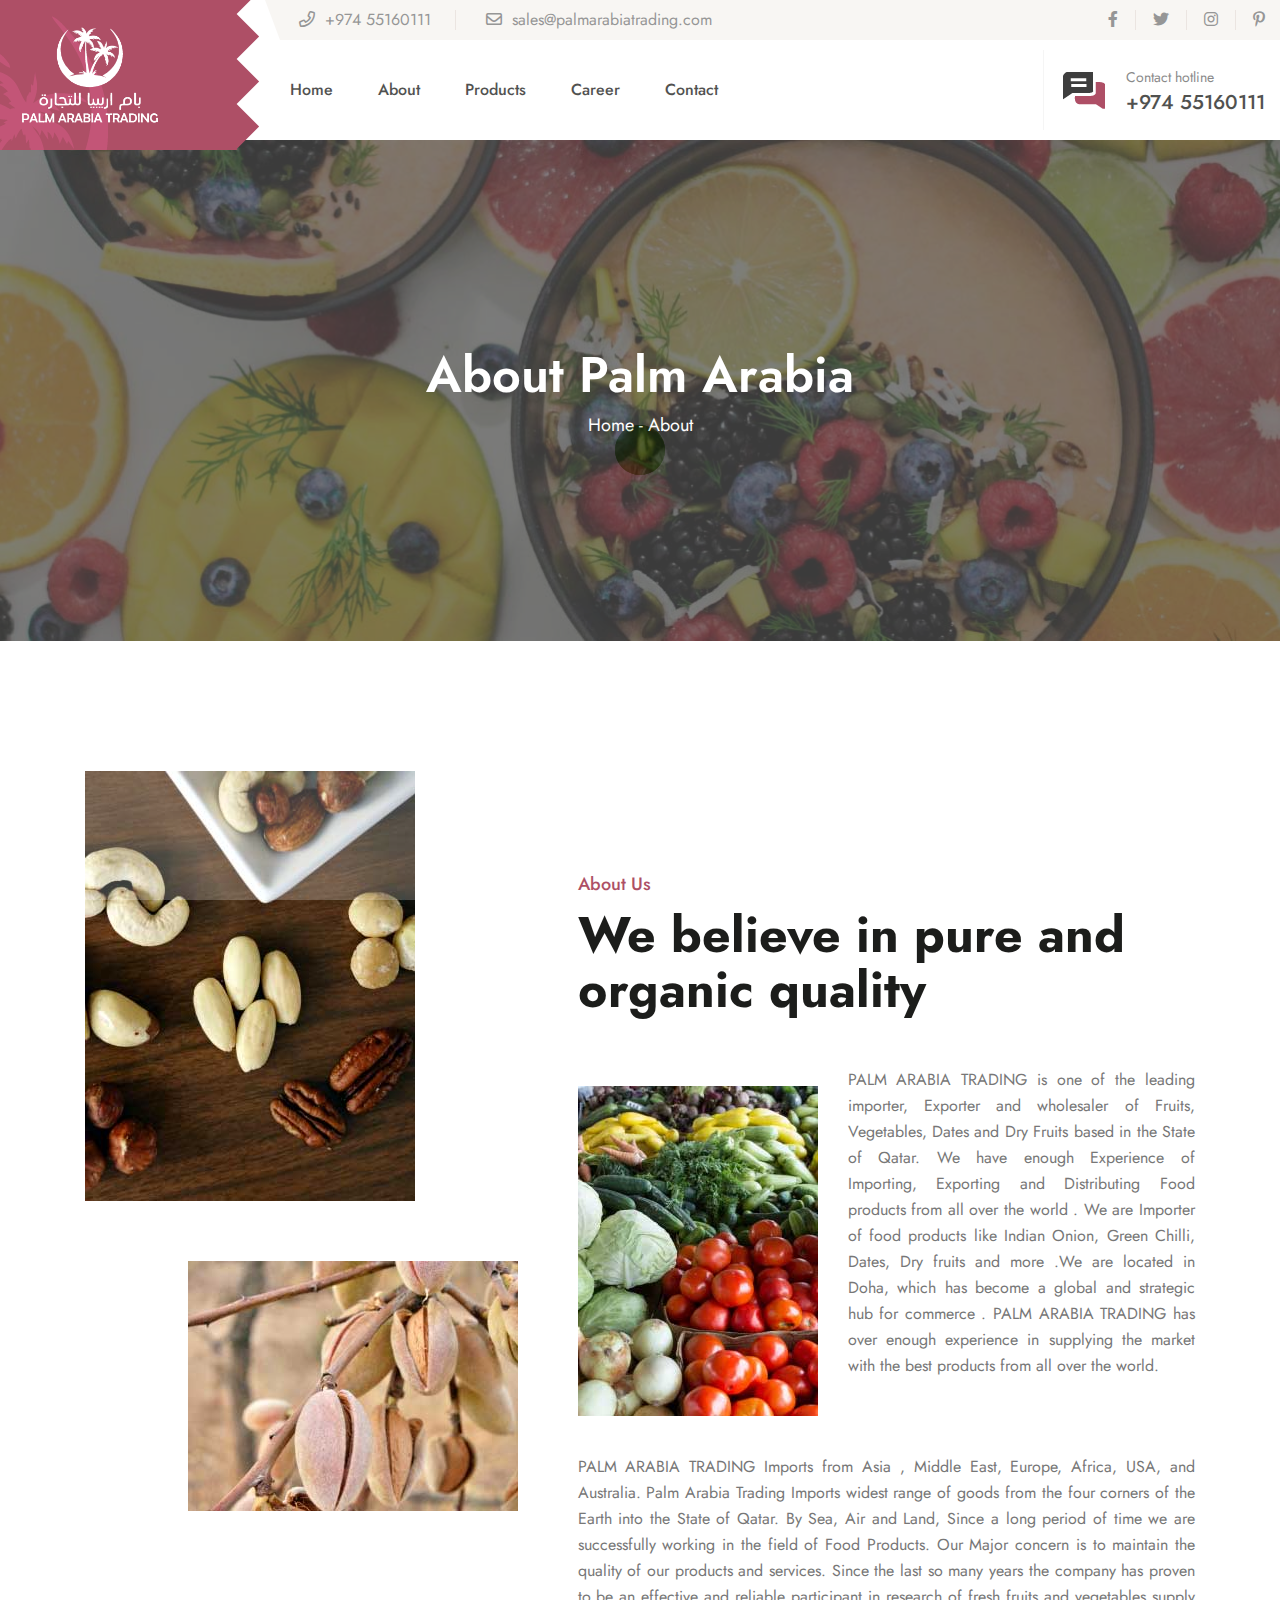
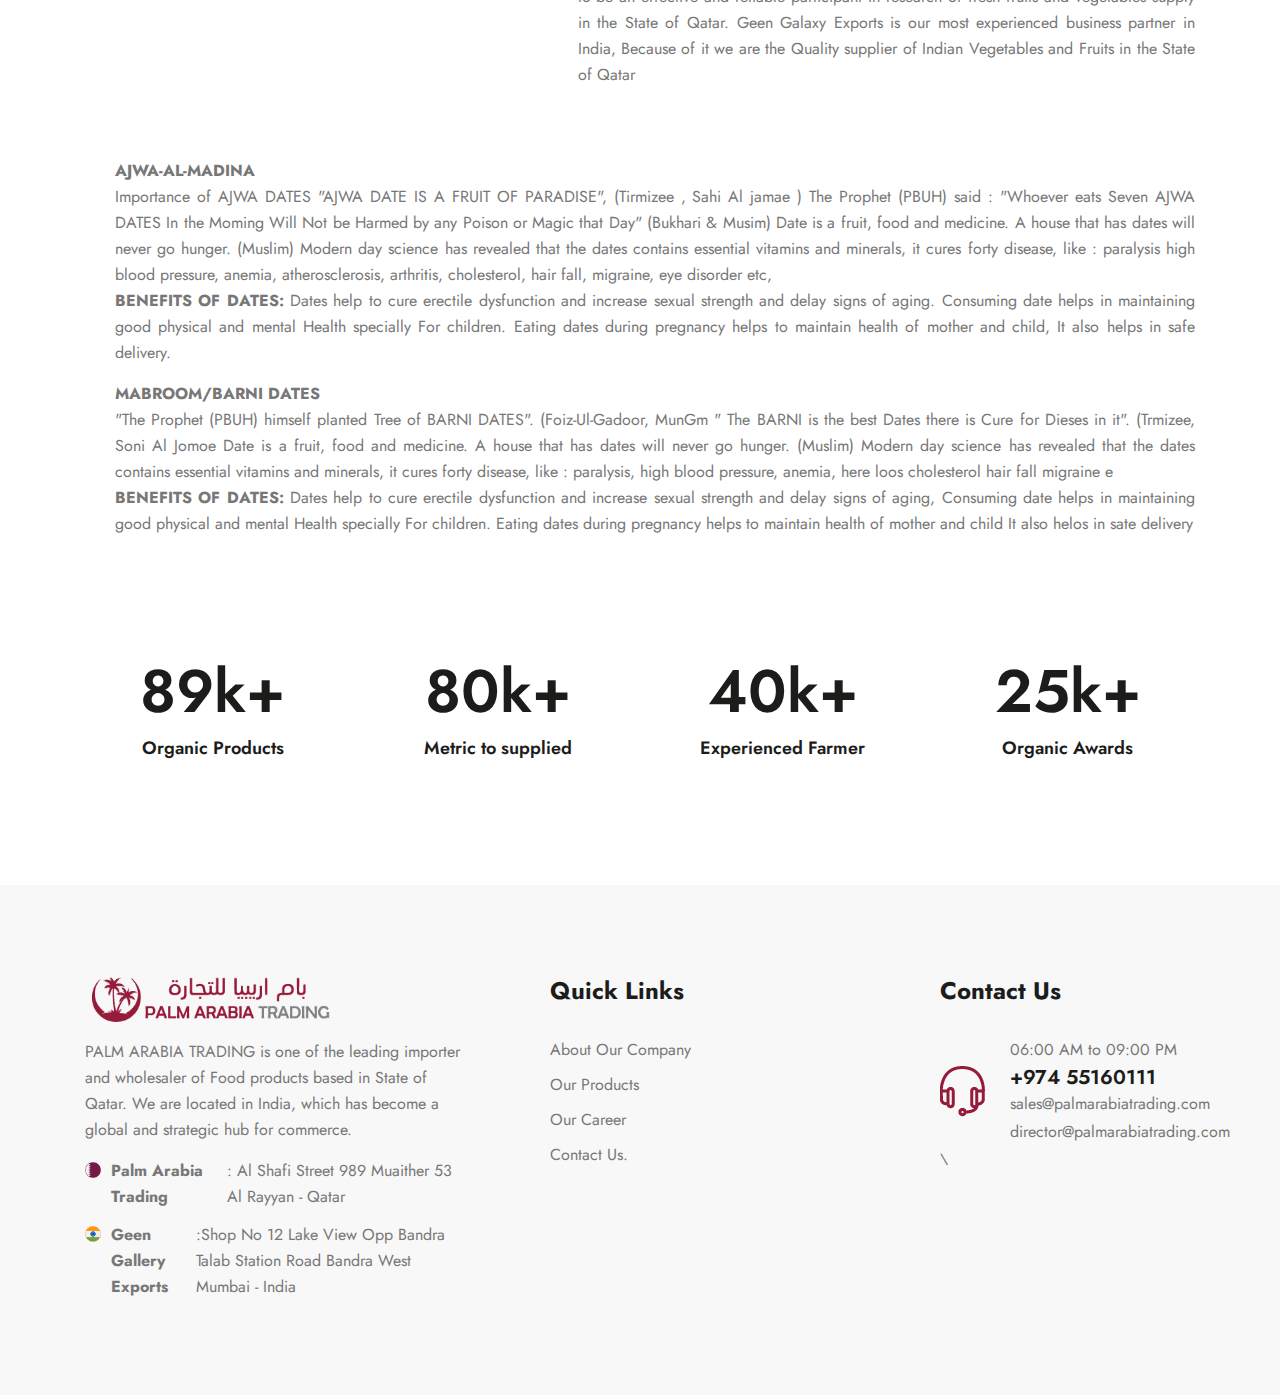
<file: About.html>
<!doctype html>
<html class="no-js" lang="zxx">


<!-- Mirrored from bdevs.net/html/banana-prev/banana/ by HTTrack Website Copier/3.x [XR&CO'2014], Sat, 10 Sep 2022 05:48:11 GMT -->

<!-- Mirrored from palmarabiatrading.com/About by HTTrack Website Copier/3.x [XR&CO'2014], Fri, 21 Jun 2024 12:41:38 GMT -->
<!-- Added by HTTrack --><meta http-equiv="content-type" content="text/html;charset=UTF-8" /><!-- /Added by HTTrack -->
<head>
   <meta charset="utf-8">
   <meta http-equiv="x-ua-compatible" content="ie=edge">
   <title>Palm Arabia About Us</title>
   <meta name="description" content="">
   <meta name="viewport" content="width=device-width, initial-scale=1">

   <!-- Place favicon.ico in the root directory -->
   <link rel="shortcut icon" type="image/x-icon" href="public/assets/img/favicon.png">

   <!-- CSS here -->
   <link rel="stylesheet" href="public/assets/css/bootstrap.css">
   <link rel="stylesheet" href="public/assets/css/meanmenu.css">
   <link rel="stylesheet" href="public/assets/css/animate.css">
   <link rel="stylesheet" href="public/assets/css/owl-carousel.css">
   <link rel="stylesheet" href="public/assets/css/swiper-bundle.css">
   <link rel="stylesheet" href="public/assets/css/backtotop.css">
   <link rel="stylesheet" href="public/assets/css/ui-range-slider.css">
   <link rel="stylesheet" href="public/assets/css/magnific-popup.css">
   <link rel="stylesheet" href="public/assets/css/nice-select.css">
   <link rel="stylesheet" href="public/assets/css/flaticon.css">
   <link rel="stylesheet" href="public/assets/css/font-awesome-pro.css">
   <link rel="stylesheet" href="public/assets/css/spacing.css">
   <link rel="stylesheet" href="public/assets/css/main.css">
   <link rel="stylesheet" href="public/assets/css/palm-arabia.css">
</head>

<body>

   <!-- Preloader -->
   <div id="preloader">
      <div class="preloader">
         <span></span>
         <span></span>
      </div>
   </div>
   <!-- Preloader end  -->

   <!-- Offcanvas area start -->
   <div class="offcanvas__area">
      <div class="modal fade" id="offcanvasmodal">
         <div class="modal-dialog">
            <div class="modal-content">
               <div class="offcanvas__wrapper">
                  <div class="offcanvas__content">
                     <div class="offcanvas__top mb-40 d-flex justify-content-between align-items-center">
                        <div class="offcanvas__logo logo">
                           <a href="index.html">
                              <img src="public/assets/img/logo.png"class= "logo-offcanvas" alt="logo">
                           </a>
                        </div>
                        <div class="offcanvas__close">
                           <button class="offcanvas__close-btn" data-bs-toggle="modal" data-bs-target="#offcanvasmodal">
                              <i class="fal fa-times"></i>
                           </button>
                        </div>
                     </div>
                  
                     <div class="mobile-menu fix mb-40"></div>

                     
                     <div class="offcanvas__map d-none d-lg-block mb-15">
                        <iframe
                           src="https://www.google.com/maps/embed?pb=!1m14!1m12!1m3!1d29176.030811137334!2d90.3883827!3d23.924917699999998!2m3!1f0!2f0!3f0!3m2!1i1024!2i768!4f13.1!5e0!3m2!1sen!2sbd!4v1605272373598!5m2!1sen!2sbd"></iframe>
                     </div>
                     <div class="offcanvas__contact mt-30 mb-20">
                        <h4>Contact Info</h4>
                        <ul>
                           <li class="d-flex align-items-center">
                              <div class="offcanvas__contact-icon mr-15">
                                 <i style="background-image: url('public/assets/img/qatar.png'); background-size: cover;"></i>
                     
                              </div>
                              <div class="offcanvas__contact-text">
                                 <a target="_blank"
                                    ><b>Palm Arabia Trading</b>: Al Shafi Street 989 Muaither 53 Al Rayyan - Qatar</a>
                              </div>
                           </li>
                           <li class="d-flex align-items-center">
                              <div class="offcanvas__contact-icon mr-15">
                                 <i style="background-image: url('public/assets/img/india.png'); background-size: cover;"></i>
                              </div>
                              <div class="offcanvas__contact-text">
                                 <a target="_blank"
                                    ><b>Geen Gallery Exports</b>: Shop No 12 Lake View Opp Bandra Talab Station Road Bandra West Mumbai - India</a>
                              </div>
                           </li>
                           <li class="d-flex align-items-center">
                              <div class="offcanvas__contact-icon mr-15">
                                 <i class="far fa-phone"></i>
                              </div>
                              <div class="offcanvas__contact-text">
                                 <a href="tel:+974 55160111">+974 55160111</a>
                              </div>
                           </li>
                           <li class="d-flex align-items-center">
                              <div class="offcanvas__contact-icon mr-15">
                                 <i class="fal fa-envelope"></i>
                              </div>
                              <div class="offcanvas__contact-text">
                                 <a href="mailto:sales@palmarabiatrading.com"><span
                                       class="mailto:sales@palmarabiatrading.com"><span>sales©palmarabiatrading.com</span></span></a>
                              </div>
                           </li>
                        </ul>
                     </div>
                     <div class="offcanvas__social">
                        <ul>
                           <li><a href="#"><i class="fab fa-facebook-f"></i></a></li>
                           <li><a href="#"><i class="fab fa-twitter"></i></a></li>
                           <li><a href="#"><i class="fab fa-youtube"></i></a></li>
                           <li><a href="#"><i class="fab fa-linkedin"></i></a></li>
                        </ul>
                     </div>
                  </div>
               </div>
            </div>
         </div>
      </div>
   </div>
   <!-- offcanvas area end -->



   <!-- Header-area-start -->
   <header>
      <div class="bd-top__bar-area-2 grey-bg-3 d-none d-lg-block">
         <div class="container-fluid">
            <div class="bd-top__bar-main d-flex justify-content-end">
               <div class="col-xxl-10 col-xl-12 col-12">
                  <div class="row">
                     <div class="col-xxl-8 col-xl-8 col-lg-9">
                        <div class="bd-topbar__regtangle ">
                           <div class="bd-topbar__contact">
                              <ul>
                                 <li><a href="tel:+974 55160111"><i class="fa-regular fa-phone-flip"></i>+974 55160111</a></li>
                                 <li><a><i class="fa-regular fa-envelope"></i>sales@palmarabiatrading.com </a>
                                 </li>
                              </ul>
                           </div>
                        </div>
                     </div>
                     <div class="col-xxl-4 col-xl-4 col-lg-3">
                        <div class="bd-top__bar-social">
                           <ul>
                              <li><a href="#"><i class="fa-brands fa-facebook-f"></i></a></li>
                              <li><a href="#"><i class="fa-brands fa-twitter"></i></a></li>
                              <li><a href="#"><i class="fa-brands fa-instagram"></i></a></li>
                              <li><a href="#"><i class="fa-brands fa-pinterest-p"></i></a></li>
                           </ul>
                        </div>
                     </div>
                  </div>
               </div>
            </div>
         </div>
      </div>
      <div id="header-sticky">
         <div class="bd-header__area-2 position-relative">
            <div class="container">
               <div class="bd-header__main-wrapper-2">
                  <div class="row align-items-center">
                     <div class="col-12">
                        <div class="bd-header__main-content">
                           <div class="bd-header__left-2">
                              <div class="bd-header__logo-2 p-relative">
                                 <a href="index.html">
                                    <img class="logo-white" src="public/assets/img/logo-white.png" alt="logo">
                                    <img class="logo-black" src="public/assets/img/logo.png" alt="logo">
                                 </a>
                                 <div class="bd-header__logo-bg">
                                    <img src="public/assets/img/logo/logo-bg2.png" alt="logo-bg">
                                 </div>
                              </div>
                              <div class="main-menu d-none d-none d-lg-block">
                                 <nav id="mobile-menu">
                                    <ul>
                                       <li>
                                          <a href="index.html">Home</a>
                                       </li>
                                       <li>
                                          <a href="About.html">About</a>
                                       </li>
                                       <li>
                                          <a href="Products.html">Products</a>
                                       </li>
                                       <li>
                                          <a href="Career.html">Career</a>
                                       </li>
                                       <li>
                                          <a href="Contact.html">Contact</a>
                                       </li>
                                    </ul>
                                 </nav>
                              </div>
                           </div>
                           <div class="bd-header__right header__right-2" style="">
                              <div class="bd-action__cart-list justify-content-end">
                                
                              </div>
                              <div class="bd-action__hotline d-none d-xl-block">
                                 <div class="bd-hotline__inner">
                                    <div class="bd-hotline__icon">
                                       <img src="public/assets/img/icon/action-hotline.png" alt="hotline-icon">
                                    </div>
                                    <div class="bd-hotline__text">
                                       <span>Contact hotline</span>
                                       <a href="tel:+974 55160111">+974 55160111</a>
                                    </div>
                                 </div>
                              </div>
                              <div class="header__hamburger d-flex d-xl-none">
                                 <button type="button" data-bs-toggle="modal" data-bs-target="#offcanvasmodal"
                                    class="hamburger-btn">
                                    <span class="hamburger-icon">
                                       <span></span>
                                       <span></span>
                                       <span></span>
                                    </span>
                                 </button>
                              </div>
                           </div>
                        </div>
                     </div>
                  </div>
               </div>
            </div>
         </div>
      </div>
   </header>
   <!-- Header-area-end -->

    <!-- Body main wrapper start -->
<main>
    <!-- Page-banner-area -->
    <section class="bd-page__banner-area include-bg page-overlay"
       data-background="public/assets/img/banner/page-banner-1.jpg">
       <div class="container">
          <div class="row">
             <div class="col-xl-12">
                <div class="bd-page__banner-content text-center">
                   <h2>About Palm Arabia</h2>
                   <span><a href="index.html">Home </a>- About</span>
                </div>
             </div>
          </div>
       </div>
    </section>
    <!-- Page-banner-end -->
    <!-- About-area-start -->
    <section class="bd-about__area pt-130 pb-65">
       <div class="container">
          <div class="row g-0">
             <div class="col-xxl-5 col-xl-5 col-lg-6">
                <div class="bd-about__wrapper mb-60">
                   <div class="bd-about__image-1 m-img mb-60">
                      <img src="public/assets/img/about/about-img-3.jpg" alt="about-image">
                   </div>
                   <div class="bd-about__image-2 m-img">
                      <img src="public/assets/img/about/about-img-4.jpg" alt="about-image">
                   </div>
                </div>
             </div>
             <div class="col-xxl-7 col-xl-7 col-lg-6">
                <div class="bd-about__content-box mb-60">
                   <div class="bd-section__title-wrapper mb-50">
                      <span class="bd-sub__title">About Us</span>
                      <h2 class="bd-section__title mb-30">We believe in pure and <br> organic quality</h2>
                   </div>
                   <div class="bd-about__inner">
                      <div class="bd-about__image-3">
                         <img src="public/assets/img/about/about-img-5.jpg" alt="about-imgage">
                      </div>
                      <div class="bd-about__info">
                         <p class="about-text">PALM ARABIA TRADING is one of the leading importer, Exporter and wholesaler of Fruits, Vegetables, Dates and Dry Fruits based in the State of Qatar. We have enough Experience of Importing, Exporting and Distributing Food products from all over the world . We are Importer of food products like Indian Onion, Green Chilli, Dates, Dry fruits and more .We are located in Doha, which has become a global and strategic hub for commerce . PALM ARABIA TRADING has over enough experience in supplying the market with the best products from all over the world.</p>
                   
                      </div>
                   </div>
                   <p class="about-text mt-20"> PALM ARABIA TRADING Imports from Asia , Middle East, Europe, Africa, USA, and Australia. Palm Arabia Trading Imports widest range of goods from the four corners of the Earth into the State of Qatar. By Sea, Air and Land, Since a long period of time we are successfully working in the field of Food Products. Our Major concern is to maintain the quality of our products and services. Since the last so many years the company has proven to be an effective and reliable participant in research of fresh fruits and vegetables supply in the State of Qatar. Geen Galaxy Exports is our most experienced business partner in India, Because of it we are the Quality supplier of Indian Vegetables and Fruits in the State of Qatar
                  </p>
                </div>
             </div>
             <div class="col-xxl-12 col-xl-12 col-lg-8">
                <div class="bd-about__content-box mb-60" style="margin-top: 10px">
                  
                   <p class="about-text"><b>AJWA-AL-MADINA</b><br/> 

                     Importance of AJWA DATES
                     
                     
                     "AJWA DATE IS A FRUIT OF PARADISE",
                     (Tirmizee , Sahi Al jamae 
                     )
                     The Prophet (PBUH) said : "Whoever eats Seven AJWA DATES In the Moming Will Not
                     be Harmed by any Poison or Magic that Day" (Bukhari & Musim)
                     
                     Date is a fruit, food and medicine.
                     A house that has dates will never go hunger. (Muslim)
                     
                     Modern day science has revealed that the
                     dates contains essential vitamins and
                     minerals, it cures forty disease, like : paralysis
                     high blood pressure, anemia, atherosclerosis,
                     arthritis, cholesterol,
                     hair fall, migraine, eye
                     disorder etc,<br/>
                     
                     
                     <b>BENEFITS OF DATES:</b>
                     Dates help to cure erectile dysfunction and
                     increase sexual strength and delay signs of aging.
                     Consuming date helps in maintaining good
                     physical and mental Health specially For children.
                     Eating dates during pregnancy helps to maintain
                     health of mother and child, It also helps in safe
                     delivery.
                     
                  </p>
                   <p class="about-text"><b>MABROOM/BARNI DATES</b><br/> 
                   

                     "The Prophet (PBUH) himself planted Tree of BARNI DATES". (Foiz-Ul-Gadoor, MunGm
                     
                     " The BARNI is the best Dates there is Cure for Dieses in it". (Trmizee, Soni Al Jomoe
                     
                     Date is a fruit, food and medicine.
                     
                     A house that has dates will never go hunger. (Muslim)
                     
                     Modern day science has revealed that the
                     dates contains essential vitamins and
                     minerals, 
                     it cures forty disease, like : paralysis,
                     high blood pressure, anemia,
                     here loos
                     cholesterol hair fall migraine
                     e<br/>
                     
                     <b>BENEFITS OF DATES:</b>
                     Dates help to cure erectile dysfunction and
                     increase sexual strength and delay signs of aging,
                     Consuming date helps in maintaining good
                     physical and mental Health specially For children.
                     Eating dates during pregnancy helps to maintain
                     health of mother and child It also helos in sate
                     delivery
                     
                     
                  </p>
                </div>
             </div>
          </div>
       </div>
    </section>
    <!-- About-area-end -->
    <!-- counter-area-start -->
    <section class="bd-counter__area-2 pb-65">
       <div class="counter-style-2">
          <div class="container">
             <div class="row">
                <div class="col-xl-3 col-lg-3 col-md-6">
                   <div class="bd-counter__single-item mb-60">
                      <div class="bd-counter__content">
                         <span class="counter">89</span><span>k</span><span>+</span>
                         <h4>Organic Products</h4>
                      </div>
                   </div>
                </div>
                <div class="col-xl-3 col-lg-3 col-md-6">
                   <div class="bd-counter__single-item mb-60">
                      <div class="bd-counter__content">
                         <span class="counter">80</span><span>k</span><span>+</span>
                         <h4>Metric to supplied</h4>
                      </div>
                   </div>
                </div>
                <div class="col-xl-3 col-lg-3 col-md-6">
                   <div class="bd-counter__single-item mb-60">
                      <div class="bd-counter__content">
                         <span class="counter">40</span><span>k</span><span>+</span>
                         <h4>Experienced Farmer</h4>
                      </div>
                   </div>
                </div>
                <div class="col-xl-3 col-lg-3 col-md-6">
                   <div class="bd-counter__single-item mb-60">
                      <div class="bd-counter__content">
                         <span class="counter">25</span><span>k</span><span>+</span>
                         <h4>Organic Awards</h4>
                      </div>
                   </div>
                </div>
             </div>
          </div>
       </div>
    </section>
    <!-- counter-area-end -->
    <!-- Testimonial-area-start -->
    
    <!-- Testimonial-area-end -->

 </main>
 <!-- Body main wrapper end -->

   <!-- Footer area start -->
   <footer>
      <section class="bd-footer__area grey-bg pt-80 pb-35">
         <div class="container">
            <div class="row">
               <div class="col-xl-4 col-lg-8 col-md-8 col-sm-8">
                  <div class="bd-footer__widget footer-col-1 mb-60">
                     <div class="bd-footer__info">
                        <div class="bd-footer__logo" style="margin-bottom: 10px">
                           <a href="index.html">
                              <img src="public/assets/img/logo-horizontal.png" class="logo-footer" alt="footer-logo">
                           </a>
                        </div>
                        <p>PALM ARABIA TRADING is one of the leading importer and wholesaler of Food products based in State of Qatar. We are located in India, which has become a global and strategic hub for commerce.</p>
                        <div class="bd-footer__contact">
                     
                           <span><img src="public/assets/img/qatar.png" style="width: 16px; height: 16px;margin-top: 4px;"/><b>Palm Arabia Trading</b>: Al Shafi Street 989 Muaither 53 Al Rayyan - Qatar</span>
                           <span><img src="public/assets/img/india.png" style="width: 16px; height: 16px;margin-top: 4px;"/><b>Geen Gallery Exports</b>:Shop No 12 Lake View Opp Bandra Talab Station Road Bandra West Mumbai - India</span>
                        </div>
                     </div>
                  </div>
               </div>
               <div class="col-xl-3 col-lg-6 col-md-6 col-sm-6">
                  <div class="bd-footer__widget footer-col-2 mb-60">
                     <div class="bd-footer__widget-title mb-25">
                        <h3>Quick Links</h3>
                     </div>
                     <div class="bd-footer__link">
                        <ul>
                           <li><a href="About.html">About Our Company</a></li>
                           <li><a href="Products.html">Our Products</a></li>
                           <li><a href="Career.html">Our Career</a></li>
                           <li><a href="Contact.html">Contact Us.</a></li>
                        </ul>
                     </div>
                  </div>
               </div>
               <div class="col-xl-2 col-lg-4 col-md-4 col-sm-4">
              
               </div>
               <div class="col-xl-3 col-lg-6 col-md-6 col-sm-6">
                  <div class="bd-footer__widget mb-60">
                     <div class="bd-footer__widget-title">
                        <h3>Contact Us</h3>
                     </div>
                    
                     <div class="bd-footer__support-wrapper">
                        <div class="bd-fotter__support-icon">
                           <img src="public/assets/img/icon/support.png" alt="support-img">
                        </div>
                        <div class="bd-footer__support-inner">
                           <span>06:00 AM to 09:00 PM</span>
                           <h4><a href="tel:+974 55160111">+974 55160111</a></h4>
                           <a href="mailto:sales@palmarabiatrading.com"><span>sales@palmarabiatrading.com</span></a>
                           <a href="mailto:director@palmarabiatrading.com"><span>director@palmarabiatrading.com</span></a>
                        </div>
                        
                     </div>\
                  </div>
               </div>
            </div>
         </div>
      </section>
   </footer>
   <!-- Footer area end -->


   <!-- Back to top start -->
   <div class="progress-wrap">
      <svg class="progress-circle svg-content" width="100%" height="100%" viewBox="-1 -1 102 102">
         <path d="M50,1 a49,49 0 0,1 0,98 a49,49 0 0,1 0,-98" />
      </svg>
   </div>
   <!-- Back to top end -->

   <!-- JS here -->
   
   <script src="public/assets/js/vendor/jquery.js"></script>
   <script src="public/assets/js/vendor/waypoints.js"></script>
   <script src="public/assets/js/bootstrap-bundle.js"></script>
   <script src="public/assets/js/meanmenu.js"></script>
   <script src="public/assets/js/swiper-bundle.js"></script>
   <script src="public/assets/js/owl-carousel.js"></script>
   <script src="public/assets/js/magnific-popup.js"></script>
   <script src="public/assets/js/parallax.js"></script>
   <script src="public/assets/js/backtotop.js"></script>
   <script src="public/assets/js/nice-select.js"></script>
   <script src="public/assets/js/counterup.js"></script>
   <script src="public/assets/js/countdown.min.js"></script>
   <script src="public/assets/js/wow.js"></script>
   <script src="public/assets/js/ui-slider-range.js"></script>
   <script src="public/assets/js/isotope-pkgd.js"></script>
   <script src="public/assets/js/imagesloaded-pkgd.js"></script>
   <script src="public/assets/js/ajax-form.js"></script>
   <script src="public/assets/js/main.js"></script>
</body>


<!-- Mirrored from bdevs.net/html/banana-prev/banana/ by HTTrack Website Copier/3.x [XR&CO'2014], Sat, 10 Sep 2022 05:49:37 GMT -->

<!-- Mirrored from palmarabiatrading.com/About by HTTrack Website Copier/3.x [XR&CO'2014], Fri, 21 Jun 2024 12:41:42 GMT -->
</html>
</file>
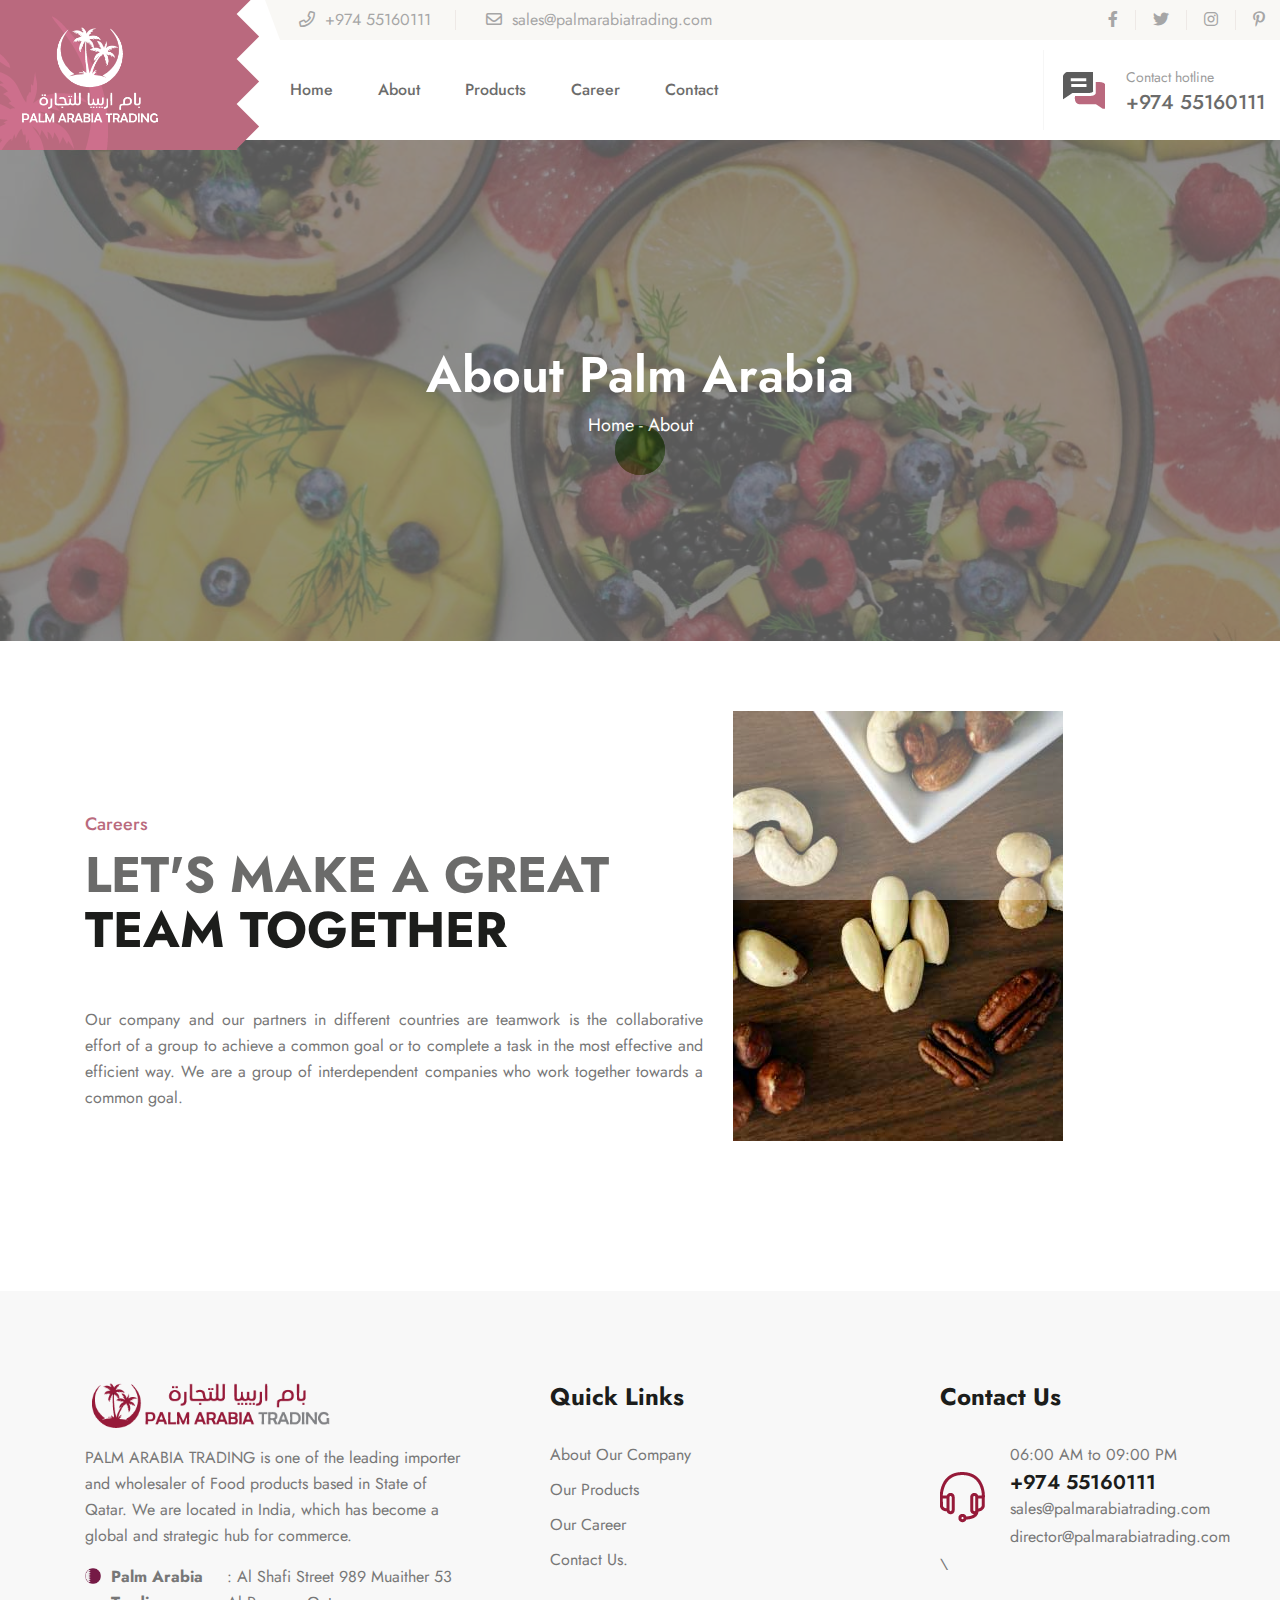
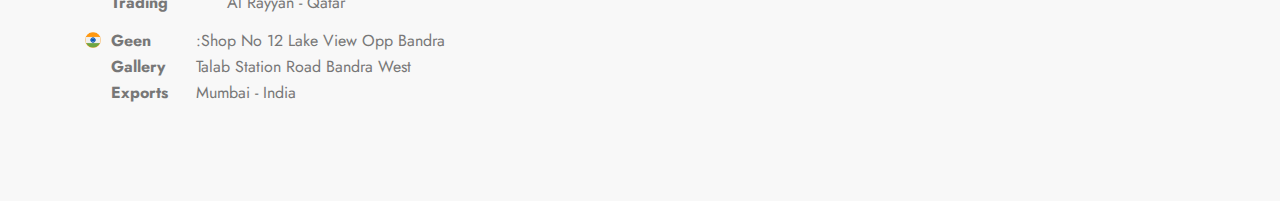
<file: Career.html>
<!doctype html>
<html class="no-js" lang="zxx">


<!-- Mirrored from bdevs.net/html/banana-prev/banana/ by HTTrack Website Copier/3.x [XR&CO'2014], Sat, 10 Sep 2022 05:48:11 GMT -->

<!-- Mirrored from palmarabiatrading.com/Career by HTTrack Website Copier/3.x [XR&CO'2014], Fri, 21 Jun 2024 12:41:50 GMT -->
<!-- Added by HTTrack --><meta http-equiv="content-type" content="text/html;charset=UTF-8" /><!-- /Added by HTTrack -->
<head>
   <meta charset="utf-8">
   <meta http-equiv="x-ua-compatible" content="ie=edge">
   <title>Palm Arabia Career</title>
   <meta name="description" content="">
   <meta name="viewport" content="width=device-width, initial-scale=1">

   <!-- Place favicon.ico in the root directory -->
   <link rel="shortcut icon" type="image/x-icon" href="public/assets/img/favicon.png">

   <!-- CSS here -->
   <link rel="stylesheet" href="public/assets/css/bootstrap.css">
   <link rel="stylesheet" href="public/assets/css/meanmenu.css">
   <link rel="stylesheet" href="public/assets/css/animate.css">
   <link rel="stylesheet" href="public/assets/css/owl-carousel.css">
   <link rel="stylesheet" href="public/assets/css/swiper-bundle.css">
   <link rel="stylesheet" href="public/assets/css/backtotop.css">
   <link rel="stylesheet" href="public/assets/css/ui-range-slider.css">
   <link rel="stylesheet" href="public/assets/css/magnific-popup.css">
   <link rel="stylesheet" href="public/assets/css/nice-select.css">
   <link rel="stylesheet" href="public/assets/css/flaticon.css">
   <link rel="stylesheet" href="public/assets/css/font-awesome-pro.css">
   <link rel="stylesheet" href="public/assets/css/spacing.css">
   <link rel="stylesheet" href="public/assets/css/main.css">
   <link rel="stylesheet" href="public/assets/css/palm-arabia.css">
</head>

<body>

   <!-- Preloader -->
   <div id="preloader">
      <div class="preloader">
         <span></span>
         <span></span>
      </div>
   </div>
   <!-- Preloader end  -->

   <!-- Offcanvas area start -->
   <div class="offcanvas__area">
      <div class="modal fade" id="offcanvasmodal">
         <div class="modal-dialog">
            <div class="modal-content">
               <div class="offcanvas__wrapper">
                  <div class="offcanvas__content">
                     <div class="offcanvas__top mb-40 d-flex justify-content-between align-items-center">
                        <div class="offcanvas__logo logo">
                           <a href="index.html">
                              <img src="public/assets/img/logo.png"class= "logo-offcanvas" alt="logo">
                           </a>
                        </div>
                        <div class="offcanvas__close">
                           <button class="offcanvas__close-btn" data-bs-toggle="modal" data-bs-target="#offcanvasmodal">
                              <i class="fal fa-times"></i>
                           </button>
                        </div>
                     </div>
                  
                     <div class="mobile-menu fix mb-40"></div>

                     
                     <div class="offcanvas__map d-none d-lg-block mb-15">
                        <iframe
                           src="https://www.google.com/maps/embed?pb=!1m14!1m12!1m3!1d29176.030811137334!2d90.3883827!3d23.924917699999998!2m3!1f0!2f0!3f0!3m2!1i1024!2i768!4f13.1!5e0!3m2!1sen!2sbd!4v1605272373598!5m2!1sen!2sbd"></iframe>
                     </div>
                     <div class="offcanvas__contact mt-30 mb-20">
                        <h4>Contact Info</h4>
                        <ul>
                           <li class="d-flex align-items-center">
                              <div class="offcanvas__contact-icon mr-15">
                                 <i style="background-image: url('public/assets/img/qatar.png'); background-size: cover;"></i>
                     
                              </div>
                              <div class="offcanvas__contact-text">
                                 <a target="_blank"
                                    ><b>Palm Arabia Trading</b>: Al Shafi Street 989 Muaither 53 Al Rayyan - Qatar</a>
                              </div>
                           </li>
                           <li class="d-flex align-items-center">
                              <div class="offcanvas__contact-icon mr-15">
                                 <i style="background-image: url('public/assets/img/india.png'); background-size: cover;"></i>
                              </div>
                              <div class="offcanvas__contact-text">
                                 <a target="_blank"
                                    ><b>Geen Gallery Exports</b>: Shop No 12 Lake View Opp Bandra Talab Station Road Bandra West Mumbai - India</a>
                              </div>
                           </li>
                           <li class="d-flex align-items-center">
                              <div class="offcanvas__contact-icon mr-15">
                                 <i class="far fa-phone"></i>
                              </div>
                              <div class="offcanvas__contact-text">
                                 <a href="tel:+974 55160111">+974 55160111</a>
                              </div>
                           </li>
                           <li class="d-flex align-items-center">
                              <div class="offcanvas__contact-icon mr-15">
                                 <i class="fal fa-envelope"></i>
                              </div>
                              <div class="offcanvas__contact-text">
                                 <a href="mailto:sales@palmarabiatrading.com"><span
                                       class="mailto:sales@palmarabiatrading.com"><span>sales©palmarabiatrading.com</span></span></a>
                              </div>
                           </li>
                        </ul>
                     </div>
                     <div class="offcanvas__social">
                        <ul>
                           <li><a href="#"><i class="fab fa-facebook-f"></i></a></li>
                           <li><a href="#"><i class="fab fa-twitter"></i></a></li>
                           <li><a href="#"><i class="fab fa-youtube"></i></a></li>
                           <li><a href="#"><i class="fab fa-linkedin"></i></a></li>
                        </ul>
                     </div>
                  </div>
               </div>
            </div>
         </div>
      </div>
   </div>
   <!-- offcanvas area end -->



   <!-- Header-area-start -->
   <header>
      <div class="bd-top__bar-area-2 grey-bg-3 d-none d-lg-block">
         <div class="container-fluid">
            <div class="bd-top__bar-main d-flex justify-content-end">
               <div class="col-xxl-10 col-xl-12 col-12">
                  <div class="row">
                     <div class="col-xxl-8 col-xl-8 col-lg-9">
                        <div class="bd-topbar__regtangle ">
                           <div class="bd-topbar__contact">
                              <ul>
                                 <li><a href="tel:+974 55160111"><i class="fa-regular fa-phone-flip"></i>+974 55160111</a></li>
                                 <li><a><i class="fa-regular fa-envelope"></i>sales@palmarabiatrading.com </a>
                                 </li>
                              </ul>
                           </div>
                        </div>
                     </div>
                     <div class="col-xxl-4 col-xl-4 col-lg-3">
                        <div class="bd-top__bar-social">
                           <ul>
                              <li><a href="#"><i class="fa-brands fa-facebook-f"></i></a></li>
                              <li><a href="#"><i class="fa-brands fa-twitter"></i></a></li>
                              <li><a href="#"><i class="fa-brands fa-instagram"></i></a></li>
                              <li><a href="#"><i class="fa-brands fa-pinterest-p"></i></a></li>
                           </ul>
                        </div>
                     </div>
                  </div>
               </div>
            </div>
         </div>
      </div>
      <div id="header-sticky">
         <div class="bd-header__area-2 position-relative">
            <div class="container">
               <div class="bd-header__main-wrapper-2">
                  <div class="row align-items-center">
                     <div class="col-12">
                        <div class="bd-header__main-content">
                           <div class="bd-header__left-2">
                              <div class="bd-header__logo-2 p-relative">
                                 <a href="index.html">
                                    <img class="logo-white" src="public/assets/img/logo-white.png" alt="logo">
                                    <img class="logo-black" src="public/assets/img/logo.png" alt="logo">
                                 </a>
                                 <div class="bd-header__logo-bg">
                                    <img src="public/assets/img/logo/logo-bg2.png" alt="logo-bg">
                                 </div>
                              </div>
                              <div class="main-menu d-none d-none d-lg-block">
                                 <nav id="mobile-menu">
                                    <ul>
                                       <li>
                                          <a href="index.html">Home</a>
                                       </li>
                                       <li>
                                          <a href="About.html">About</a>
                                       </li>
                                       <li>
                                          <a href="Products.html">Products</a>
                                       </li>
                                       <li>
                                          <a href="Career.html">Career</a>
                                       </li>
                                       <li>
                                          <a href="Contact.html">Contact</a>
                                       </li>
                                    </ul>
                                 </nav>
                              </div>
                           </div>
                           <div class="bd-header__right header__right-2" style="">
                              <div class="bd-action__cart-list justify-content-end">
                                
                              </div>
                              <div class="bd-action__hotline d-none d-xl-block">
                                 <div class="bd-hotline__inner">
                                    <div class="bd-hotline__icon">
                                       <img src="public/assets/img/icon/action-hotline.png" alt="hotline-icon">
                                    </div>
                                    <div class="bd-hotline__text">
                                       <span>Contact hotline</span>
                                       <a href="tel:+974 55160111">+974 55160111</a>
                                    </div>
                                 </div>
                              </div>
                              <div class="header__hamburger d-flex d-xl-none">
                                 <button type="button" data-bs-toggle="modal" data-bs-target="#offcanvasmodal"
                                    class="hamburger-btn">
                                    <span class="hamburger-icon">
                                       <span></span>
                                       <span></span>
                                       <span></span>
                                    </span>
                                 </button>
                              </div>
                           </div>
                        </div>
                     </div>
                  </div>
               </div>
            </div>
         </div>
      </div>
   </header>
   <!-- Header-area-end -->

    <!-- Body main wrapper start -->
<main>
    <!-- Page-banner-area -->
    <section class="bd-page__banner-area include-bg page-overlay"
       data-background="public/assets/img/banner/page-banner-1.jpg">
       <div class="container">
          <div class="row">
             <div class="col-xl-12">
                <div class="bd-page__banner-content text-center">
                   <h2>About Palm Arabia</h2>
                   <span><a href="index.html">Home </a>- About</span>
                </div>
             </div>
          </div>
       </div>
    </section>
    <!-- Page-banner-end -->
    <!-- About-area-start -->
    <section class="bd-about__area pt-70 pb-65">
       <div class="container">
          <div class="row g-0">
            <div class="col-xxl-7 col-xl-7 col-lg-6">
               <div class="bd-about__content-box mb-60" style="padding-left: 0px; padding-right: 30px;">
                  <div class="bd-section__title-wrapper mb-50">
                     <span class="bd-sub__title">Careers
                        </span>
                     <h2 class="bd-section__title mb-30">LET'S MAKE A GREAT<br/>TEAM TOGETHER
                     </h2>
                  </div>
                  <div class="bd-about__inner">
                     <div class="bd-about__info">
                        <p class="about-text">Our company and our partners in different countries are teamwork is the collaborative effort of a group to achieve a common goal or to complete a task in the most effective and efficient way. We are a group of interdependent companies who work together towards a common goal.</p>
                     </div>
                  </div>
               </div>
            </div>
             <div class="col-xxl-5 col-xl-5 col-lg-6">
                <div class="bd-about__wrapper mb-60">
                   <div class="bd-about__image-1 m-img mb-60">
                      <img src="public/assets/img/about/about-img-3.jpg" alt="about-image">
                   </div>
                </div>
             </div>
          </div>
       </div>
    </section>
    <!-- About-area-end -->
 </main>
 <!-- Body main wrapper end -->

   <!-- Footer area start -->
   <footer>
      <section class="bd-footer__area grey-bg pt-80 pb-35">
         <div class="container">
            <div class="row">
               <div class="col-xl-4 col-lg-8 col-md-8 col-sm-8">
                  <div class="bd-footer__widget footer-col-1 mb-60">
                     <div class="bd-footer__info">
                        <div class="bd-footer__logo" style="margin-bottom: 10px">
                           <a href="index.html">
                              <img src="public/assets/img/logo-horizontal.png" class="logo-footer" alt="footer-logo">
                           </a>
                        </div>
                        <p>PALM ARABIA TRADING is one of the leading importer and wholesaler of Food products based in State of Qatar. We are located in India, which has become a global and strategic hub for commerce.</p>
                        <div class="bd-footer__contact">
                     
                           <span><img src="public/assets/img/qatar.png" style="width: 16px; height: 16px;margin-top: 4px;"/><b>Palm Arabia Trading</b>: Al Shafi Street 989 Muaither 53 Al Rayyan - Qatar</span>
                           <span><img src="public/assets/img/india.png" style="width: 16px; height: 16px;margin-top: 4px;"/><b>Geen Gallery Exports</b>:Shop No 12 Lake View Opp Bandra Talab Station Road Bandra West Mumbai - India</span>
                        </div>
                     </div>
                  </div>
               </div>
               <div class="col-xl-3 col-lg-6 col-md-6 col-sm-6">
                  <div class="bd-footer__widget footer-col-2 mb-60">
                     <div class="bd-footer__widget-title mb-25">
                        <h3>Quick Links</h3>
                     </div>
                     <div class="bd-footer__link">
                        <ul>
                           <li><a href="About.html">About Our Company</a></li>
                           <li><a href="Products.html">Our Products</a></li>
                           <li><a href="Career.html">Our Career</a></li>
                           <li><a href="Contact.html">Contact Us.</a></li>
                        </ul>
                     </div>
                  </div>
               </div>
               <div class="col-xl-2 col-lg-4 col-md-4 col-sm-4">
              
               </div>
               <div class="col-xl-3 col-lg-6 col-md-6 col-sm-6">
                  <div class="bd-footer__widget mb-60">
                     <div class="bd-footer__widget-title">
                        <h3>Contact Us</h3>
                     </div>
                    
                     <div class="bd-footer__support-wrapper">
                        <div class="bd-fotter__support-icon">
                           <img src="public/assets/img/icon/support.png" alt="support-img">
                        </div>
                        <div class="bd-footer__support-inner">
                           <span>06:00 AM to 09:00 PM</span>
                           <h4><a href="tel:+974 55160111">+974 55160111</a></h4>
                           <a href="mailto:sales@palmarabiatrading.com"><span>sales@palmarabiatrading.com</span></a>
                           <a href="mailto:director@palmarabiatrading.com"><span>director@palmarabiatrading.com</span></a>
                        </div>
                        
                     </div>\
                  </div>
               </div>
            </div>
         </div>
      </section>
   </footer>
   <!-- Footer area end -->


   <!-- Back to top start -->
   <div class="progress-wrap">
      <svg class="progress-circle svg-content" width="100%" height="100%" viewBox="-1 -1 102 102">
         <path d="M50,1 a49,49 0 0,1 0,98 a49,49 0 0,1 0,-98" />
      </svg>
   </div>
   <!-- Back to top end -->

   <!-- JS here -->
   
   <script src="public/assets/js/vendor/jquery.js"></script>
   <script src="public/assets/js/vendor/waypoints.js"></script>
   <script src="public/assets/js/bootstrap-bundle.js"></script>
   <script src="public/assets/js/meanmenu.js"></script>
   <script src="public/assets/js/swiper-bundle.js"></script>
   <script src="public/assets/js/owl-carousel.js"></script>
   <script src="public/assets/js/magnific-popup.js"></script>
   <script src="public/assets/js/parallax.js"></script>
   <script src="public/assets/js/backtotop.js"></script>
   <script src="public/assets/js/nice-select.js"></script>
   <script src="public/assets/js/counterup.js"></script>
   <script src="public/assets/js/countdown.min.js"></script>
   <script src="public/assets/js/wow.js"></script>
   <script src="public/assets/js/ui-slider-range.js"></script>
   <script src="public/assets/js/isotope-pkgd.js"></script>
   <script src="public/assets/js/imagesloaded-pkgd.js"></script>
   <script src="public/assets/js/ajax-form.js"></script>
   <script src="public/assets/js/main.js"></script>
</body>


<!-- Mirrored from bdevs.net/html/banana-prev/banana/ by HTTrack Website Copier/3.x [XR&CO'2014], Sat, 10 Sep 2022 05:49:37 GMT -->

<!-- Mirrored from palmarabiatrading.com/Career by HTTrack Website Copier/3.x [XR&CO'2014], Fri, 21 Jun 2024 12:41:50 GMT -->
</html>
</file>
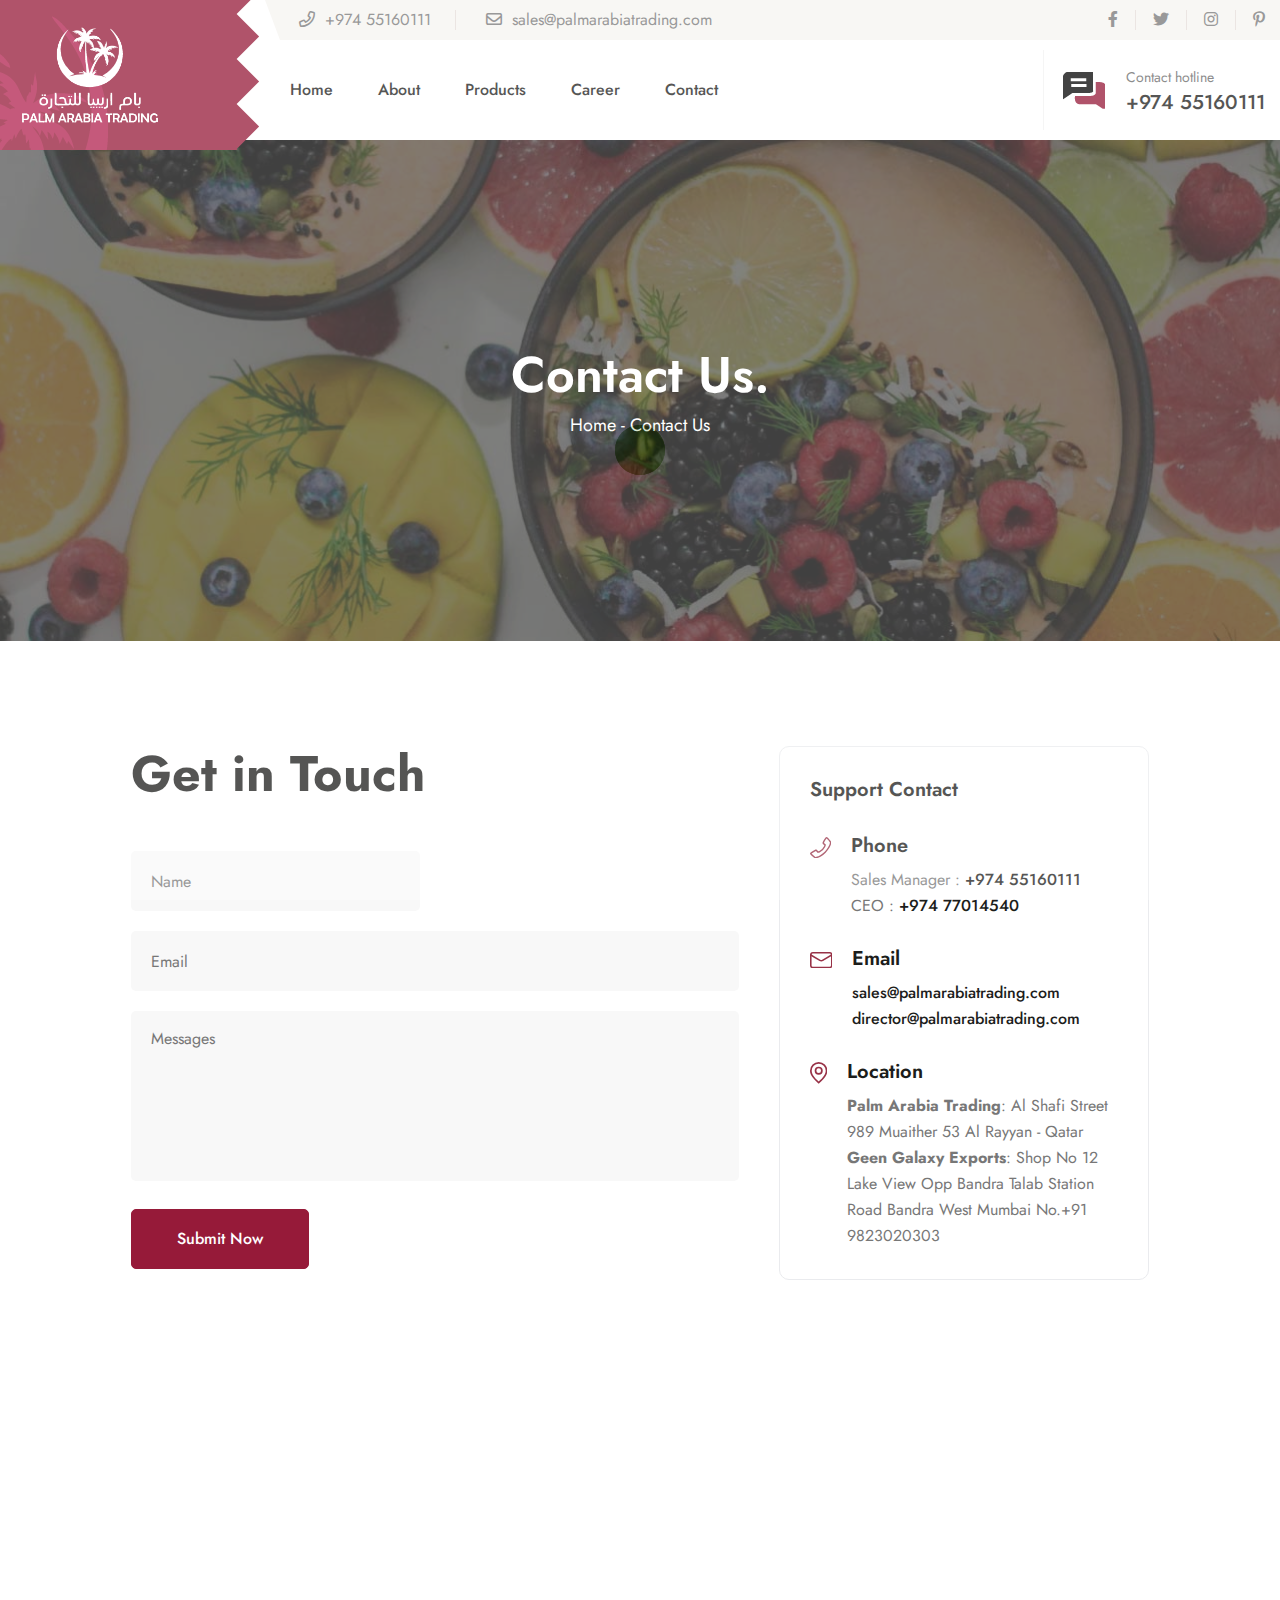
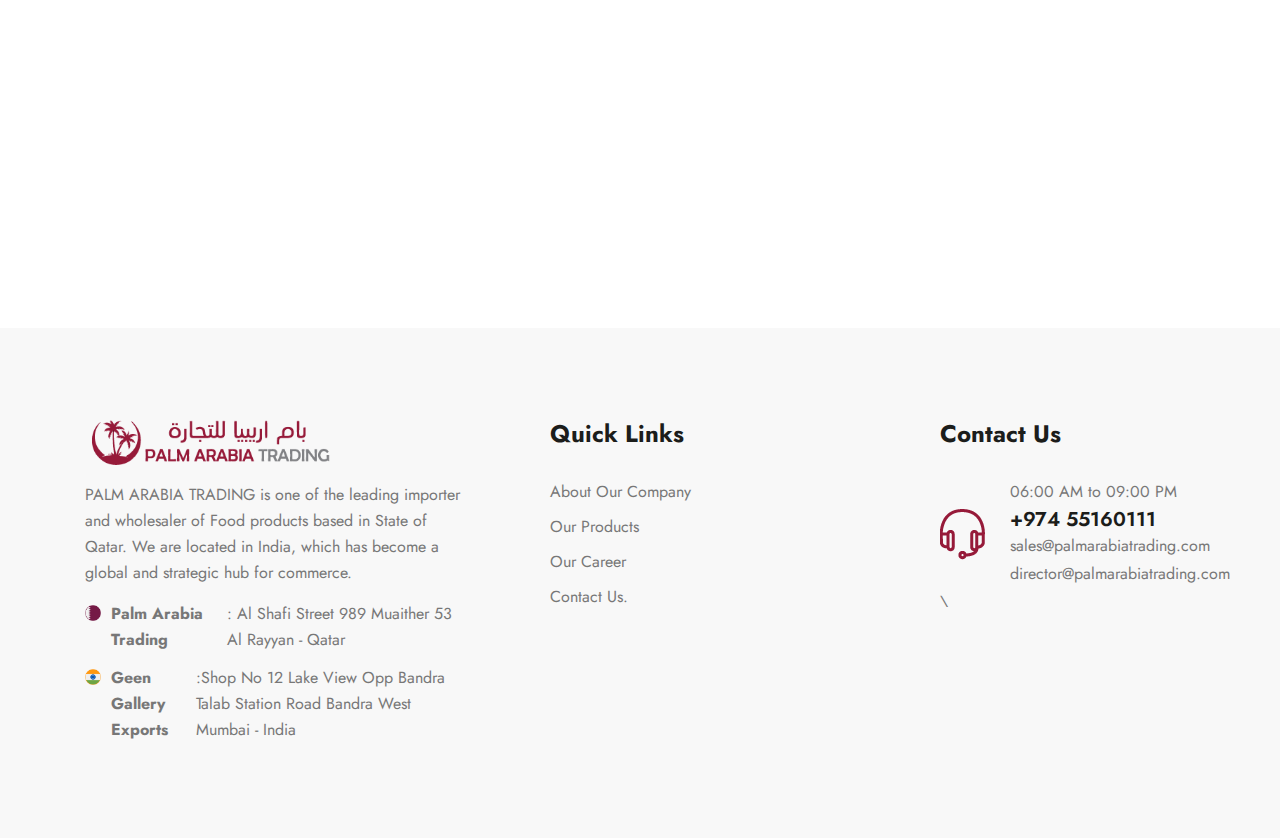
<file: Contact.html>
<!doctype html>
<html class="no-js" lang="zxx">


<!-- Mirrored from bdevs.net/html/banana-prev/banana/ by HTTrack Website Copier/3.x [XR&CO'2014], Sat, 10 Sep 2022 05:48:11 GMT -->

<!-- Mirrored from palmarabiatrading.com/Contact by HTTrack Website Copier/3.x [XR&CO'2014], Fri, 21 Jun 2024 12:41:50 GMT -->
<!-- Added by HTTrack --><meta http-equiv="content-type" content="text/html;charset=UTF-8" /><!-- /Added by HTTrack -->
<head>
   <meta charset="utf-8">
   <meta http-equiv="x-ua-compatible" content="ie=edge">
   <title>Palm Arabia Contact Us</title>
   <meta name="description" content="">
   <meta name="viewport" content="width=device-width, initial-scale=1">

   <!-- Place favicon.ico in the root directory -->
   <link rel="shortcut icon" type="image/x-icon" href="public/assets/img/favicon.png">

   <!-- CSS here -->
   <link rel="stylesheet" href="public/assets/css/bootstrap.css">
   <link rel="stylesheet" href="public/assets/css/meanmenu.css">
   <link rel="stylesheet" href="public/assets/css/animate.css">
   <link rel="stylesheet" href="public/assets/css/owl-carousel.css">
   <link rel="stylesheet" href="public/assets/css/swiper-bundle.css">
   <link rel="stylesheet" href="public/assets/css/backtotop.css">
   <link rel="stylesheet" href="public/assets/css/ui-range-slider.css">
   <link rel="stylesheet" href="public/assets/css/magnific-popup.css">
   <link rel="stylesheet" href="public/assets/css/nice-select.css">
   <link rel="stylesheet" href="public/assets/css/flaticon.css">
   <link rel="stylesheet" href="public/assets/css/font-awesome-pro.css">
   <link rel="stylesheet" href="public/assets/css/spacing.css">
   <link rel="stylesheet" href="public/assets/css/main.css">
   <link rel="stylesheet" href="public/assets/css/palm-arabia.css">
</head>

<body>

   <!-- Preloader -->
   <div id="preloader">
      <div class="preloader">
         <span></span>
         <span></span>
      </div>
   </div>
   <!-- Preloader end  -->

   <!-- Offcanvas area start -->
   <div class="offcanvas__area">
      <div class="modal fade" id="offcanvasmodal">
         <div class="modal-dialog">
            <div class="modal-content">
               <div class="offcanvas__wrapper">
                  <div class="offcanvas__content">
                     <div class="offcanvas__top mb-40 d-flex justify-content-between align-items-center">
                        <div class="offcanvas__logo logo">
                           <a href="index.html">
                              <img src="public/assets/img/logo.png"class= "logo-offcanvas" alt="logo">
                           </a>
                        </div>
                        <div class="offcanvas__close">
                           <button class="offcanvas__close-btn" data-bs-toggle="modal" data-bs-target="#offcanvasmodal">
                              <i class="fal fa-times"></i>
                           </button>
                        </div>
                     </div>
                  
                     <div class="mobile-menu fix mb-40"></div>

                     
                     <div class="offcanvas__map d-none d-lg-block mb-15">
                        <iframe
                           src="https://www.google.com/maps/embed?pb=!1m14!1m12!1m3!1d29176.030811137334!2d90.3883827!3d23.924917699999998!2m3!1f0!2f0!3f0!3m2!1i1024!2i768!4f13.1!5e0!3m2!1sen!2sbd!4v1605272373598!5m2!1sen!2sbd"></iframe>
                     </div>
                     <div class="offcanvas__contact mt-30 mb-20">
                        <h4>Contact Info</h4>
                        <ul>
                           <li class="d-flex align-items-center">
                              <div class="offcanvas__contact-icon mr-15">
                                 <i style="background-image: url('public/assets/img/qatar.png'); background-size: cover;"></i>
                     
                              </div>
                              <div class="offcanvas__contact-text">
                                 <a target="_blank"
                                    ><b>Palm Arabia Trading</b>: Al Shafi Street 989 Muaither 53 Al Rayyan - Qatar</a>
                              </div>
                           </li>
                           <li class="d-flex align-items-center">
                              <div class="offcanvas__contact-icon mr-15">
                                 <i style="background-image: url('public/assets/img/india.png'); background-size: cover;"></i>
                              </div>
                              <div class="offcanvas__contact-text">
                                 <a target="_blank"
                                    ><b>Geen Gallery Exports</b>: Shop No 12 Lake View Opp Bandra Talab Station Road Bandra West Mumbai - India</a>
                              </div>
                           </li>
                           <li class="d-flex align-items-center">
                              <div class="offcanvas__contact-icon mr-15">
                                 <i class="far fa-phone"></i>
                              </div>
                              <div class="offcanvas__contact-text">
                                 <a href="tel:+974 55160111">+974 55160111</a>
                              </div>
                           </li>
                           <li class="d-flex align-items-center">
                              <div class="offcanvas__contact-icon mr-15">
                                 <i class="fal fa-envelope"></i>
                              </div>
                              <div class="offcanvas__contact-text">
                                 <a href="mailto:sales@palmarabiatrading.com"><span
                                       class="mailto:sales@palmarabiatrading.com"><span>sales©palmarabiatrading.com</span></span></a>
                              </div>
                           </li>
                        </ul>
                     </div>
                     <div class="offcanvas__social">
                        <ul>
                           <li><a href="#"><i class="fab fa-facebook-f"></i></a></li>
                           <li><a href="#"><i class="fab fa-twitter"></i></a></li>
                           <li><a href="#"><i class="fab fa-youtube"></i></a></li>
                           <li><a href="#"><i class="fab fa-linkedin"></i></a></li>
                        </ul>
                     </div>
                  </div>
               </div>
            </div>
         </div>
      </div>
   </div>
   <!-- offcanvas area end -->



   <!-- Header-area-start -->
   <header>
      <div class="bd-top__bar-area-2 grey-bg-3 d-none d-lg-block">
         <div class="container-fluid">
            <div class="bd-top__bar-main d-flex justify-content-end">
               <div class="col-xxl-10 col-xl-12 col-12">
                  <div class="row">
                     <div class="col-xxl-8 col-xl-8 col-lg-9">
                        <div class="bd-topbar__regtangle ">
                           <div class="bd-topbar__contact">
                              <ul>
                                 <li><a href="tel:+974 55160111"><i class="fa-regular fa-phone-flip"></i>+974 55160111</a></li>
                                 <li><a><i class="fa-regular fa-envelope"></i>sales@palmarabiatrading.com </a>
                                 </li>
                              </ul>
                           </div>
                        </div>
                     </div>
                     <div class="col-xxl-4 col-xl-4 col-lg-3">
                        <div class="bd-top__bar-social">
                           <ul>
                              <li><a href="#"><i class="fa-brands fa-facebook-f"></i></a></li>
                              <li><a href="#"><i class="fa-brands fa-twitter"></i></a></li>
                              <li><a href="#"><i class="fa-brands fa-instagram"></i></a></li>
                              <li><a href="#"><i class="fa-brands fa-pinterest-p"></i></a></li>
                           </ul>
                        </div>
                     </div>
                  </div>
               </div>
            </div>
         </div>
      </div>
      <div id="header-sticky">
         <div class="bd-header__area-2 position-relative">
            <div class="container">
               <div class="bd-header__main-wrapper-2">
                  <div class="row align-items-center">
                     <div class="col-12">
                        <div class="bd-header__main-content">
                           <div class="bd-header__left-2">
                              <div class="bd-header__logo-2 p-relative">
                                 <a href="index.html">
                                    <img class="logo-white" src="public/assets/img/logo-white.png" alt="logo">
                                    <img class="logo-black" src="public/assets/img/logo.png" alt="logo">
                                 </a>
                                 <div class="bd-header__logo-bg">
                                    <img src="public/assets/img/logo/logo-bg2.png" alt="logo-bg">
                                 </div>
                              </div>
                              <div class="main-menu d-none d-none d-lg-block">
                                 <nav id="mobile-menu">
                                    <ul>
                                       <li>
                                          <a href="index.html">Home</a>
                                       </li>
                                       <li>
                                          <a href="About.html">About</a>
                                       </li>
                                       <li>
                                          <a href="Products.html">Products</a>
                                       </li>
                                       <li>
                                          <a href="Career.html">Career</a>
                                       </li>
                                       <li>
                                          <a href="Contact.html">Contact</a>
                                       </li>
                                    </ul>
                                 </nav>
                              </div>
                           </div>
                           <div class="bd-header__right header__right-2" style="">
                              <div class="bd-action__cart-list justify-content-end">
                                
                              </div>
                              <div class="bd-action__hotline d-none d-xl-block">
                                 <div class="bd-hotline__inner">
                                    <div class="bd-hotline__icon">
                                       <img src="public/assets/img/icon/action-hotline.png" alt="hotline-icon">
                                    </div>
                                    <div class="bd-hotline__text">
                                       <span>Contact hotline</span>
                                       <a href="tel:+974 55160111">+974 55160111</a>
                                    </div>
                                 </div>
                              </div>
                              <div class="header__hamburger d-flex d-xl-none">
                                 <button type="button" data-bs-toggle="modal" data-bs-target="#offcanvasmodal"
                                    class="hamburger-btn">
                                    <span class="hamburger-icon">
                                       <span></span>
                                       <span></span>
                                       <span></span>
                                    </span>
                                 </button>
                              </div>
                           </div>
                        </div>
                     </div>
                  </div>
               </div>
            </div>
         </div>
      </div>
   </header>
   <!-- Header-area-end -->

       <!-- Body main wrapper start -->
   <main>
  <!-- Page-banner-area -->
  <section class="bd-page__banner-area include-bg page-overlay"
  data-background="public/assets/img/banner/page-banner-1.jpg">
  <div class="container">
     <div class="row">
        <div class="col-xl-12">
           <div class="bd-page__banner-content text-center">
              <h2>Contact Us.</h2>
              <span><a href="index.html">Home </a>- Contact Us</span>
           </div>
        </div>
     </div>
  </div>
</section>
<!-- Page-banner-end -->


    <!-- Contact-area-start -->
    <section class="bd-Contact__area pt-105">
       <div class="container">
          <div class="row g-0 justify-content-center">
             <div class="col-xxl-7 col-xl-7 col-lg-8 col-md-12">
                <div class="bd-contact__main-wrapper mb-70">
                   <div class="bd-section__title-wrapper">
                      <h2 class="bd-section__title mb-50">Get in Touch</h2>
                   </div>
                   <div class="bd-contact__form">
                      <form action="http://palmarabiatrading.com/SendMail">
                         <div class="row">
                            <div class="col-md-6">
                               <div class="bd-single__form-input mb-20">
                                  <input type="text" name="name" placeholder="Name">
                               </div>
                            </div>
                            <div class="col-md-12">
                               <div class="bd-single__form-input  mb-20">
                                  <input type="text" name="email" placeholder="Email">
                               </div>
                            </div>
                            <div class="col-md-12">
                               <div class="bd-single__form-input  mb-20">
                                  <textarea name="comment" id="message" placeholder="Messages"></textarea>
                               </div>
                            </div>
                         </div>
                         <div class="contact-btn">
                            <button type="submit" class="bd-fill__btn">Submit Now</button>
                         </div>
                      </form>
                   </div>
                </div>
             </div>
             <div class="col-xxl-3 col-xl-4 col-lg-4">
                <div class="bd__sidebar-wrapper mb-70">
                   <div class="bd-sidebar__support">
                      <div class="bd-sidebar__title">
                         <h4>Support Contact</h4>
                      </div>
                      <div class="bd-sidebar__content">
                         <div class="bd-contact__list">
                            <div class="bd-contact__item">
                               <div class="bd-contact__item-list">
                                  <div class="bd-contact__icon">
                                     <svg xmlns="http://www.w3.org/2000/svg" width="21.375" height="21.375"
                                        viewBox="0 0 21.375 21.375">
                                        <path id="Path_8" data-name="Path 8"
                                           d="M1.688,16.386c.038-.031,4.3-3.085,5.463-2.885.556.1.875.477,1.513,1.238.1.123.35.415.541.624a8.877,8.877,0,0,0,1.176-.479,9.761,9.761,0,0,0,4.5-4.5A8.876,8.876,0,0,0,15.363,9.2c-.209-.192-.5-.439-.628-.544-.756-.634-1.135-.953-1.233-1.51C13.3,6,16.354,1.725,16.386,1.687A1.631,1.631,0,0,1,17.6,1c1.238,0,4.774,4.586,4.774,5.359,0,.045-.065,4.608-5.691,10.331C10.966,22.31,6.4,22.375,6.359,22.375,5.586,22.375,1,18.84,1,17.6A1.629,1.629,0,0,1,1.688,16.386Zm4.75,4.56c.623-.051,4.452-.556,9.239-5.26,4.727-4.813,5.22-8.653,5.269-9.248a19.276,19.276,0,0,0-3.353-3.962c-.028.029-.066.071-.115.127a25.216,25.216,0,0,0-2.546,4.32,8.469,8.469,0,0,0,.724.649,7.149,7.149,0,0,1,1.077,1.013l.173.242-.051.293A8.135,8.135,0,0,1,16.166,11,11.193,11.193,0,0,1,11,16.166a8.115,8.115,0,0,1-1.882.688l-.293.051-.242-.173A7.209,7.209,0,0,1,7.568,15.65c-.223-.266-.522-.622-.634-.722A25.054,25.054,0,0,0,2.6,17.477c-.059.05-.1.088-.128.113a19.259,19.259,0,0,0,3.962,3.354Z"
                                           transform="translate(-1 -1)" fill="#983247" />
                                     </svg>
                                  </div>
                                  <div class="bd-contact__content">
                                     <div class="bd-contact__title">
                                        <h4>Phone</h4>
                                     </div>
                                    
                                     <span>Sales Manager : <a href="tel:+974 55160111"><span>
                                        +974 55160111</span></a></span>
                                     <span>CEO : <a href="tel:+974 77014540"><span>+974 77014540</span></a></span>
                                  </div>
                               </div>
                            </div>
                            <div class="bd-contact__item">
                               <div class="bd-contact__item-list">
                                  <div class="bd-contact__icon">
                                     <svg id="email_3_" data-name="email (3)" xmlns="http://www.w3.org/2000/svg"
                                        width="22.57" height="16.271" viewBox="0 0 22.57 16.271">
                                        <path id="Path_10" data-name="Path 10"
                                           d="M20.933,20.521H4.137A2.9,2.9,0,0,1,1.25,17.634V7.137A2.9,2.9,0,0,1,4.137,4.25h16.8A2.9,2.9,0,0,1,23.82,7.137v10.5A2.9,2.9,0,0,1,20.933,20.521Zm-16.8-14.7A1.312,1.312,0,0,0,2.825,7.137v10.5a1.312,1.312,0,0,0,1.312,1.312h16.8a1.312,1.312,0,0,0,1.312-1.312V7.137a1.312,1.312,0,0,0-1.312-1.312Z"
                                           transform="translate(-1.25 -4.25)" fill="#983247" />
                                        <path id="Path_11" data-name="Path 11"
                                           d="M12.534,13.7a3.412,3.412,0,0,1-1.732-.472L1.638,7.778a.8.8,0,0,1-.283-1.05A.777.777,0,0,1,2.4,6.455l9.175,5.438a1.774,1.774,0,0,0,1.848,0L22.6,6.455a.777.777,0,0,1,1.05.273.8.8,0,0,1-.283,1.05l-9.1,5.448a3.412,3.412,0,0,1-1.732.472Z"
                                           transform="translate(-1.249 -4.145)" fill="#983247" />
                                     </svg>
                                  </div>
                                  <div class="bd-contact__content">
                                     <div class="bd-contact__title">
                                        <h4>Email</h4>
                                     </div>
                                     <span><a href="mailto:sales@palmarabiatrading.com"><span class="__cf_email__" >sales@palmarabiatrading.com</span></a></span>
                                     <span><a href="mailto:director©palmarabiatrading.com"><span class="__cf_email__" >director@palmarabiatrading.com</span></a></span>
                                  </div>
                               </div>
                            </div>
                            <div class="bd-contact__item">
                               <div class="bd-contact__item-list">
                                  <div class="bd-contact__icon">
                                     <svg id="pin" xmlns="http://www.w3.org/2000/svg" width="17.41" height="21.729"
                                        viewBox="0 0 17.41 21.729">
                                        <g id="Group_2184" data-name="Group 2184" transform="translate(4.671 4.671)">
                                           <g id="Group_2183" data-name="Group 2183">
                                              <path id="Path_3602" data-name="Path 3602"
                                                 d="M164.981,110.062a4.034,4.034,0,1,0,4.034,4.034A4.039,4.039,0,0,0,164.981,110.062Zm0,6.369a2.335,2.335,0,1,1,2.335-2.335A2.338,2.338,0,0,1,164.981,116.431Z"
                                                 transform="translate(-160.947 -110.062)" fill="#983247" />
                                           </g>
                                        </g>
                                        <g id="Group_2186" data-name="Group 2186">
                                           <g id="Group_2185" data-name="Group 2185">
                                              <path id="Path_3603" data-name="Path 3603"
                                                 d="M59.59,0a8.715,8.715,0,0,0-8.7,8.7v.241c0,2.428,1.392,5.256,4.137,8.408A35.783,35.783,0,0,0,59.056,21.3l.534.431.534-.431a35.775,35.775,0,0,0,4.035-3.944c2.745-3.151,4.137-5.98,4.137-8.408V8.705A8.715,8.715,0,0,0,59.59,0ZM66.6,8.946c0,4.1-5.286,9.068-7.006,10.576-1.721-1.508-7.006-6.474-7.006-10.576V8.705a7.006,7.006,0,0,1,14.013,0Z"
                                                 transform="translate(-50.885)" fill="#983247" />
                                           </g>
                                        </g>
                                     </svg>
                                  </div>
                                  <div class="bd-contact__content">
                                     <div class="bd-contact__title">
                                        <h4>Location</h4>
                                     </div>
                                     <p><b>Palm Arabia Trading</b>: Al Shafi Street 989 Muaither 53 Al Rayyan - Qatar</p>
                                     <p><b>Geen Galaxy Exports</b>: Shop No 12 Lake View Opp Bandra Talab Station Road Bandra West Mumbai No.+91 9823020303 </p>
                                  </div>
                               </div>
                            </div>
                         </div>
                      </div>
                   </div>
                </div>
             </div>
          </div>
       </div>
    </section>
    <!-- Contact-area-end -->

    <!-- Google-map-area-start -->
    <div class="bd-google__map-area pb-120">
       <div class="container">
          <div class="row justify-content-center">
             <div class="col-xxl-10 col-xl-11">
                <iframe
                   src="https://www.google.com/maps/embed?pb=!1m18!1m12!1m3!1d3771.1488701324456!2d72.8369008143766!3d19.057191157516918!2m3!1f0!2f0!3f0!3m2!1i1024!2i768!4f13.1!3m3!1m2!1s0x3be7c93e7f98b987%3A0x6d75fce0e60c8079!2sAL%20Sunnah%20Dates!5e0!3m2!1sen!2sin!4v1663054130597!5m2!1sen!2sin"></iframe>
             </div>
          </div>
       </div>
    </div>
    <!-- Google-map-area-end -->


 </main>
 <!-- Body main wrapper end -->

   <!-- Footer area start -->
   <footer>
      <section class="bd-footer__area grey-bg pt-80 pb-35">
         <div class="container">
            <div class="row">
               <div class="col-xl-4 col-lg-8 col-md-8 col-sm-8">
                  <div class="bd-footer__widget footer-col-1 mb-60">
                     <div class="bd-footer__info">
                        <div class="bd-footer__logo" style="margin-bottom: 10px">
                           <a href="index.html">
                              <img src="public/assets/img/logo-horizontal.png" class="logo-footer" alt="footer-logo">
                           </a>
                        </div>
                        <p>PALM ARABIA TRADING is one of the leading importer and wholesaler of Food products based in State of Qatar. We are located in India, which has become a global and strategic hub for commerce.</p>
                        <div class="bd-footer__contact">
                     
                           <span><img src="public/assets/img/qatar.png" style="width: 16px; height: 16px;margin-top: 4px;"/><b>Palm Arabia Trading</b>: Al Shafi Street 989 Muaither 53 Al Rayyan - Qatar</span>
                           <span><img src="public/assets/img/india.png" style="width: 16px; height: 16px;margin-top: 4px;"/><b>Geen Gallery Exports</b>:Shop No 12 Lake View Opp Bandra Talab Station Road Bandra West Mumbai - India</span>
                        </div>
                     </div>
                  </div>
               </div>
               <div class="col-xl-3 col-lg-6 col-md-6 col-sm-6">
                  <div class="bd-footer__widget footer-col-2 mb-60">
                     <div class="bd-footer__widget-title mb-25">
                        <h3>Quick Links</h3>
                     </div>
                     <div class="bd-footer__link">
                        <ul>
                           <li><a href="About.html">About Our Company</a></li>
                           <li><a href="Products.html">Our Products</a></li>
                           <li><a href="Career.html">Our Career</a></li>
                           <li><a href="Contact.html">Contact Us.</a></li>
                        </ul>
                     </div>
                  </div>
               </div>
               <div class="col-xl-2 col-lg-4 col-md-4 col-sm-4">
              
               </div>
               <div class="col-xl-3 col-lg-6 col-md-6 col-sm-6">
                  <div class="bd-footer__widget mb-60">
                     <div class="bd-footer__widget-title">
                        <h3>Contact Us</h3>
                     </div>
                    
                     <div class="bd-footer__support-wrapper">
                        <div class="bd-fotter__support-icon">
                           <img src="public/assets/img/icon/support.png" alt="support-img">
                        </div>
                        <div class="bd-footer__support-inner">
                           <span>06:00 AM to 09:00 PM</span>
                           <h4><a href="tel:+974 55160111">+974 55160111</a></h4>
                           <a href="mailto:sales@palmarabiatrading.com"><span>sales@palmarabiatrading.com</span></a>
                           <a href="mailto:director@palmarabiatrading.com"><span>director@palmarabiatrading.com</span></a>
                        </div>
                        
                     </div>\
                  </div>
               </div>
            </div>
         </div>
      </section>
   </footer>
   <!-- Footer area end -->


   <!-- Back to top start -->
   <div class="progress-wrap">
      <svg class="progress-circle svg-content" width="100%" height="100%" viewBox="-1 -1 102 102">
         <path d="M50,1 a49,49 0 0,1 0,98 a49,49 0 0,1 0,-98" />
      </svg>
   </div>
   <!-- Back to top end -->

   <!-- JS here -->
   
   <script src="public/assets/js/vendor/jquery.js"></script>
   <script src="public/assets/js/vendor/waypoints.js"></script>
   <script src="public/assets/js/bootstrap-bundle.js"></script>
   <script src="public/assets/js/meanmenu.js"></script>
   <script src="public/assets/js/swiper-bundle.js"></script>
   <script src="public/assets/js/owl-carousel.js"></script>
   <script src="public/assets/js/magnific-popup.js"></script>
   <script src="public/assets/js/parallax.js"></script>
   <script src="public/assets/js/backtotop.js"></script>
   <script src="public/assets/js/nice-select.js"></script>
   <script src="public/assets/js/counterup.js"></script>
   <script src="public/assets/js/countdown.min.js"></script>
   <script src="public/assets/js/wow.js"></script>
   <script src="public/assets/js/ui-slider-range.js"></script>
   <script src="public/assets/js/isotope-pkgd.js"></script>
   <script src="public/assets/js/imagesloaded-pkgd.js"></script>
   <script src="public/assets/js/ajax-form.js"></script>
   <script src="public/assets/js/main.js"></script>
</body>


<!-- Mirrored from bdevs.net/html/banana-prev/banana/ by HTTrack Website Copier/3.x [XR&CO'2014], Sat, 10 Sep 2022 05:49:37 GMT -->

<!-- Mirrored from palmarabiatrading.com/Contact by HTTrack Website Copier/3.x [XR&CO'2014], Fri, 21 Jun 2024 12:41:50 GMT -->
</html>
</file>
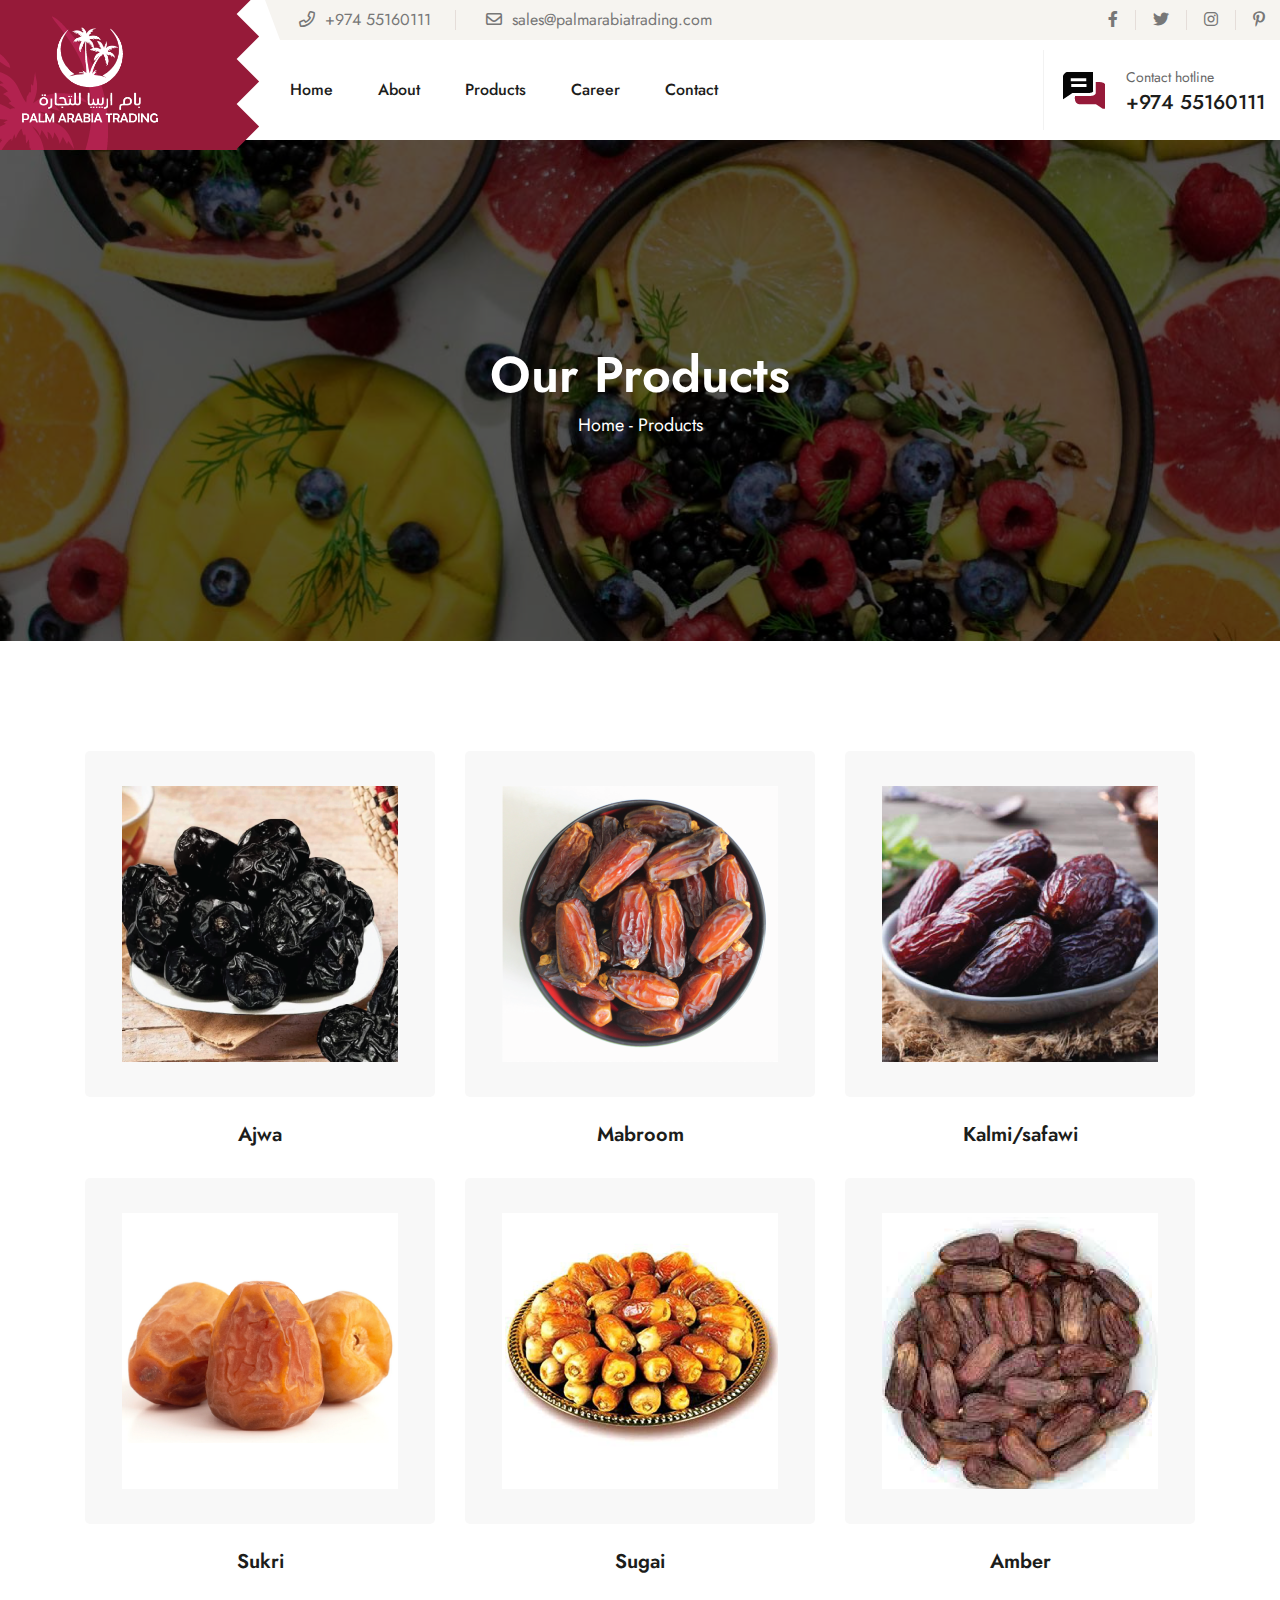
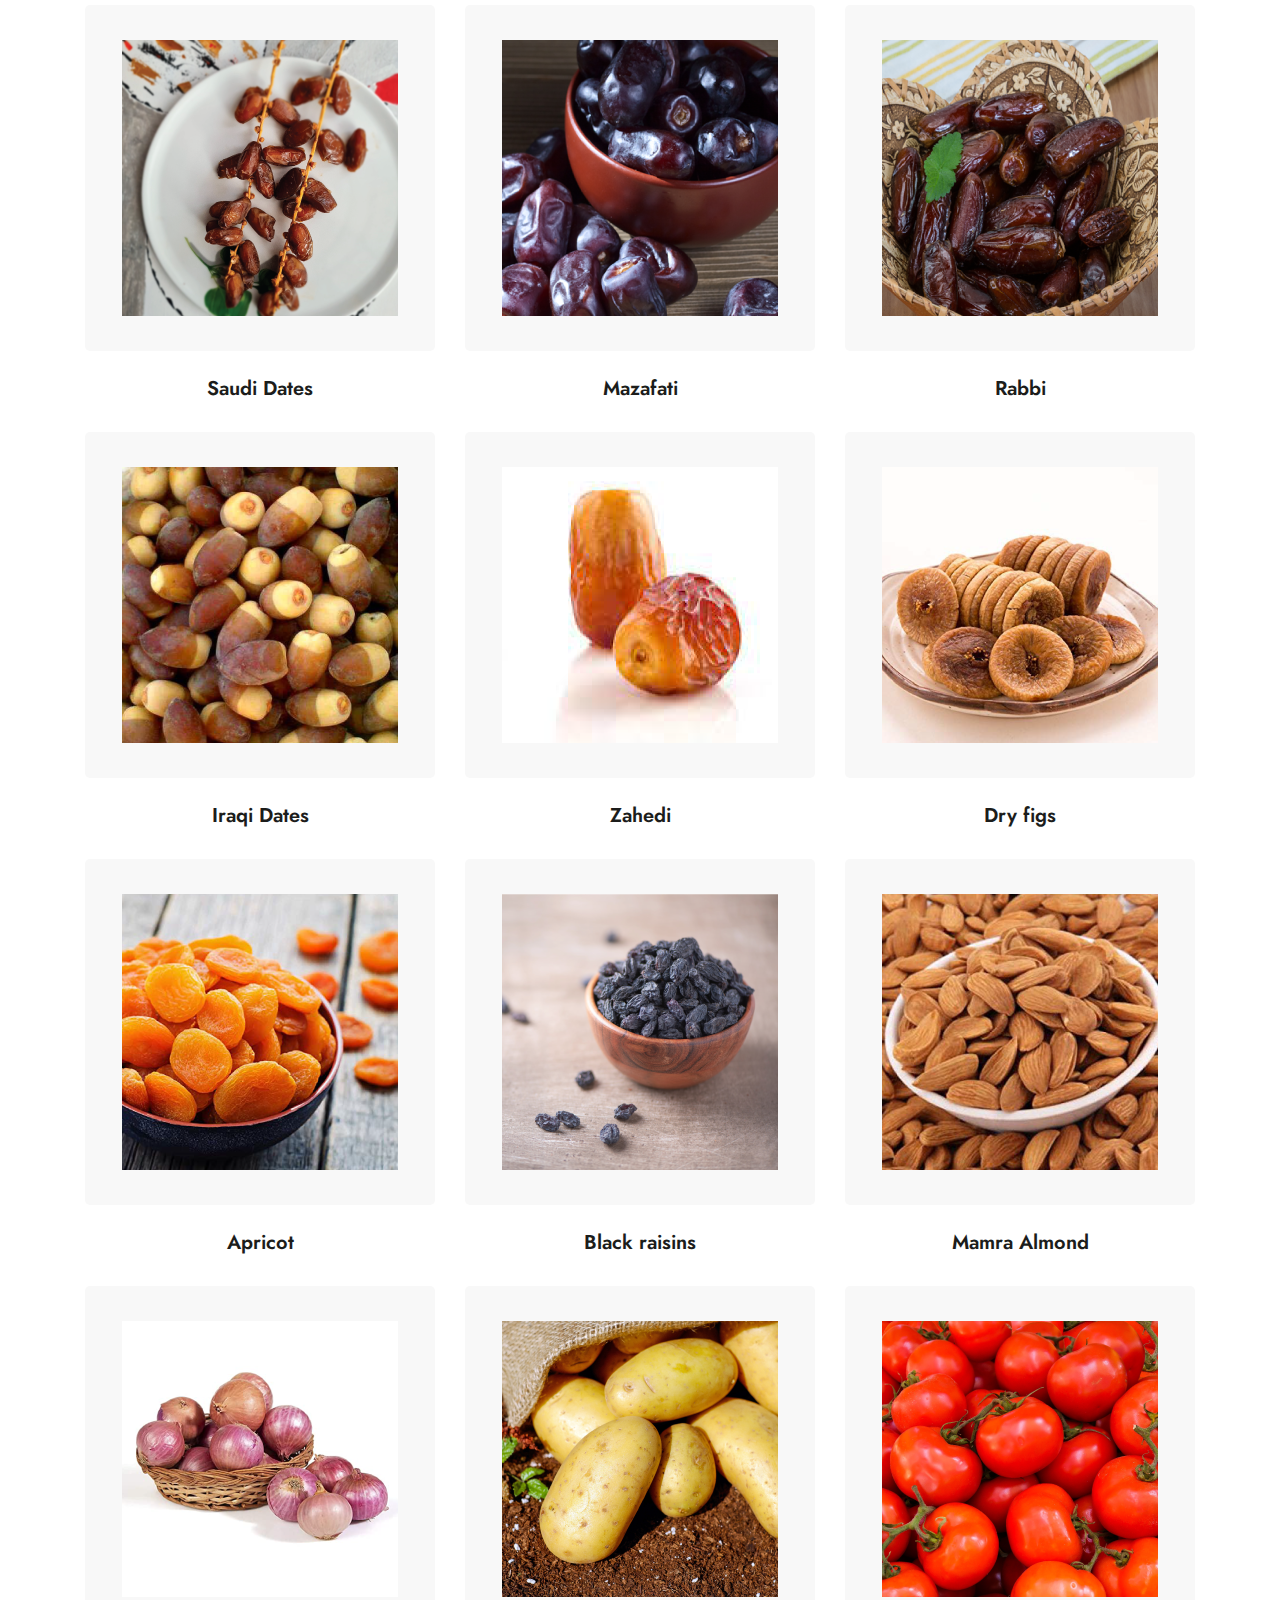
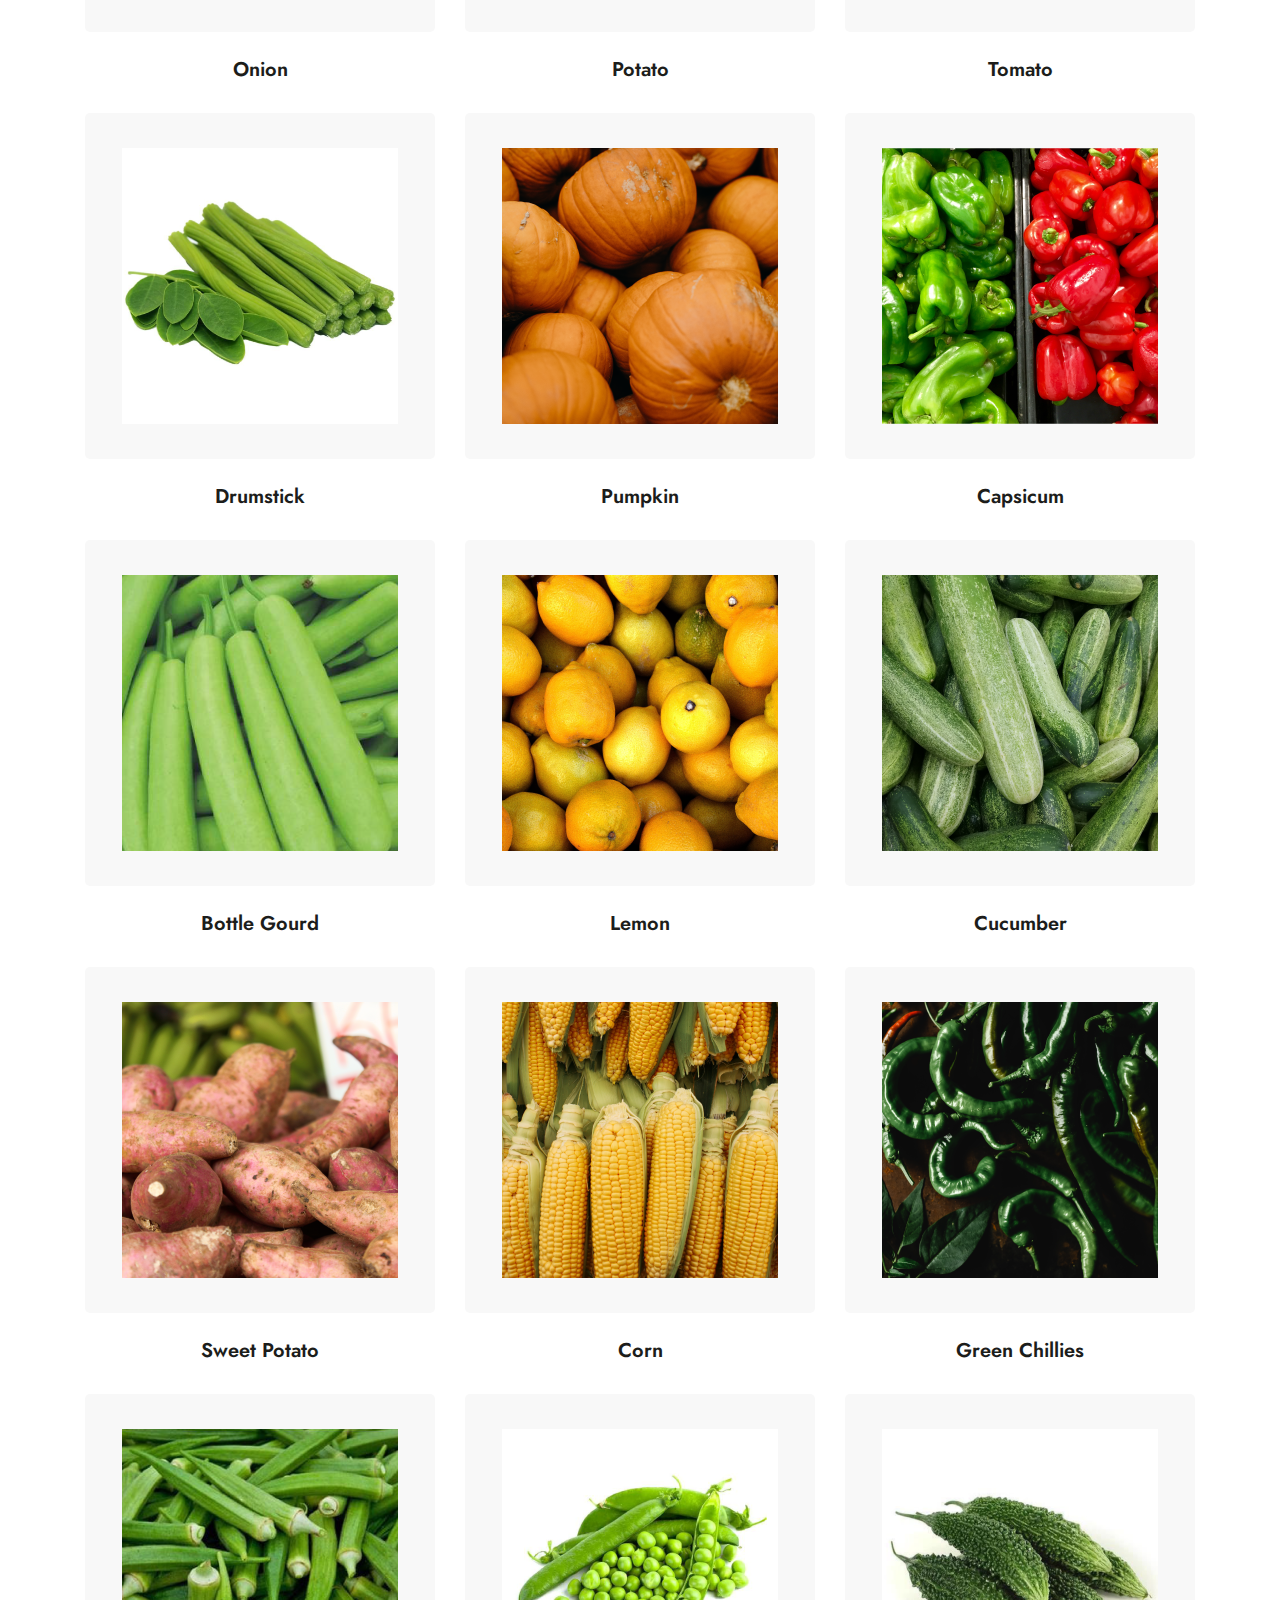
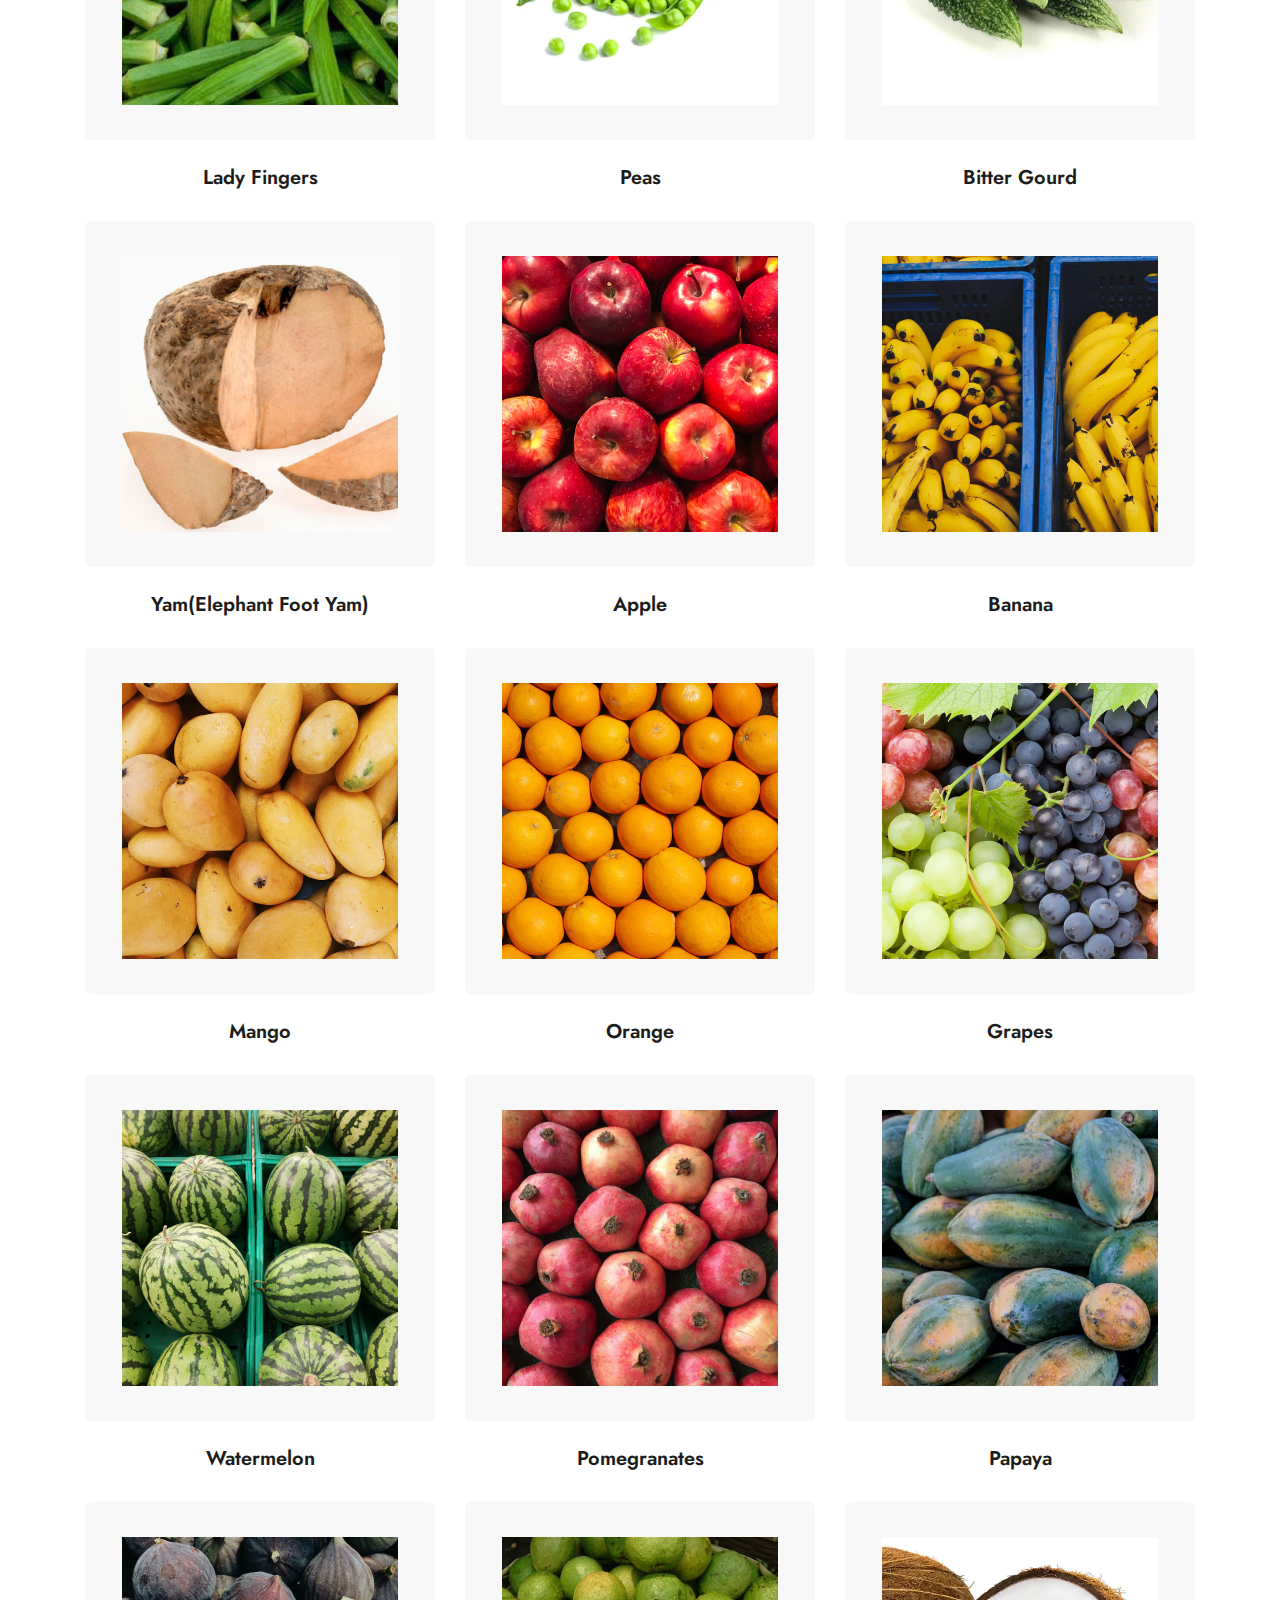
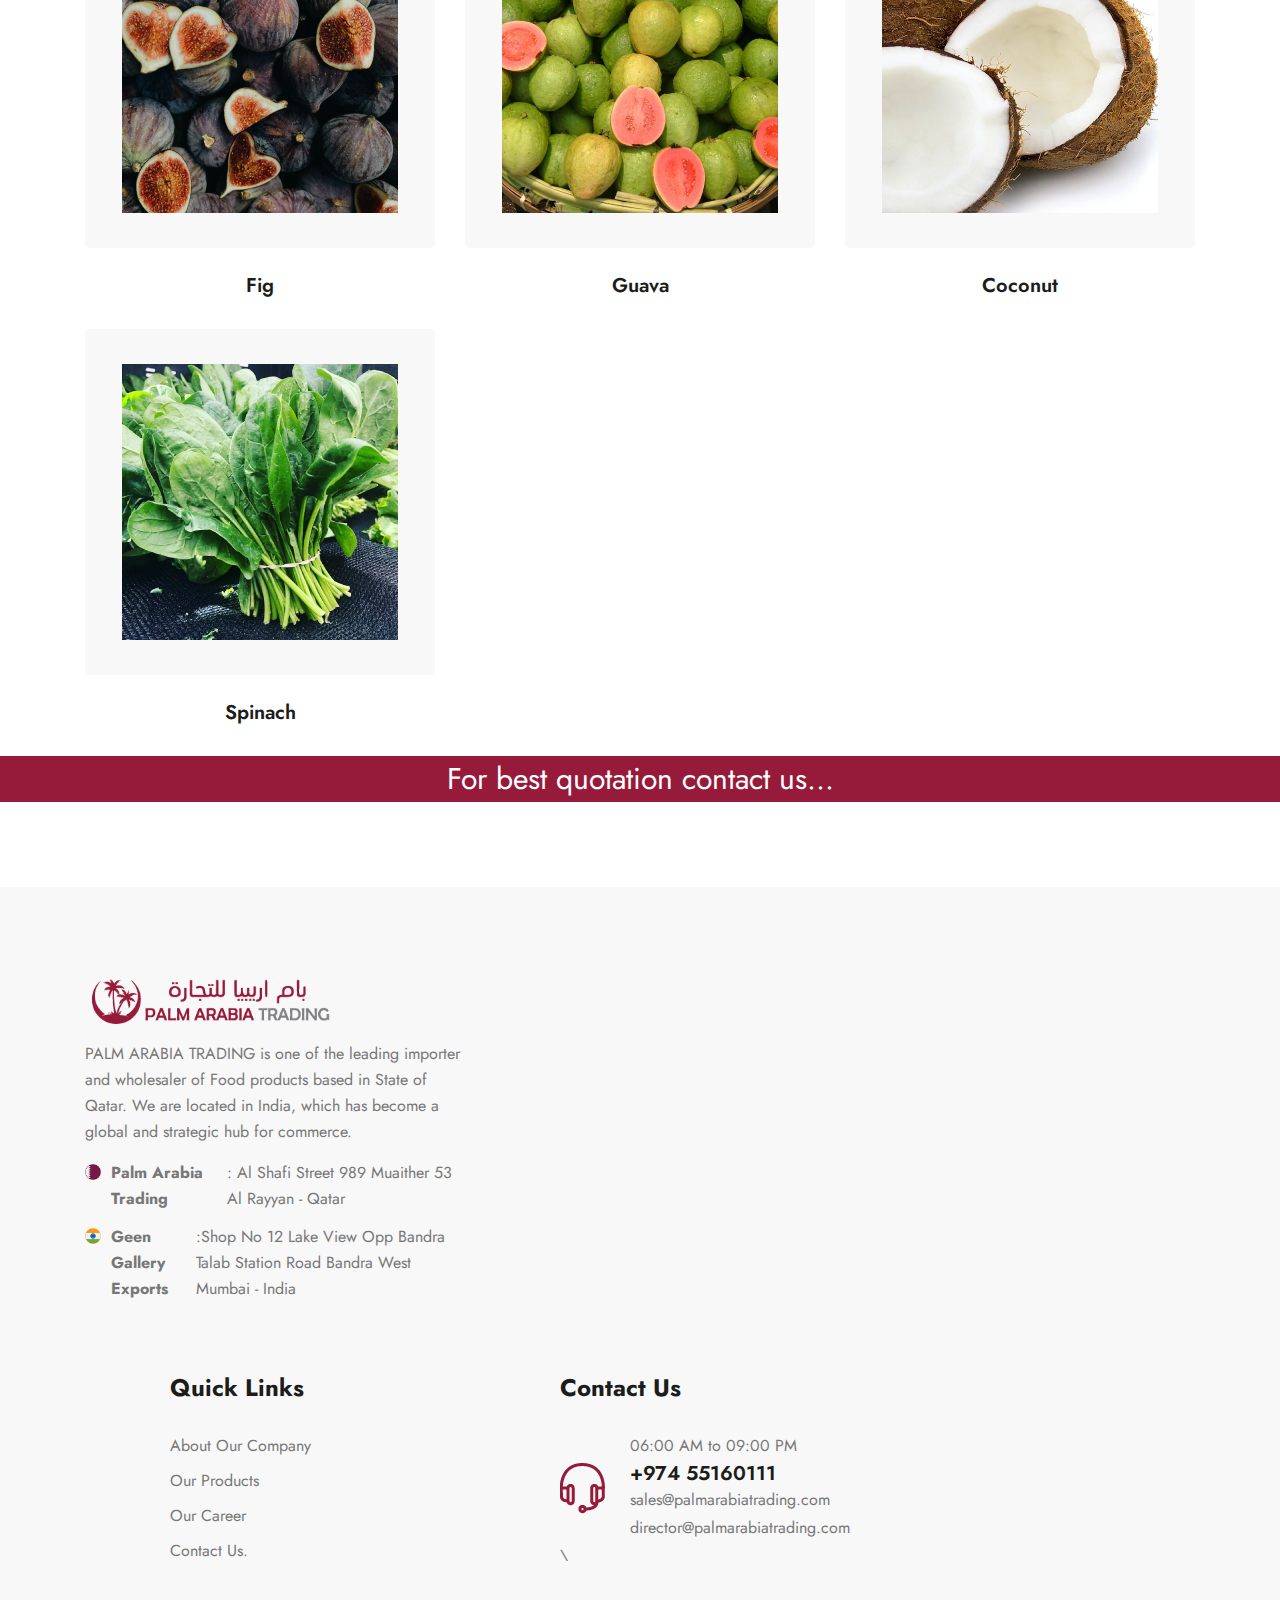
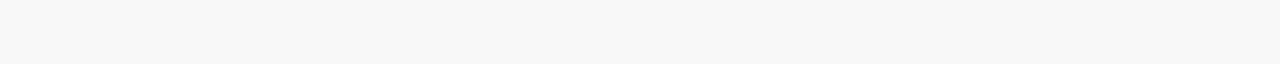
<file: Products.html>
<!doctype html>
<html class="no-js" lang="zxx">


<!-- Mirrored from bdevs.net/html/banana-prev/banana/ by HTTrack Website Copier/3.x [XR&CO'2014], Sat, 10 Sep 2022 05:48:11 GMT -->

<!-- Mirrored from palmarabiatrading.com/Products by HTTrack Website Copier/3.x [XR&CO'2014], Fri, 21 Jun 2024 12:41:42 GMT -->
<!-- Added by HTTrack --><meta http-equiv="content-type" content="text/html;charset=UTF-8" /><!-- /Added by HTTrack -->
<head>
   <meta charset="utf-8">
   <meta http-equiv="x-ua-compatible" content="ie=edge">
   <title>Palm Arabia Products</title>
   <meta name="description" content="">
   <meta name="viewport" content="width=device-width, initial-scale=1">

   <!-- Place favicon.ico in the root directory -->
   <link rel="shortcut icon" type="image/x-icon" href="public/assets/img/favicon.png">

   <!-- CSS here -->
   <link rel="stylesheet" href="public/assets/css/bootstrap.css">
   <link rel="stylesheet" href="public/assets/css/meanmenu.css">
   <link rel="stylesheet" href="public/assets/css/animate.css">
   <link rel="stylesheet" href="public/assets/css/owl-carousel.css">
   <link rel="stylesheet" href="public/assets/css/swiper-bundle.css">
   <link rel="stylesheet" href="public/assets/css/backtotop.css">
   <link rel="stylesheet" href="public/assets/css/ui-range-slider.css">
   <link rel="stylesheet" href="public/assets/css/magnific-popup.css">
   <link rel="stylesheet" href="public/assets/css/nice-select.css">
   <link rel="stylesheet" href="public/assets/css/flaticon.css">
   <link rel="stylesheet" href="public/assets/css/font-awesome-pro.css">
   <link rel="stylesheet" href="public/assets/css/spacing.css">
   <link rel="stylesheet" href="public/assets/css/main.css">
   <link rel="stylesheet" href="public/assets/css/palm-arabia.css">
</head>

<body>

   <!-- Preloader -->
   <div id="preloader">
      <div class="preloader">
         <span></span>
         <span></span>
      </div>
   </div>
   <!-- Preloader end  -->

   <!-- Offcanvas area start -->
   <div class="offcanvas__area">
      <div class="modal fade" id="offcanvasmodal">
         <div class="modal-dialog">
            <div class="modal-content">
               <div class="offcanvas__wrapper">
                  <div class="offcanvas__content">
                     <div class="offcanvas__top mb-40 d-flex justify-content-between align-items-center">
                        <div class="offcanvas__logo logo">
                           <a href="index.html">
                              <img src="public/assets/img/logo.png"class= "logo-offcanvas" alt="logo">
                           </a>
                        </div>
                        <div class="offcanvas__close">
                           <button class="offcanvas__close-btn" data-bs-toggle="modal" data-bs-target="#offcanvasmodal">
                              <i class="fal fa-times"></i>
                           </button>
                        </div>
                     </div>
                  
                     <div class="mobile-menu fix mb-40"></div>

                     
                     <div class="offcanvas__map d-none d-lg-block mb-15">
                        <iframe
                           src="https://www.google.com/maps/embed?pb=!1m14!1m12!1m3!1d29176.030811137334!2d90.3883827!3d23.924917699999998!2m3!1f0!2f0!3f0!3m2!1i1024!2i768!4f13.1!5e0!3m2!1sen!2sbd!4v1605272373598!5m2!1sen!2sbd"></iframe>
                     </div>
                     <div class="offcanvas__contact mt-30 mb-20">
                        <h4>Contact Info</h4>
                        <ul>
                           <li class="d-flex align-items-center">
                              <div class="offcanvas__contact-icon mr-15">
                                 <i style="background-image: url('public/assets/img/qatar.png'); background-size: cover;"></i>
                     
                              </div>
                              <div class="offcanvas__contact-text">
                                 <a target="_blank"
                                    ><b>Palm Arabia Trading</b>: Al Shafi Street 989 Muaither 53 Al Rayyan - Qatar</a>
                              </div>
                           </li>
                           <li class="d-flex align-items-center">
                              <div class="offcanvas__contact-icon mr-15">
                                 <i style="background-image: url('public/assets/img/india.png'); background-size: cover;"></i>
                              </div>
                              <div class="offcanvas__contact-text">
                                 <a target="_blank"
                                    ><b>Geen Gallery Exports</b>: Shop No 12 Lake View Opp Bandra Talab Station Road Bandra West Mumbai - India</a>
                              </div>
                           </li>
                           <li class="d-flex align-items-center">
                              <div class="offcanvas__contact-icon mr-15">
                                 <i class="far fa-phone"></i>
                              </div>
                              <div class="offcanvas__contact-text">
                                 <a href="tel:+974 55160111">+974 55160111</a>
                              </div>
                           </li>
                           <li class="d-flex align-items-center">
                              <div class="offcanvas__contact-icon mr-15">
                                 <i class="fal fa-envelope"></i>
                              </div>
                              <div class="offcanvas__contact-text">
                                 <a href="mailto:sales@palmarabiatrading.com"><span
                                       class="mailto:sales@palmarabiatrading.com"><span>sales©palmarabiatrading.com</span></span></a>
                              </div>
                           </li>
                        </ul>
                     </div>
                     <div class="offcanvas__social">
                        <ul>
                           <li><a href="#"><i class="fab fa-facebook-f"></i></a></li>
                           <li><a href="#"><i class="fab fa-twitter"></i></a></li>
                           <li><a href="#"><i class="fab fa-youtube"></i></a></li>
                           <li><a href="#"><i class="fab fa-linkedin"></i></a></li>
                        </ul>
                     </div>
                  </div>
               </div>
            </div>
         </div>
      </div>
   </div>
   <!-- offcanvas area end -->



   <!-- Header-area-start -->
   <header>
      <div class="bd-top__bar-area-2 grey-bg-3 d-none d-lg-block">
         <div class="container-fluid">
            <div class="bd-top__bar-main d-flex justify-content-end">
               <div class="col-xxl-10 col-xl-12 col-12">
                  <div class="row">
                     <div class="col-xxl-8 col-xl-8 col-lg-9">
                        <div class="bd-topbar__regtangle ">
                           <div class="bd-topbar__contact">
                              <ul>
                                 <li><a href="tel:+974 55160111"><i class="fa-regular fa-phone-flip"></i>+974 55160111</a></li>
                                 <li><a><i class="fa-regular fa-envelope"></i>sales@palmarabiatrading.com </a>
                                 </li>
                              </ul>
                           </div>
                        </div>
                     </div>
                     <div class="col-xxl-4 col-xl-4 col-lg-3">
                        <div class="bd-top__bar-social">
                           <ul>
                              <li><a href="#"><i class="fa-brands fa-facebook-f"></i></a></li>
                              <li><a href="#"><i class="fa-brands fa-twitter"></i></a></li>
                              <li><a href="#"><i class="fa-brands fa-instagram"></i></a></li>
                              <li><a href="#"><i class="fa-brands fa-pinterest-p"></i></a></li>
                           </ul>
                        </div>
                     </div>
                  </div>
               </div>
            </div>
         </div>
      </div>
      <div id="header-sticky">
         <div class="bd-header__area-2 position-relative">
            <div class="container">
               <div class="bd-header__main-wrapper-2">
                  <div class="row align-items-center">
                     <div class="col-12">
                        <div class="bd-header__main-content">
                           <div class="bd-header__left-2">
                              <div class="bd-header__logo-2 p-relative">
                                 <a href="index.html">
                                    <img class="logo-white" src="public/assets/img/logo-white.png" alt="logo">
                                    <img class="logo-black" src="public/assets/img/logo.png" alt="logo">
                                 </a>
                                 <div class="bd-header__logo-bg">
                                    <img src="public/assets/img/logo/logo-bg2.png" alt="logo-bg">
                                 </div>
                              </div>
                              <div class="main-menu d-none d-none d-lg-block">
                                 <nav id="mobile-menu">
                                    <ul>
                                       <li>
                                          <a href="index.html">Home</a>
                                       </li>
                                       <li>
                                          <a href="About.html">About</a>
                                       </li>
                                       <li>
                                          <a href="Products.html">Products</a>
                                       </li>
                                       <li>
                                          <a href="Career.html">Career</a>
                                       </li>
                                       <li>
                                          <a href="Contact.html">Contact</a>
                                       </li>
                                    </ul>
                                 </nav>
                              </div>
                           </div>
                           <div class="bd-header__right header__right-2" style="">
                              <div class="bd-action__cart-list justify-content-end">
                                
                              </div>
                              <div class="bd-action__hotline d-none d-xl-block">
                                 <div class="bd-hotline__inner">
                                    <div class="bd-hotline__icon">
                                       <img src="public/assets/img/icon/action-hotline.png" alt="hotline-icon">
                                    </div>
                                    <div class="bd-hotline__text">
                                       <span>Contact hotline</span>
                                       <a href="tel:+974 55160111">+974 55160111</a>
                                    </div>
                                 </div>
                              </div>
                              <div class="header__hamburger d-flex d-xl-none">
                                 <button type="button" data-bs-toggle="modal" data-bs-target="#offcanvasmodal"
                                    class="hamburger-btn">
                                    <span class="hamburger-icon">
                                       <span></span>
                                       <span></span>
                                       <span></span>
                                    </span>
                                 </button>
                              </div>
                           </div>
                        </div>
                     </div>
                  </div>
               </div>
            </div>
         </div>
      </div>
   </header>
   <!-- Header-area-end -->

    <!-- Body main wrapper start -->
<main>
    <!-- Page-banner-area -->
    <section class="bd-page__banner-area include-bg page-overlay"
        data-background="public/assets/img/banner/page-banner-1.jpg">
        <div class="container">
            <div class="row">
                <div class="col-xl-12">
                    <div class="bd-page__banner-content text-center">
                        <h2>Our Products</h2>
                        <span><a href="index.html">Home </a>- Products</span>
                    </div>
                </div>
            </div>
        </div>
    </section>
    <!-- Page-banner-end -->
    <!-- Breadcrumb-area-start -->
    
    <!-- Breadcrumb-area-end -->

    <!-- Shop-area-start -->
    <section class="bd-shop__area pt-110 pb-85">
        <div class="container">
            <div class="row">
                
        <div>
            
            <div class="row">
                <div class="col-xl-12">
                    <div class="bd-shop__wrapper">
                        <div class="tab-content" id="myTabContent">
                            <div class="tab-pane fade show active" id="home" role="tabpanel" aria-labelledby="home-tab">
                                <div class="bd-trending__item-wrapper">
                                    <div class="row">
                                        <div class="col-xxl-3 col-xl-4 col-lg-6 col-md-6 col-sm-6">
                                            <div class="bd-trending__item text-center">
                                                <div class="bd-trending__product-thumb border-5"><a><img
                                                            src="public/assets/img/product/product-02.png"
                                                            alt="product-img"></a> </div>
                                                <div class="bd-trending__content">
                                                    <h4 class="bd-product__title"><a>Ajwa </a></h4>
                                                    
                                                </div>
                                            </div>
                                        </div>
                                        <div class="col-xxl-3 col-xl-4 col-lg-6 col-md-6 col-sm-6">
                                            <div class="bd-trending__item text-center">
                                                <div class="bd-trending__product-thumb border-5"><a><img
                                                            src="public/assets/img/product/product-04.png"
                                                            alt="product-img"></a> </div>
                                                <div class="bd-trending__content">
                                                    <h4 class="bd-product__title"><a>Mabroom</a></h4>

                                                </div>
                                            </div>
                                        </div>

                                        <div class="col-xxl-3 col-xl-4 col-lg-6 col-md-6 col-sm-6">
                                            <div class="bd-trending__item text-center">
                                                <div class="bd-trending__product-thumb border-5"><a><img
                                                            src="public/assets/img/product/product-03.png"
                                                            alt="product-img"></a> </div>
                                                <div class="bd-trending__content">
                                                    <h4 class="bd-product__title"><a>Kalmi/safawi</a></h4>

                                                </div>
                                            </div>
                                        </div>
                                        <div class="col-xxl-3 col-xl-4 col-lg-6 col-md-6 col-sm-6">
                                            <div class="bd-trending__item text-center">
                                                <div class="bd-trending__product-thumb border-5"><a><img
                                                            src="public/assets/img/product/product-48.png"
                                                            alt="product-img"></a> </div>
                                                <div class="bd-trending__content">
                                                    <h4 class="bd-product__title"><a>Sukri</a></h4>

                                                </div>
                                            </div>
                                        </div>
                                        <div class="col-xxl-3 col-xl-4 col-lg-6 col-md-6 col-sm-6">
                                            <div class="bd-trending__item text-center">
                                                <div class="bd-trending__product-thumb border-5"><a><img
                                                            src="public/assets/img/product/product-47.png"
                                                            alt="product-img"></a> </div>
                                                <div class="bd-trending__content">
                                                    <h4 class="bd-product__title"><a>Sugai</a></h4>

                                                </div>
                                            </div>
                                        </div>
                                        <div class="col-xxl-3 col-xl-4 col-lg-6 col-md-6 col-sm-6">
                                            <div class="bd-trending__item text-center">
                                                <div class="bd-trending__product-thumb border-5"><a><img
                                                            src="public/assets/img/product/product-49.png"
                                                            alt="product-img"></a> </div>
                                                <div class="bd-trending__content">
                                                    <h4 class="bd-product__title"><a>Amber</a></h4>

                                                </div>
                                            </div>
                                        </div>
                                        <div class="col-xxl-3 col-xl-4 col-lg-6 col-md-6 col-sm-6">
                                            <div class="bd-trending__item text-center">
                                                <div class="bd-trending__product-thumb border-5"><a><img
                                                            src="public/assets/img/product/product-01.png"
                                                            alt="product-img"></a> </div>
                                                <div class="bd-trending__content">
                                                    <h4 class="bd-product__title"><a>Saudi Dates</a></h4>

                                                </div>
                                            </div>
                                        </div>


                                        <div class="col-xxl-3 col-xl-4 col-lg-6 col-md-6 col-sm-6">
                                            <div class="bd-trending__item text-center">
                                                <div class="bd-trending__product-thumb border-5"><a><img
                                                            src="public/assets/img/product/product-09.png"
                                                            alt="product-img"></a> </div>
                                                <div class="bd-trending__content">
                                                    <h4 class="bd-product__title"><a>Mazafati </a></h4>

                                                </div>
                                            </div>
                                        </div>
                                        <div class="col-xxl-3 col-xl-4 col-lg-6 col-md-6 col-sm-6">
                                            <div class="bd-trending__item text-center">
                                                <div class="bd-trending__product-thumb border-5"><a><img
                                                            src="public/assets/img/product/product-10.png"
                                                            alt="product-img"></a> </div>
                                                <div class="bd-trending__content">
                                                    <h4 class="bd-product__title"><a>Rabbi </a></h4>

                                                </div>
                                            </div>
                                        </div>
                                        <div class="col-xxl-3 col-xl-4 col-lg-6 col-md-6 col-sm-6">
                                            <div class="bd-trending__item text-center">
                                                <div class="bd-trending__product-thumb border-5"><a><img
                                                            src="public/assets/img/product/product-11.png"
                                                            alt="product-img"></a> </div>
                                                <div class="bd-trending__content">
                                                    <h4 class="bd-product__title"><a>Iraqi Dates </a></h4>

                                                </div>
                                            </div>
                                        </div>
                                        <div class="col-xxl-3 col-xl-4 col-lg-6 col-md-6 col-sm-6">
                                            <div class="bd-trending__item text-center">
                                                <div class="bd-trending__product-thumb border-5"><a><img
                                                            src="public/assets/img/product/product-12.png"
                                                            alt="product-img"></a> </div>
                                                <div class="bd-trending__content">
                                                    <h4 class="bd-product__title"><a>Zahedi </a></h4>

                                                </div>
                                            </div>
                                        </div>

                                        <div class="col-xxl-3 col-xl-4 col-lg-6 col-md-6 col-sm-6">
                                            <div class="bd-trending__item text-center">
                                                <div class="bd-trending__product-thumb border-5"><a><img
                                                            src="public/assets/img/product/product-14.png"
                                                            alt="product-img"></a> </div>
                                                <div class="bd-trending__content">
                                                    <h4 class="bd-product__title"><a>Dry figs </a></h4>

                                                </div>
                                            </div>
                                        </div>
                                        <div class="col-xxl-3 col-xl-4 col-lg-6 col-md-6 col-sm-6">
                                            <div class="bd-trending__item text-center">
                                                <div class="bd-trending__product-thumb border-5"><a><img
                                                            src="public/assets/img/product/product-15.png"
                                                            alt="product-img"></a> </div>
                                                <div class="bd-trending__content">
                                                    <h4 class="bd-product__title"><a>Apricot </a></h4>

                                                </div>
                                            </div>
                                        </div>
                                        <div class="col-xxl-3 col-xl-4 col-lg-6 col-md-6 col-sm-6">
                                            <div class="bd-trending__item text-center">
                                                <div class="bd-trending__product-thumb border-5"><a><img
                                                            src="public/assets/img/product/product-16.png"
                                                            alt="product-img"></a> </div>
                                                <div class="bd-trending__content">
                                                    <h4 class="bd-product__title"><a>Black raisins</a></h4>

                                                </div>
                                            </div>
                                        </div>
                                        <div class="col-xxl-3 col-xl-4 col-lg-6 col-md-6 col-sm-6">
                                            <div class="bd-trending__item text-center">
                                                <div class="bd-trending__product-thumb border-5"><a><img
                                                            src="public/assets/img/product/product-17.png"
                                                            alt="product-img"></a> </div>
                                                <div class="bd-trending__content">
                                                    <h4 class="bd-product__title"><a>Mamra Almond</a></h4>

                                                </div>
                                            </div>
                                        </div>
                                        <div class="col-xxl-3 col-xl-4 col-lg-6 col-md-6 col-sm-6">
                                            <div class="bd-trending__item text-center">
                                                <div class="bd-trending__product-thumb border-5"><a><img
                                                            src="public/assets/img/product/product-18.png"
                                                            alt="product-img"></a> </div>
                                                <div class="bd-trending__content">
                                                    <h4 class="bd-product__title"><a>Onion</a></h4>

                                                </div>
                                            </div>
                                        </div>
                                        <div class="col-xxl-3 col-xl-4 col-lg-6 col-md-6 col-sm-6">
                                            <div class="bd-trending__item text-center">
                                                <div class="bd-trending__product-thumb border-5"><a><img
                                                            src="public/assets/img/product/product-19.png"
                                                            alt="product-img"></a> </div>
                                                <div class="bd-trending__content">
                                                    <h4 class="bd-product__title"><a>Potato</a></h4>

                                                </div>
                                            </div>
                                        </div>
                                        <div class="col-xxl-3 col-xl-4 col-lg-6 col-md-6 col-sm-6">
                                            <div class="bd-trending__item text-center">
                                                <div class="bd-trending__product-thumb border-5"><a><img
                                                            src="public/assets/img/product/product-20.png"
                                                            alt="product-img"></a> </div>
                                                <div class="bd-trending__content">
                                                    <h4 class="bd-product__title"><a>Tomato</a></h4>

                                                </div>
                                            </div>
                                        </div>
                                        <div class="col-xxl-3 col-xl-4 col-lg-6 col-md-6 col-sm-6">
                                            <div class="bd-trending__item text-center">
                                                <div class="bd-trending__product-thumb border-5"><a><img
                                                            src="public/assets/img/product/product-21.png"
                                                            alt="product-img"></a>
                                                </div>
                                                <div class="bd-trending__content">
                                                    <h4 class="bd-product__title"><a>Drumstick</a></h4>

                                                </div>
                                            </div>
                                        </div>
                                        <div class="col-xxl-3 col-xl-4 col-lg-6 col-md-6 col-sm-6">
                                            <div class="bd-trending__item text-center">
                                                <div class="bd-trending__product-thumb border-5"><a><img
                                                            src="public/assets/img/product/product-22.png"
                                                            alt="product-img"></a> </div>
                                                <div class="bd-trending__content">
                                                    <h4 class="bd-product__title"><a>Pumpkin</a></h4>

                                                </div>
                                            </div>
                                        </div>
                                        <div class="col-xxl-3 col-xl-4 col-lg-6 col-md-6 col-sm-6">
                                            <div class="bd-trending__item text-center">
                                                <div class="bd-trending__product-thumb border-5"><a><img
                                                            src="public/assets/img/product/product-23.png"
                                                            alt="product-img"></a> </div>
                                                <div class="bd-trending__content">
                                                    <h4 class="bd-product__title"><a>Capsicum</a></h4>

                                                </div>
                                            </div>
                                        </div>
                                        <div class="col-xxl-3 col-xl-4 col-lg-6 col-md-6 col-sm-6">
                                            <div class="bd-trending__item text-center">
                                                <div class="bd-trending__product-thumb border-5"><a><img
                                                            src="public/assets/img/product/product-24.png"
                                                            alt="product-img"></a> </div>
                                                <div class="bd-trending__content">
                                                    <h4 class="bd-product__title"><a>Bottle Gourd</a></h4>

                                                </div>
                                            </div>
                                        </div>
                                        <div class="col-xxl-3 col-xl-4 col-lg-6 col-md-6 col-sm-6">
                                            <div class="bd-trending__item text-center">
                                                <div class="bd-trending__product-thumb border-5"><a><img
                                                            src="public/assets/img/product/product-25.png"
                                                            alt="product-img"></a> </div>
                                                <div class="bd-trending__content">
                                                    <h4 class="bd-product__title"><a>Lemon</a></h4>

                                                </div>
                                            </div>
                                        </div>
                                        <div class="col-xxl-3 col-xl-4 col-lg-6 col-md-6 col-sm-6">
                                            <div class="bd-trending__item text-center">
                                                <div class="bd-trending__product-thumb border-5"><a><img
                                                            src="public/assets/img/product/product-26.png"
                                                            alt="product-img"></a> </div>
                                                <div class="bd-trending__content">
                                                    <h4 class="bd-product__title"><a>Cucumber</a></h4>

                                                </div>
                                            </div>
                                        </div>
                                        <div class="col-xxl-3 col-xl-4 col-lg-6 col-md-6 col-sm-6">
                                            <div class="bd-trending__item text-center">
                                                <div class="bd-trending__product-thumb border-5"><a><img
                                                            src="public/assets/img/product/product-27.png"
                                                            alt="product-img"></a> </div>
                                                <div class="bd-trending__content">
                                                    <h4 class="bd-product__title"><a>Sweet Potato</a></h4>

                                                </div>
                                            </div>
                                        </div>
                                        <div class="col-xxl-3 col-xl-4 col-lg-6 col-md-6 col-sm-6">
                                            <div class="bd-trending__item text-center">
                                                <div class="bd-trending__product-thumb border-5"><a><img
                                                            src="public/assets/img/product/product-28.png"
                                                            alt="product-img"></a> </div>
                                                <div class="bd-trending__content">
                                                    <h4 class="bd-product__title"><a>Corn</a></h4>

                                                </div>
                                            </div>
                                        </div>
                                        <div class="col-xxl-3 col-xl-4 col-lg-6 col-md-6 col-sm-6">
                                            <div class="bd-trending__item text-center">
                                                <div class="bd-trending__product-thumb border-5"><a><img
                                                            src="public/assets/img/product/product-29.png"
                                                            alt="product-img"></a> </div>
                                                <div class="bd-trending__content">
                                                    <h4 class="bd-product__title"><a>Green Chillies</a></h4>

                                                </div>
                                            </div>
                                        </div>
                                        <div class="col-xxl-3 col-xl-4 col-lg-6 col-md-6 col-sm-6">
                                            <div class="bd-trending__item text-center">
                                                <div class="bd-trending__product-thumb border-5"><a><img
                                                            src="public/assets/img/product/product-30.png"
                                                            alt="product-img"></a> </div>
                                                <div class="bd-trending__content">
                                                    <h4 class="bd-product__title"><a>Lady Fingers</a></h4>

                                                </div>
                                            </div>
                                        </div>
                                        <div class="col-xxl-3 col-xl-4 col-lg-6 col-md-6 col-sm-6">
                                            <div class="bd-trending__item text-center">
                                                <div class="bd-trending__product-thumb border-5"><a><img
                                                            src="public/assets/img/product/product-32.png"
                                                            alt="product-img"></a> </div>
                                                <div class="bd-trending__content">
                                                    <h4 class="bd-product__title"><a>Peas</a></h4>

                                                </div>
                                            </div>
                                        </div>
                                        <div class="col-xxl-3 col-xl-4 col-lg-6 col-md-6 col-sm-6">
                                            <div class="bd-trending__item text-center">
                                                <div class="bd-trending__product-thumb border-5"><a><img
                                                            src="public/assets/img/product/product-33.png"
                                                            alt="product-img"></a> </div>
                                                <div class="bd-trending__content">
                                                    <h4 class="bd-product__title"><a>Bitter Gourd</a></h4>

                                                </div>
                                            </div>
                                        </div>
                                        <div class="col-xxl-3 col-xl-4 col-lg-6 col-md-6 col-sm-6">
                                            <div class="bd-trending__item text-center">
                                                <div class="bd-trending__product-thumb border-5"><a><img
                                                            src="public/assets/img/product/product-34.png"
                                                            alt="product-img"></a> </div>
                                                <div class="bd-trending__content">
                                                    <h4 class="bd-product__title"><a>Yam(Elephant Foot Yam)</a></h4>

                                                </div>
                                            </div>
                                        </div>
                                        <div class="col-xxl-3 col-xl-4 col-lg-6 col-md-6 col-sm-6">
                                            <div class="bd-trending__item text-center">
                                                <div class="bd-trending__product-thumb border-5"><a><img
                                                            src="public/assets/img/product/product-35.png"
                                                            alt="product-img"></a> </div>
                                                <div class="bd-trending__content">
                                                    <h4 class="bd-product__title"><a>Apple</a></h4>

                                                </div>
                                            </div>
                                        </div>
                                        <div class="col-xxl-3 col-xl-4 col-lg-6 col-md-6 col-sm-6">
                                            <div class="bd-trending__item text-center">
                                                <div class="bd-trending__product-thumb border-5"><a><img
                                                            src="public/assets/img/product/product-36.png"
                                                            alt="product-img"></a> </div>
                                                <div class="bd-trending__content">
                                                    <h4 class="bd-product__title"><a>Banana</a></h4>

                                                </div>
                                            </div>
                                        </div>
                                        <div class="col-xxl-3 col-xl-4 col-lg-6 col-md-6 col-sm-6">
                                            <div class="bd-trending__item text-center">
                                                <div class="bd-trending__product-thumb border-5"><a><img
                                                            src="public/assets/img/product/product-37.png"
                                                            alt="product-img"></a> </div>
                                                <div class="bd-trending__content">
                                                    <h4 class="bd-product__title"><a>Mango</a></h4>

                                                </div>
                                            </div>
                                        </div>
                                        <div class="col-xxl-3 col-xl-4 col-lg-6 col-md-6 col-sm-6">
                                            <div class="bd-trending__item text-center">
                                                <div class="bd-trending__product-thumb border-5"><a><img
                                                            src="public/assets/img/product/product-38.png"
                                                            alt="product-img"></a> </div>
                                                <div class="bd-trending__content">
                                                    <h4 class="bd-product__title"><a>Orange</a></h4>

                                                </div>
                                            </div>
                                        </div>
                                        <div class="col-xxl-3 col-xl-4 col-lg-6 col-md-6 col-sm-6">
                                            <div class="bd-trending__item text-center">
                                                <div class="bd-trending__product-thumb border-5"><a><img
                                                            src="public/assets/img/product/product-39.png"
                                                            alt="product-img"></a> </div>
                                                <div class="bd-trending__content">
                                                    <h4 class="bd-product__title"><a>Grapes</a></h4>

                                                </div>
                                            </div>
                                        </div>
                                        <div class="col-xxl-3 col-xl-4 col-lg-6 col-md-6 col-sm-6">
                                            <div class="bd-trending__item text-center">
                                                <div class="bd-trending__product-thumb border-5"><a><img
                                                            src="public/assets/img/product/product-40.png"
                                                            alt="product-img"></a> </div>
                                                <div class="bd-trending__content">
                                                    <h4 class="bd-product__title"><a>Watermelon</a></h4>

                                                </div>
                                            </div>
                                        </div>
                                        <div class="col-xxl-3 col-xl-4 col-lg-6 col-md-6 col-sm-6">
                                            <div class="bd-trending__item text-center">
                                                <div class="bd-trending__product-thumb border-5"><a><img
                                                            src="public/assets/img/product/product-41.png"
                                                            alt="product-img"></a> </div>
                                                <div class="bd-trending__content">
                                                    <h4 class="bd-product__title"><a>Pomegranates</a></h4>

                                                </div>
                                            </div>
                                        </div>
                                        <div class="col-xxl-3 col-xl-4 col-lg-6 col-md-6 col-sm-6">
                                            <div class="bd-trending__item text-center">
                                                <div class="bd-trending__product-thumb border-5"><a><img
                                                            src="public/assets/img/product/product-42.png"
                                                            alt="product-img"></a> </div>
                                                <div class="bd-trending__content">
                                                    <h4 class="bd-product__title"><a>Papaya</a></h4>

                                                </div>
                                            </div>
                                        </div>
                                        <div class="col-xxl-3 col-xl-4 col-lg-6 col-md-6 col-sm-6">
                                            <div class="bd-trending__item text-center">
                                                <div class="bd-trending__product-thumb border-5"><a><img
                                                            src="public/assets/img/product/product-43.png"
                                                            alt="product-img"></a> </div>
                                                <div class="bd-trending__content">
                                                    <h4 class="bd-product__title"><a>Fig</a></h4>

                                                </div>
                                            </div>
                                        </div>
                                        <div class="col-xxl-3 col-xl-4 col-lg-6 col-md-6 col-sm-6">
                                            <div class="bd-trending__item text-center">
                                                <div class="bd-trending__product-thumb border-5"><a><img
                                                            src="public/assets/img/product/product-44.png"
                                                            alt="product-img"></a> </div>
                                                <div class="bd-trending__content">
                                                    <h4 class="bd-product__title"><a>Guava</a></h4>

                                                </div>
                                            </div>
                                        </div>
                                        <div class="col-xxl-3 col-xl-4 col-lg-6 col-md-6 col-sm-6">
                                            <div class="bd-trending__item text-center">
                                                <div class="bd-trending__product-thumb border-5"><a><img
                                                            src="public/assets/img/product/product-45.png"
                                                            alt="product-img"></a> </div>
                                                <div class="bd-trending__content">
                                                    <h4 class="bd-product__title"><a>Coconut</a></h4>

                                                </div>
                                            </div>
                                        </div>
                                        <div class="col-xxl-3 col-xl-4 col-lg-6 col-md-6 col-sm-6">
                                            <div class="bd-trending__item text-center">
                                                <div class="bd-trending__product-thumb border-5"><a><img
                                                            src="public/assets/img/product/product-46.png"
                                                            alt="product-img"></a> </div>
                                                <div class="bd-trending__content">
                                                    <h4 class="bd-product__title"><a>Spinach</a></h4>

                                                </div>
                                            </div>
                                        </div>

                                    </div>
                                    
                                </div>
                               
                            </div>
           
                        </div>
                    </div>
             
                </div>
              
            </div>
            
        </div>
        </div>
        </div>
        <div class=" text-center" style="background-color: #961a39; padding: 10px;">
            <p style="color: #fff; font-size: 30px; margin-bottom: 0px;">For best quotation <a href="Contact.html">contact us…</p>
                                                </div>
    </section>
    <!-- Shop-area-ende -->

</main>
<!-- Body main wrapper end -->

   <!-- Footer area start -->
   <footer>
      <section class="bd-footer__area grey-bg pt-80 pb-35">
         <div class="container">
            <div class="row">
               <div class="col-xl-4 col-lg-8 col-md-8 col-sm-8">
                  <div class="bd-footer__widget footer-col-1 mb-60">
                     <div class="bd-footer__info">
                        <div class="bd-footer__logo" style="margin-bottom: 10px">
                           <a href="index.html">
                              <img src="public/assets/img/logo-horizontal.png" class="logo-footer" alt="footer-logo">
                           </a>
                        </div>
                        <p>PALM ARABIA TRADING is one of the leading importer and wholesaler of Food products based in State of Qatar. We are located in India, which has become a global and strategic hub for commerce.</p>
                        <div class="bd-footer__contact">
                     
                           <span><img src="public/assets/img/qatar.png" style="width: 16px; height: 16px;margin-top: 4px;"/><b>Palm Arabia Trading</b>: Al Shafi Street 989 Muaither 53 Al Rayyan - Qatar</span>
                           <span><img src="public/assets/img/india.png" style="width: 16px; height: 16px;margin-top: 4px;"/><b>Geen Gallery Exports</b>:Shop No 12 Lake View Opp Bandra Talab Station Road Bandra West Mumbai - India</span>
                        </div>
                     </div>
                  </div>
               </div>
               <div class="col-xl-3 col-lg-6 col-md-6 col-sm-6">
                  <div class="bd-footer__widget footer-col-2 mb-60">
                     <div class="bd-footer__widget-title mb-25">
                        <h3>Quick Links</h3>
                     </div>
                     <div class="bd-footer__link">
                        <ul>
                           <li><a href="About.html">About Our Company</a></li>
                           <li><a href="Products.html">Our Products</a></li>
                           <li><a href="Career.html">Our Career</a></li>
                           <li><a href="Contact.html">Contact Us.</a></li>
                        </ul>
                     </div>
                  </div>
               </div>
               <div class="col-xl-2 col-lg-4 col-md-4 col-sm-4">
              
               </div>
               <div class="col-xl-3 col-lg-6 col-md-6 col-sm-6">
                  <div class="bd-footer__widget mb-60">
                     <div class="bd-footer__widget-title">
                        <h3>Contact Us</h3>
                     </div>
                    
                     <div class="bd-footer__support-wrapper">
                        <div class="bd-fotter__support-icon">
                           <img src="public/assets/img/icon/support.png" alt="support-img">
                        </div>
                        <div class="bd-footer__support-inner">
                           <span>06:00 AM to 09:00 PM</span>
                           <h4><a href="tel:+974 55160111">+974 55160111</a></h4>
                           <a href="mailto:sales@palmarabiatrading.com"><span>sales@palmarabiatrading.com</span></a>
                           <a href="mailto:director@palmarabiatrading.com"><span>director@palmarabiatrading.com</span></a>
                        </div>
                        
                     </div>\
                  </div>
               </div>
            </div>
         </div>
      </section>
   </footer>
   <!-- Footer area end -->


   <!-- Back to top start -->
   <div class="progress-wrap">
      <svg class="progress-circle svg-content" width="100%" height="100%" viewBox="-1 -1 102 102">
         <path d="M50,1 a49,49 0 0,1 0,98 a49,49 0 0,1 0,-98" />
      </svg>
   </div>
   <!-- Back to top end -->

   <!-- JS here -->
   
   <script src="public/assets/js/vendor/jquery.js"></script>
   <script src="public/assets/js/vendor/waypoints.js"></script>
   <script src="public/assets/js/bootstrap-bundle.js"></script>
   <script src="public/assets/js/meanmenu.js"></script>
   <script src="public/assets/js/swiper-bundle.js"></script>
   <script src="public/assets/js/owl-carousel.js"></script>
   <script src="public/assets/js/magnific-popup.js"></script>
   <script src="public/assets/js/parallax.js"></script>
   <script src="public/assets/js/backtotop.js"></script>
   <script src="public/assets/js/nice-select.js"></script>
   <script src="public/assets/js/counterup.js"></script>
   <script src="public/assets/js/countdown.min.js"></script>
   <script src="public/assets/js/wow.js"></script>
   <script src="public/assets/js/ui-slider-range.js"></script>
   <script src="public/assets/js/isotope-pkgd.js"></script>
   <script src="public/assets/js/imagesloaded-pkgd.js"></script>
   <script src="public/assets/js/ajax-form.js"></script>
   <script src="public/assets/js/main.js"></script>
</body>


<!-- Mirrored from bdevs.net/html/banana-prev/banana/ by HTTrack Website Copier/3.x [XR&CO'2014], Sat, 10 Sep 2022 05:49:37 GMT -->

<!-- Mirrored from palmarabiatrading.com/Products by HTTrack Website Copier/3.x [XR&CO'2014], Fri, 21 Jun 2024 12:41:45 GMT -->
</html>
</file>
<file: public/assets/css/owl-carousel.css>
/**
 * Owl Carousel v2.2.1
 * Copyright 2013-2017 David Deutsch
 * Licensed under  ()
 */
.owl-carousel,.owl-carousel .owl-item{-webkit-tap-highlight-color:transparent;position:relative}.owl-carousel{display:none;width:100%;z-index:1}.owl-carousel .owl-stage{position:relative;-ms-touch-action:pan-Y;-moz-backface-visibility:hidden}.owl-carousel .owl-stage:after{content:".";display:block;clear:both;visibility:hidden;line-height:0;height:0}.owl-carousel .owl-stage-outer{position:relative;overflow:hidden;-webkit-transform:translate3d(0,0,0)}.owl-carousel .owl-item,.owl-carousel .owl-wrapper{-webkit-backface-visibility:hidden;-moz-backface-visibility:hidden;-ms-backface-visibility:hidden;-webkit-transform:translate3d(0,0,0);-moz-transform:translate3d(0,0,0);-ms-transform:translate3d(0,0,0)}.owl-carousel .owl-item{min-height:1px;float:left;-webkit-backface-visibility:hidden;-webkit-touch-callout:none}.owl-carousel .owl-item img{display:block;width:100%}.owl-carousel .owl-dots.disabled,.owl-carousel .owl-nav.disabled{display:none}.no-js .owl-carousel,.owl-carousel.owl-loaded{display:block}.owl-carousel .owl-dot,.owl-carousel .owl-nav .owl-next,.owl-carousel .owl-nav .owl-prev{cursor:pointer;cursor:hand;-webkit-user-select:none;-khtml-user-select:none;-moz-user-select:none;-ms-user-select:none;user-select:none}.owl-carousel.owl-loading{opacity:0;display:block}.owl-carousel.owl-hidden{opacity:0}.owl-carousel.owl-refresh .owl-item{visibility:hidden}.owl-carousel.owl-drag .owl-item{-webkit-user-select:none;-moz-user-select:none;-ms-user-select:none;user-select:none}.owl-carousel.owl-grab{cursor:move;cursor:grab}.owl-carousel.owl-rtl{direction:rtl}.owl-carousel.owl-rtl .owl-item{float:right}.owl-carousel .animated{animation-duration:1s;animation-fill-mode:both}.owl-carousel .owl-animated-in{z-index:0}.owl-carousel .owl-animated-out{z-index:1}.owl-carousel .fadeOut{animation-name:fadeOut}@keyframes fadeOut{0%{opacity:1}100%{opacity:0}}.owl-height{transition:height .5s ease-in-out}.owl-carousel .owl-item .owl-lazy{opacity:0;transition:opacity .4s ease}.owl-carousel .owl-item img.owl-lazy{transform-style:preserve-3d}.owl-carousel .owl-video-wrapper{position:relative;height:100%;background:#000}.owl-carousel .owl-video-play-icon{position:absolute;height:80px;width:80px;left:50%;top:50%;margin-left:-40px;margin-top:-40px;background:url(owl.video.play.html) no-repeat;cursor:pointer;z-index:1;-webkit-backface-visibility:hidden;transition:transform .1s ease}.owl-carousel .owl-video-play-icon:hover{-ms-transform:scale(1.3,1.3);transform:scale(1.3,1.3)}.owl-carousel .owl-video-playing .owl-video-play-icon,.owl-carousel .owl-video-playing .owl-video-tn{display:none}.owl-carousel .owl-video-tn{opacity:0;height:100%;background-position:center center;background-repeat:no-repeat;background-size:contain;transition:opacity .4s ease}.owl-carousel .owl-video-frame{position:relative;z-index:1;height:100%;width:100%}
</file>
<file: public/assets/css/backtotop.css>
.progress-wrap {
    position: fixed;
    right: 50px;
    bottom: 50px;
    height: 46px;
    width: 46px;
    cursor: pointer;
    display: block;
    border-radius: 50px;
    box-shadow: inset  0 0 0 2px rgba(95, 58, 252,0.2);
    z-index: 99;
    opacity: 0;
    visibility: hidden;
    transform: translateY(15px);
    -webkit-transition: all 200ms linear;
    transition: all 200ms linear;
  }
  
  .progress-wrap.active-progress {
    opacity: 1;
    visibility: visible;
    transform: translateY(0);
  }
  
  .progress-wrap::after {
    position: absolute;
    content: '\f176';
    font-family: "Font Awesome 5 Pro";
    text-align: center;
    line-height: 46px;
    font-size: 20px;
    color: #2c3941;
    left: 0;
    top: 0;
    height: 46px;
    width: 46px;
    cursor: pointer;
    display: block;
    z-index: 1;
    -webkit-transition: all 200ms linear;
    transition: all 200ms linear;
  }


  
  .progress-wrap svg path { 
    fill: none; 
  }
  
  .progress-wrap svg.progress-circle path {
    stroke: #2c3941;
    stroke-width: 4;
    box-sizing:border-box;
    -webkit-transition: all 200ms linear;
    transition: all 200ms linear;
  }
</file>
<file: public/assets/css/nice-select.css>
.nice-select {
	-webkit-tap-highlight-color: transparent;
	background-color: #fff;
	border-radius: 5px;
	border: solid 1px #e8e8e8;
	box-sizing: border-box;
	clear: both;
	cursor: pointer;
	display: block;
	float: left;
	font-family: inherit;
	font-size: 14px;
	font-weight: normal;
	height: 42px;
	line-height: 40px;
	outline: none;
	padding-left: 18px;
	padding-right: 30px;
	position: relative;
	text-align: left !important;
	-webkit-transition: all 0.2s ease-in-out;
	transition: all 0.2s ease-in-out;
	-webkit-user-select: none;
	-moz-user-select: none;
	-ms-user-select: none;
	user-select: none;
	white-space: nowrap;
	width: auto;
}

.nice-select:hover {
	border-color: #dbdbdb;
}

.nice-select:active,
.nice-select.open,
.nice-select:focus {
	border-color: #999;
}

.nice-select:after {
	border-bottom: 2px solid #999;
	border-right: 2px solid #999;
	content: '';
	display: block;
	height: 5px;
	margin-top: -4px;
	pointer-events: none;
	position: absolute;
	right: 12px;
	top: 50%;
	-webkit-transform-origin: 66% 66%;
	-ms-transform-origin: 66% 66%;
	transform-origin: 66% 66%;
	-webkit-transform: rotate(45deg);
	-ms-transform: rotate(45deg);
	transform: rotate(45deg);
	-webkit-transition: all 0.15s ease-in-out;
	transition: all 0.15s ease-in-out;
	width: 5px;
}

.nice-select.open:after {
	-webkit-transform: rotate(-135deg);
	-ms-transform: rotate(-135deg);
	transform: rotate(-135deg);
}

.nice-select.open .list {
	opacity: 1;
	pointer-events: auto;
	-webkit-transform: scale(1) translateY(0);
	-ms-transform: scale(1) translateY(0);
	transform: scale(1) translateY(0);
}

.nice-select.disabled {
	border-color: #ededed;
	color: #999;
	pointer-events: none;
}

.nice-select.disabled:after {
	border-color: #cccccc;
}

.nice-select.wide {
	width: 100%;
}

.nice-select.wide .list {
	left: 0 !important;
	right: 0 !important;
}

.nice-select.right {
	float: right;
}

.nice-select.right .list {
	left: auto;
	right: 0;
}

.nice-select.small {
	font-size: 12px;
	height: 36px;
	line-height: 34px;
}

.nice-select.small:after {
	height: 4px;
	width: 4px;
}

.nice-select.small .option {
	line-height: 34px;
	min-height: 34px;
}

.nice-select .list {
	background-color: #fff;
	border-radius: 5px;
	box-shadow: 0 0 0 1px rgba(68, 68, 68, 0.11);
	box-sizing: border-box;
	margin-top: 4px;
	opacity: 0;
	overflow: hidden;
	padding: 0;
	pointer-events: none;
	position: absolute;
	top: 100%;
	left: 0;
	-webkit-transform-origin: 50% 0;
	-ms-transform-origin: 50% 0;
	transform-origin: 50% 0;
	-webkit-transform: scale(0.75) translateY(-21px);
	-ms-transform: scale(0.75) translateY(-21px);
	transform: scale(0.75) translateY(-21px);
	-webkit-transition: all 0.2s cubic-bezier(0.5, 0, 0, 1.25), opacity 0.15s ease-out;
	transition: all 0.2s cubic-bezier(0.5, 0, 0, 1.25), opacity 0.15s ease-out;
	z-index: 9;
}


.nice-select .option {
	cursor: pointer;
	font-weight: 400;
	line-height: 40px;
	list-style: none;
	min-height: 40px;
	outline: none;
	padding-left: 18px;
	padding-right: 29px;
	text-align: left;
	-webkit-transition: all 0.2s;
	transition: all 0.2s;
}



.nice-select .option.selected {
	font-weight: bold;
}

.nice-select .option.disabled {
	background-color: transparent;
	color: #999;
	cursor: default;
}

.no-csspointerevents .nice-select .list {
	display: none;
}

.no-csspointerevents .nice-select.open .list {
	display: block;
}
</file>
<file: public/assets/css/flaticon.css>
@font-face {
    font-family: "flaticon";
    src: url("../fonts/flaticonf93af93a.ttf?9b0a8652cefa245f1ebfde5ed8c794cb") format("truetype"),
url("../fonts/flaticonf93af93a.woff?9b0a8652cefa245f1ebfde5ed8c794cb") format("woff"),
url("../fonts/flaticonf93af93a.woff2?9b0a8652cefa245f1ebfde5ed8c794cb") format("woff2"),
url("../fonts/flaticonf93af93a.eot?9b0a8652cefa245f1ebfde5ed8c794cb#iefix") format("embedded-opentype"),
url("../fonts/flaticonf93af93a.svg?9b0a8652cefa245f1ebfde5ed8c794cb#flaticon") format("svg");
}

i[class^="flaticon-"]:before, i[class*=" flaticon-"]:before {
    font-family: flaticon !important;
    font-style: normal;
    font-weight: normal !important;
    font-variant: normal;
    text-transform: none;
    line-height: 1;
    -webkit-font-smoothing: antialiased;
    -moz-osx-font-smoothing: grayscale;
}

.flaticon-magnifiying-glass:before {
    content: "\f101";
}
.flaticon-quote:before {
    content: "\f102";
}
.flaticon-plant:before {
    content: "\f103";
}
.flaticon-planting:before {
    content: "\f104";
}
.flaticon-delivery-truck:before {
    content: "\f105";
}
.flaticon-return:before {
    content: "\f106";
}
.flaticon-shield:before {
    content: "\f107";
}
.flaticon-email:before {
    content: "\f108";
}
.flaticon-options:before {
    content: "\f109";
}
.flaticon-testing:before {
    content: "\f10a";
}
.flaticon-delivery:before {
    content: "\f10b";
}
.flaticon-marketing:before {
    content: "\f10c";
}
.flaticon-consumer:before {
    content: "\f10d";
}
.flaticon-healthy-food:before {
    content: "\f10e";
}
.flaticon-harvest:before {
    content: "\f10f";
}
.flaticon-ice-cream:before {
    content: "\f110";
}
.flaticon-basket:before {
    content: "\f111";
}
.flaticon-garlic:before {
    content: "\f112";
}
.flaticon-cauliflower:before {
    content: "\f113";
}
.flaticon-planting-1:before {
    content: "\f114";
}
.flaticon-olive-oil:before {
    content: "\f115";
}
.flaticon-planet-earth:before {
    content: "\f116";
}
.flaticon-fast-delivery:before {
    content: "\f117";
}
.flaticon-products:before {
    content: "\f118";
}
.flaticon-shield-1:before {
    content: "\f119";
}
.flaticon-fast-delivery-1:before {
    content: "\f11a";
}
.flaticon-share:before {
    content: "\f11b";
}
</file>
<file: public/assets/css/spacing.css>
.mt-5{margin-top:5px !important}.mt-10{margin-top:10px}.mt-15{margin-top:15px}.mt-20{margin-top:20px}.mt-25{margin-top:25px}.mt-30{margin-top:30px}.mt-35{margin-top:35px}.mt-40{margin-top:40px}.mt-45{margin-top:45px}.mt-50{margin-top:50px}.mt-55{margin-top:55px}.mt-60{margin-top:60px}.mt-65{margin-top:65px}.mt-70{margin-top:70px}.mt-75{margin-top:75px}.mt-80{margin-top:80px}.mt-85{margin-top:85px}.mt-90{margin-top:90px}.mt-95{margin-top:95px}.mt-100{margin-top:100px}.mt-105{margin-top:105px}.mt-110{margin-top:110px}.mt-115{margin-top:115px}.mt-120{margin-top:120px}.mt-125{margin-top:125px}.mt-130{margin-top:130px}.mt-135{margin-top:135px}.mt-140{margin-top:140px}.mt-145{margin-top:145px}.mt-150{margin-top:150px}.mt-155{margin-top:155px}.mt-160{margin-top:160px}.mt-165{margin-top:165px}.mt-170{margin-top:170px}.mt-175{margin-top:175px}.mt-180{margin-top:180px}.mt-185{margin-top:185px}.mt-190{margin-top:190px}.mt-195{margin-top:195px}.mt-200{margin-top:200px}.mb-5{margin-bottom:5px !important}.mb-10{margin-bottom:10px}.mb-15{margin-bottom:15px}.mb-20{margin-bottom:20px}.mb-25{margin-bottom:25px}.mb-30{margin-bottom:30px}.mb-35{margin-bottom:35px}.mb-40{margin-bottom:40px}.mb-45{margin-bottom:45px}.mb-50{margin-bottom:50px}.mb-55{margin-bottom:55px}.mb-60{margin-bottom:60px}.mb-65{margin-bottom:65px}.mb-70{margin-bottom:70px}.mb-75{margin-bottom:75px}.mb-80{margin-bottom:80px}.mb-85{margin-bottom:85px}.mb-90{margin-bottom:90px}.mb-95{margin-bottom:95px}.mb-100{margin-bottom:100px}.mb-105{margin-bottom:105px}.mb-110{margin-bottom:110px}.mb-115{margin-bottom:115px}.mb-120{margin-bottom:120px}.mb-125{margin-bottom:125px}.mb-130{margin-bottom:130px}.mb-135{margin-bottom:135px}.mb-140{margin-bottom:140px}.mb-145{margin-bottom:145px}.mb-150{margin-bottom:150px}.mb-155{margin-bottom:155px}.mb-160{margin-bottom:160px}.mb-165{margin-bottom:165px}.mb-170{margin-bottom:170px}.mb-175{margin-bottom:175px}.mb-180{margin-bottom:180px}.mb-185{margin-bottom:185px}.mb-190{margin-bottom:190px}.mb-195{margin-bottom:195px}.mb-200{margin-bottom:200px}.ml-5{margin-left:5px}.ml-10{margin-left:10px}.ml-15{margin-left:15px}.ml-20{margin-left:20px}.ml-25{margin-left:25px}.ml-30{margin-left:30px}.ml-35{margin-left:35px}.ml-40{margin-left:40px}.ml-45{margin-left:45px}.ml-50{margin-left:50px}.ml-55{margin-left:55px}.ml-60{margin-left:60px}.ml-65{margin-left:65px}.ml-70{margin-left:70px}.ml-75{margin-left:75px}.ml-80{margin-left:80px}.ml-85{margin-left:85px}.ml-90{margin-left:90px}.ml-95{margin-left:95px}.ml-100{margin-left:100px}.ml-105{margin-left:105px}.ml-110{margin-left:110px}.ml-115{margin-left:115px}.ml-120{margin-left:120px}.ml-125{margin-left:125px}.ml-130{margin-left:130px}.ml-135{margin-left:135px}.ml-140{margin-left:140px}.ml-145{margin-left:145px}.ml-150{margin-left:150px}.ml-155{margin-left:155px}.ml-160{margin-left:160px}.ml-165{margin-left:165px}.ml-170{margin-left:170px}.ml-175{margin-left:175px}.ml-180{margin-left:180px}.ml-185{margin-left:185px}.ml-190{margin-left:190px}.ml-195{margin-left:195px}.ml-200{margin-left:200px}.mr-5{margin-right:5px}.mr-10{margin-right:10px}.mr-15{margin-right:15px}.mr-20{margin-right:20px}.mr-25{margin-right:25px}.mr-30{margin-right:30px}.mr-35{margin-right:35px}.mr-40{margin-right:40px}.mr-45{margin-right:45px}.mr-50{margin-right:50px}.mr-55{margin-right:55px}.mr-60{margin-right:60px}.mr-65{margin-right:65px}.mr-70{margin-right:70px}.mr-75{margin-right:75px}.mr-80{margin-right:80px}.mr-85{margin-right:85px}.mr-90{margin-right:90px}.mr-95{margin-right:95px}.mr-100{margin-right:100px}.mr-105{margin-right:105px}.mr-110{margin-right:110px}.mr-115{margin-right:115px}.mr-120{margin-right:120px}.mr-125{margin-right:125px}.mr-130{margin-right:130px}.mr-135{margin-right:135px}.mr-140{margin-right:140px}.mr-145{margin-right:145px}.mr-150{margin-right:150px}.mr-155{margin-right:155px}.mr-160{margin-right:160px}.mr-165{margin-right:165px}.mr-170{margin-right:170px}.mr-175{margin-right:175px}.mr-180{margin-right:180px}.mr-185{margin-right:185px}.mr-190{margin-right:190px}.mr-195{margin-right:195px}.mr-200{margin-right:200px}.pt-5{padding-top:5px !important}.pt-10{padding-top:10px}.pt-15{padding-top:15px}.pt-20{padding-top:20px}.pt-25{padding-top:25px}.pt-30{padding-top:30px}.pt-35{padding-top:35px}.pt-40{padding-top:40px}.pt-45{padding-top:45px}.pt-50{padding-top:50px}.pt-55{padding-top:55px}.pt-60{padding-top:60px}.pt-65{padding-top:65px}.pt-70{padding-top:70px}.pt-75{padding-top:75px}.pt-80{padding-top:80px}.pt-85{padding-top:85px}.pt-90{padding-top:90px}.pt-95{padding-top:95px}.pt-100{padding-top:100px}.pt-105{padding-top:105px}.pt-110{padding-top:110px}.pt-115{padding-top:115px}.pt-120{padding-top:120px}.pt-125{padding-top:125px}.pt-130{padding-top:130px}.pt-135{padding-top:135px}.pt-140{padding-top:140px}.pt-145{padding-top:145px}.pt-150{padding-top:150px}.pt-155{padding-top:155px}.pt-160{padding-top:160px}.pt-165{padding-top:165px}.pt-170{padding-top:170px}.pt-175{padding-top:175px}.pt-180{padding-top:180px}.pt-185{padding-top:185px}.pt-190{padding-top:190px}.pt-195{padding-top:195px}.pt-200{padding-top:200px}.pb-5{padding-bottom:5px !important}.pb-10{padding-bottom:10px}.pb-15{padding-bottom:15px}.pb-20{padding-bottom:20px}.pb-25{padding-bottom:25px}.pb-30{padding-bottom:30px}.pb-35{padding-bottom:35px}.pb-40{padding-bottom:40px}.pb-45{padding-bottom:45px}.pb-50{padding-bottom:50px}.pb-55{padding-bottom:55px}.pb-60{padding-bottom:60px}.pb-65{padding-bottom:65px}.pb-70{padding-bottom:70px}.pb-75{padding-bottom:75px}.pb-80{padding-bottom:80px}.pb-85{padding-bottom:85px}.pb-90{padding-bottom:90px}.pb-95{padding-bottom:95px}.pb-100{padding-bottom:100px}.pb-105{padding-bottom:105px}.pb-110{padding-bottom:110px}.pb-115{padding-bottom:115px}.pb-120{padding-bottom:120px}.pb-125{padding-bottom:125px}.pb-130{padding-bottom:130px}.pb-135{padding-bottom:135px}.pb-140{padding-bottom:140px}.pb-145{padding-bottom:145px}.pb-150{padding-bottom:150px}.pb-155{padding-bottom:155px}.pb-160{padding-bottom:160px}.pb-165{padding-bottom:165px}.pb-170{padding-bottom:170px}.pb-175{padding-bottom:175px}.pb-180{padding-bottom:180px}.pb-185{padding-bottom:185px}.pb-190{padding-bottom:190px}.pb-195{padding-bottom:195px}.pb-200{padding-bottom:200px}.pl-5{padding-left:5px}.pl-10{padding-left:10px}.pl-15{padding-left:15px}.pl-20{padding-left:20px}.pl-25{padding-left:25px}.pl-30{padding-left:30px}.pl-35{padding-left:35px}.pl-40{padding-left:40px}.pl-45{padding-left:45px}.pl-50{padding-left:50px}.pl-55{padding-left:55px}.pl-60{padding-left:60px}.pl-65{padding-left:65px}.pl-70{padding-left:70px}.pl-75{padding-left:75px}.pl-80{padding-left:80px}.pl-85{padding-left:85px}.pl-90{padding-left:90px}.pl-95{padding-left:95px}.pl-100{padding-left:100px}.pl-105{padding-left:105px}.pl-110{padding-left:110px}.pl-115{padding-left:115px}.pl-120{padding-left:120px}.pl-125{padding-left:125px}.pl-130{padding-left:130px}.pl-135{padding-left:135px}.pl-140{padding-left:140px}.pl-145{padding-left:145px}.pl-150{padding-left:150px}.pl-155{padding-left:155px}.pl-160{padding-left:160px}.pl-165{padding-left:165px}.pl-170{padding-left:170px}.pl-175{padding-left:175px}.pl-180{padding-left:180px}.pl-185{padding-left:185px}.pl-190{padding-left:190px}.pl-195{padding-left:195px}.pl-200{padding-left:200px}.pr-5{padding-right:5px}.pr-10{padding-right:10px}.pr-15{padding-right:15px}.pr-20{padding-right:20px}.pr-25{padding-right:25px}.pr-30{padding-right:30px}.pr-35{padding-right:35px}.pr-40{padding-right:40px}.pr-45{padding-right:45px}.pr-50{padding-right:50px}.pr-55{padding-right:55px}.pr-60{padding-right:60px}.pr-65{padding-right:65px}.pr-70{padding-right:70px}.pr-75{padding-right:75px}.pr-80{padding-right:80px}.pr-85{padding-right:85px}.pr-90{padding-right:90px}.pr-95{padding-right:95px}.pr-100{padding-right:100px}.pr-105{padding-right:105px}.pr-110{padding-right:110px}.pr-115{padding-right:115px}.pr-120{padding-right:120px}.pr-125{padding-right:125px}.pr-130{padding-right:130px}.pr-135{padding-right:135px}.pr-140{padding-right:140px}.pr-145{padding-right:145px}.pr-150{padding-right:150px}.pr-155{padding-right:155px}.pr-160{padding-right:160px}.pr-165{padding-right:165px}.pr-170{padding-right:170px}.pr-175{padding-right:175px}.pr-180{padding-right:180px}.pr-185{padding-right:185px}.pr-190{padding-right:190px}.pr-195{padding-right:195px}.pr-200{padding-right:200px}
</file>
<file: public/assets/css/main.css>
@charset "UTF-8";
/*-----------------------------------------------------------------------------------

    Theme Name: Banana – Organic Food & Grocery eCommerce HTML5 Template
    Author: Bdevs
    Support: https://www.devsnews.com/support/
    Description: Banana – Organic Food & Grocery eCommerce HTML5 Template
    Version: 1.0
	Developer: Sagor Khan Omi

-----------------------------------------------------------------------------------

/************ TABLE OF CONTENTS ***************

    01. Theme default css start
  	02. Animation css start
	03. Background color css start
	04. Breadcrumb css start
	05. Button css start
	06. Carousel css start
	07. Offcanvas css start
	08. Preloder css start
	09. Section title css start
	10. About css start
	11. Accordiong css start
	12. Banner css start
	13.	Brand css start
	14.	Category css start
	15.	Choose css start
	16.	Contact css start
	17.	Counter css start
	18.	Error css start
	19.	Features css start
	20.	Footer css start
	21.	Gallery css start
	22.	Header css start
	23.	Login css start
	24.	Google map css start
	25.	Mean menu css start
	26.	News css start 
	27.	Pgage banner css start
	28.	Product details css start
	29.	Product css start
	30.	Shop css start
	31. Step css start
	32. Subcribe css start
	33. Team css start
	34. Testimonial css start
	35. Trending css start
**********************************************/
/*----------------------------------------*/
/*  01. Theme default css start
/*----------------------------------------*/
@import url("https://fonts.googleapis.com/css2?family=Jost:wght@400;500;600;700;900&amp;display=swap");
:root {
  /**
  @font family declaration
  */
  --bd-ff-body: 'Jost', sans-serif;
  --bd-ff-heading: 'Jost', sans-serif;
  --bd-ff-p: font-family: 'Jost', sans-serif;;
  --bd-ff-fontawesome: "Font Awesome 6 Pro";
  /**
  @color declaration
  */
  --clr-common-white: #ffffff;
  --clr-common-black: #000;
  --clr-common-placeholder: #a0a0a0;
  --clr-common-placeholder-2: #B2B2B2;
  --clr-common-heading: #1C1D1B;
  --clr-common-body-text: #777777;
  /* --clr-theme-1: #699C47; */
  --clr-theme-1: #961a39;
  --clr-theme-2: #F8A231;
  --clr-theme-3: #EEAA36;
  --clr-theme-4: #E66D6D;
  --clr-theme-5: #AF6C1F;
  --clr-text-1: #EBEBEB;
  --clr-text-2: #7a1532;
  --clr-text-3: #707070;
  --clr-text-4: #74273d;
  --clr-text-5: #6b3746;
  --clr-text-6: #9B9B9B;
  --clr-text-7: #9F9F9F;
  --clr-text-8: #777777;
  --clr-bg-grey: #f8f8f8;
  --clr-bg-grey-2: #F7F5F2;
  --clr-bg-grey-3: #F6F4F0;
  --clr-bg-grey-4: #D6D6D6;
  --clr-border-1: #E5DDD9;
  --clr-border-2: #E2E2E2;
  --clr-border-3: #E5DDD9;
  --clr-border-4: #F2F2F2;
  --clr-border-5: #7a1532;
  --clr-border-6: #9B9B9B;
  --clr-border-7: #D4D4D4;
  --clr-border-8: #efefef;
  --clr-border-9: #9b9b9b;
  --clr-border-10: #AEAEAE;
  --clr-border-11: #8AB46E;
  --clr-border-12: #EAEBEE;
  --clr-border-13: #DBDBDB;
  --clr-border-14: #CCCCCC;
  --clr-border-15: #DCDCDC;
  --clr-border-16: #E3E3E3;
  --clr-border-17: #edeef2;
  --clr-border-18: #efefef;
  --clr-border-19: #ECECEC;
  --clr-footer-1: #E5DDD9;
  --clr-footer-2: #E5DDD9;
  --clr-footer-3: #E5DDD9;
  /**
  @font weight declaration
  */
  --bd-fw-normal: normal;
  --bd-fw-elight: 200;
  --bd-fw-light: 300;
  --bd-fw-regular: 400;
  --bd-fw-medium: 500;
  --bd-fw-sbold: 600;
  --bd-fw-bold: 700;
  --bd-fw-ebold: 800;
  --bd-fw-black: 900;
  /**
  @font size declaration
  */
  --bd-fs-body: 16px;
  --bd-fs-p: 16px;
  --bd-fs-h1: 60px;
  --bd-fs-h2: 50px;
  --bd-fs-h3: 24px;
  --bd-fs-h4: 20px;
  --bd-fs-h5: 16px;
  --bd-fs-h6: 14px;
}

* {
  margin: 0;
  padding: 0;
  box-sizing: border-box;
}

/*---------------------------------
    typography css start 
---------------------------------*/
body {
  font-family: var(--bd-ff-body);
  font-size: var(--bd-fs-body);
  font-weight: normal;
  color: var(--clr-common-body-text);
  line-height: 26px;
}

a {
  text-decoration: none;
}

h1,
h2,
h3,
h4,
h5,
h6 {
  font-family: var(--bd-ff-heading);
  color: var(--clr-common-heading);
  margin-top: 0px;
  font-weight: var(--bd-fw-bold);
  line-height: 1.3;
  -webkit-transition: all 0.3s ease-out 0s;
  -moz-transition: all 0.3s ease-out 0s;
  -ms-transition: all 0.3s ease-out 0s;
  -o-transition: all 0.3s ease-out 0s;
  transition: all 0.3s ease-out 0s;
}

h1 {
  font-size: var(--bd-fs-h1);
}

h2 {
  font-size: var(--bd-fs-h2);
}

h3 {
  font-size: var(--bd-fs-h3);
}

h4 {
  font-size: var(--bd-fs-h4);
  font-weight: var(--bd-fw-sbold);
}

h5 {
  font-size: var(--bd-fs-h5);
}

h6 {
  font-size: var(--bd-fs-h6);
}

ul {
  margin: 0px;
  padding: 0px;
}

li {
  list-style: none;
}

p {
  font-family: var(--bd-ff-p);
  font-size: var(--bd-fs-p);
  font-weight: var(--bd-fw-normal);
  color: var(--clr-common-body-text);
  margin-bottom: 15px;
  line-height: 26px;
}

a,
.btn,
button,
span,
p,
input,
select,
textarea,
li,
img,
svg path,
*::after,
*::before,
.transition-3,
h1,
h2,
h3,
h4,
h5,
h6 {
  -webkit-transition: all 0.3s ease-out 0s;
  -moz-transition: all 0.3s ease-out 0s;
  -ms-transition: all 0.3s ease-out 0s;
  -o-transition: all 0.3s ease-out 0s;
  transition: all 0.3s ease-out 0s;
}

a:focus,
.button:focus {
  text-decoration: none;
  outline: none;
}

a:focus,
a:hover {
  color: inherit;
  text-decoration: none;
}

a,
button {
  color: inherit;
  outline: none;
  border: none;
  background: transparent;
}

button:hover {
  cursor: pointer;
  color: var(--clr-theme-1);
}

button:focus {
  outline: 0;
  border: 0;
}

.uppercase {
  text-transform: uppercase;
}

.capitalize {
  text-transform: capitalize;
}

input {
  outline: none;
}

input[type=color] {
  appearance: none;
  -moz-appearance: none;
  -webkit-appearance: none;
  background: none;
  border: 0;
  cursor: pointer;
  height: 100%;
  width: 100%;
  padding: 0;
  border-radius: 50%;
}

*::-moz-selection {
  background: var(--clr-theme-1);
  color: var(--clr-common-white);
  text-shadow: none;
}

::-moz-selection {
  background: var(--clr-theme-1);
  color: var(--clr-common-white);
  text-shadow: none;
}

::selection {
  background: var(--clr-theme-1);
  color: var(--clr-common-white);
  text-shadow: none;
}

*::-moz-placeholder {
  color: var(--clr-common-body-text);
  opacity: 1;
  font-size: 16px;
}

*::placeholder {
  color: var(--clr-common-body-text);
  opacity: 1;
  font-size: 16px;
}

/*---------------------------------
    common classes css start 
---------------------------------*/
.w-img img {
  width: 100%;
}

.m-img img {
  max-width: 100%;
}

.fix {
  overflow: hidden;
}

.clear {
  clear: both;
}

.f-left {
  float: left;
}

.f-right {
  float: right;
}

.z-index-1 {
  z-index: 1;
}

.z-index-11 {
  z-index: 11;
}

.overflow-y-visible {
  overflow-x: hidden;
  overflow-y: visible;
}

.p-relative {
  position: relative;
}

.p-absolute {
  position: absolute;
}

.include-bg {
  background-position: center;
  background-size: cover;
  background-repeat: no-repeat;
}

/*----------------------------------------
    Body Overlay 
-----------------------------------------*/
.body-overlay {
  background-color: rgba(var(--clr-common-heading), 0.5);
  height: 100%;
  width: 100%;
  position: fixed;
  top: 0;
  z-index: 99;
  left: 0;
  opacity: 0;
  visibility: hidden;
  -webkit-transition: all 0.3s ease-out 0s;
  -moz-transition: all 0.3s ease-out 0s;
  -ms-transition: all 0.3s ease-out 0s;
  -o-transition: all 0.3s ease-out 0s;
  transition: all 0.3s ease-out 0s;
}
.body-overlay:hover {
  cursor: pointer;
}

.body-overlay.opened {
  opacity: 1;
  visibility: visible;
}

/*----------------------------------------
    Progress Wrap
-----------------------------------------*/
@media (max-width: 575px) {
  .progress-wrap {
    right: 15px;
    bottom: 15px;
  }
}

@media (min-width: 1200px) {
  .small-container {
    max-width: 1201px;
  }
}
.bd-basic__pagination ul {
  display: -webkit-box;
  display: -moz-box;
  display: -ms-flexbox;
  display: -webkit-flex;
  display: flex;
  align-items: center;
  gap: 20px;
}
.bd-basic__pagination ul li {
  list-style: none;
}
.bd-basic__pagination ul li a {
  height: 45px;
  display: inline-flex;
  align-items: center;
  width: 45px;
  justify-content: center;
  border-radius: 50%;
  color: var(--clr-text-8);
  font-weight: var(--bd-fw-medium);
  border: 1px solid var(--clr-border-16);
}
.bd-basic__pagination ul li a:hover {
  background-color: var(--clr-theme-1);
  color: var(--clr-common-white);
  border-color: transparent;
}
.bd-basic__pagination ul li.active a {
  background: var(--clr-theme-1);
  border-color: var(--clr-theme-1);
  color: var(--clr-common-white);
}

@media (min-width: 1400px) {
  .container,
.container-lg,
.container-md,
.container-sm,
.container-xl,
.container-xxl {
    max-width: 1320px;
  }
}
@media (min-width: 1500px) {
  .container,
.container-lg,
.container-md,
.container-sm,
.container-xl,
.container-xxl {
    max-width: 1440px;
  }
}
/*----------------------------------------*/
/*  03. Background color css start
/*----------------------------------------*/
.white-bg {
  background: var(--clr-common-white);
}

.black-bg {
  background: var(--clr-common-heading);
}

.grey-bg {
  background: var(--clr-bg-grey);
}

.grey-bg-2 {
  background: var(--clr-bg-grey-2);
}

.grey-bg-3 {
  background: var(--clr-bg-grey-3);
}

.theme-bg {
  background: var(--clr-theme-1);
}

.yellow-bg {
  background: var(--clr-theme-2);
}

.danger-bg {
  background: var(--clr-theme-4);
}

/*----------------------------------------*/
/*  05. Button css start
/*----------------------------------------*/
.bd-bn__btn-1 {
  height: 60px;
  background-color: var(--clr-theme-1);
  padding: 0 50px;
  display: inline-block;
  line-height: 57px;
  font-size: 16px;
  color: var(--clr-common-white);
  font-weight: 600;
  border-radius: 50px;
  border: 1px solid var(--clr-theme-1);
}
.bd-bn__btn-1:hover {
  border: 1px solid var(--clr-theme-1);
  background-color: transparent;
  color: var(--clr-theme-1);
}

.banner-video__btn i {
  height: 60px;
  width: 60px;
  background: var(--clr-common-white);
  text-align: center;
  line-height: 60px;
  font-size: 16px;
  color: var(--clr-theme-1);
  border-radius: 50%;
  -webkit-transition: all 0.3s ease-out 0s;
  -moz-transition: all 0.3s ease-out 0s;
  -ms-transition: all 0.3s ease-out 0s;
  -o-transition: all 0.3s ease-out 0s;
  transition: all 0.3s ease-out 0s;
}

.bd-banner__link:hover .banner-video__btn i {
  background: var(--clr-theme-1);
  color: var(--clr-common-white);
}

.bd-bn__btn-2 {
  display: inline-block;
  height: 40px;
  padding: 0 30px;
  line-height: 38px;
  border: 1px solid var(--clr-border-8);
  border-radius: 50px;
  font-weight: var(--bd-fw-medium);
  font-size: 14px;
}
.bd-bn__btn-2:hover {
  background: var(--clr-theme-1);
  border-color: transparent;
  color: var(--clr-common-white);
}

.bd-bn__btn-3 {
  display: inline-block;
  height: 44px;
  background: transparent;
  padding: 0 30px;
  line-height: 43px;
  border-radius: 50px;
  font-size: 14px;
  color: var(--clr-common-heading);
  font-weight: var(--bd-fw-medium);
}
.bd-bn__btn-3:hover {
  background: var(--clr-theme-1);
  color: var(--clr-common-heading);
}

.banner-meat .bd-bn__btn-3 {
  background: #E0E4E6;
}
.banner-meat .bd-bn__btn-3:hover {
  background: var(--clr-theme-1);
  color: var(--clr-common-white);
}

.banner-vegetable .bd-bn__btn-3 {
  background: #e1dfd1;
}
.banner-vegetable .bd-bn__btn-3:hover {
  background: var(--clr-theme-1);
  color: var(--clr-common-white);
}

.banner-fruits .bd-bn__btn-3 {
  background: #d2dcd5;
}
.banner-fruits .bd-bn__btn-3:hover {
  background: var(--clr-theme-1);
  color: var(--clr-common-white);
}

.banner-food .bd-bn__btn-3 {
  background: #cecece;
}
.banner-food .bd-bn__btn-3:hover {
  background: var(--clr-theme-1);
  color: var(--clr-common-white);
}

.banner-dairy .bd-bn__btn-3 {
  background: #e1dacf;
}
.banner-dairy .bd-bn__btn-3:hover {
  background: var(--clr-theme-1);
  color: var(--clr-common-white);
}

.banner-oil .bd-bn__btn-3 {
  background: #d5cdb3;
}
.banner-oil .bd-bn__btn-3:hover {
  background: var(--clr-theme-1);
  color: var(--clr-common-white);
}

.banner-coffee .bd-bn__btn-3 {
  background: #cbcbcb;
}
.banner-coffee .bd-bn__btn-3:hover {
  background: var(--clr-theme-1);
  color: var(--clr-common-white);
}

.bd-bn__btn-4 {
  display: inline-block;
  height: 50px;
  padding: 0 38px;
  line-height: 48px;
  border-radius: 50px;
  font-size: 16px;
  color: var(--clr-common-white);
  font-weight: var(--bd-fw-medium);
  background: var(--clr-theme-1);
  border: 1px solid var(--clr-theme-1);
}
.bd-bn__btn-4:hover {
  color: var(--clr-theme-1);
  background: transparent;
  border: 1px solid var(--clr-theme-1);
}

.bd-bn__btn-5 {
  display: inline-block;
  height: 30px;
  padding: 0 17px;
  line-height: 30px;
  border-radius: 50px;
  font-size: 12px;
  background: #DFE1E6;
  color: var(--clr-common-heading);
  font-weight: var(--bd-fw-medium);
}
.bd-bn__btn-5:hover {
  color: var(--clr-common-white);
  background-color: var(--clr-theme-1);
}

.bd-error__btn {
  display: inline-flex;
  height: 60px;
  background: var(--clr-theme-1);
  padding: 0 55px;
  color: var(--clr-common-white);
  font-size: 16px;
  font-weight: var(--bd-fw-medium);
  border-radius: 50px;
  border: 1px solid var(--clr-theme-1);
  align-items: center;
}
.bd-error__btn:hover {
  border: 1px solid var(--clr-theme-1);
  background-color: transparent;
  color: var(--clr-theme-1);
}

.bd-fill__btn {
  display: inline-flex;
  height: 60px;
  background-color: var(--clr-theme-1);
  align-items: center;
  padding: 0 45px;
  color: var(--clr-common-white);
  font-size: 16px;
  border-radius: 5px;
  border: 1px solid var(--clr-theme-1);
  justify-content: space-evenly;
  font-weight: var(--bd-fw-medium);
  text-transform: capitalize;
  -webkit-transition: all 0.3s ease-out 0s;
  -moz-transition: all 0.3s ease-out 0s;
  -ms-transition: all 0.3s ease-out 0s;
  -o-transition: all 0.3s ease-out 0s;
  transition: all 0.3s ease-out 0s;
  justify-content: center;
}
.bd-fill__btn i {
  padding-right: 7px;
}
.bd-fill__btn:hover {
  background: none;
  border: 1px solid var(--clr-theme-1);
  color: var(--clr-theme-1);
  border-color: var(--clr-theme-1);
}

.bd-unfill__btn {
  display: inline-flex;
  height: 60px;
  background-color: transparent;
  align-items: center;
  padding: 0 45px;
  color: var(--clr-theme-1);
  font-size: 16px;
  border-radius: 5px;
  border: 1px solid var(--clr-theme-1);
  justify-content: space-evenly;
  font-weight: var(--bd-fw-medium);
  text-transform: capitalize;
  -webkit-transition: all 0.3s ease-out 0s;
  -moz-transition: all 0.3s ease-out 0s;
  -ms-transition: all 0.3s ease-out 0s;
  -o-transition: all 0.3s ease-out 0s;
  transition: all 0.3s ease-out 0s;
  justify-content: center;
}
.bd-unfill__btn:hover {
  background: var(--clr-theme-1);
  color: var(--clr-common-white);
}

.bd-cart__btn {
  display: inline-flex;
  height: 40px;
  align-items: center;
  background: var(--clr-theme-1);
  width: 45px;
  justify-content: center;
  border-radius: 5px;
  color: var(--clr-common-white);
}
.bd-cart__btn:hover {
  background: var(--clr-theme-4);
  color: var(--clr-common-white);
}

.bd-add__cart-btn {
  display: inline-flex;
  height: 40px;
  background: var(--clr-theme-1);
  align-items: center;
  padding: 0 25px;
  color: var(--clr-common-white);
  font-size: 14px;
  border-radius: 5px;
}
.bd-add__cart-btn:hover {
  background: var(--clr-theme-4);
  color: var(--clr-common-white);
}

.bd-border__btn {
  font-size: 16px;
  color: var(--clr-theme-1);
  border: 1px solid var(--clr-theme-1);
  padding: 0 40px;
  height: 50px;
  border-radius: 5px;
  display: inline-block;
  line-height: 48px;
  font-weight: 600;
  text-align: center;
}
.bd-border__btn:hover {
  color: var(--clr-common-white);
  background-color: var(--clr-theme-1);
}

.bd-bd-coupon__btn {
  font-size: 16px;
  padding: 0 40px;
  height: 50px;
  border-radius: 5px;
  display: inline-flex;
  align-items: center;
  justify-content: space-evenly;
  font-weight: 500;
  text-align: center;
  color: var(--clr-common-white);
  background-color: var(--clr-theme-1);
  border: 1px solid var(--clr-theme-1);
}
.bd-bd-coupon__btn:hover {
  color: var(--clr-theme-1);
  border: 1px solid var(--clr-theme-1);
  background: transparent;
}

.blog-btn {
  background: transparent;
  display: inline-block;
  border-radius: 5px;
  height: 40px;
  line-height: 38px;
  padding: 0 30px;
  color: var(--clr-theme-1);
  font-size: 16px;
  font-weight: 600;
  border: 1px solid var(--clr-theme-1);
  text-align: center;
  -webkit-transition: all 0.3s ease-out 0s;
  -moz-transition: all 0.3s ease-out 0s;
  -ms-transition: all 0.3s ease-out 0s;
  -o-transition: all 0.3s ease-out 0s;
  transition: all 0.3s ease-out 0s;
}
.blog-btn:hover {
  color: var(--clr-common-white);
  background-color: var(--clr-theme-1);
}

/*----------------------------------------*/
/*  06. carousel css start
/*----------------------------------------*/
.bd-banner-pagination.banner-pagination-1 {
  position: absolute;
  bottom: -35px;
  z-index: 55;
  display: flex;
  align-items: center;
  gap: 15px;
  right: 25px;
  opacity: 1;
}
.bd-banner-pagination.banner-pagination-1 .swiper-pagination-bullet {
  width: 7px;
  height: 7px;
  border-radius: 50%;
  background: #83a88a;
  opacity: 1;
}
.bd-banner-pagination.banner-pagination-1 .swiper-pagination-bullet-active {
  background: var(--clr-common-white);
  position: relative;
}
@media (max-width: 575px), only screen and (min-width: 576px) and (max-width: 767px), only screen and (min-width: 768px) and (max-width: 991px) {
  .bd-banner-pagination.banner-pagination-1 .swiper-pagination-bullet-active {
    background: var(--clr-theme-1);
  }
}
.bd-banner-pagination.banner-pagination-1 .swiper-pagination-bullet-active::before {
  position: absolute;
  content: "";
  height: 21px;
  width: 21px;
  border: 1px solid var(--clr-common-white);
  top: 46%;
  left: 49%;
  transform: translate(-50%, -50%);
  border-radius: 50%;
}
@media (max-width: 575px), only screen and (min-width: 576px) and (max-width: 767px), only screen and (min-width: 768px) and (max-width: 991px) {
  .bd-banner-pagination.banner-pagination-1 .swiper-pagination-bullet-active::before {
    border: 1px solid var(--clr-theme-1);
  }
}

.banner-pagination-2 {
  position: absolute;
  z-index: 55;
  bottom: 60px;
  left: 50%;
  transform: translatex(-50%);
  display: flex;
  gap: 15px;
}
.banner-pagination-2 .swiper-pagination-bullet {
  width: 10px;
  height: 10px;
  background: var(--clr-common-heading);
  opacity: 1;
}
.banner-pagination-2 .swiper-pagination-bullet-active {
  background: var(--clr-theme-1);
}

.bd-trending__navigation {
  position: absolute;
  top: 0;
  right: 0;
  gap: 20px;
  display: flex;
}
.bd-trending__navigation button {
  height: 40px;
  width: 40px;
  background: transparent;
  display: inline-flex;
  align-items: center;
  justify-content: space-evenly;
  border-radius: 50%;
  border: 1px solid var(--clr-border-2);
}
.bd-trending__navigation button i {
  color: var(--clr-border-6);
}
@media (max-width: 575px) {
  .bd-trending__navigation button {
    display: none;
  }
}
.bd-trending__navigation button:hover {
  background: var(--clr-theme-1);
  border-color: transparent;
}
.bd-trending__navigation button:hover i {
  color: var(--clr-common-white);
}
@media only screen and (min-width: 1200px) and (max-width: 1399px) {
  .bd-trending__navigation.style-2 {
    display: none;
  }
}

@media (max-width: 575px) {
  .bd-product__nav {
    display: none;
  }
}
.bd-product__nav button {
  height: 50px;
  width: 50px;
  color: var(--clr-text-6);
  background: var(--clr-common-white);
  border: 1px solid var(--clr-border-2);
  border-radius: 50%;
  position: absolute;
  top: 36%;
  z-index: 55;
  transform: translateY(-50%);
}
.bd-product__nav button i {
  color: var(--clr-border-9);
}
.bd-product__nav button:hover {
  background: var(--clr-theme-1);
  border-color: transparent;
}
.bd-product__nav button:hover i {
  color: var(--clr-common-white);
}
.bd-product__nav button.product-button-prev {
  left: -25px;
}
.bd-product__nav button.product-button-next {
  right: -20px;
  left: auto;
}

.bd-flash__nav {
  display: flex;
  gap: 20px;
  position: absolute;
  top: -80px;
  right: 0;
}
@media (max-width: 575px) {
  .bd-flash__nav {
    gap: 10px;
  }
}
.bd-flash__nav button {
  height: 40px;
  width: 40px;
  background: transparent;
  display: inline-flex;
  align-items: center;
  justify-content: space-evenly;
  border-radius: 50%;
  border: 1px solid var(--clr-border-2);
}
.bd-flash__nav button:hover {
  background: var(--clr-theme-1);
  border-color: transparent;
}
.bd-flash__nav button:hover i {
  color: var(--clr-common-white);
}

@media (max-width: 575px), only screen and (min-width: 576px) and (max-width: 767px) {
  .bd-testimonial__navigation {
    display: none;
  }
}
.bd-testimonial__navigation button {
  position: absolute;
  top: 50%;
  transform: translateY(-50%);
  height: 50px;
  width: 50px;
  background: var(--clr-common-white);
  border-radius: 50%;
}
.bd-testimonial__navigation button i {
  color: var(--clr-border-10);
}
.bd-testimonial__navigation button:hover {
  background: var(--clr-common-heading);
}
.bd-testimonial__navigation button:hover i {
  color: var(--clr-common-white);
}
.bd-testimonial__navigation button.testimonial-button-prev {
  left: -150px;
}
@media only screen and (min-width: 992px) and (max-width: 1199px) {
  .bd-testimonial__navigation button.testimonial-button-prev {
    left: -100px;
  }
}
@media (max-width: 575px), only screen and (min-width: 576px) and (max-width: 767px), only screen and (min-width: 768px) and (max-width: 991px) {
  .bd-testimonial__navigation button.testimonial-button-prev {
    display: none;
  }
}
.bd-testimonial__navigation button.testimonial-button-next {
  left: auto;
  right: -150px;
}
@media only screen and (min-width: 992px) and (max-width: 1199px) {
  .bd-testimonial__navigation button.testimonial-button-next {
    right: -100px;
  }
}
@media (max-width: 575px), only screen and (min-width: 576px) and (max-width: 767px), only screen and (min-width: 768px) and (max-width: 991px) {
  .bd-testimonial__navigation button.testimonial-button-next {
    display: none;
  }
}

.bd-product__details-nav {
  display: flex;
  align-items: center;
  gap: 15px;
}
@media (max-width: 575px), only screen and (min-width: 576px) and (max-width: 767px) {
  .bd-product__details-nav {
    display: none;
  }
}
.bd-product__details-nav button {
  display: inline-block;
  height: 35px;
  width: 35px;
  background: transparent;
  border: 1px solid var(--clr-theme-1);
  border-radius: 50%;
  color: var(--clr-theme-1);
}
.bd-product__details-nav button:hover {
  color: var(--clr-common-white);
  background-color: var(--clr-theme-1);
}
.bd-product__details-nav .swiper-container {
  padding-bottom: 1px;
}

.bd-product__details-small-img .swiper-container {
  padding-bottom: 1px;
}

.bd-blog__navigation button {
  position: absolute;
  top: 50%;
  transform: translateY(-50%);
  color: var(--clr-common-white);
  z-index: 54;
  font-size: 25px;
}
.bd-blog__navigation button.blog-button-next {
  left: auto;
  right: 50px;
}
.bd-blog__navigation button.blog-button-prev {
  left: 50px;
}

/*----------------------------------------*/
/*  09. Section title css start 
/*----------------------------------------*/
.bd-sub__title {
  font-size: 18px;
  font-weight: 500;
  color: var(--clr-theme-1);
  display: block;
  margin-bottom: 10px;
}

.bd-section__title {
  font-size: 50px;
  color: var(--clr-common-heading);
  font-weight: 700;
  line-height: 1.1;
}
@media only screen and (min-width: 992px) and (max-width: 1199px) {
  .bd-section__title {
    font-size: 44px;
  }
}
@media only screen and (min-width: 576px) and (max-width: 767px), (max-width: 575px) {
  .bd-section__title {
    font-size: 40px;
  }
}
@media (max-width: 450px) {
  .bd-section__title {
    font-size: 34px;
  }
}
@media (max-width: 450px) {
  .bd-section__title br {
    display: none;
  }
}

.bd-sm__section-title h3 {
  font-size: 32px;
  margin-bottom: 0;
}

.bd-section__title-icon svg {
  margin-right: 10px;
}

.bd-section__arrow {
  color: var(--clr-common-heading);
  font-weight: var(--bd-fw-medium);
}
.bd-section__arrow a:hover {
  color: var(--clr-theme-1);
}
.bd-section__arrow i {
  margin-left: 7px;
}

/*----------------------------------------*/
/* 07. Offcanvas css start
/*----------------------------------------*/
@media (max-width: 575px) {
  .offcanvas__area {
    width: 290px;
  }
}
.offcanvas__area .modal.show .modal-dialog {
  transform: none !important;
}
.offcanvas__area .modal.fade .modal-dialog {
  transition: transform 0.3s ease-out;
  transform: translate(100px, 0px);
}
.offcanvas__area .modal-dialog {
  position: absolute;
  top: 0;
  right: 0;
  max-width: 450px;
  width: 100%;
  height: 100%;
  margin: 0;
  background: var(--clr-common-white);
}
.offcanvas__area .modal-content {
  border: 0;
  border-radius: 0;
}
.offcanvas__wrapper {
  position: relative;
  padding: 45px;
}
@media (max-width: 575px) {
  .offcanvas__wrapper {
    padding: 20px;
  }
}
.offcanvas__close-btn {
  display: inline-block;
  font-size: 16px;
  height: 50px;
  width: 50px;
  line-height: 50px;
  background: var(--clr-theme-1);
  color: var(--clr-common-white);
  -webkit-border-radius: 50%;
  -moz-border-radius: 50%;
  -o-border-radius: 50%;
  -ms-border-radius: 50%;
  border-radius: 50%;
}
.offcanvas__close-btn i {
  color: var(--clr-common-white);
}
.offcanvas__close-btn:hover {
  background: var(--clr-common-heading);
}
.offcanvas__top {
  padding-bottom: 20px;
  border-bottom: 1px solid var(--clr-border-18);
}
.offcanvas__color {
  margin-bottom: 40px;
}
.offcanvas__color h5 {
  font-size: 22px;
  margin-bottom: 15px;
}
.offcanvas__color input {
  display: none;
}
.offcanvas__color label {
  width: 100%;
  height: 60px;
  background-color: var(--clr-theme-1);
}
.offcanvas__color label:hover {
  cursor: pointer;
}
.offcanvas__color-2 label {
  background-color: var(--bd-theme-2);
}
.offcanvas__search {
  position: relative;
}
.offcanvas__search input {
  width: 100%;
  height: 40px;
  line-height: 40px;
  padding-right: 20px;
  background: transparent;
  border: none;
  outline: none;
  border-bottom: 1px solid var(--clr-border-18);
  font-size: 14px;
}
.offcanvas__search input::placeholder {
  color: var(--bd-text-1);
}
.offcanvas__search input:focus {
  border-color: var(--clr-common-heading);
}
.offcanvas__search button {
  position: absolute;
  top: 50%;
  right: 0;
  -webkit-transform: translateY(-50%);
  -moz-transform: translateY(-50%);
  -ms-transform: translateY(-50%);
  -o-transform: translateY(-50%);
  transform: translateY(-50%);
  font-size: 14px;
  color: var(--bd-text-1);
}
.offcanvas__text p {
  margin-bottom: 25px;
}
.offcanvas__contact h4 {
  font-size: 22px;
  margin-bottom: 20px;
  text-transform: uppercase;
}
.offcanvas__contact ul li:not(:last-child) {
  margin-bottom: 20px;
}
.offcanvas__contact ul li:hover i {
  background: var(--clr-theme-1);
  color: var(--clr-common-white);
  border-color: var(--clr-theme-1);
}
.offcanvas__contact ul li:hover a {
  color: var(--clr-theme-1);
}
.offcanvas__contact-icon i {
  display: inline-block;
  width: 40px;
  height: 40px;
  line-height: 40px;
  text-align: center;
  border: 1px solid var(--clr-border-18);
  -webkit-border-radius: 7px;
  -moz-border-radius: 7px;
  -o-border-radius: 7px;
  -ms-border-radius: 7px;
  border-radius: 7px;
  -webkit-transition: all 0.3s ease-out 0s;
  -moz-transition: all 0.3s ease-out 0s;
  -ms-transition: all 0.3s ease-out 0s;
  -o-transition: all 0.3s ease-out 0s;
  transition: all 0.3s ease-out 0s;
}
.offcanvas__contact-text a {
  font-size: 16px;
  font-weight: 500;
}
.offcanvas__wallet-btn {
  display: inline-block;
  font-size: 14px;
  font-weight: 500;
  color: var(--clr-common-white);
  padding: 0;
  background-color: var(--clr-theme-1);
  -webkit-border-radius: 30px;
  -moz-border-radius: 30px;
  -o-border-radius: 30px;
  -ms-border-radius: 30px;
  border-radius: 30px;
  padding: 5px 22px;
  padding-right: 24px;
}
.offcanvas__wallet-btn svg {
  width: 16px;
  -webkit-transform: translateY(-2px);
  -moz-transform: translateY(-2px);
  -ms-transform: translateY(-2px);
  -o-transform: translateY(-2px);
  transform: translateY(-2px);
  margin-right: 2px;
}
.offcanvas__wallet-btn svg path {
  fill: none;
}
.offcanvas__wallet-btn:hover {
  color: var(--clr-common-white);
  background-color: var(--clr-common-heading);
}
.offcanvas__wallet-btn:hover svg path {
  stroke: var(--clr-common-white);
}
.offcanvas__map iframe {
  width: 100%;
  height: 200px;
  border: none;
}
.offcanvas__social ul li {
  display: inline-block;
}
.offcanvas__social ul li:not(:last-child) {
  margin-right: 5px;
}
.offcanvas__social ul li a {
  display: inline-block;
  width: 40px;
  height: 40px;
  line-height: 42px;
  text-align: center;
  background: var(--clr-border-4);
  color: var(--clr-theme-1);
  -webkit-border-radius: 5px;
  -moz-border-radius: 5px;
  -o-border-radius: 5px;
  -ms-border-radius: 5px;
  border-radius: 5px;
}
.offcanvas__social ul li a:hover {
  background: var(--clr-theme-1);
  color: var(--clr-common-white);
}
.offcanvas__notification-icon a {
  font-size: 14px;
  color: var(--clr-common-heading);
  position: relative;
}
.offcanvas__notification-icon a .notification-count {
  position: absolute;
  top: -4px;
  right: -13px;
  display: inline-block;
  width: 20px;
  height: 20px;
  line-height: 22px;
  font-size: 12px;
  font-weight: 600;
  background-color: var(--clr-theme-1);
  -webkit-border-radius: 50%;
  -moz-border-radius: 50%;
  -o-border-radius: 50%;
  -ms-border-radius: 50%;
  border-radius: 50%;
  color: var(--clr-common-white);
  text-align: center;
}
.offcanvas__notification-text p {
  margin-bottom: 0;
  font-weight: 500;
  color: var(--clr-common-heading);
  font-size: 14px;
}
.offcanvas__notification-text p .notification-number {
  color: var(--clr-theme-1);
}
.offcanvas__notification-text p a {
  color: var(--clr-theme-1);
}

.hamburger-icon {
  width: 20px;
  height: 14px;
  display: -webkit-box;
  display: -moz-box;
  display: -ms-flexbox;
  display: -webkit-flex;
  display: flex;
  flex-direction: column;
  justify-content: space-between;
  overflow: hidden;
}

.hamburger-icon span {
  width: 100%;
  height: 2px;
  background: var(--clr-common-heading);
  display: inline-block;
}

.hamburger-icon span:nth-child(2) {
  margin-left: 9px;
  transition: 0.3s;
}

.hamburger-icon:hover span:nth-child(2) {
  margin-left: 0;
}

.cartmini__title {
  padding: 20px 20px;
  border-bottom: 1px solid var(--clr-border-14);
  box-shadow: 0 0 10px 0 rgba(129, 129, 129, 0.2);
}
.cartmini__title h4 {
  font-size: 16px;
  text-transform: uppercase;
  font-weight: 600;
  margin-bottom: 0;
}
.cartmini__close {
  position: absolute;
  top: 17px;
  right: 20px;
}
.cartmini__close-btn {
  background: transparent;
  color: var(--clr-common-heading);
  font-size: 22px;
}
.cartmini__close-btn:hover {
  -webkit-transform: rotate(90deg);
  -moz-transform: rotate(90deg);
  -ms-transform: rotate(90deg);
  -o-transform: rotate(90deg);
  transform: rotate(90deg);
}
.cartmini__widget {
  overflow-y: scroll;
  height: 100%;
}
.cartmini__inner ul li {
  position: relative;
  display: -webkit-box;
  display: -moz-box;
  display: -ms-flexbox;
  display: -webkit-flex;
  display: flex;
  padding: 20px;
  padding-right: 35px;
  border-bottom: 1px solid rgba(129, 129, 129, 0.2);
  transition: background-color 0.3s;
}
.cartmini__inner ul li:hover {
  background: var(--tp-gray);
}
.cartmini__thumb {
  background: var(--clr-border-18);
  margin-right: 15px;
}
.cartmini__thumb img {
  width: 70px;
  height: 90px;
}
.cartmini__content h5 {
  font-size: 16px;
  margin-bottom: 12px;
  font-weight: 500;
}
.cartmini__content h5 a:hover {
  color: var(--clr-theme-1);
}
.cartmini__del {
  position: absolute;
  top: 10px;
  right: 10px;
  width: 25px;
  height: 25px;
  line-height: 25px;
  text-align: center;
  color: var(--clr-common-heading);
  font-size: 12px;
  background: transparent;
  -webkit-border-radius: 50%;
  -moz-border-radius: 50%;
  -o-border-radius: 50%;
  -ms-border-radius: 50%;
  border-radius: 50%;
}
.cartmini__del:hover {
  background: var(--clr-border-4);
}
.cartmini__checkout {
  padding: 20px;
  padding-bottom: 85px;
  width: 100%;
  background: var(--clr-common-white);
}
.cartmini__checkout-title h4 {
  font-size: 18px;
  display: inline-block;
  font-weight: 600;
  margin-bottom: 0;
}
.cartmini__checkout-title span {
  float: right;
  font-size: 20px;
  color: var(--clr-common-heading);
  font-weight: 600;
  color: var(--clr-theme-1);
}

.cart-plus,
.cart-minus {
  width: 25px;
  height: 30px;
  border: 1px solid var(--clr-border-14);
  display: inline-block;
  vertical-align: middle;
  text-align: center;
  font-size: 14px;
}
.cart-plus:hover,
.cart-minus:hover {
  cursor: pointer;
  color: var(--clr-common-white);
  background: var(--clr-theme-1);
  border-color: var(--clr-theme-1);
}

.cart-input {
  height: 30px;
  width: 32px;
  text-align: center;
  font-size: 16px;
  border: none;
  border-top: 1px solid #dcdcdc;
  border-bottom: 1px solid #dcdcdc;
  vertical-align: middle;
  margin: 0 -3px;
  padding-bottom: 0px;
}
.cart-input:focus {
  outline: none;
}

.product-quantity > input {
  width: 80px;
  border-radius: 3px;
}

.product-quantity input {
  color: #000;
  font-size: 14px;
  font-weight: normal;
  border: 1px solid #dcdcdc;
}

.cartmini__checkout-btn {
  display: -webkit-box;
  display: -moz-box;
  display: -ms-flexbox;
  display: -webkit-flex;
  display: flex;
  flex-direction: column;
  gap: 20px;
}

.added-to-cart {
  position: fixed;
  right: 0;
  display: none;
  background-color: var(--clr-common-white);
  z-index: 99;
  top: 20%;
  padding-right: 40px;
  box-shadow: 0px 16px 32px 0px rgba(0, 0, 0, 0.04);
  border-right: 2px solid var(--clr-theme-1);
}
.added-to-cart i {
  width: 40px;
  height: 40px;
  line-height: 40px;
  text-align: center;
  font-size: 16px;
  color: var(--clr-common-white);
  background-color: var(--clr-theme-1);
  border-radius: 0;
  margin-right: 15px;
}
.added-to-cart p {
  margin-bottom: 0;
}

.added-to-wishlist {
  position: fixed;
  right: 0;
  display: none;
  background-color: var(--clr-common-white);
  z-index: 99;
  top: 20%;
  padding-right: 40px;
  box-shadow: 0px 16px 32px 0px rgba(0, 0, 0, 0.04);
  border-right: 2px solid var(--clr-theme-1);
}
.added-to-wishlist i {
  width: 40px;
  height: 40px;
  line-height: 40px;
  text-align: center;
  font-size: 16px;
  color: var(--clr-common-white);
  background-color: var(--clr-theme-1);
  border-radius: 0;
  margin-right: 15px;
}
.added-to-wishlist p {
  margin-bottom: 0;
}

.bd-utilize__buttons {
  display: flex;
  gap: 20px;
}

/*----------------------------------------*/
/*  04. Breadcrumb css start
/*----------------------------------------*/
.breadcrumb__list span {
  margin-right: 5px;
  font-size: 15px;
}
.breadcrumb__list span a:hover {
  color: var(--clr-common-heading);
}
.breadcrumb__list span:last-child {
  margin-right: 0;
}

/*----------------------------------------*/
/*  02. Animation css start 
/*----------------------------------------*/
@-webkit-keyframes pulse {
  0% {
    -webkit-box-shadow: 0 0 0 0 rgba(255, 255, 255, 0.4);
  }
  70% {
    -webkit-box-shadow: 0 0 0 45px rgba(255, 255, 255, 0);
  }
  100% {
    -webkit-box-shadow: 0 0 0 0 rgba(255, 255, 255, 0);
  }
}
@keyframes pulse {
  0% {
    -moz-box-shadow: 0 0 0 0 rgba(255, 255, 255, 0.4);
    box-shadow: 0 0 0 0 rgba(255, 255, 255, 0.4);
  }
  70% {
    -moz-box-shadow: 0 0 0 45px rgba(255, 255, 255, 0);
    box-shadow: 0 0 0 45px rgba(255, 255, 255, 0);
  }
  100% {
    -moz-box-shadow: 0 0 0 0 rgba(255, 255, 255, 0);
    box-shadow: 0 0 0 0 rgba(255, 255, 255, 0);
  }
}
/* ========= circle  effect  ========== */
@keyframes hero-thumb-animation {
  0% {
    transform: translateY(-20px);
  }
  100% {
    transform: translateY(0px);
  }
}
@keyframes blinker {
  0% {
    opacity: 1;
  }
  50% {
    opacity: 0;
  }
  100% {
    opacity: 1;
    color: var(--clr-common-white);
  }
}
/* ========= sideleft effect ========== */
@keyframes sideleft {
  0% {
    transform: translatex(5px);
  }
  100% {
    transform: translatex(-5px);
  }
}
.blink {
  animation: blinker 2s linear infinite;
  -webkit-animation: blinker 2s linear infinite;
  -moz-animation: blinker 2s linear infinite;
}

/* ========= video-ripple ========== */
@keyframes video-ripple {
  0%, 35% {
    -webkit-transform: scale(0);
    transform: scale(0);
    opacity: 1;
  }
  50% {
    -webkit-transform: scale(1.3);
    transform: scale(1.3);
    opacity: 0.8;
  }
  100% {
    opacity: 0;
    -webkit-transform: scale(1.5);
    transform: scale(1.5);
  }
}
@-webkit-keyframes video-ripple {
  0%, 35% {
    -webkit-transform: scale(0);
    transform: scale(0);
    opacity: 1;
  }
  50% {
    -webkit-transform: scale(1.3);
    transform: scale(1.3);
    opacity: 0.8;
  }
  100% {
    opacity: 0;
    -webkit-transform: scale(1.5);
    transform: scale(1.5);
  }
}
/*----------------------------------------*/
/* 08. Preloder css start 
/*----------------------------------------*/
#preloader {
  position: fixed;
  top: 0;
  left: 0;
  right: 0;
  bottom: 0;
  background-color: #fff;
  z-index: 999999;
}

.preloader {
  width: 50px;
  height: 50px;
  display: inline-block;
  padding: 0px;
  text-align: left;
  box-sizing: border-box;
  position: absolute;
  top: 50%;
  left: 50%;
  margin-left: -25px;
  margin-top: -25px;
}
.preloader span {
  position: absolute;
  display: inline-block;
  width: 50px;
  height: 50px;
  border-radius: 100%;
  background: #699C47;
  -webkit-animation: preloader 1.3s linear infinite;
  animation: preloader 1.3s linear infinite;
}
.preloader span:last-child {
  animation-delay: -0.8s;
  -webkit-animation-delay: -0.8s;
}

@keyframes preloader {
  0% {
    transform: scale(0, 0);
    opacity: 0.5;
  }
  100% {
    transform: scale(1, 1);
    opacity: 0;
  }
}
@-webkit-keyframes preloader {
  0% {
    -webkit-transform: scale(0, 0);
    opacity: 0.5;
  }
  100% {
    -webkit-transform: scale(1, 1);
    opacity: 0;
  }
}
/*----------------------------------------*/
/*  22. Header css start
/*----------------------------------------*/
.transparent__header {
  position: absolute;
  z-index: 100;
  width: 100%;
  left: 0;
  right: 0;
}

@media (max-width: 575px), only screen and (min-width: 576px) and (max-width: 767px), only screen and (min-width: 768px) and (max-width: 991px) {
  #header-sticky {
    padding: 23px 0;
  }
}
#header-sticky.header-sticky {
  position: fixed;
  left: 0;
  margin: auto;
  top: 0;
  width: 100%;
  z-index: 555;
  -webkit-box-shadow: 0px 10px 20px 0px rgba(8, 0, 42, 0.08);
  -moz-box-shadow: 0px 10px 20px 0px rgba(8, 0, 42, 0.08);
  -ms-box-shadow: 0px 10px 20px 0px rgba(8, 0, 42, 0.08);
  -o-box-shadow: 0px 10px 20px 0px rgba(8, 0, 42, 0.08);
  box-shadow: 0px 10px 20px 0px rgba(8, 0, 42, 0.08);
  -webkit-animation: 300ms ease-in-out 0s normal none 1 running fadeInDown;
  animation: 300ms ease-in-out 0s normal none 1 running fadeInDown;
  background: var(--clr-common-white);
}

.header-sticky .logo-white {
  display: none;
}
.header-sticky .logo-black {
  display: block;
}
.header-sticky .bd-header__logo-bg {
  display: none;
}
.header-sticky .bd-action__filter input {
  background: var(--clr-bg-grey);
}
.header-sticky .list-3 .bd-action__cart-icon a {
  background: var(--clr-bg-grey);
}
.header-sticky .list-3 .bd-action__wistlist-icon a {
  background: var(--clr-bg-grey);
}

.bd-top__bar-area {
  padding: 7px 0;
}

.topbar-padding {
  padding: 7px 0;
}

.bd-top__bar-main {
  padding: 7px 0;
  max-width: 1720px;
  margin: 0 auto;
}

.bd-topbar__regtangle {
  position: relative;
  padding-left: 24px;
  margin-left: 20px;
}
@media only screen and (min-width: 1400px) and (max-width: 1599px) {
  .bd-topbar__regtangle {
    margin-left: 82px;
  }
}
@media only screen and (min-width: 1200px) and (max-width: 1399px) {
  .bd-topbar__regtangle {
    margin-left: 260px;
  }
}
@media only screen and (min-width: 992px) and (max-width: 1199px) {
  .bd-topbar__regtangle {
    justify-content: end;
    display: -webkit-box;
    display: -moz-box;
    display: -ms-flexbox;
    display: -webkit-flex;
    display: flex;
  }
}
.bd-topbar__regtangle::before {
  position: absolute;
  content: "";
  width: 300px;
  height: 40px;
  background: var(--clr-common-white);
  top: -7px;
  right: calc(100% - 5px);
  clip-path: polygon(0% 0%, 95% 0, 100% 100%, 0 100%);
}
.bd-topbar__contact ul li {
  display: inline-block;
  margin-right: 25px;
  padding-right: 25px;
  position: relative;
}
.bd-topbar__contact ul li a i {
  padding-right: 10px;
}
.bd-topbar__contact ul li a:hover {
  color: var(--clr-theme-1);
}
.bd-topbar__contact ul li:last-child {
  padding-right: 0;
  margin-right: 0;
}
.bd-topbar__contact ul li:last-child::before {
  display: none;
}
.bd-topbar__contact ul li::before {
  position: absolute;
  content: "";
  width: 1px;
  height: 20px;
  background: var(--clr-border-1);
  right: 0;
  top: 50%;
  transform: translateY(-50%);
}
.bd-topbar__text p {
  margin-bottom: 0;
  color: var(--clr-common-white);
}
.bd-topbar__contact p {
  margin-bottom: 0;
  color: var(--clr-common-white);
}

.bd-top__bar-social {
  display: -webkit-box;
  display: -moz-box;
  display: -ms-flexbox;
  display: -webkit-flex;
  display: flex;
  align-items: center;
  justify-content: end;
}
.bd-top__bar-social ul li {
  display: inline-block;
  margin-left: 15px;
  position: relative;
  padding-right: 15px;
}
.bd-top__bar-social ul li:first-child {
  margin-left: 0;
}
.bd-top__bar-social ul li:first-child:before {
  display: none;
}
.bd-top__bar-social ul li:last-child {
  padding-right: 0;
}
.bd-top__bar-social ul li a:hover {
  color: var(--clr-theme-1);
}
.bd-top__bar-social ul li::before {
  position: absolute;
  content: "";
  width: 1px;
  height: 20px;
  background: var(--clr-border-1);
  left: -18px;
  top: 50%;
  transform: translateY(-50%);
}

.bd-top__bar-area-3.container {
  max-width: 1620px;
}

.bd-topbar-area__middle {
  height: 40px;
}

.bd-header__top-link {
  display: -webkit-box;
  display: -moz-box;
  display: -ms-flexbox;
  display: -webkit-flex;
  display: flex;
  gap: 40px;
}
.bd-header__top-link a {
  color: var(--clr-common-white);
}
.bd-header__top-link a:hover {
  color: var(--clr-common-heading);
}
.bd-header__top-link a:not(:last-child) {
  position: relative;
}
.bd-header__top-link a:not(:last-child)::before {
  position: absolute;
  content: "";
  height: 20px;
  width: 1px;
  background: var(--clr-border-5);
  right: -20px;
  top: 50%;
  transform: translateY(-50%);
}

.bd-treak__right {
  display: -webkit-box;
  display: -moz-box;
  display: -ms-flexbox;
  display: -webkit-flex;
  display: flex;
  align-items: center;
  justify-content: end;
  gap: 40px;
}
@media only screen and (min-width: 576px) and (max-width: 767px) {
  .bd-treak__right {
    gap: 30px;
  }
}
.bd-treak__right a:hover {
  color: var(--clr-theme-1);
}
.bd-treak__right .nice-select {
  border: 0;
  background: transparent;
  font-size: 16px;
  padding-left: 0;
  padding-right: 18px;
}
.bd-treak__right .nice-select::after {
  border-bottom: 1px solid var(--clr-common-body-text);
  border-right: 1px solid var(--clr-common-body-text);
  height: 7px;
  width: 7px;
  right: 4px;
}
.bd-treak__right .nice-select .list {
  background: var(--clr-common-white);
  left: -18px;
}
.bd-treak__right .nice-select .option {
  color: var(--clr-common-heading);
}
.bd-treak__right .nice-select .option.selected {
  font-weight: var(--bd-fw-medium);
}
.bd-treak__right .border-left {
  position: relative;
}
.bd-treak__right .border-left:before {
  position: absolute;
  content: "";
  width: 1px;
  height: 20px;
  background: var(--clr-border-2);
  top: 50%;
  transform: translateY(-50%);
  left: -20px;
}
@media only screen and (min-width: 576px) and (max-width: 767px) {
  .bd-treak__right .border-left:before {
    left: -15px;
  }
}

.style-2 .bd-treak__right a {
  color: var(--clr-common-white);
}
.style-2 .bd-treak__right a:hover {
  color: var(--clr-common-heading);
}
.style-2 .bd-treak__right .nice-select {
  z-index: 110;
}
.style-2 .bd-treak__right .nice-select span {
  color: var(--clr-common-white);
}
.style-2 .bd-treak__right .nice-select::after {
  border-bottom: 1px solid var(--clr-common-white);
  border-right: 1px solid var(--clr-common-white);
}
.style-2 .bd-treak__right .nice-select .option.selected {
  font-weight: var(--bd-fw-sbold);
}
.style-2 .bd-treak__right .border-left::before {
  background: var(--clr-border-5);
}

.bd-action__cart-list {
  display: -webkit-box;
  display: -moz-box;
  display: -ms-flexbox;
  display: -webkit-flex;
  display: flex;
  align-items: center;
  gap: 20px;
}
@media (max-width: 575px), only screen and (min-width: 576px) and (max-width: 767px), only screen and (min-width: 768px) and (max-width: 991px), only screen and (min-width: 992px) and (max-width: 1199px) {
  .bd-action__cart-list {
    display: none;
  }
}
.bd-action__cart-list.list-3 {
  display: -webkit-box;
  display: -moz-box;
  display: -ms-flexbox;
  display: -webkit-flex;
  display: flex;
  align-items: center;
  gap: 30px;
}
@media only screen and (min-width: 1200px) and (max-width: 1399px), only screen and (min-width: 992px) and (max-width: 1199px) {
  .bd-action__cart-list.list-3 {
    gap: 20px;
  }
}
@media (max-width: 575px), only screen and (min-width: 576px) and (max-width: 767px), only screen and (min-width: 768px) and (max-width: 991px) {
  .bd-action__cart-list.list-3 {
    display: none;
  }
}

.bd-hotline__inner {
  display: -webkit-box;
  display: -moz-box;
  display: -ms-flexbox;
  display: -webkit-flex;
  display: flex;
  align-items: center;
  gap: 20px;
}
.bd-hotline__text span {
  display: block;
  font-size: 14px;
  color: #666666;
}
.bd-hotline__text a {
  font-size: 20px;
  color: var(--clr-common-heading);
  font-weight: var(--bd-fw-medium);
}
.bd-hotline__text a:hover {
  color: var(--clr-theme-1);
}

.bd-action__wistlist-icon {
  position: relative;
}
.bd-action__wistlist-icon a {
  height: 45px;
  width: 45px;
  background: var(--clr-bg-grey);
  display: -webkit-box;
  display: -moz-box;
  display: -ms-flexbox;
  display: -webkit-flex;
  display: flex;
  align-items: center;
  justify-content: space-evenly;
  border-radius: 50%;
}
.bd-action__wistlist-icon a:hover svg * {
  fill: var(--clr-theme-1);
}
.bd-action__cart-icon {
  position: relative;
}
.bd-action__cart-icon a {
  height: 45px;
  width: 45px;
  background: var(--clr-bg-grey);
  display: -webkit-box;
  display: -moz-box;
  display: -ms-flexbox;
  display: -webkit-flex;
  display: flex;
  align-items: center;
  justify-content: space-evenly;
  border-radius: 50%;
  position: relative;
}
.bd-action__cart-icon a:hover svg * {
  fill: var(--clr-theme-1);
}
.bd-action__search-icon a {
  height: 45px;
  width: 45px;
  background: var(--clr-bg-grey);
  display: -webkit-box;
  display: -moz-box;
  display: -ms-flexbox;
  display: -webkit-flex;
  display: flex;
  align-items: center;
  justify-content: space-evenly;
  border-radius: 50%;
}
.bd-action__search-icon a:hover svg * {
  fill: var(--clr-theme-1);
}
.bd-action__item-number {
  width: 17px;
  height: 17px;
  background: var(--clr-theme-1);
  display: inline-block;
  text-align: center;
  line-height: 17px;
  border-radius: 50%;
  position: absolute;
  right: 0px;
  top: -4px;
  font-size: 14px;
  color: var(--clr-common-white);
}
.bd-action__hotline {
  position: relative;
}
.bd-action__hotline::after {
  position: absolute;
  content: "";
  height: 80px;
  width: 1px;
  background: var(--clr-border-4);
  top: 50%;
  left: -30px;
  transform: translateY(-50%);
}
@media only screen and (min-width: 1200px) and (max-width: 1399px) {
  .bd-action__hotline::after {
    left: -20px;
  }
}
@media (max-width: 575px), only screen and (min-width: 576px) and (max-width: 767px), only screen and (min-width: 768px) and (max-width: 991px), only screen and (min-width: 992px) and (max-width: 1199px) {
  .bd-action__hotline::after {
    display: none;
  }
}
.bd-action__user span {
  display: block;
  margin-left: 15px;
  font-size: 13px;
  line-height: 1;
  margin-bottom: 3px;
}
.bd-action__user span span {
  margin-left: 0;
  font-size: 16px;
  font-weight: var(--bd-fw-medium);
  color: var(--clr-common-heading);
  margin-bottom: 0;
}
.bd-action__user:hover span span {
  color: var(--clr-theme-1);
}
.bd-action__filter input {
  width: 100%;
  height: 55px;
  border: 0;
  background: var(--clr-common-white);
  border-radius: 30px;
  padding-left: 20px;
  padding-right: 50px;
}
.bd-action__filter input::placeholder {
  color: var(--clr-common-placeholder-2);
  font-size: 14px;
}
.bd-action__filter button {
  position: absolute;
  right: 0px;
  top: 55%;
  transform: translateY(-50%);
  padding-right: 25px;
}
.bd-action__filter-wrapper {
  flex-grow: 1;
  max-width: 420px;
}
.bd-action__cart-wrapper {
  gap: 15px;
  display: -webkit-box;
  display: -moz-box;
  display: -ms-flexbox;
  display: -webkit-flex;
  display: flex;
}

.list-3 .bd-action__cart-icon a {
  background: var(--clr-common-white);
}
.list-3 .bd-action__wistlist-icon a {
  background: var(--clr-common-white);
}

.bd-cart__text span {
  font-size: 14px;
  line-height: 1;
}
.bd-cart__text h5 {
  font-size: 16px;
  font-weight: var(--bd-fw-medium);
  margin-bottom: 0;
  line-height: 1;
}

.main-menu ul li {
  position: relative;
  list-style: none;
  display: inline-block;
  margin-right: 45px;
}
.main-menu ul li:last-child {
  margin-right: 0;
}
@media only screen and (min-width: 1200px) and (max-width: 1399px) {
  .main-menu ul li {
    margin-right: 40px;
  }
}
@media only screen and (min-width: 992px) and (max-width: 1199px) {
  .main-menu ul li {
    margin-right: 30px;
  }
}
.main-menu ul li a {
  display: inline-block;
  font-size: 16px;
  color: var(--clr-common-heading);
  padding: 42px 0;
  font-weight: var(--bd-fw-medium);
  -webkit-transition: all 0.3s ease-out 0s;
  -moz-transition: all 0.3s ease-out 0s;
  -ms-transition: all 0.3s ease-out 0s;
  -o-transition: all 0.3s ease-out 0s;
  transition: all 0.3s ease-out 0s;
  line-height: 1;
}
.main-menu ul li a:before {
  position: absolute;
  content: "";
  height: 3px;
  width: 0%;
  background: var(--clr-theme-1);
  bottom: 0px;
  opacity: 0;
}
.main-menu ul li a:hover:before {
  width: 100%;
  opacity: 1;
}
.main-menu ul li.has-dropdown > a {
  position: relative;
}
.main-menu ul li.has-dropdown > a::after {
  content: "";
  -webkit-transform: translateY(1px);
  -moz-transform: translateY(1px);
  -ms-transform: translateY(1px);
  -o-transform: translateY(1px);
  transform: translateY(1px);
  font-size: 14px;
  color: var(--clr-common-black);
  font-family: var(--bd-ff-fontawesome);
  font-weight: 400;
  margin-left: 5px;
  display: inline-block;
}
.main-menu ul li .submenu {
  position: absolute;
  top: 120%;
  left: 0;
  width: 220px;
  padding: 15px 0;
  padding-bottom: 15px;
  background: var(--clr-common-white);
  -webkit-transition: all 0.3s ease-out 0s;
  -moz-transition: all 0.3s ease-out 0s;
  -ms-transition: all 0.3s ease-out 0s;
  -o-transition: all 0.3s ease-out 0s;
  transition: all 0.3s ease-out 0s;
  -webkit-box-shadow: 0 0 60px 0 rgba(53, 57, 69, 0.15);
  -moz-box-shadow: 0 0 60px 0 rgba(53, 57, 69, 0.15);
  -ms-box-shadow: 0 0 60px 0 rgba(53, 57, 69, 0.15);
  -o-box-shadow: 0 0 60px 0 rgba(53, 57, 69, 0.15);
  box-shadow: 0 0 60px 0 rgba(53, 57, 69, 0.15);
  visibility: hidden;
  opacity: 0;
  z-index: 11;
}
.main-menu ul li .submenu li {
  display: block;
  width: 100%;
  margin: 0;
}
.main-menu ul li .submenu li.has-dropdown > a::after {
  position: absolute;
  top: 50%;
  right: 25px;
  -webkit-transform: translateY(-50%) rotate(-90deg);
  -moz-transform: translateY(-50%) rotate(-90deg);
  -ms-transform: translateY(-50%) rotate(-90deg);
  -o-transform: translateY(-50%) rotate(-90deg);
  transform: translateY(-50%) rotate(-90deg);
}
.main-menu ul li .submenu li > a {
  width: 100%;
  display: block;
  padding: 9px 30px;
  text-transform: capitalize;
  color: var(--clr-common-heading);
  font-weight: 500;
  position: relative;
}
.main-menu ul li .submenu li > a::after {
  right: 30px;
  -webkit-transform: translateY(-50%) rotate(-90deg);
  -moz-transform: translateY(-50%) rotate(-90deg);
  -ms-transform: translateY(-50%) rotate(-90deg);
  -o-transform: translateY(-50%) rotate(-90deg);
  transform: translateY(-50%) rotate(-90deg);
}
.main-menu ul li .submenu li > a::before {
  display: none;
}
.main-menu ul li .submenu li .submenu {
  left: 120%;
  top: 0;
  visibility: hidden;
  opacity: 0;
}
.main-menu ul li .submenu li:hover > a {
  color: var(--clr-theme-1);
  padding-left: 36px;
}
.main-menu ul li .submenu li:hover > a::after {
  color: var(--clr-theme-1);
}
.main-menu ul li .submenu li:hover > a::before {
  left: 0;
  right: auto;
  width: 100%;
}
.main-menu ul li .submenu li:hover > .submenu {
  left: 100%;
  visibility: visible;
  opacity: 1;
}
.main-menu ul li:hover > a {
  color: var(--clr-theme-1);
}
.main-menu ul li:hover > a::after {
  color: var(--clr-theme-1);
}
.main-menu ul li:hover > a:before {
  width: 100%;
  opacity: 1;
}
.main-menu ul li:hover > .submenu {
  top: 100%;
  visibility: visible;
  opacity: 1;
}

.bd-header__border {
  border-top: 1px solid var(--clr-border-4);
  border-bottom: 1px solid var(--clr-border-4);
}
.bd-header__buttom {
  padding-bottom: 15px;
}
.bd-header__butttom-left {
  display: -webkit-box;
  display: -moz-box;
  display: -ms-flexbox;
  display: -webkit-flex;
  display: flex;
  align-items: center;
  gap: 20px;
}
.bd-header__filterbar {
  flex-grow: 1;
}
.bd-header__category-nav .category__items {
  position: absolute;
  top: calc(100% + 5px);
  left: 0;
  width: 100%;
  background: var(--clr-common-white);
  -webkit-border-radius: 5px;
  -moz-border-radius: 5px;
  -o-border-radius: 5px;
  -ms-border-radius: 5px;
  border-radius: 5px;
  z-index: 10;
  -webkit-box-shadow: 0 0 60px 0 rgba(53, 57, 69, 0.15);
  -moz-box-shadow: 0 0 60px 0 rgba(53, 57, 69, 0.15);
  -ms-box-shadow: 0 0 60px 0 rgba(53, 57, 69, 0.15);
  -o-box-shadow: 0 0 60px 0 rgba(53, 57, 69, 0.15);
  box-shadow: 0 0 60px 0 rgba(53, 57, 69, 0.15);
}
.bd-header__category-nav:not(items-open) .category__items {
  display: none;
}

.bd-category__click {
  height: 60px;
  background: var(--clr-theme-1);
  display: inline-flex;
  align-items: center;
  padding: 0 20px;
  color: var(--clr-common-white);
  -webkit-border-radius: 50px;
  -moz-border-radius: 50px;
  -o-border-radius: 50px;
  -ms-border-radius: 50px;
  border-radius: 50px;
  text-transform: uppercase;
  font-size: 15px;
  font-weight: var(--bd-fw-medium);
  position: relative;
  gap: 15px;
  width: 250px;
  cursor: pointer;
}
@media only screen and (min-width: 992px) and (max-width: 1199px), only screen and (min-width: 768px) and (max-width: 991px) {
  .bd-category__click {
    width: 220px;
  }
}
.bd-category__click:before {
  position: absolute;
  content: "";
  font-family: var(--bd-ff-fontawesome);
  right: 20px;
}
.bd-category__click.items-open::before {
  transform: rotate(180deg);
}

.bd-bar__icon {
  width: 20px;
  height: 14px;
  display: -webkit-box;
  display: -moz-box;
  display: -ms-flexbox;
  display: -webkit-flex;
  display: flex;
  flex-direction: column;
  justify-content: space-between;
  overflow: hidden;
}
.bd-bar__icon span {
  width: 100%;
  height: 2px;
  background: var(--clr-common-white);
  display: inline-block;
  border-radius: 30px;
}
.bd-bar__icon span:nth-child(2) {
  margin-left: 0;
}

.bd-filter__input {
  position: relative;
}
.bd-filter__input input {
  width: 100%;
  height: 60px;
  line-height: 60px;
  border: 0;
  background: var(--clr-bg-grey);
  border-radius: 30px;
  padding-left: 20px;
  padding-right: 45px;
}
.bd-filter__input button {
  position: absolute;
  top: 50%;
  transform: translateY(-50%);
  right: 20px;
}
.bd-filter__input button i {
  color: #9f9f9f;
}

.bd-support__inner {
  display: -webkit-box;
  display: -moz-box;
  display: -ms-flexbox;
  display: -webkit-flex;
  display: flex;
  align-items: center;
  gap: 20px;
}
.bd-support__text span {
  display: block;
  font-size: 15px;
}
.bd-support__text a {
  font-size: 20px;
  color: var(--clr-common-heading);
  font-weight: var(--bd-fw-sbold);
}
@media only screen and (min-width: 992px) and (max-width: 1199px), only screen and (min-width: 768px) and (max-width: 991px) {
  .bd-support__text a {
    font-size: 18px;
  }
}
.bd-support__text a:hover {
  color: var(--clr-theme-1);
}

.category-item ul li a {
  display: -webkit-box;
  display: -moz-box;
  display: -ms-flexbox;
  display: -webkit-flex;
  display: flex;
  color: var(--clr-common-heading);
  align-items: center;
  gap: 10px;
  padding: 6px 20px;
  line-height: 1;
}
.category-item ul li a:hover {
  padding-left: 27px;
  color: var(--clr-theme-1);
}
.category-item ul li .category-submenu li a:hover {
  padding-right: 7px;
  color: var(--clr-theme-1);
}
.category-item .has-dropdown {
  position: relative;
}
.category-item .has-dropdown::after {
  position: absolute;
  content: "";
  -webkit-transform: translateY(1px);
  -moz-transform: translateY(1px);
  -ms-transform: translateY(1px);
  -o-transform: translateY(1px);
  transform: translateY(1px);
  font-size: 14px;
  color: var(--clr-common-black);
  font-family: var(--bd-ff-fontawesome);
  font-weight: 400;
  margin-left: 5px;
  display: inline-block;
  top: 0;
  right: 20px;
  color: var(--clr-common-white);
}

.category__items .category-item {
  padding: 25px 0;
}
.category__items ul li {
  margin-bottom: 12px;
}
.category__items ul li:last-child {
  margin-bottom: 0;
}
.category__items ul li:hover .category-submenu {
  opacity: 1;
  visibility: visible;
}
.category__items ul li:hover > a {
  color: var(--clr-theme-1);
}
.category__items ul li:hover > a {
  padding-left: 27px;
}

.category-submenu {
  position: absolute;
  top: 0;
  left: 100%;
  min-width: 240px;
  border-radius: 3px;
  background: var(--clr-common-white);
  opacity: 0;
  visibility: hidden;
  transition: 0.3s;
  padding: 25px 0;
  -webkit-box-shadow: 0 0 60px 0 rgba(53, 57, 69, 0.15);
  -moz-box-shadow: 0 0 60px 0 rgba(53, 57, 69, 0.15);
  -ms-box-shadow: 0 0 60px 0 rgba(53, 57, 69, 0.15);
  -o-box-shadow: 0 0 60px 0 rgba(53, 57, 69, 0.15);
  box-shadow: 0 0 60px 0 rgba(53, 57, 69, 0.15);
}

.logo-black {
  display: none;
}

.bd-header__area-2 .container {
  max-width: 1750px;
}
.bd-header__logo-bg {
  position: absolute;
  left: -92px;
  top: -67px;
  z-index: -1;
}
@media only screen and (min-width: 1200px) and (max-width: 1399px), only screen and (min-width: 992px) and (max-width: 1199px) {
  .bd-header__logo-bg {
    left: -150px;
  }
}
@media (max-width: 575px), only screen and (min-width: 576px) and (max-width: 767px), only screen and (min-width: 768px) and (max-width: 991px) {
  .bd-header__logo-bg {
    left: -200px;
    top: -100px;
  }
}
.bd-header__main-content {
  display: -webkit-box;
  display: -moz-box;
  display: -ms-flexbox;
  display: -webkit-flex;
  display: flex;
  align-items: center;
  justify-content: space-between;
}
.bd-header__left-2 {
  display: -webkit-box;
  display: -moz-box;
  display: -ms-flexbox;
  display: -webkit-flex;
  display: flex;
  align-items: center;
}
.bd-header__right.header__right-2 {
  display: -webkit-box;
  display: -moz-box;
  display: -ms-flexbox;
  display: -webkit-flex;
  display: flex;
  align-items: center;
  gap: 60px;
}
@media only screen and (min-width: 1200px) and (max-width: 1399px) {
  .bd-header__right.header__right-2 {
    gap: 40px;
  }
}
@media only screen and (min-width: 992px) and (max-width: 1199px) {
  .bd-header__right.header__right-2 {
    gap: 25px;
  }
}
.bd-header__logo-2 {
  position: relative;
  z-index: 55;
  margin-right: 180px;
}
@media only screen and (min-width: 1200px) and (max-width: 1399px) {
  .bd-header__logo-2 {
    margin-right: 125px;
  }
}
@media only screen and (min-width: 992px) and (max-width: 1199px) {
  .bd-header__logo-2 {
    margin-right: 175px;
  }
}
@media (max-width: 575px), only screen and (min-width: 576px) and (max-width: 767px), only screen and (min-width: 768px) and (max-width: 991px) {
  .bd-header__logo-2 {
    margin-right: 0;
  }
}

.bd-top__bar-area-3 .container {
  max-width: 1650px;
}

.bd-header__bottom-area-3 .container {
  max-width: 1650px;
}
.bd-header__middle-area-3 .container {
  max-width: 1650px;
}
.bd-header__left-3 {
  margin-left: 40px;
}
@media only screen and (min-width: 1200px) and (max-width: 1399px) {
  .bd-header__left-3 {
    margin-left: 0;
  }
}
.bd-header__right.header__right-3 {
  display: -webkit-box;
  display: -moz-box;
  display: -ms-flexbox;
  display: -webkit-flex;
  display: flex;
  align-items: center;
  justify-content: end;
  gap: 30px;
}
@media only screen and (min-width: 1200px) and (max-width: 1399px) {
  .bd-header__right.header__right-3 {
    gap: 20px;
  }
}

.bd-search__toggle {
  position: absolute;
  top: 50px;
  right: 50%;
  padding: 16px 40px 40px 40px;
  background-color: var(--clr-theme-1);
  z-index: 555;
  transition: 0.3s;
  opacity: 0;
  visibility: hidden;
}
.bd-search__toggle.header_search-open {
  opacity: 1;
  visibility: visible;
}
.bd-search__toggle input {
  height: 60px;
  width: 270px;
  background: var(--clr-theme-1);
  padding-right: 25px;
  border: none;
  border-bottom: 1px solid var(--clr-border-4);
  color: var(--clr-common-white);
}
.bd-search__toggle input::placeholder {
  color: var(--clr-common-white);
  opacity: 1;
  font-size: 16px;
}
.bd-search__toggle input::selection {
  color: var(--clr-common-black);
  opacity: 1;
  font-size: 16px;
}
.bd-search__toggle button {
  position: absolute;
  top: 42%;
  transform: translateY(-50%);
  right: 40px;
}
.bd-search__toggle button i {
  color: var(--clr-common-white);
}

.search-modal-close {
  position: absolute;
  top: 20px;
  right: 20px;
  font-size: 16px;
  color: var(--clr-common-heading);
}
.search-modal-close:hover {
  color: var(--clr-theme-1);
}

.search-toggle.bd-h-search i {
  position: absolute;
  top: 50%;
  left: 50%;
  transform: translateX(-50%) translateY(-50%);
  transform: scale(0);
  transform-origin: center;
}
.search-toggle.bd-h-search i:hover {
  color: var(--clr-theme-1);
}
.search-toggle.bd-h-search.opened i {
  transform: scale(1);
  top: 50%;
  left: 50%;
  transform: translateX(-50%) translateY(-50%);
}
.search-toggle.bd-h-search.opened svg {
  transform: scale(0);
}
.search-toggle.bd-h-search svg {
  transform: scale(1);
  transition: 0.3s;
}

/*----------------------------------------*/
/*  12. Banner css start
/*----------------------------------------*/
.banner__height-1 {
  min-height: 845px;
}
@media only screen and (min-width: 992px) and (max-width: 1199px) {
  .banner__height-1 {
    min-height: 720px;
  }
}
.banner__overlay::before {
  position: absolute;
  content: "";
  height: 100%;
  width: 39.7%;
  background: var(--clr-theme-1);
  top: 0;
  right: 0;
}
@media only screen and (min-width: 1200px) and (max-width: 1399px) {
  .banner__overlay::before {
    width: 43%;
  }
}
@media (max-width: 575px), only screen and (min-width: 576px) and (max-width: 767px), only screen and (min-width: 768px) and (max-width: 991px) {
  .banner__overlay::before {
    display: none;
  }
}
.banner-video__btn {
  display: -webkit-box;
  display: -moz-box;
  display: -ms-flexbox;
  display: -webkit-flex;
  display: flex;
  align-items: center;
  gap: 15px;
}
.banner-video__btn span {
  font-weight: var(--bd-fw-medium);
}
.banner-video__btn span:hover {
  color: var(--clr-theme-1);
}
.banner-height-2 {
  min-height: 900px;
}
@media only screen and (min-width: 768px) and (max-width: 991px) {
  .banner-height-2 {
    min-height: 750px;
  }
}
@media (max-width: 575px), only screen and (min-width: 576px) and (max-width: 767px) {
  .banner-height-2 {
    min-height: 550px;
  }
}

.bd-banner__line {
  position: absolute;
  right: 1%;
  bottom: 0;
  z-index: 1;
}
@media only screen and (min-width: 1200px) and (max-width: 1399px) {
  .bd-banner__line img {
    width: 500px;
  }
}
@media only screen and (min-width: 992px) and (max-width: 1199px), only screen and (min-width: 768px) and (max-width: 991px), only screen and (min-width: 576px) and (max-width: 767px) {
  .bd-banner__line img {
    width: 350px;
  }
}
@media (max-width: 575px) {
  .bd-banner__line img {
    display: none;
  }
}
.bd-banner__image-1 {
  position: absolute;
  bottom: 0;
  left: 0;
  z-index: 5;
}
@media (max-width: 1750px) {
  .bd-banner__image-1 img {
    max-width: 400px;
  }
}
@media only screen and (min-width: 1400px) and (max-width: 1599px), only screen and (min-width: 1200px) and (max-width: 1399px) {
  .bd-banner__image-1 img {
    max-width: 350px;
  }
}
@media only screen and (min-width: 992px) and (max-width: 1199px) {
  .bd-banner__image-1 img {
    max-width: 300px;
  }
}
@media (max-width: 575px), only screen and (min-width: 576px) and (max-width: 767px), only screen and (min-width: 768px) and (max-width: 991px) {
  .bd-banner__image-1 {
    display: none;
  }
}
.bd-banner__image-2 {
  text-align: end;
}
@media (max-width: 575px), only screen and (min-width: 576px) and (max-width: 767px), only screen and (min-width: 768px) and (max-width: 991px) {
  .bd-banner__image-2 {
    text-align: start;
  }
}
.bd-banner__image-2 img {
  width: 100%;
}
.bd-banner__content {
  max-width: 360px;
}
.bd-banner__content p {
  margin-bottom: 40px;
}
.bd-banner__content-box {
  margin-top: 160px;
}
@media only screen and (min-width: 1200px) and (max-width: 1399px), only screen and (min-width: 992px) and (max-width: 1199px) {
  .bd-banner__content-box {
    margin-top: 0px;
  }
}
@media only screen and (min-width: 768px) and (max-width: 991px) {
  .bd-banner__content-box {
    margin-top: 100px;
  }
}
@media (max-width: 575px), only screen and (min-width: 576px) and (max-width: 767px), only screen and (min-width: 768px) and (max-width: 991px) {
  .bd-banner__content-box {
    margin-top: 100px;
  }
}
.bd-banner__text h2 {
  font-size: 100px;
  color: var(--clr-common-heading);
  font-weight: 700;
  margin-bottom: 85px;
  line-height: 1.1;
}
@media only screen and (min-width: 1200px) and (max-width: 1399px) {
  .bd-banner__text h2 {
    font-size: 85px;
  }
}
@media only screen and (min-width: 1200px) and (max-width: 1399px), only screen and (min-width: 992px) and (max-width: 1199px), only screen and (min-width: 576px) and (max-width: 767px) {
  .bd-banner__text h2 {
    margin-bottom: 25px;
  }
}
@media only screen and (min-width: 992px) and (max-width: 1199px) {
  .bd-banner__text h2 {
    font-size: 70px;
  }
}
@media only screen and (min-width: 768px) and (max-width: 991px) {
  .bd-banner__text h2 {
    font-size: 80px;
    margin-bottom: 30px;
  }
}
@media only screen and (min-width: 576px) and (max-width: 767px), (max-width: 575px) {
  .bd-banner__text h2 {
    font-size: 55px;
    margin-bottom: 25px;
  }
}
@media (max-width: 450px) {
  .bd-banner__text h2 {
    font-size: 46px;
  }
}
@media (max-width: 450px) {
  .bd-banner__text h2 br {
    display: none;
  }
}
.bd-banner__button {
  display: -webkit-box;
  display: -moz-box;
  display: -ms-flexbox;
  display: -webkit-flex;
  display: flex;
  align-items: center;
  gap: 20px;
  flex-wrap: wrap;
}
.bd-banner__shape {
  display: inline-block;
  background: var(--clr-common-white);
  padding: 40px 40px;
  position: absolute;
  bottom: -45px;
  z-index: 5;
  left: 50px;
}
@media (max-width: 575px) {
  .bd-banner__shape {
    left: 0;
  }
}
.bd-banner__shape span {
  font-size: 50px;
  color: var(--clr-common-heading);
  font-weight: 700;
  line-height: 1;
  margin-bottom: 5px;
  display: inline-block;
  text-align: center;
}
.bd-banner__shape-line {
  height: 2px;
  width: 18.5px;
  background: var(--clr-theme-1);
  position: absolute;
  top: 10px;
  left: 10px;
}
.bd-banner__shape-line:after {
  position: absolute;
  content: "";
  width: 2px;
  height: 18.5px;
  background: var(--clr-theme-1);
  left: 0;
}
@media only screen and (min-width: 1200px) and (max-width: 1399px), only screen and (min-width: 992px) and (max-width: 1199px), only screen and (min-width: 768px) and (max-width: 991px) {
  .bd-banner__thumb img {
    width: 100%;
  }
}
@media (max-width: 575px), only screen and (min-width: 576px) and (max-width: 767px) {
  .bd-banner__thumb img {
    display: none;
  }
}
.bd-banner__shape-1 {
  position: absolute;
  left: 0;
  bottom: 19px;
}
@media (max-width: 575px), only screen and (min-width: 576px) and (max-width: 767px) {
  .bd-banner__shape-1 {
    display: none;
  }
}
.bd-banner__text-shape {
  position: absolute;
  top: -92px;
  left: 27%;
}
@media only screen and (min-width: 992px) and (max-width: 1199px) {
  .bd-banner__text-shape {
    top: -125px;
    left: 24%;
  }
}
@media (max-width: 575px), only screen and (min-width: 576px) and (max-width: 767px), only screen and (min-width: 768px) and (max-width: 991px) {
  .bd-banner__text-shape {
    display: none;
  }
}
.bd-banner__content-2 h2 {
  font-size: 130px;
  line-height: 1.2;
  margin-bottom: 5px;
}
@media only screen and (min-width: 1200px) and (max-width: 1399px) {
  .bd-banner__content-2 h2 {
    font-size: 110px;
  }
}
@media only screen and (min-width: 992px) and (max-width: 1199px) {
  .bd-banner__content-2 h2 {
    font-size: 85px;
  }
}
@media only screen and (min-width: 768px) and (max-width: 991px) {
  .bd-banner__content-2 h2 {
    font-size: 65px;
  }
}
@media (max-width: 575px), only screen and (min-width: 576px) and (max-width: 767px) {
  .bd-banner__content-2 h2 {
    font-size: 55px;
  }
}
@media (max-width: 450px) {
  .bd-banner__content-2 h2 {
    font-size: 46px;
  }
}
.bd-banner__content-2 p {
  margin-bottom: 45px;
}
@media (max-width: 575px), only screen and (min-width: 576px) and (max-width: 767px) {
  .bd-banner__content-2 br {
    display: none;
  }
}
.bd-banner__btn-shape {
  position: absolute;
  bottom: 25px;
  left: 200px;
}
.bd-banner__btn-shape img {
  animation: sideleft 1s infinite alternate;
}
.bd-banner__discount-shape {
  position: absolute;
  right: 65px;
  top: 145px;
  z-index: 100;
}
@media (max-width: 575px), only screen and (min-width: 576px) and (max-width: 767px), only screen and (min-width: 768px) and (max-width: 991px) {
  .bd-banner__discount-shape {
    display: none;
  }
}
.bd-banner__discount-shape .discount-text {
  position: absolute;
  top: 25px;
  left: 50%;
  transform: translate(-50%);
  text-align: center;
  color: var(--clr-common-heading);
  text-transform: uppercase;
  font-size: 24px;
}
.bd-banner__discount-shape .discount-text span {
  font-size: 40px;
  display: block;
  color: var(--clr-theme-1);
  line-height: 1;
  margin-bottom: 4px;
  font-weight: var(--bd-fw-bold);
}

@media (max-width: 575px) {
  .bd-singel__banner {
    margin-top: 50px;
  }
}
.bd-singel__product-banner {
  position: relative;
  -webkit-transition: all 3s ease-out 0s;
  -moz-transition: all 3s ease-out 0s;
  -ms-transition: all 3s ease-out 0s;
  -o-transition: all 3s ease-out 0s;
  transition: all 3s ease-out 0s;
  -webkit-border-radius: 10px;
  -moz-border-radius: 10px;
  -o-border-radius: 10px;
  -ms-border-radius: 10px;
  border-radius: 10px;
  overflow: hidden;
}

.product-thumb-bg {
  min-height: 280px;
  background-size: cover;
  background-repeat: no-repeat;
  background-position: center;
}
@media only screen and (min-width: 1200px) and (max-width: 1399px), only screen and (min-width: 768px) and (max-width: 991px) {
  .product-thumb-bg {
    background-position: 0% center;
  }
}
@media (max-width: 575px) {
  .product-thumb-bg {
    background-position: unset;
  }
}
.product-thumb-bg-2 {
  min-height: 590px;
  -webkit-border-radius: 10px;
  -moz-border-radius: 10px;
  -o-border-radius: 10px;
  -ms-border-radius: 10px;
  border-radius: 10px;
  background-size: cover;
  background-repeat: no-repeat;
  background-position: center;
}
@media (max-width: 575px) {
  .product-thumb-bg-2 {
    background-position: left;
  }
}
.product-thumb-bg-3 {
  min-height: 190px;
  -webkit-border-radius: 5px;
  -moz-border-radius: 5px;
  -o-border-radius: 5px;
  -ms-border-radius: 5px;
  border-radius: 5px;
  background-size: cover;
  background-repeat: no-repeat;
  background-position: center;
}

.bd-product__banner-thumb img {
  -webkit-border-radius: 10px;
  -moz-border-radius: 10px;
  -o-border-radius: 10px;
  -ms-border-radius: 10px;
  border-radius: 10px;
}
.bd-product__banner-inner {
  padding: 30px 30px 30px;
  position: absolute;
  top: 0px;
  left: 0;
  display: -webkit-box;
  display: -moz-box;
  display: -ms-flexbox;
  display: -webkit-flex;
  display: flex;
  width: 100%;
  height: 100%;
  align-items: center;
  z-index: 1;
}
@media only screen and (min-width: 768px) and (max-width: 991px) {
  .bd-product__banner-inner {
    padding: 30px 20px 30px;
  }
}
@media (max-width: 450px) {
  .bd-product__banner-inner {
    padding: 30px 20px 30px;
  }
}
.bd-product__banner-content span {
  font-size: 18px;
  color: var(--clr-common-heading);
}
.bd-product__banner-content h3 {
  margin-bottom: 10px;
}
.bd-product__banner-content h3 a:hover {
  color: var(--clr-theme-1);
}
.bd-product__banner-content p {
  margin-bottom: 25px;
}
@media only screen and (min-width: 768px) and (max-width: 991px) {
  .bd-product__banner-content p {
    margin-bottom: 20px;
  }
}
@media (max-width: 575px) {
  .bd-product__banner-content p {
    margin-bottom: 15px;
    color: var(--clr-common-heading);
  }
}
.bd-product__banner-content-2 span {
  font-size: 18px;
  font-weight: var(--bd-fw-medium);
  margin-bottom: 3px;
  display: block;
  color: var(--clr-theme-1);
}
.bd-product__banner-content-2 h3 {
  margin-bottom: 3px;
  font-size: 28px;
}
.bd-product__banner-content-3 span {
  font-size: 15px;
}
.bd-product__banner-content-3 h3 {
  font-size: 28px;
}
.bd-product__banner-content-4 h2 {
  font-size: 48px;
  line-height: 1.2;
  margin-bottom: 15px;
}
@media (max-width: 575px) {
  .bd-product__banner-content-4 h2 {
    font-size: 35px;
  }
}
.bd-product__banner-content-4 p {
  margin-bottom: 30px;
}
.bd-product__banner-content-4 .price-text {
  margin-bottom: 5px;
  display: block;
}
.bd-product__banner-content-5 h3 {
  font-size: 22px;
}
.bd-product__banner-content-5 h3 .product__banner-price h4 {
  font-size: 16px;
}
.bd-product__spacial-banner h3 {
  margin-bottom: 15px;
}

.product__banner-price {
  display: -webkit-box;
  display: -moz-box;
  display: -ms-flexbox;
  display: -webkit-flex;
  display: flex;
  gap: 10px;
  margin-bottom: 20px;
}
.product__banner-price span {
  font-size: 15px;
}
.product__banner-price-2 h3 {
  font-size: 28px;
  color: var(--clr-theme-1);
  font-weight: var(--bd-fw-sbold);
  margin-bottom: 40px;
}
.product__banner-price h4 {
  font-size: 20px;
  color: var(--clr-theme-1);
  margin-bottom: 0;
  font-weight: var(--bd-fw-sbold);
}
.product__banner-price-2 h3 {
  font-size: 28px;
  color: var(--clr-theme-1);
  font-weight: var(--bd-fw-sbold);
  margin-bottom: 40px;
}
.product-h2 {
  font-size: 48px;
  line-height: 1.2;
  margin-bottom: 15px;
}
@media (max-width: 575px) {
  .product-h2 {
    font-size: 35px;
  }
}
.product .price-text {
  margin-bottom: 5px;
  display: block;
}
.product__content-4.bd-product__banner-inner {
  padding: 50px 50px 40px;
  position: absolute;
  top: 15px;
  left: 0;
  display: -webkit-box;
  display: -moz-box;
  display: -ms-flexbox;
  display: -webkit-flex;
  display: flex;
  width: 100%;
  height: 100%;
  align-items: center;
}
@media (max-width: 575px), only screen and (min-width: 576px) and (max-width: 767px) {
  .product__content-4.bd-product__banner-inner {
    padding: 30px 30px;
  }
}
.product__content-4.bd-product__banner-inner h2 {
  font-size: 35px;
}

.discount__button-wrapper {
  position: relative;
  margin-bottom: 45px;
}
.discount__end-btn {
  position: absolute;
  display: inline-table;
  height: 30px;
  background: #f8f2ed;
  line-height: 30px;
  font-size: 16px;
  font-weight: var(--bd-fw-medium);
  color: var(--clr-common-heading);
  padding: 0 15px;
  -webkit-border-radius: 5px;
  -moz-border-radius: 5px;
  -o-border-radius: 5px;
  -ms-border-radius: 5px;
  border-radius: 5px;
  left: 50%;
  transform: translateX(-50%);
  bottom: -20px;
}
.discount-btn {
  display: inline-block;
  height: 70px;
  background: var(--clr-theme-1);
  color: var(--clr-common-white);
  line-height: 70px;
  padding: 0 58px;
  -webkit-border-radius: 10px;
  -moz-border-radius: 10px;
  -o-border-radius: 10px;
  -ms-border-radius: 10px;
  border-radius: 10px;
  font-size: 30px;
  border: 1px solid var(--clr-theme-1);
}
.discount-btn span {
  font-weight: var(--bd-fw-bold);
}

/*----------------------------------------*/
/*  31. Step css start
/*----------------------------------------*/
.bd-step__title {
  font-size: 45px;
  position: absolute;
  top: 53%;
  left: 40%;
  transform: translate(0%);
  z-index: 11;
  color: var(--clr-common-heading);
  font-weight: var(--bd-fw-light);
}
@media only screen and (min-width: 1200px) and (max-width: 1399px) {
  .bd-step__title {
    font-size: 40px;
  }
}
@media only screen and (min-width: 992px) and (max-width: 1199px) {
  .bd-step__title {
    font-size: 38px;
  }
}
@media only screen and (min-width: 768px) and (max-width: 991px), only screen and (min-width: 576px) and (max-width: 767px) {
  .bd-step__title {
    font-size: 32px;
  }
}
@media (max-width: 575px) {
  .bd-step__title {
    font-size: 22px;
  }
}
.bd-step__icon {
  transform: translate3d(0, 0, 0);
  -webkit-transition: transform 0.3s cubic-bezier(0.21, 0.6, 0.44, 2.18);
  -moz-transition: transform 0.3s cubic-bezier(0.21, 0.6, 0.44, 2.18);
  -ms-transition: transform 0.3s cubic-bezier(0.21, 0.6, 0.44, 2.18);
  -o-transition: transform 0.3s cubic-bezier(0.21, 0.6, 0.44, 2.18);
  transition: transform 0.3s cubic-bezier(0.21, 0.6, 0.44, 2.18);
}
.bd-step__icon img {
  margin-bottom: 25px;
}
.bd-step__content p {
  color: var(--clr-common-heading);
}
@media only screen and (min-width: 768px) and (max-width: 991px) {
  .bd-step__content p {
    padding: 0 20px;
  }
}
.bd-step__content h3 {
  margin-bottom: 25px;
}
.bd-step__content h3 a:hover {
  color: var(--clr-theme-1);
}
.bd-step__item {
  padding: 0 27px;
}
@media (max-width: 575px), only screen and (min-width: 576px) and (max-width: 767px), only screen and (min-width: 768px) and (max-width: 991px), only screen and (min-width: 1200px) and (max-width: 1399px), only screen and (min-width: 992px) and (max-width: 1199px) {
  .bd-step__item {
    padding: 0 0px;
  }
}
.bd-step__item:hover .bd-step__icon {
  transform: translateY(-10px) translate3d(0, -5px, 0);
}
.bd-step__arrow {
  position: absolute;
  top: 40px;
  right: -75px;
  position: absolute;
  top: 40px;
  left: 94%;
  transform: translateX(-50%);
}
@media only screen and (min-width: 1200px) and (max-width: 1399px) {
  .bd-step__arrow {
    right: -35%;
  }
}
@media (max-width: 575px), only screen and (min-width: 576px) and (max-width: 767px), only screen and (min-width: 768px) and (max-width: 991px), only screen and (min-width: 992px) and (max-width: 1199px), only screen and (min-width: 768px) and (max-width: 991px) {
  .bd-step__arrow {
    display: none;
  }
}

/*----------------------------------------*/
/*  10. About css start 
/*----------------------------------------*/
.bd-about__content-wrapper {
  padding-right: 25px;
  max-width: 570px;
}
@media only screen and (min-width: 1200px) and (max-width: 1399px), only screen and (min-width: 992px) and (max-width: 1199px) {
  .bd-about__content-wrapper {
    padding-right: 0;
  }
}
.bd-about__content-box {
  margin-top: 100px;
}
@media only screen and (min-width: 1200px) and (max-width: 1399px) {
  .bd-about__content-box {
    padding-left: 30px;
  }
}
@media only screen and (min-width: 992px) and (max-width: 1199px) {
  .bd-about__content-box {
    padding-left: 30px;
  }
}
@media (max-width: 575px), only screen and (min-width: 576px) and (max-width: 767px), only screen and (min-width: 768px) and (max-width: 991px), only screen and (min-width: 992px) and (max-width: 1199px) {
  .bd-about__content-box {
    margin-top: 0;
  }
}
.bd-about__bg-shape {
  position: absolute;
  right: 20%;
  top: 85px;
  z-index: -1;
  -webkit-animation: hero-thumb-animation 2s linear infinite alternate;
  -moz-animation: hero-thumb-animation 2s linear infinite alternate;
  -o-animation: hero-thumb-animation 2s linear infinite alternate;
  animation: hero-thumb-animation 2s linear infinite alternate;
}
.bd-about__features {
  display: -webkit-box;
  display: -moz-box;
  display: -ms-flexbox;
  display: -webkit-flex;
  display: flex;
  align-items: flex-start;
  gap: 40px;
  margin-bottom: 45px;
}
@media (max-width: 575px) {
  .bd-about__features {
    flex-direction: column;
    gap: 25px;
  }
}
.bd-about__text p {
  margin-bottom: 0;
}
.bd-about__text h4 {
  margin-bottom: 10px;
}
.bd-about__thumb-wrapper {
  min-height: 625px;
}
.bd-about__thumb-1 {
  position: absolute;
  left: 0;
  bottom: 0;
}
.bd-about__thumb-2 {
  position: absolute;
  right: 0;
  top: 75px;
}
.bd-about__quite-box {
  background: var(--clr-theme-1);
  position: absolute;
  max-width: 330px;
  border-radius: 20px 0px;
  top: 0;
  left: 0;
  z-index: 5;
  padding-top: 30px;
  padding-bottom: 60px;
  padding-left: 55px;
  padding-right: 20px;
}
.bd-about__quite-box .quite-icon i {
  position: absolute;
  top: 10px;
  width: 50px;
  height: 50px;
  font-size: 78px;
  color: #7a1532;
  left: 55px;
  z-index: -1;
  transform: rotateY(180deg);
}
.bd-about__quite-name {
  position: absolute;
  right: 30px;
  bottom: 40px;
}
.bd-about__quite-name span {
  font-size: 15px;
  color: var(--clr-common-white);
}
.bd-about__quite-name::after {
  position: absolute;
  content: "";
  height: 1px;
  width: 60px;
  background: var(--clr-common-white);
  top: 50%;
  left: -70px;
}
.bd-about__shape-1 {
  position: absolute;
  z-index: 5;
  top: 53%;
  left: 50%;
  transform: translate(-50%);
}
.bd-about__shape-2 {
  position: absolute;
  bottom: 60px;
  height: 20px;
  width: 20px;
  background: var(--clr-text-1);
  right: 35%;
}
@media only screen and (min-width: 992px) and (max-width: 1199px) {
  .bd-about__shape-2 {
    right: 0;
  }
}
@media (max-width: 575px) {
  .bd-about__shape-2 {
    display: none;
  }
}
.bd-about__shape-3 {
  position: absolute;
  bottom: 0;
  height: 42px;
  width: 42px;
  background: var(--clr-text-1);
  right: 25%;
}
@media only screen and (min-width: 992px) and (max-width: 1199px) {
  .bd-about__shape-3 {
    right: 0;
  }
}
@media (max-width: 575px) {
  .bd-about__shape-3 {
    display: none;
  }
}
.bd-about__shape-4 {
  position: absolute;
  bottom: 70px;
  height: 80px;
  width: 80px;
  background: var(--clr-text-2);
  right: 11%;
}
@media (max-width: 575px) {
  .bd-about__shape-4 {
    display: none;
  }
}
.bd-about__wrapper-2 {
  min-height: 550px;
}
@media only screen and (min-width: 768px) and (max-width: 991px) {
  .bd-about__wrapper {
    display: flex;
    justify-content: space-between;
    gap: 30px;
    align-items: end;
  }
}
.bd-about__image-2 {
  text-align: end;
  margin-right: 30px;
}
@media (max-width: 575px), only screen and (min-width: 576px) and (max-width: 767px), only screen and (min-width: 768px) and (max-width: 991px) {
  .bd-about__image-2 {
    text-align: start;
    margin-right: 0;
  }
}
.bd-about__inner {
  display: -webkit-box;
  display: -moz-box;
  display: -ms-flexbox;
  display: -webkit-flex;
  display: flex;
  align-items: center;
  gap: 90px;
  padding-left: 30px;
}
@media only screen and (min-width: 1200px) and (max-width: 1399px), (max-width: 575px) {
  .bd-about__inner {
    padding-left: 0;
    gap: 30px;
  }
}
@media only screen and (min-width: 992px) and (max-width: 1199px) {
  .bd-about__inner {
    padding-left: 0;
    gap: 30px;
    align-items: flex-start;
    flex-wrap: wrap;
  }
}
@media only screen and (min-width: 992px) and (max-width: 1199px), only screen and (min-width: 576px) and (max-width: 767px) {
  .bd-about__inner {
    padding-left: 0;
    gap: 30px;
    align-items: flex-start;
  }
}
@media only screen and (min-width: 576px) and (max-width: 767px), only screen and (min-width: 768px) and (max-width: 991px) {
  .bd-about__inner {
    padding-left: 0;
  }
}
@media (max-width: 575px) {
  .bd-about__inner {
    flex-wrap: wrap;
  }
}
.bd-about__info p {
  margin-bottom: 55px;
}
@media only screen and (min-width: 768px) and (max-width: 991px), only screen and (min-width: 576px) and (max-width: 767px) {
  .bd-about__info p {
    margin-bottom: 20px;
  }
}
.bd-about__author {
  display: -webkit-box;
  display: -moz-box;
  display: -ms-flexbox;
  display: -webkit-flex;
  display: flex;
  gap: 30px;
}

.quite-content p {
  color: var(--clr-common-white);
  font-size: 24px;
  font-style: italic;
  border-radius: 20px 0px;
  line-height: 32px;
  margin-bottom: 18px;
}

/*----------------------------------------*/
/*  29. Product css start
/*----------------------------------------*/
.bd-product__thumb {
  background: var(--clr-bg-grey);
  margin-bottom: 20px;
  position: relative;
  -webkit-transition: all 0.5s ease-out 0s;
  -moz-transition: all 0.5s ease-out 0s;
  -ms-transition: all 0.5s ease-out 0s;
  -o-transition: all 0.5s ease-out 0s;
  transition: all 0.5s ease-out 0s;
}
.bd-product__thumb img {
  padding: 35px 35px 35px 35px;
}
@media only screen and (min-width: 992px) and (max-width: 1199px), only screen and (min-width: 768px) and (max-width: 991px), only screen and (min-width: 576px) and (max-width: 767px), (max-width: 575px) {
  .bd-product__thumb img {
    padding: 35px 20px 35px 20px;
  }
}
.bd-product__item {
  overflow: hidden;
}
.bd-product__item:hover .bd-product__thumb img {
  transform: scale3d(1.07, 1.07, 1.07) translateZ(0);
  -webkit-transform: scale3d(1.07, 1.07, 1.07) translateZ(0);
}
.bd-product__tag {
  position: absolute;
  top: 0;
  left: 0;
}
.bd-product__tag .tag-text {
  display: inline-block;
  color: var(--clr-common-white);
  padding: 7px 12px;
  line-height: 1;
  font-size: 15px;
}
.bd-product__tag .tag-text.color-black {
  color: var(--clr-common-heading);
}
.bd-product__title {
  color: var(--clr-common-heading);
  margin-bottom: 5px;
}
.bd-product__title a:hover {
  color: var(--clr-theme-1);
}
.bd-product__old-price {
  color: var(--clr-text-3);
}
.bd-product__new-price {
  color: var(--clr-text-5);
  font-weight: var(--bd-fw-sbold);
  font-size: 18px;
  margin-left: 10px;
}
.bd-product__icon i {
  font-size: 13px;
  color: var(--clr-theme-2);
}
.bd-product__action {
  position: absolute;
  bottom: 25px;
  left: 0;
  right: 0;
  margin: 0 auto;
  opacity: 0;
  visibility: hidden;
  -webkit-transition: all 0.3s ease-out 0s;
  -moz-transition: all 0.3s ease-out 0s;
  -ms-transition: all 0.3s ease-out 0s;
  -o-transition: all 0.3s ease-out 0s;
  transition: all 0.3s ease-out 0s;
}
.bd-product__action a {
  height: 45px;
  width: 45px;
  display: inline-flex;
  text-align: center;
  background: var(--clr-common-white);
  align-items: center;
  justify-content: space-evenly;
  border-radius: 50%;
  color: var(--clr-common-heading);
  box-shadow: 0px 10px 20px 0px rgba(8, 0, 42, 0.08);
  margin-left: 7px;
  transform: scaleX(0);
}
.bd-product__action a:hover {
  background: var(--clr-theme-1);
  color: var(--clr-common-white);
}
.bd-product__action a:first-child {
  margin-left: 0;
}
.bd-product__item:hover .bd-product__action {
  opacity: 1;
  visibility: visible;
}
.bd-product__item:hover .bd-product__action a {
  transform: scaleX(1);
}

.bd-trending__item:hover .bd-product__action {
  opacity: 1;
  visibility: visible;
}
.bd-trending__item.text-center:hover .bd-product__action a {
  transform: scale(1);
}

.bd-bananna-nav .nav {
  gap: 70px;
}
@media only screen and (min-width: 1200px) and (max-width: 1399px) {
  .bd-bananna-nav .nav {
    gap: 30px;
  }
}
@media only screen and (min-width: 992px) and (max-width: 1199px) {
  .bd-bananna-nav .nav {
    gap: 17px;
  }
}
@media only screen and (min-width: 768px) and (max-width: 991px) {
  .bd-bananna-nav .nav {
    gap: 50px;
  }
}
@media only screen and (min-width: 576px) and (max-width: 767px) {
  .bd-bananna-nav .nav {
    gap: 20px 13px;
  }
}
@media (max-width: 575px) {
  .bd-bananna-nav .nav {
    gap: 20px 20px;
  }
}
.bd-bananna-nav .nav.nav-tabs button {
  display: -webkit-box;
  display: -moz-box;
  display: -ms-flexbox;
  display: -webkit-flex;
  display: flex;
  flex-direction: column-reverse;
  gap: 5px;
}
.bd-bananna-nav .nav-tabs {
  border-bottom: 0;
  justify-content: end;
}
@media (max-width: 575px), only screen and (min-width: 576px) and (max-width: 767px), only screen and (min-width: 768px) and (max-width: 991px) {
  .bd-bananna-nav .nav-tabs {
    justify-content: start;
  }
}
.bd-bananna-nav .nav-tabs .nav-link {
  border-top-right-radius: 0;
  position: relative;
  font-weight: var(--bd-fw-medium);
  border-color: 1px solid transparent;
}
.bd-bananna-nav .nav-tabs .nav-link.active {
  border-color: transparent;
  color: var(--clr-theme-1);
}
.bd-bananna-nav .nav-tabs .nav-link:before {
  position: absolute;
  content: "";
  height: 100%;
  width: 1px;
  background: var(--clr-border-19);
  right: -40px;
}
@media only screen and (min-width: 1200px) and (max-width: 1399px), only screen and (min-width: 992px) and (max-width: 1199px), only screen and (min-width: 768px) and (max-width: 991px), only screen and (min-width: 576px) and (max-width: 767px), (max-width: 575px) {
  .bd-bananna-nav .nav-tabs .nav-link:before {
    display: none;
  }
}
.bd-bananna-nav .nav-tabs .nav-link:last-child:before {
  display: none;
}
.bd-bananna-nav .nav-tabs .nav-link:first-child {
  margin-left: 0;
}
.bd-bananna-nav .nav-link {
  display: block;
  padding: 0;
  color: #777777;
}

.bd-bananna-nav .nav-tabs .nav-link.active svg * {
  fill: var(--clr-theme-1);
}

.bd-bananna-nav .nav-tabs .nav-link:focus,
.nav-tabs .nav-link:hover {
  border-color: transparent;
}

.bd-bananna-nav .nav-link:focus,
.nav-link:hover {
  color: inherit;
}

/*----------------------------------------*/
/*  15. Choose css start
/*----------------------------------------*/
.bd-choose__item {
  display: -webkit-box;
  display: -moz-box;
  display: -ms-flexbox;
  display: -webkit-flex;
  display: flex;
  margin-bottom: 50px;
}
.bd-choose__item:last-child {
  margin-bottom: 0px;
}
.bd-choose__content h4 {
  margin-bottom: 15px;
  line-height: 1;
}
.bd-choose__content p {
  margin-bottom: 0px;
}
.bd-choose__wrapper.choose-wrapper__left {
  padding-right: 70px;
}
@media only screen and (min-width: 1200px) and (max-width: 1399px), only screen and (min-width: 768px) and (max-width: 991px) {
  .bd-choose__wrapper.choose-wrapper__left {
    padding-right: 30px;
  }
}
@media only screen and (min-width: 992px) and (max-width: 1199px) {
  .bd-choose__wrapper.choose-wrapper__left {
    padding-right: 10px;
  }
}
@media (max-width: 575px), only screen and (min-width: 576px) and (max-width: 767px), (max-width: 575px) {
  .bd-choose__wrapper.choose-wrapper__left {
    padding-right: 0px;
  }
}
.bd-choose__wrapper.choose-wrapper__right {
  padding-left: 70px;
}
@media only screen and (min-width: 1200px) and (max-width: 1399px) {
  .bd-choose__wrapper.choose-wrapper__right {
    padding-left: 30px;
  }
}
@media only screen and (min-width: 768px) and (max-width: 991px), only screen and (min-width: 576px) and (max-width: 767px), (max-width: 575px) {
  .bd-choose__wrapper.choose-wrapper__right {
    padding-left: 0px;
  }
}
@media only screen and (min-width: 992px) and (max-width: 1199px) {
  .bd-choose__wrapper.choose-wrapper__right {
    padding-left: 10px;
  }
}
@media only screen and (min-width: 992px) and (max-width: 1199px) {
  .bd-choose__thumb {
    padding: 0 20px;
  }
}
.bd-choose__icon.choose-icon__left {
  margin-left: 30px;
}
.bd-choose__icon.choose__icon-right {
  margin-right: 30px;
}

/*----------------------------------------*/
/*  17. Counter css start 
/*----------------------------------------*/
.bd-counter__area {
  position: relative;
  margin-top: -115px;
  z-index: 5;
}
.bd-counter__main {
  position: relative;
}
.bd-counter__main:before {
  position: absolute;
  content: "";
  width: 100%;
  height: 100%;
  z-index: -1;
  top: 0;
  right: -100%;
  background: var(--clr-theme-1);
}
@media (max-width: 575px), only screen and (min-width: 576px) and (max-width: 767px), only screen and (min-width: 768px) and (max-width: 991px) {
  .bd-counter__main:before {
    display: none;
  }
}
.bd-counter__content {
  text-align: center;
}
.bd-counter__content span {
  font-size: 60px;
  font-weight: var(--bd-fw-sbold);
  color: var(--clr-common-white);
  line-height: 1;
  margin-bottom: 15px;
  display: inline-block;
}
.bd-counter__content h4 {
  margin-bottom: 0;
  color: var(--clr-common-white);
  font-size: 18px;
}
.bd-counter-shape-line {
  width: 25px;
  height: 4px;
  background: var(--clr-common-white);
  position: absolute;
  top: 20px;
  left: 20px;
}
.bd-counter-shape-line:before {
  position: absolute;
  content: "";
  height: 25px;
  width: 4px;
  background: var(--clr-common-white);
  left: 0px;
}

.counter-style-2 .bd-counter__content span {
  color: var(--clr-common-heading);
  display: inline-block;
  margin-bottom: 15px;
}
.counter-style-2 .bd-counter__content h4 {
  color: var(--clr-common-heading);
}

/*----------------------------------------*/
/*  26. News css start
/*----------------------------------------*/
.bd-news__content {
  padding-right: 1px;
}
.bd-news__meta-list {
  display: -webkit-box;
  display: -moz-box;
  display: -ms-flexbox;
  display: -webkit-flex;
  display: flex;
  align-items: center;
  gap: 20px;
  margin-bottom: 10px;
}
.bd-news__meta-item span a {
  font-size: 14px;
  text-transform: uppercase;
  font-weight: var(--bd-fw-medium);
  color: var(--clr-common-body-text);
}
.bd-news__meta-item span a:hover {
  color: var(--clr-theme-1);
}
.bd-news__meta-item i {
  margin-right: 10px;
}
.bd-news__btn {
  text-transform: uppercase;
  color: var(--clr-common-body-text);
  font-size: 14px;
  font-weight: var(--bd-fw-medium);
}
.bd-news__btn i {
  transform: rotate(130deg);
  margin-left: 5px;
  -webkit-transition: all 0.3s ease-out 0s;
  -moz-transition: all 0.3s ease-out 0s;
  -ms-transition: all 0.3s ease-out 0s;
  -o-transition: all 0.3s ease-out 0s;
  transition: all 0.3s ease-out 0s;
}
.bd-news__btn:hover {
  color: var(--clr-theme-1);
}
.bd-news__thumb {
  margin-bottom: 20px;
  overflow: hidden;
  -webkit-border-radius: 5px;
  -moz-border-radius: 5px;
  -o-border-radius: 5px;
  -ms-border-radius: 5px;
  border-radius: 5px;
}
.bd-news__item:hover .bd-news__thumb img {
  transform: scale(1.05);
}
.bd-news__title h3 {
  margin-bottom: 20px;
  font-weight: 600;
  font-size: 24px;
}
@media only screen and (min-width: 992px) and (max-width: 1199px) {
  .bd-news__title h3 {
    font-size: 20px;
  }
}
@media (max-width: 450px) {
  .bd-news__title h3 {
    font-size: 20px;
  }
}
.bd-news__title h3 a:hover {
  color: var(--clr-theme-1);
}
.bd-news__btn span {
  position: relative;
  overflow: hidden;
}
.bd-news__btn span i:first-child {
  position: absolute;
  top: 11px;
  left: -7px;
  opacity: 0;
  visibility: hidden;
}
.bd-news__btn:hover span i:first-child {
  opacity: 1;
  visibility: visible;
  top: 2px;
  left: 0;
}
.bd-news__btn:hover span i:last-child {
  opacity: 0;
  visibility: hidden;
  transform: translateX(7px) translateY(-11px) rotate(130deg);
}

.blog-wrapper {
  -webkit-border-radius: 5px;
  -moz-border-radius: 5px;
  -o-border-radius: 5px;
  -ms-border-radius: 5px;
  border-radius: 5px;
}
.blog-content p {
  margin-bottom: 30px;
}
.blog-content-wrapper {
  padding: 30px 30px 32px 30px;
  background: var(--clr-common-white);
  box-shadow: 0px 20px 40px rgba(28, 51, 84, 0.1);
  border-radius: 0 0 5px 5px;
}
@media (max-width: 450px) {
  .blog-content-wrapper {
    padding: 25px 20px 27px 20px;
  }
}
.blog-meta {
  display: -webkit-box;
  display: -moz-box;
  display: -ms-flexbox;
  display: -webkit-flex;
  display: flex;
  align-items: center;
  margin-bottom: 10px;
  gap: 25px;
  flex-wrap: wrap;
}
.blog-meta > div {
  display: -webkit-box;
  display: -moz-box;
  display: -ms-flexbox;
  display: -webkit-flex;
  display: flex;
  align-items: center;
  display: -webkit-box;
  display: -moz-box;
  display: -ms-flexbox;
  display: -webkit-flex;
  display: flex;
}
.blog-meta i {
  font-size: 14px;
  margin-right: 5px;
  line-height: 1;
}
.blog-meta span {
  font-size: 14px;
}
.blog-thumb {
  -webkit-border-radius: 5px;
  -moz-border-radius: 5px;
  -o-border-radius: 5px;
  -ms-border-radius: 5px;
  border-radius: 5px;
  overflow: hidden;
  position: relative;
}
.blog-thumb .play-btn {
  position: absolute;
  top: 50%;
  left: 50%;
  -webkit-transform: translate(-50%, -50%);
  -moz-transform: translate(-50%, -50%);
  -ms-transform: translate(-50%, -50%);
  -o-transform: translate(-50%, -50%);
  transform: translate(-50%, -50%);
  z-index: 1;
}
.blog-thumb img {
  -webkit-transition: all 3s ease-out 0s;
  -moz-transition: all 3s ease-out 0s;
  -ms-transition: all 3s ease-out 0s;
  -o-transition: all 3s ease-out 0s;
  transition: all 3s ease-out 0s;
  width: 100%;
  zoom: 1;
  filter: alpha(opacity=100);
  opacity: 1;
  -webkit-transition: all 0.9s ease 0s;
  -moz-transition: all 0.9s ease 0s;
  -ms-transition: all 0.9s ease 0s;
  -o-transition: all 0.9s ease 0s;
  transition: all 0.9s ease 0s;
}
.blog-thumb:hover img {
  -webkit-transform: rotate(-2deg) scale(1.1);
  -moz-transform: rotate(-2deg) scale(1.1);
  -ms-transform: rotate(-2deg) scale(1.1);
  -o-transform: rotate(-2deg) scale(1.1);
  transform: rotate(-2deg) scale(1.1);
}
.blog-main-wrapper .blog-content {
  text-align: left;
  padding: 0;
}
.blog-main-wrapper .blog-content h3 {
  font-size: 36px;
  margin-bottom: 20px;
}
@media only screen and (min-width: 992px) and (max-width: 1199px) {
  .blog-main-wrapper .blog-content h3 {
    font-size: 32px;
  }
}
@media only screen and (min-width: 576px) and (max-width: 767px), (max-width: 575px) {
  .blog-main-wrapper .blog-content h3 {
    font-size: 30px;
  }
}
@media (max-width: 450px) {
  .blog-main-wrapper .blog-content h3 {
    font-size: 26px;
  }
}
.blog-main-wrapper .blog-content h3 a:hover {
  color: var(--clr-theme-1);
}

.blog__details__tag span {
  color: var(--clr-common-heading);
  font-weight: 600;
  margin-right: 10px;
}

div.tagcloud a {
  display: inline-block;
  height: 36px;
  line-height: 36px;
  padding: 0 15px;
  font-size: 15px;
  font-weight: 500;
  background: var(--clr-bg-grey);
  -webkit-border-radius: 4px;
  -moz-border-radius: 4px;
  border-radius: 4px;
  margin-right: 8px;
  margin-bottom: 8px;
}
div.tagcloud a:hover {
  color: var(--clr-common-white);
  background: var(--clr-theme-1);
}

.pulse-btn {
  display: inline-block;
  width: 80px;
  height: 80px;
  line-height: 80px;
  text-align: center;
  background-color: var(--clr-common-white);
  -webkit-border-radius: 50%;
  -moz-border-radius: 50%;
  -o-border-radius: 50%;
  -ms-border-radius: 50%;
  border-radius: 50%;
  color: var(--clr-common-black);
  animation: pulse 2s infinite;
}
.pulse-btn:hover {
  background: var(--clr-theme-1);
  color: var(--clr-common-white);
}

.sidebar__search input {
  width: 100%;
  height: 60px;
  line-height: 56px;
  background: var(--clr-common-white);
  border: 1px solid var(--clr-border-17);
  box-shadow: 0px 10px 30px rgba(28, 51, 84, 0.08);
  -webkit-border-radius: 4px;
  -moz-border-radius: 4px;
  border-radius: 4px;
  padding-left: 30px;
  padding-right: 45px;
  outline: 0;
}
@media (max-width: 450px) {
  .sidebar__search input {
    padding-left: 19px;
  }
}
.sidebar__search button {
  position: absolute;
  top: 50%;
  right: 20px;
  left: auto;
  -webkit-transform: translateY(-50%);
  -moz-transform: translateY(-50%);
  -ms-transform: translateY(-50%);
  transform: translateY(-50%);
}
.sidebar__widget {
  padding: 30px 30px;
  -webkit-border-radius: 5px;
  -moz-border-radius: 5px;
  -o-border-radius: 5px;
  -ms-border-radius: 5px;
  border-radius: 5px;
  border: 1px solid var(--clr-border-17);
  padding: 30px 30px;
  -webkit-border-radius: 5px;
  -moz-border-radius: 5px;
  -o-border-radius: 5px;
  -ms-border-radius: 5px;
  border-radius: 5px;
  box-shadow: 0px 10px 30px rgba(28, 51, 84, 0.08);
  background-color: var(--clr-common-white);
}
@media (max-width: 450px) {
  .sidebar__widget {
    padding: 30px 20px;
  }
}
.sidebar__widget .sidebar__tag {
  display: -webkit-box;
  display: -moz-box;
  display: -ms-flexbox;
  display: -webkit-flex;
  display: flex;
  flex-wrap: wrap;
  gap: 8px;
}
.sidebar__category ul li:not(:last-child) {
  margin-bottom: 15px;
}
.sidebar__category ul li a {
  font-size: 16px;
  font-weight: 500;
  color: #575757;
  padding-left: 20px;
  position: relative;
}
.sidebar__category ul li a::after {
  position: absolute;
  content: "";
  left: 0;
  top: 9px;
  width: 6px;
  height: 6px;
  background: #adaeba;
  -webkit-border-radius: 50%;
  -moz-border-radius: 50%;
  border-radius: 50%;
}
.sidebar__category ul li a:hover {
  color: var(--clr-theme-1);
}
.sidebar__category ul li a:hover::after {
  background: var(--clr-theme-1);
}
.sidebar__tag a {
  display: inline-block;
  height: 32px;
  line-height: 30px;
  padding: 0 15px;
  font-size: 15px;
  font-weight: 500;
  background: var(--clr-bg-grey);
  -webkit-border-radius: 4px;
  -moz-border-radius: 4px;
  border-radius: 4px;
}
.sidebar__tag a:hover {
  color: var(--clr-common-white);
  background: var(--clr-theme-1);
}

.rc__post:not(:last-child) {
  margin-bottom: 30px;
}
.rc__meta {
  line-height: 1;
}
.rc__meta span {
  font-weight: 500;
  font-size: 14px;
  line-height: 1;
  display: inline-block;
  margin-bottom: 10px;
}
.rc__thumb img {
  width: 75px;
  height: 75px;
  -webkit-border-radius: 6px;
  -moz-border-radius: 6px;
  border-radius: 6px;
  object-fit: cover;
}
@media (max-width: 450px) {
  .rc__thumb img {
    width: 60px;
    height: 75px;
  }
}
.rc__title {
  font-size: 18px;
  color: #141517;
  margin-bottom: 0px;
  font-weight: 600;
  line-height: 1.1;
}
.rc__title a:hover {
  color: var(--clr-theme-1);
}

blockquote {
  background: var(--clr-bg-grey);
  padding: 35px 50px;
  margin-bottom: 35px;
  -webkit-border-radius: 5px;
  -moz-border-radius: 5px;
  -o-border-radius: 5px;
  -ms-border-radius: 5px;
  border-radius: 5px;
}
@media (max-width: 450px) {
  blockquote {
    padding: 35px 24px;
  }
}
blockquote::before {
  content: "";
  position: static;
  font-family: "Font Awesome 5 Pro";
  font-size: 32px;
  color: var(--clr-theme-1);
  line-height: 1;
  margin-bottom: 18px;
  display: inline-block;
  font-weight: var(--bd-fw-bold);
}
blockquote p {
  line-height: 1.5;
  font-size: 20px;
  color: #57565e;
  margin-bottom: 0;
}
blockquote cite {
  font-size: 18px;
  display: block;
  margin-top: 10px;
  color: var(--clr-common-heading);
  font-style: inherit;
  font-weight: 600;
  position: relative;
}
blockquote cite::before {
  content: "";
  font-size: 28px;
  color: var(--clr-theme-1);
  padding-bottom: 0px;
  display: inline-block;
  background: var(--clr-theme-1);
  padding-bottom: 0px;
  height: 2px;
  width: 40px;
  font-weight: 400;
  text-align: center;
  top: -4px;
  margin-right: 10px;
  position: relative;
}

.bd-sidebar__author-img {
  margin-bottom: 20px;
}
.bd-sidebar__social a {
  margin-right: 15px;
}
.bd-sidebar__social a:hover {
  color: var(--clr-theme-1);
}

.sidebar-widget-wrapper {
  position: sticky;
  top: 90px;
}

.bd-postbox ul li.children {
  padding-left: 130px;
}
.bd-postbox__comment-box {
  border-bottom: 1px solid #f3f3f3;
  margin-bottom: 30px;
  padding-bottom: 5px;
  border-bottom: 1px solid #f3f3f3;
  margin-bottom: 30px;
  padding-bottom: 5px;
  gap: 25px 30px;
}
@media (max-width: 450px) {
  .bd-postbox__comment-box {
    flex-direction: column;
  }
}
.bd-postbox__comment-info {
  margin-top: 0px;
}
.bd-postbox__comment-name {
  margin-bottom: 18px;
}
.bd-postbox__comment-name h4 {
  font-size: 18px;
}
.bd-postbox__comment-name span {
  font-size: 14px;
}
.bd-postbox__comment-reply a {
  display: inline-block;
  background: transparent;
  height: 35px;
  line-height: 35px;
  padding: 0 20px;
  font-size: 14px;
  border: 1px solid var(--clr-border-1);
  position: relative;
  -webkit-border-radius: 5px;
  -moz-border-radius: 5px;
  -o-border-radius: 5px;
  -ms-border-radius: 5px;
  border-radius: 5px;
}
.bd-postbox__comment-reply a:hover {
  border-color: transparent;
  background-color: var(--clr-theme-1);
  color: var(--clr-common-white);
}
.bd-postbox__comment-text p {
  font-size: 14px;
}
.bd-postbox__comment-title {
  font-size: 26px;
  margin-bottom: 30px;
}
.bd-postbox__contact h3 {
  font-size: 26px;
  font-weight: 600;
  margin-bottom: 30px;
}
.bd-postbox__singel-input input {
  width: 100%;
  height: 60px;
  line-height: 60px;
  border: 1px solid var(--clr-border-16);
  background: transparent;
  font-size: 15px;
  outline: none;
  -webkit-border-radius: 4px;
  -moz-border-radius: 4px;
  border-radius: 4px;
  margin-bottom: 20px;
  padding: 0 24px;
}
.bd-postbox__singel-input textarea {
  width: 100%;
  height: 180px;
  line-height: 60px;
  border: 1px solid var(--clr-border-16);
  background: transparent;
  font-size: 15px;
  outline: none;
  -webkit-border-radius: 4px;
  -moz-border-radius: 4px;
  border-radius: 4px;
  margin-bottom: 15px;
  resize: none;
  padding: 0 25px;
}
.bd-postbox__check label {
  padding-left: 8px;
  color: var(--clr-common-text);
  position: relative;
}

input.e-check-input {
  margin: 0;
  appearance: none;
  -moz-appearance: none;
  display: block;
  width: 18px;
  min-width: 18px;
  height: 18px;
  background: var(--clr-common-white);
  border: 1px solid #b9bac1;
  outline: none;
  -webkit-border-radius: 4px;
  -moz-border-radius: 4px;
  border-radius: 4px;
  margin-top: 4px;
}
input.e-check-input:checked {
  position: relative;
  background-color: var(--clr-theme-1);
  border-color: transparent;
}
input.e-check-input:checked::after {
  box-sizing: border-box;
  content: "";
  position: absolute;
  font-family: var(--bd-ff-fontawesome);
  font-size: 10px;
  color: var(--clr-common-white);
  top: 50%;
  left: 50%;
  -webkit-transform: translate(-50%, -50%);
  -moz-transform: translate(-50%, -50%);
  -ms-transform: translate(-50%, -50%);
  transform: translate(-50%, -50%);
}

/*----------------------------------------*/
/*  19. Features css start
/*----------------------------------------*/
.bd-features__item {
  display: -webkit-box;
  display: -moz-box;
  display: -ms-flexbox;
  display: -webkit-flex;
  display: flex;
  align-items: center;
  gap: 20px;
  position: relative;
  justify-content: center;
}
@media only screen and (min-width: 768px) and (max-width: 991px), only screen and (min-width: 576px) and (max-width: 767px), (max-width: 575px) {
  .bd-features__item {
    flex-direction: column;
  }
}
.bd-features__item:hover .bd-features__icon {
  background: var(--clr-theme-1);
}
.bd-features__item:hover .bd-features__icon svg * {
  fill: var(--clr-common-white);
}
.bd-features__item::before {
  position: absolute;
  content: "";
  height: 100%;
  width: 1px;
  background: var(--clr-border-2);
  right: -15px;
  transform: translateX(-50%);
}
@media only screen and (min-width: 768px) and (max-width: 991px), only screen and (min-width: 576px) and (max-width: 767px), (max-width: 575px) {
  .bd-features__item::before {
    display: none;
  }
}
.bd-features__icon {
  height: 55px;
  width: 55px;
  background: var(--clr-bg-grey);
  display: -webkit-box;
  display: -moz-box;
  display: -ms-flexbox;
  display: -webkit-flex;
  display: flex;
  -webkit-transition: all 0.3s ease-out 0s;
  -moz-transition: all 0.3s ease-out 0s;
  -ms-transition: all 0.3s ease-out 0s;
  -o-transition: all 0.3s ease-out 0s;
  transition: all 0.3s ease-out 0s;
  align-items: center;
  justify-content: space-evenly;
  border-radius: 50%;
}
.bd-features__icon i {
  color: var(--clr-common-heading);
  font-size: 20px;
  line-height: 0;
}
@media only screen and (min-width: 768px) and (max-width: 991px), only screen and (min-width: 576px) and (max-width: 767px), (max-width: 575px) {
  .bd-features__content {
    text-align: center;
  }
}
.bd-features__content h4 {
  margin-bottom: 0;
}
.bd-features__content a:hover {
  color: var(--clr-theme-1);
}

@media only screen and (min-width: 992px) and (max-width: 1199px) {
  .bd-features__area .row > div:nth-child(3) > div::before {
    display: none;
  }
}

.row > div:last-child .bd-features__item::before {
  display: none;
}

.bd-sm__features-wrapper {
  border: 1px solid var(--clr-border-4);
  padding: 30px 0px;
  border-radius: 10px;
}
.bd-sm__features-wrapper .bd-features__item {
  padding: 0px 20px 20px 20px;
  justify-content: inherit;
  border-bottom: 1px solid var(--clr-border-4);
}
.bd-sm__features-wrapper .bd-features__item:last-child {
  border-bottom: 0;
  padding-bottom: 0;
}

/*----------------------------------------*/
/*  35. Trending css start
/*----------------------------------------*/
@media only screen and (min-width: 1200px) and (max-width: 1399px) {
  .bd-trending__btn.style-2 {
    display: none;
  }
}
.bd-trending__banner-thumb {
  object-fit: cover;
  background: var(--clr-bg-grey);
}
@media only screen and (min-width: 1200px) and (max-width: 1399px) {
  .bd-trending__banner-thumb {
    height: 100%;
  }
}
.bd-trending__banner-thumb img {
  height: 100%;
  -webkit-border-radius: 10px;
  -moz-border-radius: 10px;
  -o-border-radius: 10px;
  -ms-border-radius: 10px;
  border-radius: 10px;
}
.bd-trending__product-thumb {
  background: var(--clr-bg-grey);
  margin-bottom: 25px;
  padding: 35px 30px;
  position: relative;
  -webkit-border-radius: 10px;
  -moz-border-radius: 10px;
  -o-border-radius: 10px;
  -ms-border-radius: 10px;
  border-radius: 10px;
}
@media (max-width: 575px), only screen and (min-width: 576px) and (max-width: 767px), only screen and (min-width: 768px) and (max-width: 991px), only screen and (min-width: 992px) and (max-width: 1199px), only screen and (min-width: 1200px) and (max-width: 1399px) {
  .bd-trending__product-thumb {
    padding: 35px 20px;
  }
}

.bd-shop__wrapper .bd-trending__product-thumb {
  -webkit-border-radius: 5px;
  -moz-border-radius: 5px;
  -o-border-radius: 5px;
  -ms-border-radius: 5px;
  border-radius: 5px;
}

.bd-trending__content {
  margin-bottom: 30px;
}
.bd-trending__item:hover .bd-trending__product-thumb img {
  -webkit-transition: all 0.3s ease-out 0s;
  -moz-transition: all 0.3s ease-out 0s;
  -ms-transition: all 0.3s ease-out 0s;
  -o-transition: all 0.3s ease-out 0s;
  transition: all 0.3s ease-out 0s;
  -webkit-transform: scale3d(1.07, 1.07, 1.07) translateZ(0);
  transform: scale3d(1.07, 1.07, 1.07) translateZ(0);
}

.bd-td__banner-text {
  position: absolute;
  top: 15px;
  left: 0;
  padding: 30px 30px 30px;
}
@media only screen and (min-width: 768px) and (max-width: 991px) {
  .bd-td__banner-text {
    padding: 30px 20px 30px;
  }
}
.bd-td__banner-text span {
  font-size: 20px;
  color: var(--clr-common-white);
  margin-bottom: 10px;
  display: block;
}
.bd-td__banner-text h3 {
  margin-bottom: 0;
  font-size: 36px;
  font-weight: var(--bd-fw-sbold);
  color: var(--clr-common-white);
}

@media only screen and (min-width: 576px) and (max-width: 767px), (max-width: 575px) {
  .bd-trending__btn.style-2 {
    text-align: left !important;
    margin-top: -10px;
  }
}
@media only screen and (min-width: 1200px) and (max-width: 1399px) {
  .bd-trending__btn.style-3 {
    display: none;
  }
}
.bd-trending__tab-wrapper {
  display: -webkit-box;
  display: -moz-box;
  display: -ms-flexbox;
  display: -webkit-flex;
  display: flex;
  justify-content: end;
  padding-right: 150px;
}
@media only screen and (min-width: 1200px) and (max-width: 1399px) {
  .bd-trending__tab-wrapper {
    padding-right: 135px;
  }
}
@media only screen and (min-width: 576px) and (max-width: 767px), only screen and (min-width: 768px) and (max-width: 991px) {
  .bd-trending__tab-wrapper {
    justify-content: start;
    padding-left: 0px;
    padding-right: 120px;
  }
}
@media (max-width: 575px) {
  .bd-trending__tab-wrapper {
    justify-content: start;
    padding-left: 0px;
    padding-right: 0px;
  }
}
.bd-trending__tab-wrapper.style-2 {
  padding-top: 6px;
}
@media only screen and (min-width: 1200px) and (max-width: 1399px) {
  .bd-trending__tab-wrapper.style-2 {
    padding-right: 0;
  }
}
@media only screen and (min-width: 992px) and (max-width: 1199px), only screen and (min-width: 768px) and (max-width: 991px), only screen and (min-width: 576px) and (max-width: 767px), (max-width: 575px) {
  .bd-trending__tab-wrapper.style-2 {
    padding-top: 6;
    margin-top: -20px;
  }
}
@media only screen and (min-width: 992px) and (max-width: 1199px) {
  .bd-trending__tab-wrapper.style-2 {
    margin-top: 0;
  }
}
.bd-trending__tab-wrapper.style-3 {
  padding-top: 6px;
}
@media only screen and (min-width: 1200px) and (max-width: 1399px) {
  .bd-trending__tab-wrapper.style-3 {
    padding-right: 0;
  }
}
@media only screen and (min-width: 768px) and (max-width: 991px), only screen and (min-width: 576px) and (max-width: 767px), (max-width: 575px) {
  .bd-trending__tab-wrapper.style-3 {
    padding-top: 6;
    margin-top: -20px;
  }
}
.bd-trending__tab-wrapper.style-3 {
  padding-top: 6px;
}
@media only screen and (min-width: 1200px) and (max-width: 1399px) {
  .bd-trending__tab-wrapper.style-3 {
    padding-right: 0;
  }
}
@media only screen and (min-width: 768px) and (max-width: 991px), only screen and (min-width: 576px) and (max-width: 767px), (max-width: 575px) {
  .bd-trending__tab-wrapper.style-3 {
    padding-top: 6;
    margin-top: -20px;
  }
}

.bd-trending-tab-2 .bd-trending__tab-wrapper {
  padding-right: 0px;
  gap: 40px;
  flex-wrap: wrap;
  align-items: center;
}
@media only screen and (min-width: 768px) and (max-width: 991px) {
  .bd-trending-tab-2 .bd-trending__tab-wrapper {
    margin-top: -20px;
  }
}
@media (max-width: 575px), only screen and (min-width: 576px) and (max-width: 767px), only screen and (min-width: 1200px) and (max-width: 1399px) {
  .bd-trending-tab-2 .bd-trending__tab-wrapper {
    gap: 15px;
    margin-top: -20px;
  }
}
@media only screen and (min-width: 1200px) and (max-width: 1399px) {
  .bd-trending-tab-2 .bd-trending__tab-wrapper {
    margin-top: 0;
  }
}

.bd-tending-nav .bd-trending-tab-2 .bd-trending__tab-wrapper {
  padding-right: 0px;
  gap: 50px;
}
.bd-tending-nav .nav-tabs {
  display: -webkit-box;
  display: -moz-box;
  display: -ms-flexbox;
  display: -webkit-flex;
  display: flex;
  justify-content: end;
  gap: 40px;
  border-bottom: 0;
}
@media only screen and (min-width: 1200px) and (max-width: 1399px), only screen and (min-width: 576px) and (max-width: 767px), (max-width: 575px) {
  .bd-tending-nav .nav-tabs {
    gap: 5px 18px;
    justify-content: start;
  }
}
.bd-tending-nav .nav-tabs .nav-link {
  font-weight: var(--bd-fw-medium);
  color: var(--clr-common-body-text);
}
.bd-tending-nav .nav-tabs .nav-link.active {
  border-color: transparent;
  position: relative;
  color: var(--clr-common-heading);
}
.bd-tending-nav .nav-tabs .nav-link.active:after {
  position: absolute;
  content: "";
  width: 6px;
  height: 6px;
  background: var(--clr-theme-3);
  left: 0px;
  top: 50%;
  transform: translateY(-50%);
  -webkit-border-radius: 50%;
  -moz-border-radius: 50%;
  -o-border-radius: 50%;
  -ms-border-radius: 50%;
  border-radius: 50%;
}
@media only screen and (min-width: 768px) and (max-width: 991px), only screen and (min-width: 576px) and (max-width: 767px), (max-width: 575px) {
  .bd-tending-nav .nav-tabs .nav-link.active:after {
    left: auto;
    right: 0;
  }
}
.bd-tending-nav .nav-link {
  padding: 0;
  padding-left: 15px;
}
@media only screen and (min-width: 768px) and (max-width: 991px), only screen and (min-width: 576px) and (max-width: 767px), (max-width: 575px) {
  .bd-tending-nav .nav-link {
    padding-left: 0;
    padding-right: 15px;
  }
}

.bd-tending-nav .nav-tabs .nav-link:focus,
.nav-tabs .nav-link:hover {
  border-color: 0;
}

.bd-flash__item {
  border: 2px solid var(--clr-theme-1);
  padding: 58px 48px 30px 48px;
  -webkit-border-radius: 10px;
  -moz-border-radius: 10px;
  -o-border-radius: 10px;
  -ms-border-radius: 10px;
  border-radius: 10px;
}
@media (max-width: 575px), only screen and (min-width: 1200px) and (max-width: 1399px) {
  .bd-flash__item {
    padding: 50px 20px 25px 20px;
  }
}
.bd-flash__discount {
  position: absolute;
  top: 30px;
  right: 35px;
  background: var(--clr-theme-1);
  width: 82px;
  height: 82px;
  text-align: center;
  border-radius: 50%;
  display: -webkit-box;
  display: -moz-box;
  display: -ms-flexbox;
  display: -webkit-flex;
  display: flex;
  align-items: center;
  justify-content: space-evenly;
}
.bd-flash__discount .price {
  line-height: 1;
  color: var(--clr-common-white);
  text-transform: uppercase;
}
.bd-flash__discount .price span {
  font-weight: var(--bd-fw-sbold);
  color: var(--clr-common-white);
  display: block;
  font-size: 22px;
  margin-bottom: 3px;
}
.bd-flash__thumb {
  margin-bottom: 20px;
}
.bd-flash__content {
  margin-bottom: 25px;
}

.count-down__style .bd-product__countdown {
  font-size: 16px;
  font-weight: var(--bd-fw-medium);
  margin-bottom: 25px;
  display: -webkit-box;
  display: -moz-box;
  display: -ms-flexbox;
  display: -webkit-flex;
  display: flex;
  gap: 7px;
  align-items: center;
}
.count-down__style .bd-product__countdown span {
  display: none;
}
@media (max-width: 575px) {
  .count-down__style .bd-product__countdown span {
    color: var(--clr-common-heading);
  }
}
.count-down__style .bd-product__countdown .count_down {
  margin-right: 0px;
  height: 44px;
  background: var(--clr-bg-grey);
  line-height: 44px;
  -webkit-border-radius: 5px;
  -moz-border-radius: 5px;
  -o-border-radius: 5px;
  -ms-border-radius: 5px;
  border-radius: 5px;
  padding: 0 12px;
}

.bd-product__countdown {
  display: -webkit-box;
  display: -moz-box;
  display: -ms-flexbox;
  display: -webkit-flex;
  display: flex;
  gap: 7px;
  font-size: 19px;
  font-weight: var(--bd-fw-bold);
  color: var(--clr-common-heading);
}
.bd-product__countdown .count_down {
  margin-right: 5px;
}
.bd-product__countdown span {
  display: block;
  font-size: 12px;
  font-weight: var(--bd-fw-medium);
  text-transform: uppercase;
  color: var(--clr-common-body-text);
  line-height: 1;
  margin-top: 5px;
}
.bd-product .count_down.count-downt-dot {
  position: relative;
}
.bd-product .count_down.count-downt-dot::before {
  position: absolute;
  content: ":";
  font-size: 16px;
  right: -15px;
  top: 14px;
  transform: translateY(-50%);
  color: var(--clr-common-heading);
  font-family: var(--bd-ff-fontawesome);
  font-weight: var(--bd-fw-bold);
  font-size: 12px;
}

.bd-flash__stock .available-text {
  font-weight: var(--bd-fw-medium);
  color: var(--clr-common-heading);
}
.bd-flash__stock .available-count {
  font-weight: var(--bd-fw-sbold);
  color: var(--clr-theme-1);
}
.bd-flash__banner-thumb img {
  -webkit-border-radius: 10px;
  -moz-border-radius: 10px;
  -o-border-radius: 10px;
  -ms-border-radius: 10px;
  border-radius: 10px;
  height: 100%;
  object-fit: cover;
}
.bd-flash__banner-content {
  position: absolute;
  top: 0;
  left: 0;
  padding: 35px 30px;
}
.bd-flash__banner-content h4 {
  font-weight: normal;
  margin-bottom: 5px;
}
.bd-flash__banner-content h3 {
  font-size: 28px;
  font-weight: var(--bd-fw-sbold);
  margin-bottom: 5px;
}
.bd-flash__banner-content h6 {
  font-weight: var(--bd-fw-normal);
}
.bd-flash__banner-content .price {
  font-size: 26px;
  font-weight: var(--bd-fw-bold);
  color: var(--clr-theme-5);
  padding-left: 7px;
}
.bd-flash__banner-shape {
  position: absolute;
  top: 44%;
  height: 90px;
  width: 90px;
  background: #a85434;
  display: -webkit-box;
  display: -moz-box;
  display: -ms-flexbox;
  display: -webkit-flex;
  display: flex;
  align-items: center;
  justify-content: space-evenly;
  border-radius: 50%;
  right: 55px;
  transform: translateY(-50%);
}
@media only screen and (min-width: 576px) and (max-width: 767px) {
  .bd-flash__banner-shape {
    top: 30%;
  }
}
.bd-flash__banner-shape .text {
  color: var(--clr-common-white);
  text-align: center;
  line-height: 1;
}
.bd-flash__banner-shape span {
  display: block;
  font-size: 24px;
  font-weight: var(--bd-fw-medium);
}

.bd-trending__quite {
  padding: 50px 35px 40px 35px;
  background: var(--clr-bg-grey);
  -webkit-border-radius: 10px;
  -moz-border-radius: 10px;
  -o-border-radius: 10px;
  -ms-border-radius: 10px;
  border-radius: 10px;
}
@media (max-width: 575px) {
  .bd-trending__quite {
    padding: 50px 20px 40px 20px;
  }
}
.bd-trending__quite-thumb img {
  margin-bottom: 10px;
  max-width: 70px;
  -webkit-border-radius: 50%;
  -moz-border-radius: 50%;
  -o-border-radius: 50%;
  -ms-border-radius: 50%;
  border-radius: 50%;
}
.bd-trending__quite-meta {
  margin-bottom: 20px;
}
.bd-trending__quite-meta h4 {
  font-size: 22px;
  margin-bottom: 0;
}
.bd-trending__quite-text {
  margin-bottom: 20px;
}
.bd-trending__quite-text p {
  font-size: 18px;
}
.bd-trending__quite-icon i {
  font-size: 14px;
  color: var(--clr-theme-2);
}
.bd-trending__app-wrapper {
  padding: 30px 0px;
  border: 1px solid var(--clr-border-4);
  -webkit-border-radius: 10px;
  -moz-border-radius: 10px;
  -o-border-radius: 10px;
  -ms-border-radius: 10px;
  border-radius: 10px;
}
.bd-trending__app-title {
  margin-bottom: 20px;
}
.bd-trending__app-title h5 {
  font-size: 18px;
  margin-bottom: 0;
}
.bd-trending__app-image {
  display: -webkit-box;
  display: -moz-box;
  display: -ms-flexbox;
  display: -webkit-flex;
  display: flex;
  gap: 10px;
  justify-content: center;
}

.bd-populer__item {
  display: -webkit-box;
  display: -moz-box;
  display: -ms-flexbox;
  display: -webkit-flex;
  display: flex;
  align-items: center;
  border-bottom: 1px solid var(--clr-border-4);
  padding: 14.5px;
  gap: 30px;
}
.bd-populer__item-wrapper {
  border: 1px solid var(--clr-border-4);
  -webkit-border-radius: 5px;
  -moz-border-radius: 5px;
  -o-border-radius: 5px;
  -ms-border-radius: 5px;
  border-radius: 5px;
}
@media only screen and (min-width: 1400px) and (max-width: 1599px), (max-width: 450px) {
  .bd-populer__item {
    gap: 20px;
  }
}
.bd-populer__item:last-child {
  border-bottom: 0;
}
.bd-populer__thumb {
  width: 90px;
  min-width: 90px;
}
@media only screen and (min-width: 1400px) and (max-width: 1599px), (max-width: 450px) {
  .bd-populer__thumb {
    width: 80px;
    min-width: 80px;
  }
}
.bd-populer__thumb img {
  background: var(--clr-bg-grey);
  padding: 10px 10px;
  border-radius: 6px;
  width: 100%;
}

.bd-sidebar__top-rated-area {
  padding: 30px 30px 30px 30px;
  border: 1px solid var(--clr-border-4);
  -webkit-border-radius: 5px;
  -moz-border-radius: 5px;
  -o-border-radius: 5px;
  -ms-border-radius: 5px;
  border-radius: 5px;
}
@media (max-width: 575px) {
  .bd-sidebar__top-rated-area {
    padding: 20px 20px;
  }
}
.bd-sidebar__top-rated-area .bd-populer__item {
  border-bottom: 0;
  padding: 0;
  margin-bottom: 15px;
}
.bd-sidebar__top-rated-area .bd-populer__item:last-child {
  margin-bottom: 0;
}
.bd-sidebar__top-rated-area .bd-populer__item-wrapper {
  border: 0;
}
.bd-sidebar__top-rated-area .bd-sm__section-title h3 {
  font-size: 20px;
  font-weight: var(--bd-fw-sbold);
}
.bd-sidebar__top-rated-area .bd-product__title {
  font-size: 18px;
}

/*----------------------------------------*/
/*  14. Category css start 
/*----------------------------------------*/
.bd-category__item {
  position: relative;
}
.bd-category__thumb img {
  -webkit-border-radius: 10px;
  -moz-border-radius: 10px;
  -o-border-radius: 10px;
  -ms-border-radius: 10px;
  border-radius: 10px;
}
.bd-category__content {
  position: absolute;
  top: 35px;
  left: 30px;
  right: 30px;
}
.bd-category__content ul li {
  list-style: none;
  margin-bottom: 5px;
  position: relative;
  padding-left: 10px;
}
.bd-category__content ul li a:hover {
  color: var(--clr-theme-1);
}
.bd-category__content ul li:hover:after {
  background: var(--clr-theme-1);
}
.bd-category__content ul li:last-child {
  margin-bottom: 0;
}
.bd-category__content ul li:after {
  position: absolute;
  content: "";
  width: 5px;
  height: 5px;
  background: var(--clr-common-body-text);
  left: 0;
  top: 50%;
  transform: translateY(-50%);
  border-radius: 50%;
}
.bd-category__content-title h4 {
  font-size: 22px;
  margin-bottom: 25px;
}
.bd-category__content-title ul li {
  list-style: none;
}
.bd-category__title {
  display: block;
  font-weight: var(--bd-fw-medium);
  color: var(--clr-common-heading);
  font-size: 16px;
  margin-bottom: 10px;
  line-height: 1.3;
}
.bd-category__title:hover {
  color: var(--clr-theme-1);
}
.bd-category__img {
  margin-bottom: 15px;
}
.bd-category__number {
  font-size: 14px;
}

.bd-singel__category {
  padding: 25px 25px 20px 25px;
  background: var(--clr-bg-grey);
  -webkit-border-radius: 5px;
  -moz-border-radius: 5px;
  -o-border-radius: 5px;
  -ms-border-radius: 5px;
  border-radius: 5px;
}
.bd-singel__category:hover .bd-category__img img {
  -webkit-transform: scale3d(1.07, 1.07, 1.07) translateZ(0);
  transform: scale3d(1.07, 1.07, 1.07) translateZ(0);
}

/*----------------------------------------*/
/*  32. Subcribe css start
/*----------------------------------------*/
.bd-subcribe__text p {
  color: var(--clr-common-heading);
}
@media (max-width: 575px) {
  .bd-subcribe__filter {
    text-align: center;
  }
}
.bd-subcribe__filter input {
  width: 100%;
  height: 60px;
  border: 0;
  background: var(--clr-common-white);
  padding-left: 30px;
  padding-right: 200px;
  -webkit-border-radius: 30px;
  -moz-border-radius: 30px;
  -o-border-radius: 30px;
  -ms-border-radius: 30px;
  border-radius: 30px;
}
@media (max-width: 575px) {
  .bd-subcribe__filter input {
    padding-right: 30px;
    text-align: center;
  }
}
.bd-subcribe__filter button {
  position: absolute;
  top: 50%;
  transform: translateY(-50%);
  right: 0;
  background: var(--clr-theme-1);
  height: 60px;
  padding: 0 40px;
  color: var(--clr-common-white);
  -webkit-border-radius: 0px 30px 30px 0px;
  -moz-border-radius: 0px 30px 30px 0px;
  -o-border-radius: 0px 30px 30px 0px;
  -ms-border-radius: 0px 30px 30px 0px;
  border-radius: 0px 30px 30px 0px;
}
@media (max-width: 575px) {
  .bd-subcribe__filter button {
    position: sticky;
    margin-top: 50px;
    -webkit-border-radius: 30px 30px 30px 30px;
    -moz-border-radius: 30px 30px 30px 30px;
    -o-border-radius: 30px 30px 30px 30px;
    -ms-border-radius: 30px 30px 30px 30px;
    border-radius: 30px 30px 30px 30px;
  }
}

/*----------------------------------------*/
/*  13. Brand css start 
/*----------------------------------------*/
.bd-singel__brand {
  text-align: center;
}

/*----------------------------------------*/
/*  27. Pgage banner css start
/*----------------------------------------*/
.bd-page__banner-content {
  padding: 202px 0;
}
@media (max-width: 575px), only screen and (min-width: 576px) and (max-width: 767px) {
  .bd-page__banner-content {
    padding: 180px 0;
  }
}
.bd-page__banner-content h2 {
  font-size: 50px;
  color: var(--clr-common-white);
  font-weight: var(--bd-fw-sbold);
  margin-bottom: 5px;
}
@media (max-width: 575px) {
  .bd-page__banner-content h2 {
    font-size: 44px;
  }
}
.bd-page__banner-content span {
  font-size: 18px;
  color: var(--clr-common-white);
}

.page-overlay {
  position: relative;
  z-index: 1;
}
.page-overlay::before {
  position: absolute;
  content: "";
  height: 100%;
  width: 100%;
  background: var(--clr-common-black);
  opacity: 0.65;
  z-index: -1;
}

/*----------------------------------------*/
/*  34. Testimonial css start
/*----------------------------------------*/
.bd-testimonial__thumb {
  margin-bottom: 40px;
}
.bd-testimonial__thumb img {
  -webkit-border-radius: 50%;
  -moz-border-radius: 50%;
  -o-border-radius: 50%;
  -ms-border-radius: 50%;
  border-radius: 50%;
}
.bd-testimonial__content p {
  font-size: 28px;
  line-height: 38px;
  margin-bottom: 35px;
  font-style: italic;
}
@media only screen and (min-width: 992px) and (max-width: 1199px), only screen and (min-width: 576px) and (max-width: 767px), only screen and (min-width: 768px) and (max-width: 991px) {
  .bd-testimonial__content p {
    font-size: 24px;
  }
}
@media (max-width: 575px) {
  .bd-testimonial__content p {
    font-size: 20px;
  }
}
.bd-testimonial__author h3 {
  font-weight: var(--bd-fw-medium);
  margin-bottom: 3px;
}
.bd-testimonial__author span {
  font-size: 15px;
}

/*----------------------------------------*/
/*  33. Team css start
/*----------------------------------------*/
.bd-team__wrapper {
  -webkit-transition: all 0.3s ease-out 0s;
  -moz-transition: all 0.3s ease-out 0s;
  -ms-transition: all 0.3s ease-out 0s;
  -o-transition: all 0.3s ease-out 0s;
  transition: all 0.3s ease-out 0s;
}
.bd-team__wrapper:hover .bd-team__thumb img {
  transform: scale3d(1.1, 1.1, 1.1);
}
.bd-team__thumb {
  margin-bottom: 25px;
  overflow: hidden;
}
.bd-team__content h4 {
  font-size: 22px;
  margin-bottom: 5px;
}
.bd-team__content a:hover {
  color: var(--clr-theme-1);
}
.bd-team__share {
  display: -webkit-box;
  display: -moz-box;
  display: -ms-flexbox;
  display: -webkit-flex;
  display: flex;
  flex-direction: row-reverse;
  position: relative;
  z-index: 2;
}
.bd-team__share > a {
  display: inline-block;
  height: 50px;
  width: 50px;
  background: var(--clr-theme-1);
  line-height: 40px;
  text-align: center;
}
.bd-team__share a {
  color: var(--clr-common-white);
  padding: 5px 5px;
}
.bd-team__share:hover .bd-team__action {
  opacity: 1;
  visibility: visible;
  -webkit-transition: all 0.3s ease-out 0s;
  -moz-transition: all 0.3s ease-out 0s;
  -ms-transition: all 0.3s ease-out 0s;
  -o-transition: all 0.3s ease-out 0s;
  transition: all 0.3s ease-out 0s;
  right: 50px;
}
.bd-team__action {
  display: -webkit-box;
  display: -moz-box;
  display: -ms-flexbox;
  display: -webkit-flex;
  display: flex;
  align-items: center;
  background: var(--clr-theme-1);
  gap: 15px;
  padding: 7px 20px;
  position: relative;
  opacity: 0;
  visibility: hidden;
  position: absolute;
  right: 0px;
  z-index: -1;
}
.bd-team__action a:hover {
  color: var(--clr-common-heading);
}
.bd-team__action::before {
  position: absolute;
  content: "";
  height: 25px;
  width: 1px;
  background: var(--clr-border-11);
  right: 0;
}
.bd-team__member-info {
  padding-left: 50px;
}
@media only screen and (min-width: 992px) and (max-width: 1199px) {
  .bd-team__member-info {
    padding-left: 10px;
  }
}
.bd-team__member-info h3 {
  font-size: 50px;
  margin-bottom: 20px;
}
@media only screen and (min-width: 992px) and (max-width: 1199px) {
  .bd-team__member-info h3 {
    font-size: 44px;
  }
}
@media only screen and (min-width: 576px) and (max-width: 767px), (max-width: 575px) {
  .bd-team__member-info h3 {
    font-size: 40px;
  }
}
@media (max-width: 450px) {
  .bd-team__member-info h3 {
    font-size: 34px;
  }
}
.bd-team__member-info > span {
  font-size: 18px;
  display: block;
}
@media (max-width: 575px), only screen and (min-width: 576px) and (max-width: 767px), only screen and (min-width: 768px) and (max-width: 991px) {
  .bd-team__member-info {
    padding-left: 0px;
  }
}
.bd-team__member-details {
  display: -webkit-box;
  display: -moz-box;
  display: -ms-flexbox;
  display: -webkit-flex;
  display: flex;
  flex-direction: column;
  gap: 25px;
}

.bd-content__inner {
  position: absolute;
  bottom: 0;
  right: 0;
}

.info-meta-single {
  display: -webkit-box;
  display: -moz-box;
  display: -ms-flexbox;
  display: -webkit-flex;
  display: flex;
  gap: 20px;
}

.info-meta-icon {
  width: 50px;
  height: 50px;
  border: 1px solid var(--clr-border-2);
  -webkit-border-radius: 5px;
  -moz-border-radius: 5px;
  -o-border-radius: 5px;
  -ms-border-radius: 5px;
  border-radius: 5px;
  text-align: center;
  line-height: 48px;
}

.info-meta-text .meta-heading {
  display: block;
}
.info-meta-text .meta-link {
  display: block;
  font-size: 20px;
  color: var(--clr-common-heading);
  font-weight: var(--bd-fw-sbold);
}
.info-meta-text .meta-link:hover {
  color: var(--clr-theme-1);
}

.bd-skill__title-wrapper {
  margin-bottom: 13px;
  display: -webkit-box;
  display: -moz-box;
  display: -ms-flexbox;
  display: -webkit-flex;
  display: flex;
  justify-content: space-between;
  align-items: center;
  position: relative;
}
.bd-skill__progress .progress .progress-bar {
  background: var(--clr-theme-1);
  position: relative;
  overflow: visible;
  border-radius: 5px !important;
}
.bd-skill__style-inner .bd-skill__title-wrapper h3 {
  font-size: 18px;
  font-weight: var(--bd-fw-medium);
}
.bd-skill__style-inner .progress-count {
  color: var(--clr-theme-1);
  position: absolute;
  right: 0;
  top: 0;
}
.bd-skill__style-inner .bd-skill__progress .progress {
  height: 10px;
  background-color: transparent;
  overflow: visible;
  position: relative;
  z-index: 1;
}
.bd-skill__style-inner .bd-skill__progress .progress::after {
  position: absolute;
  content: "";
  height: 2px;
  width: 100%;
  background: var(--clr-border-8);
  z-index: -1;
  top: 50%;
  transform: translateY(-50%);
  border-radius: 1px;
}
.bd-skill__img-inner {
  padding-left: 80px;
}
@media only screen and (min-width: 1200px) and (max-width: 1399px) {
  .bd-skill__img-inner {
    padding-left: 50px;
  }
}
@media only screen and (min-width: 992px) and (max-width: 1199px) {
  .bd-skill__img-inner {
    padding-left: 30px;
  }
}
@media (max-width: 575px), only screen and (min-width: 576px) and (max-width: 767px), only screen and (min-width: 768px) and (max-width: 991px) {
  .bd-skill__img-inner {
    padding-left: 0px;
  }
}

.archivement__paragraph {
  font-size: 18px;
}

.bd-archivement-box {
  padding-left: 50px;
}
@media only screen and (min-width: 992px) and (max-width: 1199px) {
  .bd-archivement-box {
    padding-left: 10px;
  }
}
@media (max-width: 575px), only screen and (min-width: 576px) and (max-width: 767px), only screen and (min-width: 768px) and (max-width: 991px) {
  .bd-archivement-box {
    padding-left: 0px;
  }
}
.bd-archivement__img-item {
  display: -webkit-box;
  display: -moz-box;
  display: -ms-flexbox;
  display: -webkit-flex;
  display: flex;
  align-items: center;
  gap: 20px;
  margin-top: 25px;
}
@media only screen and (min-width: 992px) and (max-width: 1199px), (max-width: 575px) {
  .bd-archivement__img-item {
    flex-wrap: wrap;
    justify-content: center;
  }
}
.bd-archivement__title h3 {
  font-size: 26px;
  margin-bottom: 20px;
}
.bd-archivement__title p {
  margin-bottom: 33px;
  font-size: 18px;
}

.hr-1 {
  border-bottom: 1px solid #e8e8e8;
}

/*----------------------------------------*/
/*  18. Error css start
/*----------------------------------------*/
.bd-error__number h2 {
  font-size: 160px;
  line-height: 1;
}
@media (max-width: 575px), only screen and (min-width: 576px) and (max-width: 767px) {
  .bd-error__number h2 {
    font-size: 120px;
  }
}
@media (max-width: 450px) {
  .bd-error__number h2 {
    font-size: 100px;
  }
}
.bd-error__text h3 {
  font-size: 32px;
  font-weight: var(--bd-fw-sbold);
  margin-bottom: 10px;
}
@media (max-width: 575px), only screen and (min-width: 576px) and (max-width: 767px) {
  .bd-error__text h3 {
    font-size: 28px;
  }
}
.bd-error__text p {
  margin-bottom: 45px;
}

/*----------------------------------------*/
/*  16. Contact css start
/*----------------------------------------*/
.bd-contact__main-wrapper {
  padding-right: 40px;
}
@media (max-width: 575px), only screen and (min-width: 576px) and (max-width: 767px), only screen and (min-width: 768px) and (max-width: 991px) {
  .bd-contact__main-wrapper {
    padding-right: 0;
  }
}
.bd-contact__list {
  display: -webkit-box;
  display: -moz-box;
  display: -ms-flexbox;
  display: -webkit-flex;
  display: flex;
  flex-direction: column;
  gap: 27px;
}
.bd-contact__item-list {
  display: -webkit-box;
  display: -moz-box;
  display: -ms-flexbox;
  display: -webkit-flex;
  display: flex;
  gap: 20px;
}
.bd-contact__item .bd-contact__content > span a:hover {
  color: var(--clr-theme-1);
}
.bd-contact__item .bd-contact__content > span a span {
  color: var(--clr-common-heading);
  font-weight: var(--bd-fw-medium);
}
.bd-contact__item .bd-contact__content > span a span:hover {
  color: var(--clr-theme-1);
}
.bd-contact__content > span {
  display: block;
}
.bd-contact__content p {
  margin-bottom: 0;
}
.bd-contact__icon i {
  color: var(--clr-theme-1);
}

.bd-single__form-input input {
  width: 100%;
  height: 60px;
  background: var(--clr-bg-grey);
  border: 0;
  -webkit-border-radius: 5px;
  -moz-border-radius: 5px;
  -o-border-radius: 5px;
  -ms-border-radius: 5px;
  border-radius: 5px;
  padding: 0 20px;
}
.bd-single__form-input textarea {
  min-height: 170px;
  border: 0;
  background: var(--clr-bg-grey);
  padding: 15px 20px;
  resize: none;
  width: 100%;
  -webkit-border-radius: 5px;
  -moz-border-radius: 5px;
  -o-border-radius: 5px;
  -ms-border-radius: 5px;
  border-radius: 5px;
  outline: none;
}

.bd-sidebar__support {
  border: 1px solid var(--clr-border-12);
  padding: 30px 30px;
  -webkit-border-radius: 10px;
  -moz-border-radius: 10px;
  -o-border-radius: 10px;
  -ms-border-radius: 10px;
  border-radius: 10px;
}
@media only screen and (min-width: 992px) and (max-width: 1199px), (max-width: 450px) {
  .bd-sidebar__support {
    padding: 30px 20px;
  }
}
.bd-sidebar__title h4 {
  margin-bottom: 30px;
}

/*----------------------------------------*/
/*  24. Google map css 
/*----------------------------------------*/
.bd-google__map-area iframe {
  -webkit-border-radius: 10px;
  -moz-border-radius: 10px;
  -o-border-radius: 10px;
  -ms-border-radius: 10px;
  border-radius: 10px;
  min-height: 450px;
  width: 100%;
}

/*----------------------------------------*/
/*  30. Shop css start
/*----------------------------------------*/
.content-hidden {
  display: none;
}

.child-content-hidden .bd-filter__widget-title::before {
  transform: rotate(90deg);
}

.bd-product__filters {
  display: -webkit-box;
  display: -moz-box;
  display: -ms-flexbox;
  display: -webkit-flex;
  display: flex;
  flex-direction: column;
  gap: 55px;
  border-right: 1px solid var(--clr-border-4);
  padding-right: 30px;
}
@media (max-width: 575px), only screen and (min-width: 576px) and (max-width: 767px), only screen and (min-width: 768px) and (max-width: 991px) {
  .bd-product__filters {
    border-right: 0;
    padding-right: 0;
  }
}

.bd-filter__widget {
  display: -webkit-box;
  display: -moz-box;
  display: -ms-flexbox;
  display: -webkit-flex;
  display: flex;
  flex-direction: column;
  gap: 30px;
}
.bd-filter__widget-title {
  font-size: 20px;
  margin-bottom: 0px;
  position: relative;
  cursor: pointer;
  line-height: 1;
}
.bd-filter__widget-title::before {
  position: absolute;
  content: "";
  font-family: var(--bd-ff-fontawesome);
  right: 0;
  top: 0px;
  font-weight: var(--bd-fw-light);
  color: var(--clr-common-heading);
  transition: 0.3s;
  font-size: 15px;
}
.bd-filter__tab-inner {
  display: -webkit-box;
  display: -moz-box;
  display: -ms-flexbox;
  display: -webkit-flex;
  display: flex;
  align-items: center;
  justify-content: space-between;
  border: 1px solid var(--clr-border-4);
  border-radius: 3px;
  padding: 8px 10px;
}
.bd-filter__price {
  padding-top: 3px;
  padding-top: 3px;
}

#slider-range {
  position: relative;
  margin-bottom: 25px;
  position: relative;
  margin-bottom: 25px;
}

.ui-widget.ui-widget-content {
  border: none;
}

.ui-state-default,
.ui-widget-content .ui-state-default,
.ui-widget-header .ui-state-default,
.ui-button,
html .ui-button.ui-state-disabled:hover,
html .ui-button.ui-state-disabled:active {
  background: var(--clr-common-white);
  border-radius: 50%;
  outline: none;
  box-shadow: 0px 0px 10px 0px rgba(0, 0, 0, 0.004);
  background: var(--clr-theme-1);
  border-radius: 50%;
  border: none;
  box-shadow: 0px 0px 10px 0px rgba(0, 0, 0, 0.004);
}

.ui-slider-horizontal {
  height: 6px;
  height: 3px;
  height: 6px;
  height: 3px;
}
.ui-slider-horizontal .ui-slider-handle {
  top: -3px;
}

.ui-widget-content {
  background: none;
}

.ui-widget-header {
  background: var(--clr-theme-1);
}

.ui-slider .ui-slider-handle {
  height: 10px;
  width: 10px;
  -webkit-transition: all 0s linear 0s;
  -moz-transition: all 0s linear 0s;
  -ms-transition: all 0s linear 0s;
  -o-transition: all 0s linear 0s;
  transition: all 0s linear 0s;
  margin-left: 0px;
}
.ui-slider .ui-slider-handle:before {
  position: absolute;
  content: "";
  height: 3px;
  width: 3px;
  background: var(--clr-theme-1);
  top: 50%;
  left: 50%;
  -webkit-transform: translate(-50%, -50%);
  -ms-transform: translate(-50%, -50%);
  transform: translate(-50%, -50%);
  border-radius: 50%;
}

.slider-range p {
  line-height: 1;
  margin-bottom: 0;
  position: relative;
  margin-top: 15px;
}
.slider-range span {
  position: absolute;
  right: 0;
}
.slider-range input {
  color: var(--clr-common-heading);
  border: none;
  outline: none;
  background: none;
  margin-left: 10px;
  width: 100px;
}

.slider-active-2 .slider-pagination > * {
  -webkit-transition: all 0.3s linear 0s;
  -moz-transition: all 0.3s linear 0s;
  -ms-transition: all 0.3s linear 0s;
  -o-transition: all 0.3s linear 0s;
  transition: all 0.3s linear 0s;
}
.slider-active-2 .slider-pagination > *:hover {
  background-color: var(--clr-common-black);
}
.slider-active-2 .slider-pagination > *:hover i {
  color: var(--clr-common-white);
}

.slider-range-bar {
  position: relative;
}
.slider-range-bar:before {
  position: absolute;
  content: "";
  height: 1px;
  width: 100%;
  background: var(--clr-border-15);
  top: 1px;
}

.bd-product__check ul li {
  list-style: none;
  margin-bottom: 8px;
  line-height: 1;
}
.bd-product__check ul li:last-child {
  margin-bottom: 0;
}

input.check-input {
  outline: none;
  background: #fbfbfb;
  border: 1px solid var(--clr-border-13);
  border-radius: 2px;
  appearance: none;
  -webkit-appearance: none;
  -moz-appearance: none;
  width: 20px;
  height: 20px;
  cursor: pointer;
  position: relative;
  top: 5px;
  font-size: 15px;
  margin-right: 10px;
}

input.check-input[type=checkbox]:checked {
  background: var(--clr-common-white);
  color: var(--clr-text-8);
}
input.check-input[type=checkbox]:checked::before {
  position: absolute;
  content: "+";
  font-family: var(--bd-ff-fontawesome);
  line-height: 16px;
  top: 50%;
  left: 5px;
  font-size: 10px;
  transform: translateY(-50%);
  color: var(--clr-text-8);
  font-weight: var(--bd-fw-bold);
}

input.check-box[type=checkbox]:checked::before {
  position: absolute;
  content: "";
  font-family: "Font Awesome 5 Pro";
  line-height: 16px;
  top: 0;
  left: 2px;
  font-size: 14px;
}

.bd-singel__rating {
  margin-bottom: 15px;
}
.bd-singel__rating:last-child {
  margin-bottom: 0;
}
.bd-singel__rating .radio-item {
  padding-left: 15px;
}

input.radio-box[type=radio] {
  border: 1px solid var(--clr-border-13);
  border-radius: 50%;
  appearance: none;
  -webkit-appearance: none;
  -moz-appearance: none;
  width: 18px;
  height: 18px;
  cursor: pointer;
  position: relative;
  top: 5px;
  font-size: 15px;
  margin-right: 8px;
}
input.radio-box[type=radio]:checked::before {
  position: absolute;
  content: "";
  font-family: "Font Awesome 5 Pro";
  top: 0;
  left: 0;
  height: 18px;
  width: 18px;
  background: var(--clr-common-heading);
  border-radius: 50%;
  position: absolute;
  content: "";
  top: 25%;
  left: 50%;
  height: 8px;
  width: 8px;
  background: var(--clr-common-body-text);
  border-radius: 50%;
  transform: translate(-50%);
  text-align: center;
}

.radio-star .fa-solid {
  color: var(--clr-theme-2);
}
.radio-star .fa-light {
  color: var(--clr-border-14);
}
.radio-star i {
  font-size: 14px;
}

.bd-top__filter-input input {
  height: 60px;
  width: 100%;
  padding-left: 50px;
  border: 1px solid var(--clr-border-4);
  border-radius: 3px;
  padding-right: 20px;
}
.bd-top__filter-input button {
  position: absolute;
  left: 20px;
  top: 50%;
  transform: translateY(-50%);
}

.bd-Product__tab .nav-tabs {
  border-bottom: 0;
}
.bd-Product__tab .nav-tabs .nav-link {
  border: 0;
  background: 0;
  border: 1px solid transparent;
  border-top-left-radius: 0;
  border-top-right-radius: 0;
}
.bd-Product__tab .nav-tabs .nav-item .nav-link {
  width: 30px;
  height: 30px;
  display: -webkit-box;
  display: -moz-box;
  display: -ms-flexbox;
  display: -webkit-flex;
  display: flex;
  align-items: center;
  justify-content: space-evenly;
  -webkit-border-radius: 5px;
  -moz-border-radius: 5px;
  -o-border-radius: 5px;
  -ms-border-radius: 5px;
  border-radius: 5px;
  margin-right: 10px;
}
.bd-Product__tab .nav-tabs .nav-item .nav-link.active {
  background: var(--clr-theme-1);
}
.bd-Product__tab .nav-tabs .nav-item .nav-link.active svg {
  height: 13px !important;
  width: 14px;
}
.bd-Product__tab .nav-tabs .nav-item .nav-link.active svg * {
  fill: var(--clr-common-white);
}
.bd-Product__tab .nav-link {
  padding: 0px;
}

.product-quantity a {
  white-space: nowrap;
}

.bd-sort__type-filter .nice-select {
  background-color: var(--clr-bg-grey);
  color: var(--clr-common-heading);
  border: 0;
  border-radius: 3px;
  padding-left: 15px;
  padding-right: 50px;
}
.bd-sort__type-filter .nice-select::after {
  border-bottom: 1.5px solid var(--clr-common-heading);
  border-right: 1.5px solid var(--clr-common-heading);
  height: 7px;
  width: 7px;
  right: 15px;
}
.bd-sort__type-filter .nice-select .list {
  right: 0;
  left: auto;
}
.bd-sort__type-filter .nice-select .option {
  padding-left: 20px;
  padding-right: 20px;
}

.bd-grid__singel-item {
  border-bottom: 1px solid var(--clr-border-4);
  padding-bottom: 3px;
}
@media (max-width: 575px), only screen and (min-width: 576px) and (max-width: 767px) {
  .bd-grid__singel-item {
    text-align: center;
  }
}

.bd-product__details-nav {
  display: -webkit-box;
  display: -moz-box;
  display: -ms-flexbox;
  display: -webkit-flex;
  display: flex;
  align-items: center;
  gap: 15px;
  position: absolute;
  bottom: -55px;
}

/*----------------------------------------*/
/*  21. Gallery css start 
/*----------------------------------------*/
.bd-singel__gallery-item {
  position: relative;
}
.bd-singel__gallery-item:hover .bd-gallery__action {
  opacity: 1;
  visibility: visible;
}
.bd-singel__gallery-item:hover .bd-gallery-thumb::before {
  opacity: 0.7;
  visibility: visible;
}
.bd-singel__gallery-item:hover .bd-gallery-thumb img {
  -webkit-transform: rotate(-2deg) scale(1.1);
  -moz-transform: rotate(-2deg) scale(1.1);
  -ms-transform: rotate(-2deg) scale(1.1);
  -o-transform: rotate(-2deg) scale(1.1);
  transform: rotate(-2deg) scale(1.1);
}
.bd-singel__gallery-tumb {
  position: relative;
}
.bd-singel__gallery-tumb:before {
  position: absolute;
  content: "";
  height: 100%;
  width: 100%;
  background-color: var(--clr-common-heading);
  opacity: 0;
}

.bd-gallery__action {
  position: absolute;
  top: 50%;
  left: 50%;
  transform: translate(-50%, -50%);
  opacity: 0;
  visibility: hidden;
  z-index: 3;
}
.bd-gallery__action a {
  height: 50px;
  width: 50px;
  background: var(--clr-common-white);
  text-align: center;
  line-height: 50px;
  border-radius: 50%;
  display: inline-block;
  border-radius: 50%;
}
.bd-gallery__action a:hover {
  background-color: var(--clr-theme-1);
  color: var(--clr-common-white);
}
.bd-gallery-thumb {
  position: relative;
  overflow: hidden;
}
.bd-gallery-thumb::before {
  position: absolute;
  content: "";
  height: 100%;
  width: 100%;
  background-color: var(--clr-common-heading);
  opacity: 0;
  z-index: 2;
}

/*----------------------------------------*/
/*  28. Product details css start
/*----------------------------------------*/
.bd-product__details-large-img img {
  background: var(--clr-bg-grey);
}

.product-ratting {
  margin-bottom: 5px;
}
.product-ratting li {
  display: inline-block;
  margin: 0 -2px;
  color: var(--clr-theme-2);
  font-size: 15px;
  color: var(--clr-theme-2);
}

.modal-product-info {
  padding-left: 50px;
}
@media (max-width: 575px), only screen and (min-width: 576px) and (max-width: 767px), only screen and (min-width: 768px) and (max-width: 991px) {
  .modal-product-info {
    padding-left: 0px;
  }
}
.modal-product-info h3 {
  font-size: 24px;
  margin-bottom: 15px;
}

.modal-product-meta li strong {
  margin-right: 5px;
  font-weight: var(--bd-fw-regular);
  min-width: 70px;
  display: inline-block;
}
.modal-product-meta > ul {
  margin: 15px 0;
  padding: 20px 0;
  border-bottom: 1px solid var(--clr-border-4);
  border-top: 1px solid var(--clr-border-4);
}

.product-price del {
  opacity: 1;
  margin-left: 5px;
  font-size: 80%;
  color: var(--clr-text-3);
}

.bd__safe-checkout {
  padding-top: 5px;
}
.bd__safe-checkout h5 {
  margin-bottom: 20px;
}

.bd__product-details-menu-1 ul li a {
  position: relative;
  margin-right: 10px;
  color: var(--clr-common-heading);
}
.bd__product-details-menu-1 ul li a:hover {
  color: var(--clr-theme-1);
}

.bd__social-media {
  margin-bottom: 15px;
}

.modal-product-info .product-price {
  font-size: 50px;
  line-height: 1.2;
}
@media (max-width: 450px) {
  .modal-product-info .product-price {
    font-size: 44px;
  }
}
.modal-product-info .product-price span {
  color: var(--clr-theme-1);
}

.product-quantity-cart {
  display: -webkit-box;
  display: -moz-box;
  display: -ms-flexbox;
  display: -webkit-flex;
  display: flex;
  gap: 20px;
  flex-wrap: wrap;
  margin-top: 25px;
}

.product-side-info .product-name {
  font-size: 38px;
}
.product-side-info .product-price {
  font-size: 22px;
  font-weight: 600;
  color: var(--clr-theme-1);
}
.product-side-info p {
  margin-top: 30px;
  margin-bottom: 40px;
}

/* product-details-menu-3 */
.bd__product-details-menu-3 {
  margin-bottom: 20px;
}
.bd__product-details-menu-3 ul {
  padding: 0;
  margin: 0;
}
.bd__product-details-menu-3 ul li {
  list-style: none;
  display: inline-block;
  margin-right: 20px;
}
.bd__product-details-menu-3 ul li:last-child {
  margin-right: 0;
  display: none;
}
.bd__product-details-menu-3 ul li a {
  color: var(--clr-common-heading);
}
.bd__product-details-menu-3 ul li a:hover {
  color: var(--clr-theme-1);
}

.product-ratting li.review-total {
  margin-left: 3px;
  color: var(--clr-theme-1);
}

.bd__social-media ul {
  padding-top: 20px;
  padding-bottom: 20px;
  border-top: 1px solid var(--clr-border-4);
  border-bottom: 1px solid var(--clr-border-4);
}
.bd__social-media ul li {
  list-style: none;
  display: inline-block;
  margin: 0 15px 0 0;
}
.bd__social-media ul li a {
  color: var(--clr-common-heading);
}
.bd__social-media ul li a:hover {
  color: var(--clr-theme-1);
}

.bd__safe-checkout img {
  margin-right: 11px;
}

.product-img img {
  background: var(--clr-bg-grey);
  text-align: center;
}

@media (max-width: 575px), only screen and (min-width: 576px) and (max-width: 767px), only screen and (min-width: 768px) and (max-width: 991px) {
  .product-details__thumb-inner {
    margin-bottom: 50px;
  }
}
@media (max-width: 575px), only screen and (min-width: 576px) and (max-width: 767px), only screen and (min-width: 768px) and (max-width: 991px) {
  .product-details__thumb-inner.small-device {
    margin-bottom: 110px;
  }
}

.swiper-slide.swiper-slide-thumb-active .product-small__img {
  border: 1px solid var(--clr-theme-1);
}

.product_info-faq-area .nav-tabs {
  border-bottom: 1px solid var(--clr-bg-grey);
}

.product-details-tab .nav-tabs {
  display: -webkit-box;
  display: -moz-box;
  display: -ms-flexbox;
  display: -webkit-flex;
  display: flex;
  gap: 20px;
}
.product-details-tab .nav-item {
  position: relative;
  border: 0;
  padding: 10px 0;
  font-size: 16px;
  margin-right: 0px;
  font-weight: 600;
  color: var(--clr-common-text);
}
.product-details-tab .nav-item.active {
  color: var(--clr-common-heading);
  font-weight: 600;
}
.product-details-tab .nav-item.active::before {
  position: absolute;
  content: "";
  width: 100%;
  height: 1px;
  background: var(--clr-common-heading);
  bottom: 0;
  left: 0;
  right: 0;
}
.product-details-tab .nav-item::before {
  position: absolute;
  content: "";
  width: 0%;
  height: 1px;
  background: var(--clr-common-heading);
  bottom: 0;
  left: 0;
  right: 0;
  transition: 0.3s;
}

.course-review-item {
  display: -webkit-box;
  display: -moz-box;
  display: -ms-flexbox;
  display: -webkit-flex;
  display: flex;
  align-items: normal;
  gap: 20px 30px;
}
@media (max-width: 450px) {
  .course-review-item {
    flex-direction: column;
  }
}

.course-review-list {
  margin-left: 0px;
}

.course-start-icon {
  margin-bottom: 10px;
}
.course-start-icon i {
  color: var(--clr-theme-2);
  font-size: 14px;
}

.course-reviews-img img {
  max-width: 100px;
  border-radius: 50%;
}

.comment-title h3 {
  font-size: 24px;
  font-weight: 700;
  margin-bottom: 5px;
}

.comment-rating ul li {
  display: inline-block;
}
.comment-rating ul li a {
  font-size: 14px;
  color: var(--clr-theme-2);
}

.comment-textarea {
  height: 170px;
  width: 100%;
  background: var(--clr-bg-grey);
  border: none;
  padding: 15px 20px;
  border-radius: 4px;
  resize: none;
  outline: 0;
}

.comment-input input {
  height: 60px;
  width: 100%;
  background: var(--clr-bg-grey);
  border: none;
  padding: 15px 20px;
  border-radius: 4px;
  outline: 0;
}

.table > :not(:first-child) {
  border-top: 0;
}

.cart-area .table-content table {
  background: var(--clr-common-white);
  border-color: var(--clr-border-17);
  border-radius: 0;
  border-style: solid;
  border-width: 1px 0 0 1px;
  text-align: center;
  width: 100%;
  margin-bottom: 0;
}
.cart-area .table-content .product-quantity {
  float: none;
}
.cart-area .table-content table td.product-name {
  font-size: 18px;
  font-weight: 500;
  text-transform: capitalize;
}
.cart-area .table > :not(:last-child) > :last-child > * {
  border-bottom-color: var(--clr-border-17);
}
.cart-area .table-content table td.product-name a:hover {
  color: var(--clr-common-heading);
}
.cart-area .table-content table td {
  border-top: medium none;
  padding: 20px 10px;
  vertical-align: middle;
  font-size: 16px;
}
.cart-area .table-content table th,
.cart-area .table-content table td {
  border-bottom: 1px solid var(--clr-border-17);
  border-right: 1px solid var(--clr-border-17);
  white-space: nowrap;
}
.cart-area .table td,
.cart-area .table th {
  border-top: 1px solid var(--clr-border-17);
}
.cart-area .table-content table td.product-subtotal {
  font-size: 16px;
}
.cart-area .table-content table td .cart-plus-minus {
  float: none;
  margin: 0 auto;
}
.cart-area .coupon-all {
  margin-top: 50px;
}
.cart-area .coupon {
  float: left;
  gap: 15px;
  flex-wrap: wrap;
}
@media (max-width: 767px) {
  .cart-area .coupon {
    float: none;
  }
}
.cart-area #coupon_code {
  height: 50px;
  border: 1px solid var(--clr-border-17);
  padding: 0 15px;
  outline: none;
  -webkit-box-shadow: none;
  -moz-box-shadow: none;
  -ms-box-shadow: none;
  -o-box-shadow: none;
  box-shadow: none;
}
.cart-area #coupon_code:focus {
  border-color: var(--clr-common-heading);
}
.cart-area .coupon2 {
  float: right;
}
@media (max-width: 767px) {
  .cart-area .coupon2 {
    float: none;
    margin-top: 15px;
  }
}
.cart-area .cart-page-total {
  padding-top: 50px;
}
.cart-area .cart-page-total > h2 {
  font-size: 20px;
  margin-bottom: 20px;
  text-transform: capitalize;
}
.cart-area .cart-page-total > ul {
  border: 1px solid var(--clr-border-17);
}
.cart-area .cart-page-total > ul > li {
  list-style: none;
  font-size: 15px;
  color: #575757;
  padding: 14px 30px;
  border-bottom: 1px solid var(--clr-border-17);
  font-weight: 400;
}
.cart-area .cart-page-total ul > li > span {
  float: right;
}
.cart-area .cart-page-total li:last-child {
  border-bottom: 0;
}
.cart-area td.product-thumbnail img {
  width: 125px;
}
.cart-area .product-quantity-form {
  margin: auto;
  width: 122px;
  height: 58px;
  border: 1px solid var(--clr-border-2);
  text-align: center;
  position: relative;
  -webkit-transition: all 0.3s ease-out 0s;
  -moz-transition: all 0.3s ease-out 0s;
  -ms-transition: all 0.3s ease-out 0s;
  -o-transition: all 0.3s ease-out 0s;
  transition: all 0.3s ease-out 0s;
}
.cart-area .product-quantity-form:hover {
  border-color: var(--clr-common-heading);
}
.cart-area .cart-plus, .cart-area .cart-minus {
  position: absolute;
  top: 50%;
  left: 0;
  -webkit-transform: translateY(-50%);
  -moz-transform: translateY(-50%);
  -ms-transform: translateY(-50%);
  -o-transform: translateY(-50%);
  transform: translateY(-50%);
  width: 45px;
  height: 40px;
  display: inline-block;
  vertical-align: middle;
  text-align: center;
  font-size: 14px;
  background: transparent;
  border: none;
  outline: none;
}
.cart-area .cart-plus:hover, .cart-area .cart-minus:hover {
  cursor: pointer;
  color: var(--clr-common-heading);
  background: transparent;
}
.cart-area .cart-plus {
  left: auto;
  right: 0;
}
.cart-area .cart-input {
  height: 58px;
  width: 32px;
  text-align: center;
  font-size: 14px;
  border: none;
  display: inline-block;
  vertical-align: middle;
  margin: 0 -3px;
  padding-bottom: 4px;
  background: transparent;
}
.cart-area .cart-input:focus {
  outline: none;
}

.coupon-accordion h3 {
  background-color: #f6f6f6;
  border-top: 3px solid var(--clr-common-heading);
  font-size: 14px;
  font-weight: 400;
  margin: 0 0 25px;
  padding: 1em 2em 1em 3.5em;
  position: relative;
  width: auto;
}
.coupon-accordion h3::before {
  content: "";
  left: 15px;
  top: 13px;
  position: absolute;
  color: #575757;
  font-family: "Font Awesome 5 Pro";
  font-weight: 700;
}
.coupon-accordion span {
  color: #575757;
  cursor: pointer;
  transition: 0.3s;
  font-weight: 500;
}

.coupon-content {
  border: 1px solid var(--clr-border-2);
  display: none;
  margin-bottom: 20px;
  padding: 30px;
}

.coupon-info p {
  margin-bottom: 0;
  gap: 15px;
}
.coupon-info p.coupon-text {
  margin-bottom: 15px;
}

.coupon-accordion span:hover,
p.lost-password a:hover {
  color: var(--clr-common-heading);
}

.coupon-info p.form-row-first label,
.coupon-info p.form-row-last label {
  display: block;
  color: var(--clr-common-heading);
}

.coupon-info p.form-row-first label span.required,
.coupon-info p.form-row-last label span.required {
  color: var(--clr-common-heading);
  font-weight: 700;
}

.coupon-info p.form-row-first input,
.coupon-info p.form-row-last input {
  border: 1px solid var(--clr-border-2);
  height: 60px;
  line-height: 60px;
  margin: 0 0 14px;
  max-width: 100%;
  padding: 0 0 0 10px;
  width: 100%;
  outline: none;
  -webkit-box-shadow: none;
  -moz-box-shadow: none;
  -ms-box-shadow: none;
  -o-box-shadow: none;
  box-shadow: none;
}
.coupon-info p.form-row-first input:focus,
.coupon-info p.form-row-last input:focus {
  border-color: var(--clr-common-heading);
}

.coupon-info p.form-row input[type=submit]:hover,
p.checkout-coupon input[type=submit]:hover {
  background: #3e976c none repeat scroll 0 0;
}

.coupon-info p.form-row input[type=checkbox] {
  position: relative;
  top: 2px;
}

.form-row > label {
  color: #575757;
  display: flex;
  gap: 10px;
}

.buttons-cart input,
.coupon input[type=submit],
.buttons-cart a,
.coupon-info p.form-row input[type=submit] {
  background: #252525 none repeat scroll 0 0;
  border: medium none;
  color: var(--clr-common-white);
  display: inline-block;
  float: left;
  font-size: 12px;
  font-weight: 700;
  height: 40px;
  line-height: 40px;
  margin-right: 15px;
  padding: 0 15px;
  text-transform: uppercase;
  transition: all 0.3s ease 0s;
}

p.lost-password {
  margin-top: 15px;
}
p.lost-password a {
  color: #6f6f6f;
}

p.checkout-coupon input[type=text] {
  height: 60px;
  line-height: 60px;
  padding: 0 20px;
  width: 100%;
  border: 1px solid var(--clr-border-2);
  margin-bottom: 15px;
  outline: none;
  -webkit-box-shadow: none;
  -moz-box-shadow: none;
  -ms-box-shadow: none;
  -o-box-shadow: none;
  box-shadow: none;
}
p.checkout-coupon input[type=text]:focus {
  border-color: var(--clr-border-2);
}

.coupon-checkout-content {
  display: none;
}

.checkbox-form .ship-different-title {
  border-bottom: 1px solid var(--clr-border-2);
  margin: 0 0 20px;
  padding-bottom: 10px;
  width: 100%;
  display: -webkit-box;
  display: -moz-box;
  display: -ms-flexbox;
  display: -webkit-flex;
  display: flex;
  align-items: center;
}

.country-select {
  margin-bottom: 30px;
  position: relative;
}
.country-select select {
  width: 100%;
  background-color: transparent;
  border: 1px solid var(--clr-border-2);
  padding: 0 10px;
  height: 50px;
}
.country-select .nice-select {
  border: 1px solid var(--clr-border-2);
  height: 60px;
  line-height: 60px;
  padding-left: 20px;
  width: 100%;
  color: #575757;
  margin-bottom: 20px;
}
.country-select .nice-select::after {
  border-bottom: 1px solid var(--clr-common-heading);
  border-right: 1px solid var(--clr-common-heading);
  height: 7px;
  width: 7px;
}
.country-select .nice-select .list {
  width: 100%;
}

.country-select label,
.checkout-form-list label {
  color: var(--clr-common-heading);
  display: block;
  margin: 0 0 5px;
}

.country-select label span.required,
.checkout-form-list label span.required {
  color: var(--clr-common-heading);
}

.checkout-form-list {
  margin-bottom: 30px;
}

.checkout-form-list label {
  color: var(--clr-common-heading);
}

.checkout-form-list input[type=text],
.checkout-form-list input[type=password],
.checkout-form-list input[type=email] {
  background: var(--clr-common-white);
  border: 1px solid var(--clr-border-2);
  border-radius: 0;
  height: 60px;
  line-height: 60px;
  padding: 0 0 0 20px;
  width: 100%;
  outline: none;
  -webkit-box-shadow: none;
  -moz-box-shadow: none;
  -ms-box-shadow: none;
  -o-box-shadow: none;
  box-shadow: none;
}
.checkout-form-list input[type=text]:focus,
.checkout-form-list input[type=password]:focus,
.checkout-form-list input[type=email]:focus {
  border-color: var(--clr-border-2);
}

.checkout-form-list input[type=text]::-moz-placeholder,
.checkout-form-list input[type=password]::-moz-placeholder,
.checkout-form-list input[type=email]::-moz-placeholder {
  color: #575757;
  opacity: 1;
}

.checkout-form-list input[type=text]::placeholder,
.checkout-form-list input[type=password]::placeholder,
.checkout-form-list input[type=email]::placeholder {
  color: #575757;
  opacity: 1;
}

.checkout-form-list input[type=checkbox] {
  display: inline-block;
  margin-right: 10px;
  position: relative;
  top: 1px;
}

.create-acc label {
  color: #575757;
  display: inline-block;
}

.create-account {
  display: none;
}

.ship-different-title label {
  display: inline-block;
  margin-right: 10px;
}

.order-notes textarea {
  border: 1px solid var(--clr-border-2);
  height: 90px;
  padding: 15px;
  width: 100%;
  resize: none;
  padding-left: 20px;
  outline: none;
}
.order-notes textarea::-moz-placeholder {
  color: #575757;
  opacity: 1;
}
.order-notes textarea::placeholder {
  color: #575757;
  opacity: 1;
}

#ship-box-info {
  display: none;
}

.panel-group .panel {
  border-radius: 0;
}

.panel-default > .panel-heading {
  border-radius: 0;
}

.your-order {
  padding: 30px 40px 45px;
  border: 2px solid var(--clr-border-4);
}

@media (max-width: 767px) {
  .your-order {
    padding: 15px;
  }
}
.your-order h3 {
  border-bottom: 1px solid var(--clr-border-2);
  font-size: 24px;
  margin: 0 0 20px;
  padding-bottom: 10px;
  width: 100%;
}

.your-order-table table {
  background: none;
  border: 0;
  width: 100%;
}

.your-order-table table th,
.your-order-table table td {
  border-bottom: 1px solid var(--clr-border-2);
  border-right: medium none;
  color: #575757;
  font-size: 16px;
  padding: 15px 0;
  text-align: left;
}
@media (max-width: 575px) {
  .your-order-table table th,
.your-order-table table td {
    padding-right: 10px;
  }
}

.your-order-table table th {
  border-top: medium none;
  color: var(--clr-common-heading);
  font-weight: normal;
  text-align: left;
  vertical-align: middle;
  white-space: nowrap;
  width: 250px;
}

.panel-body > p {
  color: #222;
}

.your-order-table table .shipping ul li input {
  position: relative;
  top: 2px;
}
.your-order-table table .shipping ul li label {
  color: #575757;
}
.your-order-table table .shipping th {
  vertical-align: top;
}
.your-order-table table .order-total th {
  border-bottom: 0;
}
.your-order-table table .order-total td {
  border-bottom: medium none;
}
.your-order-table table tr.cart_item:hover {
  background: #f9f9f9;
}
.your-order-table table tr.order-total td span {
  color: var(--clr-common-heading);
  font-size: 18px;
  font-weight: 500;
}

.payment-method {
  margin-top: 40px;
}
.payment-method .accordion-item:last-of-type {
  border-bottom-right-radius: 0;
  border-bottom-left-radius: 0;
}
.payment-method .accordion-item {
  background-color: var(--clr-common-white);
  border: 0;
  border-bottom: 1px solid var(--clr-border-2);
}
.payment-method .accordion-button {
  font-size: 16px;
  font-weight: 500;
  color: var(--clr-common-heading);
  padding: 23px 0;
  border: none;
}
.payment-method .accordion-button:focus {
  -webkit-box-shadow: none;
  -moz-box-shadow: none;
  -ms-box-shadow: none;
  -o-box-shadow: none;
  box-shadow: none;
}
.payment-method .accordion-button::after {
  position: absolute;
  content: "";
  right: 0;
  top: 50%;
  -webkit-transform: translateY(-50%);
  -moz-transform: translateY(-50%);
  -ms-transform: translateY(-50%);
  -o-transform: translateY(-50%);
  transform: translateY(-50%);
  font-family: var(--bd-ff-fontawesome);
  font-size: 16px;
  font-weight: 400;
  margin-left: 0;
  background-image: none;
}
.payment-method .accordion-button:not(.collapsed) {
  color: var(--clr-common-heading);
  background-color: var(--clr-common-white);
  box-shadow: none;
}
.payment-method .accordion-button:not(.collapsed)::after {
  content: "";
}
.payment-method .accordion-body {
  padding: 8px 0;
  padding-bottom: 40px;
}
.payment-method .accordion-collapse {
  border: none;
}

.panel-title > a {
  display: block;
}

.order-button-payment input {
  background: #232323 none repeat scroll 0 0;
  border: medium none;
  color: var(--clr-common-white);
  font-size: 15px;
  font-weight: 600;
  height: 40px;
  margin: 0px 0 0;
  padding: 0;
  text-transform: uppercase;
  transition: all 0.3s ease 0s;
  width: 100%;
}
.order-button-payment input:hover {
  background: #3e976c none repeat scroll 0 0;
}
.order-button-payment button {
  width: 100%;
}

.payment-method .btn-link {
  user-select: none;
  -moz-user-select: none;
  background: no-repeat;
  border: medium none;
  border-radius: 0;
  color: #444;
  cursor: pointer;
  display: inline-block;
  font-size: 14px;
  font-weight: 500;
  letter-spacing: 1px;
  line-height: 1;
  margin-bottom: 0;
  padding: 3px 10px;
  text-align: center;
  text-transform: uppercase;
  transition: all 0.3s ease 0s;
  vertical-align: middle;
  white-space: nowrap;
  text-decoration: none;
}
.payment-method .card {
  background-color: var(--clr-common-white);
  border: 1px solid var(--clr-border-2);
  border-radius: 0;
  margin-bottom: 10px;
}
.payment-method .accordion .card:first-of-type {
  border: 1px solid var(--clr-border-2);
}
.payment-method .card-header {
  background-color: var(--clr-common-white);
  border-bottom: 1px solid var(--clr-border-2);
}

.card-header:first-child {
  border-radius: 0;
}

.product-details-img {
  margin-right: 50px;
}
@media (max-width: 575px) {
  .product-details-img {
    margin-right: 0;
  }
}
.product-details-img img {
  width: 100%;
}

.product-side-info .product-name {
  font-size: 38px;
}
@media only screen and (min-width: 576px) and (max-width: 767px), (max-width: 575px) {
  .product-side-info .product-name {
    font-size: 28px;
  }
}

.product-side-info .product-price {
  font-size: 22px;
  font-weight: 600;
  color: var(--clr-theme-1);
}
@media only screen and (min-width: 576px) and (max-width: 767px), (max-width: 575px) {
  .product-side-info .product-price {
    font-size: 18px;
  }
}

.product-side-info p {
  margin-top: 30px;
  margin-bottom: 40px;
}

.product-quantity-cart {
  display: -webkit-box;
  display: -moz-box;
  display: -ms-flexbox;
  display: -webkit-flex;
  display: flex;
  gap: 20px;
  flex-wrap: wrap;
}
.product-quantity-cart .cart-minus {
  height: 59px;
  width: 55px;
  border: none;
}
.product-quantity-cart .cart-input {
  height: 55px;
  width: 55px;
  border: none;
  text-align: center;
}
.product-quantity-cart .product-quantity-form {
  border: 1px solid var(--clr-border-2);
  border-radius: 4px;
}

.product-quantity-form .cart-plus {
  height: 59px;
  width: 55px;
  border: none;
}

.modal-product__details-content {
  padding-left: 25px;
}
@media (max-width: 575px), only screen and (min-width: 576px) and (max-width: 767px), only screen and (min-width: 768px) and (max-width: 991px) {
  .modal-product__details-content {
    padding-left: 0;
  }
}

.product__modal-close {
  color: var(--clr-common-white);
  display: block;
  line-height: 36px;
  text-align: center;
  background: var(--clr-theme-1);
  width: 38px;
  height: 38px;
  -webkit-border-radius: 50%;
  -moz-border-radius: 50%;
  -o-border-radius: 50%;
  -ms-border-radius: 50%;
  border-radius: 50%;
  outline: none;
  position: absolute;
  z-index: 5;
  right: -13px;
  top: -13px;
}

.product__modal.product__modal .modal-dialog {
  max-width: 900px;
}

.modal-dialog.modal-dialog-centered {
  max-width: 980px;
}

.product__modal-wrapper {
  padding: 20px;
}

/*----------------------------------------*/
/*  11. Accordiong css start
/*----------------------------------------*/
.bd-faq__accordion .accordion-button {
  padding: 25px;
  font-size: 18px;
  color: var(--clr-common-heading);
  font-weight: var(--bd-fw-sbold);
  padding-right: 35px;
  border: 0;
  border-radius: 5px;
}
.bd-faq__accordion .accordion-button:focus {
  z-index: 3;
  border: none;
  outline: 0;
  box-shadow: none;
}
.bd-faq__accordion .accordion-button:not(.collapsed) {
  color: var(--clr-common-heading);
  content: "";
  background-color: var(--clr-common-white);
  box-shadow: none;
  border: 0;
}
.bd-faq__accordion .accordion-button:not(.collapsed)::after {
  background: none;
  transform: rotate(180deg);
  content: "";
  position: absolute;
  right: 25px;
  top: 25px;
  font-family: var(--bd-ff-fontawesome);
}
@media (max-width: 575px) {
  .bd-faq__accordion .accordion-button:not(.collapsed)::after {
    right: 15px;
  }
}
.bd-faq__accordion .accordion-button::after {
  background: none;
  color: var(--clr-common-heading);
  content: "";
  position: absolute;
  right: 20px;
  top: 25px;
  font-family: var(--bd-ff-fontawesome);
  font-weight: 400;
  -webkit-transition: all 0.3s ease-out 0s;
  -moz-transition: all 0.3s ease-out 0s;
  -ms-transition: all 0.3s ease-out 0s;
  -o-transition: all 0.3s ease-out 0s;
  transition: all 0.3s ease-out 0s;
}
@media (max-width: 575px) {
  .bd-faq__accordion .accordion-button::after {
    right: 15px;
  }
}
.bd-faq__accordion .accordion-item {
  border: 1px solid var(--clr-border-4);
  margin-bottom: 20px;
  -webkit-border-radius: 5px;
  -moz-border-radius: 5px;
  -o-border-radius: 5px;
  -ms-border-radius: 5px;
  border-radius: 5px;
}
.bd-faq__accordion .accordion-collapse {
  border: 0;
}
.bd-faq__accordion .accordion-body {
  padding: 0px 25px 20px 25px;
  margin-top: -10px;
}
.bd-faq__accordion .accordion-body p {
  line-height: 26px;
  margin-bottom: 0;
  margin-top: 3px;
}

/*----------------------------------------*/
/*  23. Login css start
/*----------------------------------------*/
.signup-action-check {
  display: -webkit-box;
  display: -moz-box;
  display: -ms-flexbox;
  display: -webkit-flex;
  display: flex;
  align-items: flex-start;
  gap: 10px;
}

.signup-action {
  margin-bottom: 25px;
}

.bd-acount__login-text {
  margin-bottom: 30px;
  margin-bottom: 30px;
}
.bd-acount__login-text span a {
  color: var(--clr-common-heading);
  font-weight: var(--bd-fw-sbold);
  text-decoration: underline;
  color: var(--clr-common-heading);
  font-weight: 600;
  text-decoration: underline;
}

.bd-sign__social-text {
  position: relative;
  z-index: 5;
  background: var(--clr-common-white);
  margin-bottom: 25px;
}
.bd-sign__social-text:before {
  position: absolute;
  height: 1px;
  background: var(--clr-border-8);
  content: "";
  width: 100%;
  top: 15px;
  left: 0;
  z-index: -1;
}
.bd-sign__social-text span {
  background: var(--clr-common-white);
  display: inline-block;
  padding: 0 15px;
}
.bd-sign__social-icon a {
  border: 1px solid var(--clr-border-8);
  padding: 10px 20px;
  -webkit-border-radius: 4px;
  -moz-border-radius: 4px;
  -o-border-radius: 4px;
  -ms-border-radius: 4px;
  border-radius: 4px;
  margin-right: 20px;
  display: inline-block;
  color: var(--clr-common-heading);
}
.bd-sign__social-icon a:hover {
  color: var(--clr-theme-1);
  border: 1px solid var(--clr-theme-1);
}
.bd-sign__social-icon a:last-child {
  margin-right: 0;
}

.sign-check span a {
  text-decoration: underline;
  font-weight: var(--bd-fw-sbold);
  color: var(--clr-common-heading);
}

.bd-registered__wrapper {
  display: -webkit-box;
  display: -moz-box;
  display: -ms-flexbox;
  display: -webkit-flex;
  display: flex;
  justify-content: space-around;
  margin-bottom: 20px;
  flex-wrap: wrap;
  gap: 0 20px;
}

.not-register span a {
  color: var(--clr-common-heading);
  font-weight: var(--bd-fw-sbold);
  text-decoration: underline;
}

.forget-password a:hover {
  color: var(--clr-theme-1);
}

/*----------------------------------------*/
/*  20.Footer css start 
/*----------------------------------------*/
.bd-footer__contact span {
  display: flex;
  gap: 10px;
  margin-bottom: 12px;
}
.bd-footer__contact span:last-child {
  margin-bottom: 0;
}
.bd-footer__contact span i {
  margin-top: 4px;
}
.bd-footer__contact span a:hover {
  color: var(--clr-theme-1);
}
.bd-footer__logo {
  margin-bottom: 25px;
}
/* .bd-footer__info p {
  margin-bottom: 40px;
} */
.bd-footer__link ul {
  list-style: none;
}
.bd-footer__link ul li {
  margin-bottom: 9px;
}
.bd-footer__link ul li a:hover {
  color: var(--clr-theme-1);
}
.bd-footer__link ul::last-child {
  margin-bottom: 0;
}
.bd-footer__subcribe input {
  height: 60px;
  width: 100%;
  border-radius: 30px;
  border: 0;
  background: var(--clr-common-white);
  padding-left: 20px;
  padding-right: 75px;
}
.bd-footer__widget-title {
  margin-top: 10px;
  margin-bottom: 30px;
}
.bd-footer__s-btn {
  position: absolute;
  right: 10px;
  color: var(--clr-theme-1);
  height: 50px;
  width: 50px;
  border-radius: 50%;
  background: var(--clr-common-white);
  top: 50%;
  transform: translateY(-50%);
}
.bd-footer__s-btn:hover {
  background-color: var(--clr-theme-1);
  color: var(--clr-common-white);
}
.bd-footer__support-wrapper {
  display: -webkit-box;
  display: -moz-box;
  display: -ms-flexbox;
  display: -webkit-flex;
  display: flex;
  align-items: center;
  gap: 25px;
}
.bd-footer__support-icon span {
  font-size: 15px;
}
.bd-footer__support-inner span {
  margin-bottom: 2px;
  display: block;
}
.bd-footer__support-inner h4 {
  margin-bottom: 0;
}
.bd-footer__support-inner h4 a:hover {
  color: var(--clr-theme-1);
}
.bd-footer__social {
  display: -webkit-box;
  display: -moz-box;
  display: -ms-flexbox;
  display: -webkit-flex;
  display: flex;
  align-items: center;
  justify-content: center;
  gap: 15px;
  flex-wrap: wrap;
}
.bd-footer__social a {
  height: 40px;
  width: 40px;
  display: -webkit-box;
  display: -moz-box;
  display: -ms-flexbox;
  display: -webkit-flex;
  display: flex;
  align-items: center;
  justify-content: space-evenly;
  background: var(--clr-common-white);
  border-radius: 50%;
  border: 1px solid var(--clr-border-4);
  position: relative;
  font-size: 15px;
}
.bd-footer__social a:hover {
  color: var(--clr-theme-1);
  border: 1px solid var(--clr-theme-1);
}
.bd-footer__social a::after {
  position: absolute;
  content: "";
  width: 100px;
  height: 1px;
  background: var(--clr-bg-grey-2);
  right: 215px;
}
@media (max-width: 575px), only screen and (min-width: 576px) and (max-width: 767px) {
  .bd-footer__social a::after {
    display: none;
  }
}
.bd-footer__social a::before {
  position: absolute;
  content: "";
  width: 100px;
  height: 1px;
  background: var(--clr-bg-grey-2);
  left: 215px;
}
@media (max-width: 575px), only screen and (min-width: 576px) and (max-width: 767px) {
  .bd-footer__social a::before {
    display: none;
  }
}
.bd-footer__style-2 .bd-footer__link ul {
  list-style: none;
  display: -webkit-box;
  display: -moz-box;
  display: -ms-flexbox;
  display: -webkit-flex;
  display: flex;
  align-items: center;
  justify-content: center;
  gap: 25px 50px;
  flex-wrap: wrap;
}
.bd-footer__style-2 .bd-footer__link ul li {
  margin-bottom: 0;
}
.bd-footer__style-2 .bd-footer__link ul li a {
  font-size: 14px;
  font-weight: var(--bd-fw-medium);
  text-transform: uppercase;
  color: var(--clr-common-heading);
}
.bd-footer__style-2 .bd-footer__link ul li a:hover {
  color: var(--clr-theme-1);
}
.bd-footer__payment ul {
  list-style: none;
  display: -webkit-box;
  display: -moz-box;
  display: -ms-flexbox;
  display: -webkit-flex;
  display: flex;
  align-items: center;
  gap: 20px;
  justify-content: end;
  flex-wrap: wrap;
}
@media (max-width: 575px), only screen and (min-width: 576px) and (max-width: 767px), only screen and (min-width: 768px) and (max-width: 991px) {
  .bd-footer__payment ul {
    justify-content: center;
    margin-top: 10px;
  }
}
.bd-footer__payment ul li span {
  padding-right: 10px;
  font-weight: var(--bd-fw-medium);
}
@media only screen and (min-width: 768px) and (max-width: 991px), only screen and (min-width: 576px) and (max-width: 767px), (max-width: 575px) {
  .bd-footer__copyright.style-1 {
    text-align: center;
  }
}
.bd-footer__copyright ul {
  list-style: none;
}
.bd-footer__copyright ul li {
  display: inline-block;
  position: relative;
  margin-right: 10px;
}
.bd-footer__copyright ul li:last-child {
  margin-right: 0;
}
.bd-footer__copyright ul li:last-child::before {
  display: none;
}
.bd-footer__copyright ul li::before {
  position: absolute;
  content: "";
  height: 15px;
  width: 1px;
  background: var(--clr-common-body-text);
  top: 50%;
  transform: translateY(-50%);
  right: -8px;
}
.bd-footer__copyright ul span a {
  font-weight: var(--bd-fw-medium);
}
.bd-footer__copyright ul span a:hover {
  color: var(--clr-theme-1);
}

.bd-sub__fotter {
  padding-top: 15px;
  padding-bottom: 15px;
}

.footer-col-1 {
  margin-right: -30px;
}
@media only screen and (min-width: 992px) and (max-width: 1199px), only screen and (min-width: 768px) and (max-width: 991px), only screen and (min-width: 576px) and (max-width: 767px), (max-width: 575px) {
  .footer-col-1 {
    margin-right: 0px;
  }
}

.footer-col-2 {
  padding-left: 140px;
}
@media only screen and (min-width: 1200px) and (max-width: 1399px) {
  .footer-col-2 {
    padding-left: 85px;
  }
}
@media only screen and (min-width: 992px) and (max-width: 1199px), only screen and (min-width: 768px) and (max-width: 991px), only screen and (min-width: 576px) and (max-width: 767px), (max-width: 575px) {
  .footer-col-2 {
    padding-left: 0px;
  }
}

.footer-col-3 {
  padding-left: 65px;
}
@media only screen and (min-width: 1200px) and (max-width: 1399px) {
  .footer-col-3 {
    padding-left: 50px;
  }
}
@media only screen and (min-width: 992px) and (max-width: 1199px), only screen and (min-width: 768px) and (max-width: 991px), only screen and (min-width: 576px) and (max-width: 767px), (max-width: 575px) {
  .footer-col-3 {
    padding-left: 0px;
  }
}

/*----------------------------------------*/
/*  25. Mean menu css start 
/*----------------------------------------*/
/* mean menu customize */
.mean-container a.meanmenu-reveal {
  display: none;
}

.mean-container .mean-nav {
  background: none;
  margin-top: 0;
}

.mean-container .mean-bar {
  padding: 0;
  min-height: auto;
  background: none;
}

.mean-container .mean-nav > ul {
  padding: 0;
  margin: 0;
  width: 100%;
  list-style-type: none;
  display: block !important;
}

.mean-container a.meanmenu-reveal {
  display: none !important;
}

.mean-container .mean-nav ul li a {
  width: 100%;
  padding: 10px 0;
  color: var(--clr-common-black);
  border-top: 1px solid #ebebeb;
  font-size: 14px;
  line-height: 1.5;
  font-weight: 500;
}
.mean-container .mean-nav ul li a:hover {
  color: var(--clr-theme-1);
}

.mean-container .mean-nav ul li a.mean-expand {
  margin-top: 5px;
  padding: 0 !important;
  line-height: 14px;
  border: 1px solid #ebebeb !important;
  height: 30px;
  width: 30px;
  line-height: 30px;
  color: var(--clr-common-black);
  line-height: 30px;
  top: 0;
  font-weight: 400;
}
.mean-container .mean-nav ul li a.mean-expand:hover {
  background: var(--clr-theme-1);
  color: var(--clr-common-white);
  border-color: var(--clr-theme-1);
}

.mean-container .mean-nav ul li > a > i {
  display: none;
}

.mean-container .mean-nav ul li > a.mean-expand i {
  display: inline-block;
}

.mean-container .mean-nav > ul > li:first-child > a {
  border-top: 0;
}

.mean-container .mean-nav ul li a.mean-expand.mean-clicked {
  color: var(--clr-common-black);
}

.mean-container .mean-nav ul li a.mean-expand.mean-clicked i {
  transform: rotate(45deg);
  -webkit-transform: rotate(45deg);
  -moz-transform: rotate(45deg);
  -ms-transform: rotate(45deg);
  -o-transform: rotate(45deg);
  color: var(--clr-common-black);
}

/*# sourceMappingURL=main.css.map */
</file>
<file: public/assets/css/palm-arabia.css>
.logo-white{
    width: 150px;
    margin-top: -30px;
}
.logo-black{
    width: 150px;
}
.logo-offcanvas{
    width: 150px;
}
.logo-footer{
    width: 250px;
}
.about-text{
    text-align: justify;
}

@media (max-width: 1100px) {
    .logo-white{
        width: 125px!important;
    }
    .logo-black{
        width: 125px!important;
    }
    .logo-footer{
        width: 250px!important;
    }
    
}
</file>
<file: public/assets/css/ui-range-slider.css>
/*! jQuery UI - v1.12.1 - 2016-09-14
* http://jqueryui.com
* Includes: core.css, accordion.css, autocomplete.css, menu.css, button.css, controlgroup.css, checkboxradio.css, datepicker.css, dialog.css, draggable.css, resizable.css, progressbar.css, selectable.css, selectmenu.css, slider.css, sortable.css, spinner.css, tabs.css, tooltip.css, theme.css
* To view and modify this theme, visit http://jqueryui.com/themeroller/?ffDefault=Arial%2CHelvetica%2Csans-serif&fsDefault=1em&fwDefault=normal&cornerRadius=3px&bgColorHeader=e9e9e9&bgTextureHeader=flat&borderColorHeader=dddddd&fcHeader=333333&iconColorHeader=444444&bgColorContent=ffffff&bgTextureContent=flat&borderColorContent=dddddd&fcContent=333333&iconColorContent=444444&bgColorDefault=f6f6f6&bgTextureDefault=flat&borderColorDefault=c5c5c5&fcDefault=454545&iconColorDefault=777777&bgColorHover=ededed&bgTextureHover=flat&borderColorHover=cccccc&fcHover=2b2b2b&iconColorHover=555555&bgColorActive=007fff&bgTextureActive=flat&borderColorActive=003eff&fcActive=ffffff&iconColorActive=ffffff&bgColorHighlight=fffa90&bgTextureHighlight=flat&borderColorHighlight=dad55e&fcHighlight=777620&iconColorHighlight=777620&bgColorError=fddfdf&bgTextureError=flat&borderColorError=f1a899&fcError=5f3f3f&iconColorError=cc0000&bgColorOverlay=aaaaaa&bgTextureOverlay=flat&bgImgOpacityOverlay=0&opacityOverlay=30&bgColorShadow=666666&bgTextureShadow=flat&bgImgOpacityShadow=0&opacityShadow=30&thicknessShadow=5px&offsetTopShadow=0px&offsetLeftShadow=0px&cornerRadiusShadow=8px
* Copyright jQuery Foundation and other contributors; Licensed MIT */

/* Layout helpers
----------------------------------*/
.ui-helper-hidden {
	display: none;
}
.ui-helper-hidden-accessible {
	border: 0;
	clip: rect(0 0 0 0);
	height: 1px;
	margin: -1px;
	overflow: hidden;
	padding: 0;
	position: absolute;
	width: 1px;
}
.ui-helper-reset {
	margin: 0;
	padding: 0;
	border: 0;
	outline: 0;
	line-height: 1.3;
	text-decoration: none;
	font-size: 100%;
	list-style: none;
}
.ui-helper-clearfix:before,
.ui-helper-clearfix:after {
	content: "";
	display: table;
	border-collapse: collapse;
}
.ui-helper-clearfix:after {
	clear: both;
}
.ui-helper-zfix {
	width: 100%;
	height: 100%;
	top: 0;
	left: 0;
	position: absolute;
	opacity: 0;
	filter:Alpha(Opacity=0); /* support: IE8 */
}

.ui-front {
	z-index: 100;
}


/* Interaction Cues
----------------------------------*/
.ui-state-disabled {
	cursor: default !important;
	pointer-events: none;
}


/* Icons
----------------------------------*/
.ui-icon {
	display: inline-block;
	vertical-align: middle;
	margin-top: -.25em;
	position: relative;
	text-indent: -99999px;
	overflow: hidden;
	background-repeat: no-repeat;
}

.ui-widget-icon-block {
	left: 50%;
	margin-left: -8px;
	display: block;
}

/* Misc visuals
----------------------------------*/

/* Overlays */
.ui-widget-overlay {
	position: fixed;
	top: 0;
	left: 0;
	width: 100%;
	height: 100%;
}
.ui-accordion .ui-accordion-header {
	display: block;
	cursor: pointer;
	position: relative;
	margin: 2px 0 0 0;
	padding: .5em .5em .5em .7em;
	font-size: 100%;
}
.ui-accordion .ui-accordion-content {
	padding: 1em 2.2em;
	border-top: 0;
	overflow: auto;
}
.ui-autocomplete {
	position: absolute;
	top: 0;
	left: 0;
	cursor: default;
}
.ui-menu {
	list-style: none;
	padding: 0;
	margin: 0;
	display: block;
	outline: 0;
}
.ui-menu .ui-menu {
	position: absolute;
}
.ui-menu .ui-menu-item {
	margin: 0;
	cursor: pointer;
	/* support: IE10, see #8844 */
	list-style-image: url("[data-uri]");
}
.ui-menu .ui-menu-item-wrapper {
	position: relative;
	padding: 3px 1em 3px .4em;
}
.ui-menu .ui-menu-divider {
	margin: 5px 0;
	height: 0;
	font-size: 0;
	line-height: 0;
	border-width: 1px 0 0 0;
}
.ui-menu .ui-state-focus,
.ui-menu .ui-state-active {
	margin: -1px;
}

/* icon support */
.ui-menu-icons {
	position: relative;
}
.ui-menu-icons .ui-menu-item-wrapper {
	padding-left: 2em;
}

/* left-aligned */
.ui-menu .ui-icon {
	position: absolute;
	top: 0;
	bottom: 0;
	left: .2em;
	margin: auto 0;
}

/* right-aligned */
.ui-menu .ui-menu-icon {
	left: auto;
	right: 0;
}
.ui-button {
	padding: .4em 1em;
	display: inline-block;
	position: relative;
	line-height: normal;
	margin-right: .1em;
	cursor: pointer;
	vertical-align: middle;
	text-align: center;
	-webkit-user-select: none;
	-moz-user-select: none;
	-ms-user-select: none;
	user-select: none;

	/* Support: IE <= 11 */
	overflow: visible;
}

.ui-button,
.ui-button:link,
.ui-button:visited,
.ui-button:hover,
.ui-button:active {
	text-decoration: none;
}

/* to make room for the icon, a width needs to be set here */
.ui-button-icon-only {
	width: 2em;
	box-sizing: border-box;
	text-indent: -9999px;
	white-space: nowrap;
}

/* no icon support for input elements */
input.ui-button.ui-button-icon-only {
	text-indent: 0;
}

/* button icon element(s) */
.ui-button-icon-only .ui-icon {
	position: absolute;
	top: 50%;
	left: 50%;
	margin-top: -8px;
	margin-left: -8px;
}

.ui-button.ui-icon-notext .ui-icon {
	padding: 0;
	width: 2.1em;
	height: 2.1em;
	text-indent: -9999px;
	white-space: nowrap;

}

input.ui-button.ui-icon-notext .ui-icon {
	width: auto;
	height: auto;
	text-indent: 0;
	white-space: normal;
	padding: .4em 1em;
}

/* workarounds */
/* Support: Firefox 5 - 40 */
input.ui-button::-moz-focus-inner,
button.ui-button::-moz-focus-inner {
	border: 0;
	padding: 0;
}
.ui-controlgroup {
	vertical-align: middle;
	display: inline-block;
}
.ui-controlgroup > .ui-controlgroup-item {
	float: left;
	margin-left: 0;
	margin-right: 0;
}
.ui-controlgroup > .ui-controlgroup-item:focus,
.ui-controlgroup > .ui-controlgroup-item.ui-visual-focus {
	z-index: 9999;
}
.ui-controlgroup-vertical > .ui-controlgroup-item {
	display: block;
	float: none;
	width: 100%;
	margin-top: 0;
	margin-bottom: 0;
	text-align: left;
}
.ui-controlgroup-vertical .ui-controlgroup-item {
	box-sizing: border-box;
}
.ui-controlgroup .ui-controlgroup-label {
	padding: .4em 1em;
}
.ui-controlgroup .ui-controlgroup-label span {
	font-size: 80%;
}
.ui-controlgroup-horizontal .ui-controlgroup-label + .ui-controlgroup-item {
	border-left: none;
}
.ui-controlgroup-vertical .ui-controlgroup-label + .ui-controlgroup-item {
	border-top: none;
}
.ui-controlgroup-horizontal .ui-controlgroup-label.ui-widget-content {
	border-right: none;
}
.ui-controlgroup-vertical .ui-controlgroup-label.ui-widget-content {
	border-bottom: none;
}

/* Spinner specific style fixes */
.ui-controlgroup-vertical .ui-spinner-input {

	/* Support: IE8 only, Android < 4.4 only */
	width: 75%;
	width: calc( 100% - 2.4em );
}
.ui-controlgroup-vertical .ui-spinner .ui-spinner-up {
	border-top-style: solid;
}

.ui-checkboxradio-label .ui-icon-background {
	box-shadow: inset 1px 1px 1px #ccc;
	border-radius: .12em;
	border: none;
}
.ui-checkboxradio-radio-label .ui-icon-background {
	width: 16px;
	height: 16px;
	border-radius: 1em;
	overflow: visible;
	border: none;
}
.ui-checkboxradio-radio-label.ui-checkboxradio-checked .ui-icon,
.ui-checkboxradio-radio-label.ui-checkboxradio-checked:hover .ui-icon {
	background-image: none;
	width: 8px;
	height: 8px;
	border-width: 4px;
	border-style: solid;
}
.ui-checkboxradio-disabled {
	pointer-events: none;
}
.ui-datepicker {
	width: 17em;
	padding: .2em .2em 0;
	display: none;
}
.ui-datepicker .ui-datepicker-header {
	position: relative;
	padding: .2em 0;
}
.ui-datepicker .ui-datepicker-prev,
.ui-datepicker .ui-datepicker-next {
	position: absolute;
	top: 2px;
	width: 1.8em;
	height: 1.8em;
}
.ui-datepicker .ui-datepicker-prev-hover,
.ui-datepicker .ui-datepicker-next-hover {
	top: 1px;
}
.ui-datepicker .ui-datepicker-prev {
	left: 2px;
}
.ui-datepicker .ui-datepicker-next {
	right: 2px;
}
.ui-datepicker .ui-datepicker-prev-hover {
	left: 1px;
}
.ui-datepicker .ui-datepicker-next-hover {
	right: 1px;
}
.ui-datepicker .ui-datepicker-prev span,
.ui-datepicker .ui-datepicker-next span {
	display: block;
	position: absolute;
	left: 50%;
	margin-left: -8px;
	top: 50%;
	margin-top: -8px;
}
.ui-datepicker .ui-datepicker-title {
	margin: 0 2.3em;
	line-height: 1.8em;
	text-align: center;
}
.ui-datepicker .ui-datepicker-title select {
	font-size: 1em;
	margin: 1px 0;
}
.ui-datepicker select.ui-datepicker-month,
.ui-datepicker select.ui-datepicker-year {
	width: 45%;
}
.ui-datepicker table {
	width: 100%;
	font-size: .9em;
	border-collapse: collapse;
	margin: 0 0 .4em;
}
.ui-datepicker th {
	padding: .7em .3em;
	text-align: center;
	font-weight: bold;
	border: 0;
}
.ui-datepicker td {
	border: 0;
	padding: 1px;
}
.ui-datepicker td span,
.ui-datepicker td a {
	display: block;
	padding: .2em;
	text-align: right;
	text-decoration: none;
}
.ui-datepicker .ui-datepicker-buttonpane {
	background-image: none;
	margin: .7em 0 0 0;
	padding: 0 .2em;
	border-left: 0;
	border-right: 0;
	border-bottom: 0;
}
.ui-datepicker .ui-datepicker-buttonpane button {
	float: right;
	margin: .5em .2em .4em;
	cursor: pointer;
	padding: .2em .6em .3em .6em;
	width: auto;
	overflow: visible;
}
.ui-datepicker .ui-datepicker-buttonpane button.ui-datepicker-current {
	float: left;
}

/* with multiple calendars */
.ui-datepicker.ui-datepicker-multi {
	width: auto;
}
.ui-datepicker-multi .ui-datepicker-group {
	float: left;
}
.ui-datepicker-multi .ui-datepicker-group table {
	width: 95%;
	margin: 0 auto .4em;
}
.ui-datepicker-multi-2 .ui-datepicker-group {
	width: 50%;
}
.ui-datepicker-multi-3 .ui-datepicker-group {
	width: 33.3%;
}
.ui-datepicker-multi-4 .ui-datepicker-group {
	width: 25%;
}
.ui-datepicker-multi .ui-datepicker-group-last .ui-datepicker-header,
.ui-datepicker-multi .ui-datepicker-group-middle .ui-datepicker-header {
	border-left-width: 0;
}
.ui-datepicker-multi .ui-datepicker-buttonpane {
	clear: left;
}
.ui-datepicker-row-break {
	clear: both;
	width: 100%;
	font-size: 0;
}

/* RTL support */
.ui-datepicker-rtl {
	direction: rtl;
}
.ui-datepicker-rtl .ui-datepicker-prev {
	right: 2px;
	left: auto;
}
.ui-datepicker-rtl .ui-datepicker-next {
	left: 2px;
	right: auto;
}
.ui-datepicker-rtl .ui-datepicker-prev:hover {
	right: 1px;
	left: auto;
}
.ui-datepicker-rtl .ui-datepicker-next:hover {
	left: 1px;
	right: auto;
}
.ui-datepicker-rtl .ui-datepicker-buttonpane {
	clear: right;
}
.ui-datepicker-rtl .ui-datepicker-buttonpane button {
	float: left;
}
.ui-datepicker-rtl .ui-datepicker-buttonpane button.ui-datepicker-current,
.ui-datepicker-rtl .ui-datepicker-group {
	float: right;
}
.ui-datepicker-rtl .ui-datepicker-group-last .ui-datepicker-header,
.ui-datepicker-rtl .ui-datepicker-group-middle .ui-datepicker-header {
	border-right-width: 0;
	border-left-width: 1px;
}

/* Icons */
.ui-datepicker .ui-icon {
	display: block;
	text-indent: -99999px;
	overflow: hidden;
	background-repeat: no-repeat;
	left: .5em;
	top: .3em;
}
.ui-dialog {
	position: absolute;
	top: 0;
	left: 0;
	padding: .2em;
	outline: 0;
}
.ui-dialog .ui-dialog-titlebar {
	padding: .4em 1em;
	position: relative;
}
.ui-dialog .ui-dialog-title {
	float: left;
	margin: .1em 0;
	white-space: nowrap;
	width: 90%;
	overflow: hidden;
	text-overflow: ellipsis;
}
.ui-dialog .ui-dialog-titlebar-close {
	position: absolute;
	right: .3em;
	top: 50%;
	width: 20px;
	margin: -10px 0 0 0;
	padding: 1px;
	height: 20px;
}
.ui-dialog .ui-dialog-content {
	position: relative;
	border: 0;
	padding: .5em 1em;
	background: none;
	overflow: auto;
}
.ui-dialog .ui-dialog-buttonpane {
	text-align: left;
	border-width: 1px 0 0 0;
	background-image: none;
	margin-top: .5em;
	padding: .3em 1em .5em .4em;
}
.ui-dialog .ui-dialog-buttonpane .ui-dialog-buttonset {
	float: right;
}
.ui-dialog .ui-dialog-buttonpane button {
	margin: .5em .4em .5em 0;
	cursor: pointer;
}
.ui-dialog .ui-resizable-n {
	height: 2px;
	top: 0;
}
.ui-dialog .ui-resizable-e {
	width: 2px;
	right: 0;
}
.ui-dialog .ui-resizable-s {
	height: 2px;
	bottom: 0;
}
.ui-dialog .ui-resizable-w {
	width: 2px;
	left: 0;
}
.ui-dialog .ui-resizable-se,
.ui-dialog .ui-resizable-sw,
.ui-dialog .ui-resizable-ne,
.ui-dialog .ui-resizable-nw {
	width: 7px;
	height: 7px;
}
.ui-dialog .ui-resizable-se {
	right: 0;
	bottom: 0;
}
.ui-dialog .ui-resizable-sw {
	left: 0;
	bottom: 0;
}
.ui-dialog .ui-resizable-ne {
	right: 0;
	top: 0;
}
.ui-dialog .ui-resizable-nw {
	left: 0;
	top: 0;
}
.ui-draggable .ui-dialog-titlebar {
	cursor: move;
}
.ui-draggable-handle {
	-ms-touch-action: none;
	touch-action: none;
}
.ui-resizable {
	position: relative;
}
.ui-resizable-handle {
	position: absolute;
	font-size: 0.1px;
	display: block;
	-ms-touch-action: none;
	touch-action: none;
}
.ui-resizable-disabled .ui-resizable-handle,
.ui-resizable-autohide .ui-resizable-handle {
	display: none;
}
.ui-resizable-n {
	cursor: n-resize;
	height: 7px;
	width: 100%;
	top: -5px;
	left: 0;
}
.ui-resizable-s {
	cursor: s-resize;
	height: 7px;
	width: 100%;
	bottom: -5px;
	left: 0;
}
.ui-resizable-e {
	cursor: e-resize;
	width: 7px;
	right: -5px;
	top: 0;
	height: 100%;
}
.ui-resizable-w {
	cursor: w-resize;
	width: 7px;
	left: -5px;
	top: 0;
	height: 100%;
}
.ui-resizable-se {
	cursor: se-resize;
	width: 12px;
	height: 12px;
	right: 1px;
	bottom: 1px;
}
.ui-resizable-sw {
	cursor: sw-resize;
	width: 9px;
	height: 9px;
	left: -5px;
	bottom: -5px;
}
.ui-resizable-nw {
	cursor: nw-resize;
	width: 9px;
	height: 9px;
	left: -5px;
	top: -5px;
}
.ui-resizable-ne {
	cursor: ne-resize;
	width: 9px;
	height: 9px;
	right: -5px;
	top: -5px;
}
.ui-progressbar {
	height: 2em;
	text-align: left;
	overflow: hidden;
}
.ui-progressbar .ui-progressbar-value {
	margin: -1px;
	height: 100%;
}
.ui-progressbar .ui-progressbar-overlay {
	background: url("[data-uri]");
	height: 100%;
	filter: alpha(opacity=25); /* support: IE8 */
	opacity: 0.25;
}
.ui-progressbar-indeterminate .ui-progressbar-value {
	background-image: none;
}
.ui-selectable {
	-ms-touch-action: none;
	touch-action: none;
}
.ui-selectable-helper {
	position: absolute;
	z-index: 100;
	border: 1px dotted black;
}
.ui-selectmenu-menu {
	padding: 0;
	margin: 0;
	position: absolute;
	top: 0;
	left: 0;
	display: none;
}
.ui-selectmenu-menu .ui-menu {
	overflow: auto;
	overflow-x: hidden;
	padding-bottom: 1px;
}
.ui-selectmenu-menu .ui-menu .ui-selectmenu-optgroup {
	font-size: 1em;
	font-weight: bold;
	line-height: 1.5;
	padding: 2px 0.4em;
	margin: 0.5em 0 0 0;
	height: auto;
	border: 0;
}
.ui-selectmenu-open {
	display: block;
}
.ui-selectmenu-text {
	display: block;
	margin-right: 20px;
	overflow: hidden;
	text-overflow: ellipsis;
}
.ui-selectmenu-button.ui-button {
	text-align: left;
	white-space: nowrap;
	width: 14em;
}
.ui-selectmenu-icon.ui-icon {
	float: right;
	margin-top: 0;
}
.ui-slider {
	position: relative;
	text-align: left;
}
.ui-slider .ui-slider-handle {
	position: absolute;
	z-index: 2;
	width: 1.2em;
	height: 1.2em;
	cursor: default;
	-ms-touch-action: none;
	touch-action: none;
}
.ui-slider .ui-slider-range {
	position: absolute;
	z-index: 1;
	font-size: .7em;
	display: block;
	border: 0;
	background-position: 0 0;
}

/* support: IE8 - See #6727 */
.ui-slider.ui-state-disabled .ui-slider-handle,
.ui-slider.ui-state-disabled .ui-slider-range {
	filter: inherit;
}

.ui-slider-horizontal {
	height: .8em;
}
.ui-slider-horizontal .ui-slider-handle {
	top: -.3em;
	margin-left: -.6em;
}
.ui-slider-horizontal .ui-slider-range {
	top: 0;
	height: 100%;
}
.ui-slider-horizontal .ui-slider-range-min {
	left: 0;
}
.ui-slider-horizontal .ui-slider-range-max {
	right: 0;
}

.ui-slider-vertical {
	width: .8em;
	height: 100px;
}
.ui-slider-vertical .ui-slider-handle {
	left: -.3em;
	margin-left: 0;
	margin-bottom: -.6em;
}
.ui-slider-vertical .ui-slider-range {
	left: 0;
	width: 100%;
}
.ui-slider-vertical .ui-slider-range-min {
	bottom: 0;
}
.ui-slider-vertical .ui-slider-range-max {
	top: 0;
}
.ui-sortable-handle {
	-ms-touch-action: none;
	touch-action: none;
}
.ui-spinner {
	position: relative;
	display: inline-block;
	overflow: hidden;
	padding: 0;
	vertical-align: middle;
}
.ui-spinner-input {
	border: none;
	background: none;
	color: inherit;
	padding: .222em 0;
	margin: .2em 0;
	vertical-align: middle;
	margin-left: .4em;
	margin-right: 2em;
}
.ui-spinner-button {
	width: 1.6em;
	height: 50%;
	font-size: .5em;
	padding: 0;
	margin: 0;
	text-align: center;
	position: absolute;
	cursor: default;
	display: block;
	overflow: hidden;
	right: 0;
}
/* more specificity required here to override default borders */
.ui-spinner a.ui-spinner-button {
	border-top-style: none;
	border-bottom-style: none;
	border-right-style: none;
}
.ui-spinner-up {
	top: 0;
}
.ui-spinner-down {
	bottom: 0;
}
.ui-tabs {
	position: relative;/* position: relative prevents IE scroll bug (element with position: relative inside container with overflow: auto appear as "fixed") */
	padding: .2em;
}
.ui-tabs .ui-tabs-nav {
	margin: 0;
	padding: .2em .2em 0;
}
.ui-tabs .ui-tabs-nav li {
	list-style: none;
	float: left;
	position: relative;
	top: 0;
	margin: 1px .2em 0 0;
	border-bottom-width: 0;
	padding: 0;
	white-space: nowrap;
}
.ui-tabs .ui-tabs-nav .ui-tabs-anchor {
	float: left;
	padding: .5em 1em;
	text-decoration: none;
}
.ui-tabs .ui-tabs-nav li.ui-tabs-active {
	margin-bottom: -1px;
	padding-bottom: 1px;
}
.ui-tabs .ui-tabs-nav li.ui-tabs-active .ui-tabs-anchor,
.ui-tabs .ui-tabs-nav li.ui-state-disabled .ui-tabs-anchor,
.ui-tabs .ui-tabs-nav li.ui-tabs-loading .ui-tabs-anchor {
	cursor: text;
}
.ui-tabs-collapsible .ui-tabs-nav li.ui-tabs-active .ui-tabs-anchor {
	cursor: pointer;
}
.ui-tabs .ui-tabs-panel {
	display: block;
	border-width: 0;
	padding: 1em 1.4em;
	background: none;
}
.ui-tooltip {
	padding: 8px;
	position: absolute;
	z-index: 9999;
	max-width: 300px;
}
body .ui-tooltip {
	border-width: 2px;
}
/* Component containers
----------------------------------*/
.ui-widget {
	font-family: Arial,Helvetica,sans-serif;
	font-size: 1em;
}
.ui-widget .ui-widget {
	font-size: 1em;
}
.ui-widget input,
.ui-widget select,
.ui-widget textarea,
.ui-widget button {
	font-family: Arial,Helvetica,sans-serif;
	font-size: 1em;
}
.ui-widget.ui-widget-content {
	border: 1px solid #c5c5c5;
}
.ui-widget-content {
	border: 1px solid #dddddd;
	background: #ffffff;
	color: #333333;
}
.ui-widget-content a {
	color: #333333;
}
.ui-widget-header {
	border: 1px solid #dddddd;
	background: #e9e9e9;
	color: #333333;
	font-weight: bold;
}
.ui-widget-header a {
	color: #333333;
}

/* Interaction states
----------------------------------*/
.ui-state-default,
.ui-widget-content .ui-state-default,
.ui-widget-header .ui-state-default,
.ui-button,

/* We use html here because we need a greater specificity to make sure disabled
works properly when clicked or hovered */
html .ui-button.ui-state-disabled:hover,
html .ui-button.ui-state-disabled:active {
	border: 1px solid #c5c5c5;
	background: #f6f6f6;
	font-weight: normal;
	color: #454545;
}
.ui-state-default a,
.ui-state-default a:link,
.ui-state-default a:visited,
a.ui-button,
a:link.ui-button,
a:visited.ui-button,
.ui-button {
	color: #454545;
	text-decoration: none;
}
.ui-state-hover,
.ui-widget-content .ui-state-hover,
.ui-widget-header .ui-state-hover,
.ui-state-focus,
.ui-widget-content .ui-state-focus,
.ui-widget-header .ui-state-focus,
.ui-button:hover,
.ui-button:focus {
	border: 1px solid #cccccc;
	background: #ededed;
	font-weight: normal;
	color: #2b2b2b;
}
.ui-state-hover a,
.ui-state-hover a:hover,
.ui-state-hover a:link,
.ui-state-hover a:visited,
.ui-state-focus a,
.ui-state-focus a:hover,
.ui-state-focus a:link,
.ui-state-focus a:visited,
a.ui-button:hover,
a.ui-button:focus {
	color: #2b2b2b;
	text-decoration: none;
}

.ui-visual-focus {
	box-shadow: 0 0 3px 1px rgb(94, 158, 214);
}
.ui-state-active,
.ui-widget-content .ui-state-active,
.ui-widget-header .ui-state-active,
a.ui-button:active,
.ui-button:active,
.ui-button.ui-state-active:hover {
	border: 1px solid #003eff;
	background: #007fff;
	font-weight: normal;
	color: #ffffff;
}
.ui-icon-background,
.ui-state-active .ui-icon-background {
	border: #003eff;
	background-color: #ffffff;
}
.ui-state-active a,
.ui-state-active a:link,
.ui-state-active a:visited {
	color: #ffffff;
	text-decoration: none;
}

/* Interaction Cues
----------------------------------*/
.ui-state-highlight,
.ui-widget-content .ui-state-highlight,
.ui-widget-header .ui-state-highlight {
	border: 1px solid #dad55e;
	background: #fffa90;
	color: #777620;
}
.ui-state-checked {
	border: 1px solid #dad55e;
	background: #fffa90;
}
.ui-state-highlight a,
.ui-widget-content .ui-state-highlight a,
.ui-widget-header .ui-state-highlight a {
	color: #777620;
}
.ui-state-error,
.ui-widget-content .ui-state-error,
.ui-widget-header .ui-state-error {
	border: 1px solid #f1a899;
	background: #fddfdf;
	color: #5f3f3f;
}
.ui-state-error a,
.ui-widget-content .ui-state-error a,
.ui-widget-header .ui-state-error a {
	color: #5f3f3f;
}
.ui-state-error-text,
.ui-widget-content .ui-state-error-text,
.ui-widget-header .ui-state-error-text {
	color: #5f3f3f;
}
.ui-priority-primary,
.ui-widget-content .ui-priority-primary,
.ui-widget-header .ui-priority-primary {
	font-weight: bold;
}
.ui-priority-secondary,
.ui-widget-content .ui-priority-secondary,
.ui-widget-header .ui-priority-secondary {
	opacity: .7;
	filter:Alpha(Opacity=70); /* support: IE8 */
	font-weight: normal;
}
.ui-state-disabled,
.ui-widget-content .ui-state-disabled,
.ui-widget-header .ui-state-disabled {
	opacity: .35;
	filter:Alpha(Opacity=35); /* support: IE8 */
	background-image: none;
}
.ui-state-disabled .ui-icon {
	filter:Alpha(Opacity=35); /* support: IE8 - See #6059 */
}

/* Icons
----------------------------------*/

/* states and images */
.ui-icon {
	width: 16px;
	height: 16px;
}
.ui-icon,
.ui-widget-content .ui-icon {
	background-image: url("images/ui-icons_444444_256x240.html");
}
.ui-widget-header .ui-icon {
	background-image: url("images/ui-icons_444444_256x240.html");
}
.ui-state-hover .ui-icon,
.ui-state-focus .ui-icon,
.ui-button:hover .ui-icon,
.ui-button:focus .ui-icon {
	background-image: url("images/ui-icons_555555_256x240.html");
}
.ui-state-active .ui-icon,
.ui-button:active .ui-icon {
	background-image: url("images/ui-icons_ffffff_256x240.html");
}
.ui-state-highlight .ui-icon,
.ui-button .ui-state-highlight.ui-icon {
	background-image: url("images/ui-icons_777620_256x240.html");
}
.ui-state-error .ui-icon,
.ui-state-error-text .ui-icon {
	background-image: url("images/ui-icons_cc0000_256x240.html");
}
.ui-button .ui-icon {
	background-image: url("images/ui-icons_777777_256x240.html");
}

/* positioning */
.ui-icon-blank { background-position: 16px 16px; }
.ui-icon-caret-1-n { background-position: 0 0; }
.ui-icon-caret-1-ne { background-position: -16px 0; }
.ui-icon-caret-1-e { background-position: -32px 0; }
.ui-icon-caret-1-se { background-position: -48px 0; }
.ui-icon-caret-1-s { background-position: -65px 0; }
.ui-icon-caret-1-sw { background-position: -80px 0; }
.ui-icon-caret-1-w { background-position: -96px 0; }
.ui-icon-caret-1-nw { background-position: -112px 0; }
.ui-icon-caret-2-n-s { background-position: -128px 0; }
.ui-icon-caret-2-e-w { background-position: -144px 0; }
.ui-icon-triangle-1-n { background-position: 0 -16px; }
.ui-icon-triangle-1-ne { background-position: -16px -16px; }
.ui-icon-triangle-1-e { background-position: -32px -16px; }
.ui-icon-triangle-1-se { background-position: -48px -16px; }
.ui-icon-triangle-1-s { background-position: -65px -16px; }
.ui-icon-triangle-1-sw { background-position: -80px -16px; }
.ui-icon-triangle-1-w { background-position: -96px -16px; }
.ui-icon-triangle-1-nw { background-position: -112px -16px; }
.ui-icon-triangle-2-n-s { background-position: -128px -16px; }
.ui-icon-triangle-2-e-w { background-position: -144px -16px; }
.ui-icon-arrow-1-n { background-position: 0 -32px; }
.ui-icon-arrow-1-ne { background-position: -16px -32px; }
.ui-icon-arrow-1-e { background-position: -32px -32px; }
.ui-icon-arrow-1-se { background-position: -48px -32px; }
.ui-icon-arrow-1-s { background-position: -65px -32px; }
.ui-icon-arrow-1-sw { background-position: -80px -32px; }
.ui-icon-arrow-1-w { background-position: -96px -32px; }
.ui-icon-arrow-1-nw { background-position: -112px -32px; }
.ui-icon-arrow-2-n-s { background-position: -128px -32px; }
.ui-icon-arrow-2-ne-sw { background-position: -144px -32px; }
.ui-icon-arrow-2-e-w { background-position: -160px -32px; }
.ui-icon-arrow-2-se-nw { background-position: -176px -32px; }
.ui-icon-arrowstop-1-n { background-position: -192px -32px; }
.ui-icon-arrowstop-1-e { background-position: -208px -32px; }
.ui-icon-arrowstop-1-s { background-position: -224px -32px; }
.ui-icon-arrowstop-1-w { background-position: -240px -32px; }
.ui-icon-arrowthick-1-n { background-position: 1px -48px; }
.ui-icon-arrowthick-1-ne { background-position: -16px -48px; }
.ui-icon-arrowthick-1-e { background-position: -32px -48px; }
.ui-icon-arrowthick-1-se { background-position: -48px -48px; }
.ui-icon-arrowthick-1-s { background-position: -64px -48px; }
.ui-icon-arrowthick-1-sw { background-position: -80px -48px; }
.ui-icon-arrowthick-1-w { background-position: -96px -48px; }
.ui-icon-arrowthick-1-nw { background-position: -112px -48px; }
.ui-icon-arrowthick-2-n-s { background-position: -128px -48px; }
.ui-icon-arrowthick-2-ne-sw { background-position: -144px -48px; }
.ui-icon-arrowthick-2-e-w { background-position: -160px -48px; }
.ui-icon-arrowthick-2-se-nw { background-position: -176px -48px; }
.ui-icon-arrowthickstop-1-n { background-position: -192px -48px; }
.ui-icon-arrowthickstop-1-e { background-position: -208px -48px; }
.ui-icon-arrowthickstop-1-s { background-position: -224px -48px; }
.ui-icon-arrowthickstop-1-w { background-position: -240px -48px; }
.ui-icon-arrowreturnthick-1-w { background-position: 0 -64px; }
.ui-icon-arrowreturnthick-1-n { background-position: -16px -64px; }
.ui-icon-arrowreturnthick-1-e { background-position: -32px -64px; }
.ui-icon-arrowreturnthick-1-s { background-position: -48px -64px; }
.ui-icon-arrowreturn-1-w { background-position: -64px -64px; }
.ui-icon-arrowreturn-1-n { background-position: -80px -64px; }
.ui-icon-arrowreturn-1-e { background-position: -96px -64px; }
.ui-icon-arrowreturn-1-s { background-position: -112px -64px; }
.ui-icon-arrowrefresh-1-w { background-position: -128px -64px; }
.ui-icon-arrowrefresh-1-n { background-position: -144px -64px; }
.ui-icon-arrowrefresh-1-e { background-position: -160px -64px; }
.ui-icon-arrowrefresh-1-s { background-position: -176px -64px; }
.ui-icon-arrow-4 { background-position: 0 -80px; }
.ui-icon-arrow-4-diag { background-position: -16px -80px; }
.ui-icon-extlink { background-position: -32px -80px; }
.ui-icon-newwin { background-position: -48px -80px; }
.ui-icon-refresh { background-position: -64px -80px; }
.ui-icon-shuffle { background-position: -80px -80px; }
.ui-icon-transfer-e-w { background-position: -96px -80px; }
.ui-icon-transferthick-e-w { background-position: -112px -80px; }
.ui-icon-folder-collapsed { background-position: 0 -96px; }
.ui-icon-folder-open { background-position: -16px -96px; }
.ui-icon-document { background-position: -32px -96px; }
.ui-icon-document-b { background-position: -48px -96px; }
.ui-icon-note { background-position: -64px -96px; }
.ui-icon-mail-closed { background-position: -80px -96px; }
.ui-icon-mail-open { background-position: -96px -96px; }
.ui-icon-suitcase { background-position: -112px -96px; }
.ui-icon-comment { background-position: -128px -96px; }
.ui-icon-person { background-position: -144px -96px; }
.ui-icon-print { background-position: -160px -96px; }
.ui-icon-trash { background-position: -176px -96px; }
.ui-icon-locked { background-position: -192px -96px; }
.ui-icon-unlocked { background-position: -208px -96px; }
.ui-icon-bookmark { background-position: -224px -96px; }
.ui-icon-tag { background-position: -240px -96px; }
.ui-icon-home { background-position: 0 -112px; }
.ui-icon-flag { background-position: -16px -112px; }
.ui-icon-calendar { background-position: -32px -112px; }
.ui-icon-cart { background-position: -48px -112px; }
.ui-icon-pencil { background-position: -64px -112px; }
.ui-icon-clock { background-position: -80px -112px; }
.ui-icon-disk { background-position: -96px -112px; }
.ui-icon-calculator { background-position: -112px -112px; }
.ui-icon-zoomin { background-position: -128px -112px; }
.ui-icon-zoomout { background-position: -144px -112px; }
.ui-icon-search { background-position: -160px -112px; }
.ui-icon-wrench { background-position: -176px -112px; }
.ui-icon-gear { background-position: -192px -112px; }
.ui-icon-heart { background-position: -208px -112px; }
.ui-icon-star { background-position: -224px -112px; }
.ui-icon-link { background-position: -240px -112px; }
.ui-icon-cancel { background-position: 0 -128px; }
.ui-icon-plus { background-position: -16px -128px; }
.ui-icon-plusthick { background-position: -32px -128px; }
.ui-icon-minus { background-position: -48px -128px; }
.ui-icon-minusthick { background-position: -64px -128px; }
.ui-icon-close { background-position: -80px -128px; }
.ui-icon-closethick { background-position: -96px -128px; }
.ui-icon-key { background-position: -112px -128px; }
.ui-icon-lightbulb { background-position: -128px -128px; }
.ui-icon-scissors { background-position: -144px -128px; }
.ui-icon-clipboard { background-position: -160px -128px; }
.ui-icon-copy { background-position: -176px -128px; }
.ui-icon-contact { background-position: -192px -128px; }
.ui-icon-image { background-position: -208px -128px; }
.ui-icon-video { background-position: -224px -128px; }
.ui-icon-script { background-position: -240px -128px; }
.ui-icon-alert { background-position: 0 -144px; }
.ui-icon-info { background-position: -16px -144px; }
.ui-icon-notice { background-position: -32px -144px; }
.ui-icon-help { background-position: -48px -144px; }
.ui-icon-check { background-position: -64px -144px; }
.ui-icon-bullet { background-position: -80px -144px; }
.ui-icon-radio-on { background-position: -96px -144px; }
.ui-icon-radio-off { background-position: -112px -144px; }
.ui-icon-pin-w { background-position: -128px -144px; }
.ui-icon-pin-s { background-position: -144px -144px; }
.ui-icon-play { background-position: 0 -160px; }
.ui-icon-pause { background-position: -16px -160px; }
.ui-icon-seek-next { background-position: -32px -160px; }
.ui-icon-seek-prev { background-position: -48px -160px; }
.ui-icon-seek-end { background-position: -64px -160px; }
.ui-icon-seek-start { background-position: -80px -160px; }
/* ui-icon-seek-first is deprecated, use ui-icon-seek-start instead */
.ui-icon-seek-first { background-position: -80px -160px; }
.ui-icon-stop { background-position: -96px -160px; }
.ui-icon-eject { background-position: -112px -160px; }
.ui-icon-volume-off { background-position: -128px -160px; }
.ui-icon-volume-on { background-position: -144px -160px; }
.ui-icon-power { background-position: 0 -176px; }
.ui-icon-signal-diag { background-position: -16px -176px; }
.ui-icon-signal { background-position: -32px -176px; }
.ui-icon-battery-0 { background-position: -48px -176px; }
.ui-icon-battery-1 { background-position: -64px -176px; }
.ui-icon-battery-2 { background-position: -80px -176px; }
.ui-icon-battery-3 { background-position: -96px -176px; }
.ui-icon-circle-plus { background-position: 0 -192px; }
.ui-icon-circle-minus { background-position: -16px -192px; }
.ui-icon-circle-close { background-position: -32px -192px; }
.ui-icon-circle-triangle-e { background-position: -48px -192px; }
.ui-icon-circle-triangle-s { background-position: -64px -192px; }
.ui-icon-circle-triangle-w { background-position: -80px -192px; }
.ui-icon-circle-triangle-n { background-position: -96px -192px; }
.ui-icon-circle-arrow-e { background-position: -112px -192px; }
.ui-icon-circle-arrow-s { background-position: -128px -192px; }
.ui-icon-circle-arrow-w { background-position: -144px -192px; }
.ui-icon-circle-arrow-n { background-position: -160px -192px; }
.ui-icon-circle-zoomin { background-position: -176px -192px; }
.ui-icon-circle-zoomout { background-position: -192px -192px; }
.ui-icon-circle-check { background-position: -208px -192px; }
.ui-icon-circlesmall-plus { background-position: 0 -208px; }
.ui-icon-circlesmall-minus { background-position: -16px -208px; }
.ui-icon-circlesmall-close { background-position: -32px -208px; }
.ui-icon-squaresmall-plus { background-position: -48px -208px; }
.ui-icon-squaresmall-minus { background-position: -64px -208px; }
.ui-icon-squaresmall-close { background-position: -80px -208px; }
.ui-icon-grip-dotted-vertical { background-position: 0 -224px; }
.ui-icon-grip-dotted-horizontal { background-position: -16px -224px; }
.ui-icon-grip-solid-vertical { background-position: -32px -224px; }
.ui-icon-grip-solid-horizontal { background-position: -48px -224px; }
.ui-icon-gripsmall-diagonal-se { background-position: -64px -224px; }
.ui-icon-grip-diagonal-se { background-position: -80px -224px; }


/* Misc visuals
----------------------------------*/

/* Corner radius */
.ui-corner-all,
.ui-corner-top,
.ui-corner-left,
.ui-corner-tl {
	border-top-left-radius: 3px;
}
.ui-corner-all,
.ui-corner-top,
.ui-corner-right,
.ui-corner-tr {
	border-top-right-radius: 3px;
}
.ui-corner-all,
.ui-corner-bottom,
.ui-corner-left,
.ui-corner-bl {
	border-bottom-left-radius: 3px;
}
.ui-corner-all,
.ui-corner-bottom,
.ui-corner-right,
.ui-corner-br {
	border-bottom-right-radius: 3px;
}

/* Overlays */
.ui-widget-overlay {
	background: #aaaaaa;
	opacity: .3;
	filter: Alpha(Opacity=30); /* support: IE8 */
}
.ui-widget-shadow {
	-webkit-box-shadow: 0px 0px 5px #666666;
	box-shadow: 0px 0px 5px #666666;
}
</file>
